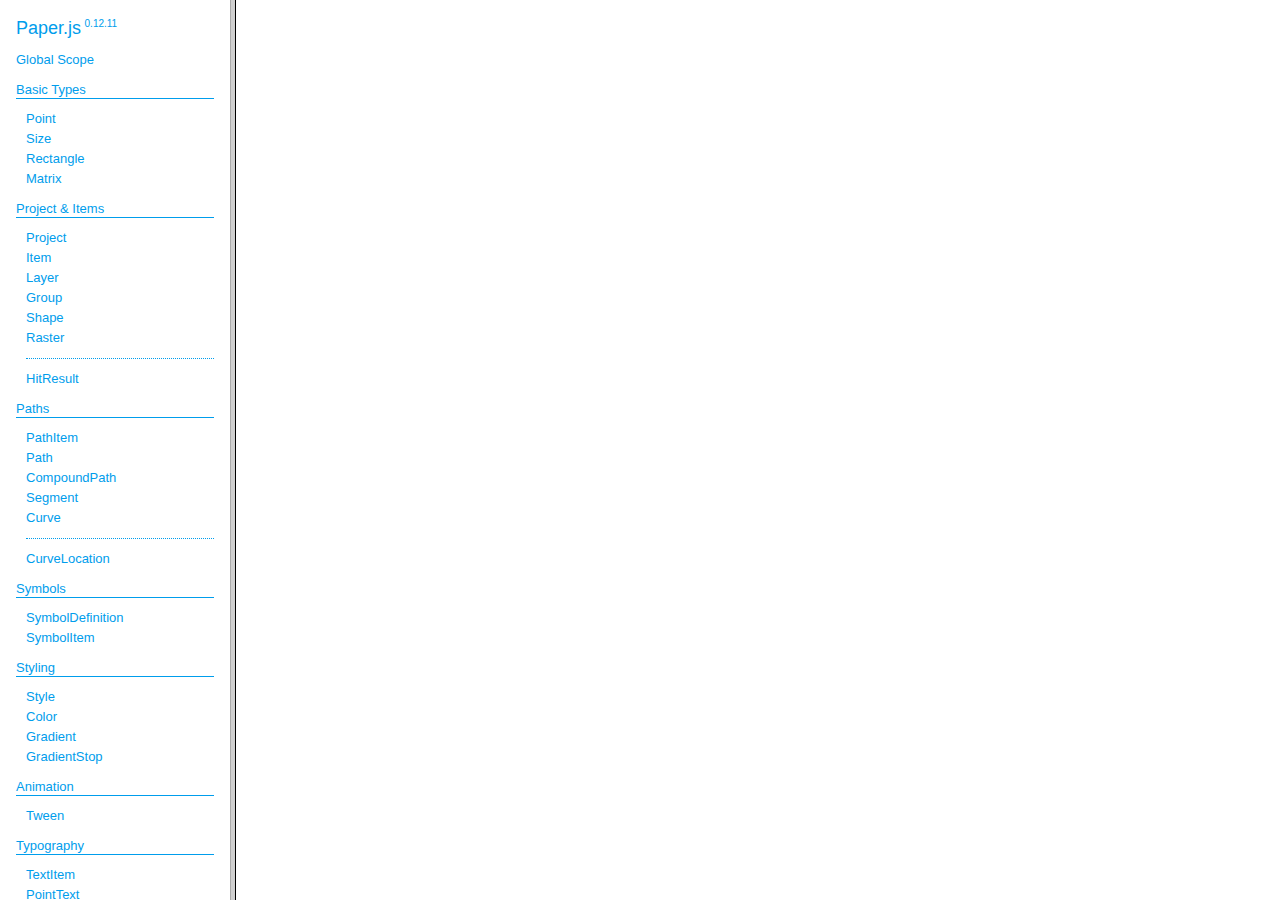
<file: Web Developer Bootcamp FrontEnd/Patatap Project/Assets/js/lib/Paper/docs/index.html>
<!DOCTYPE html>
<html>
<head>
<meta charset="UTF-8">
<title>Paper.js v0.12.11</title>
</head>
<frameset cols="230,*">
<frame src="classes/index.html" name="packageListFrame" title="All Packages">
<frame src="about:blank" name="class-frame" title="Class and interface descriptions">
</frameset>
</html>
</file>
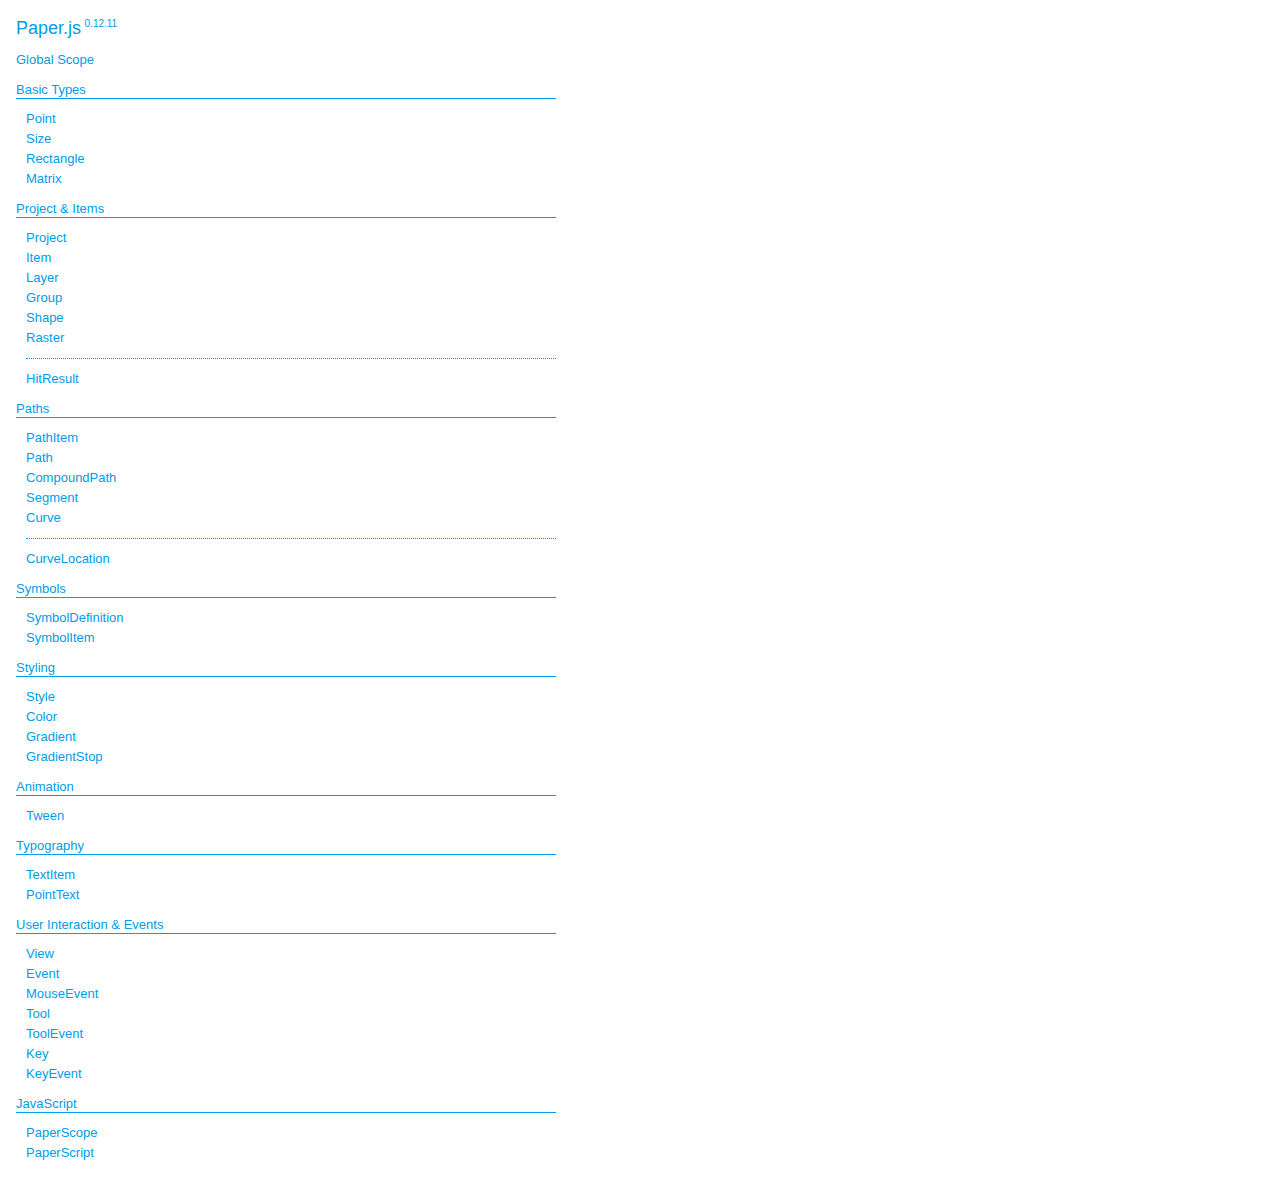
<file: Web Developer Bootcamp FrontEnd/Patatap Project/Assets/js/lib/Paper/docs/classes/index.html>
<!DOCTYPE html>
<html>
<head>
<meta charset="UTF-8">
<title>Paper.js v0.12.11</title>
<base target="class-frame">
<link href="../assets/css/docs.css" rel="stylesheet" type="text/css">
</head>
<body class="reference">
<div class="reference-index">
<h1>Paper.js<span class="version">0.12.11</span></h1>
<ul class="reference-classes"><li><a href="../classes/global.html">Global Scope</a></li>
<li>
<h2>Basic Types</h2>
<ul>
<li><a href="../classes/Point.html">Point</a></li>
<li><a href="../classes/Size.html">Size</a></li>
<li><a href="../classes/Rectangle.html">Rectangle</a></li>
<li><a href="../classes/Matrix.html">Matrix</a></li>
</ul>
<li>
<h2>Project & Items</h2>
<ul>
<li><a href="../classes/Project.html">Project</a></li>
<li><a href="../classes/Item.html">Item</a></li>
<li><a href="../classes/Layer.html">Layer</a></li>
<li><a href="../classes/Group.html">Group</a></li>
<li><a href="../classes/Shape.html">Shape</a></li>
<li><a href="../classes/Raster.html">Raster</a></li>
<li><hr /></li>
<li><a href="../classes/HitResult.html">HitResult</a></li>
</ul>
<li>
<h2>Paths</h2>
<ul>
<li><a href="../classes/PathItem.html">PathItem</a></li>
<li><a href="../classes/Path.html">Path</a></li>
<li><a href="../classes/CompoundPath.html">CompoundPath</a></li>
<li><a href="../classes/Segment.html">Segment</a></li>
<li><a href="../classes/Curve.html">Curve</a></li>
<li><hr /></li>
<li><a href="../classes/CurveLocation.html">CurveLocation</a></li>
</ul>
<li>
<h2>Symbols</h2>
<ul>
<li><a href="../classes/SymbolDefinition.html">SymbolDefinition</a></li>
<li><a href="../classes/SymbolItem.html">SymbolItem</a></li>
</ul>
<li>
<h2>Styling</h2>
<ul>
<li><a href="../classes/Style.html">Style</a></li>
<li><a href="../classes/Color.html">Color</a></li>
<li><a href="../classes/Gradient.html">Gradient</a></li>
<li><a href="../classes/GradientStop.html">GradientStop</a></li>
</ul>
<li>
<h2>Animation</h2>
<ul>
<li><a href="../classes/Tween.html">Tween</a></li>
</ul>
<li>
<h2>Typography</h2>
<ul>
<li><a href="../classes/TextItem.html">TextItem</a></li>
<li><a href="../classes/PointText.html">PointText</a></li>
</ul>
<li>
<h2>User Interaction & Events</h2>
<ul>
<li><a href="../classes/View.html">View</a></li>
<li><a href="../classes/Event.html">Event</a></li>
<li><a href="../classes/MouseEvent.html">MouseEvent</a></li>
<li><a href="../classes/Tool.html">Tool</a></li>
<li><a href="../classes/ToolEvent.html">ToolEvent</a></li>
<li><a href="../classes/Key.html">Key</a></li>
<li><a href="../classes/KeyEvent.html">KeyEvent</a></li>
</ul>
<li>
<h2>JavaScript</h2>
<ul>
<li><a href="../classes/PaperScope.html">PaperScope</a></li>
<li><a href="../classes/PaperScript.html">PaperScript</a></li>
</ul>
</ul>
</body>
</html>
</file>
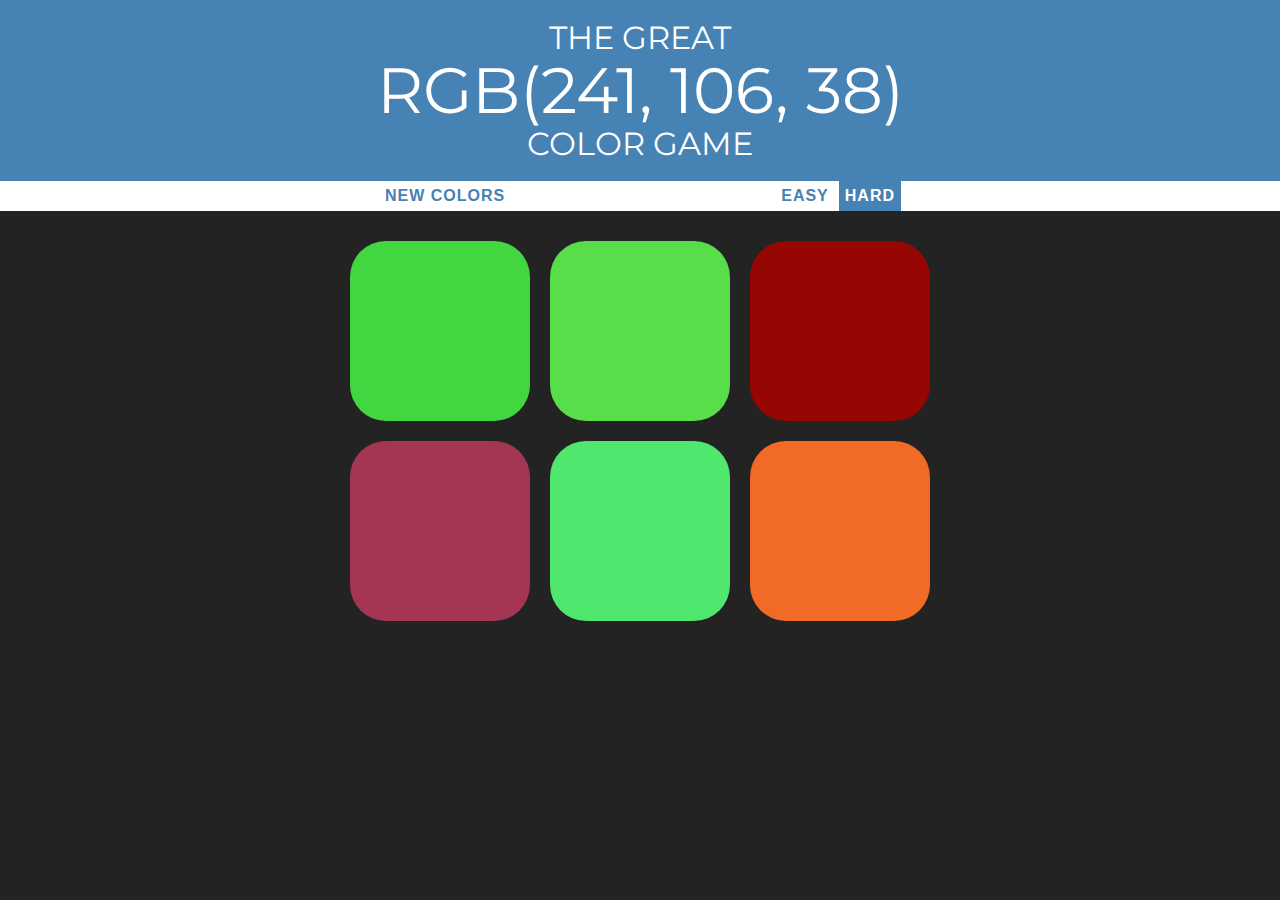
<file: Web Developer Bootcamp FrontEnd/Color Game/colorGame.html>
<!DOCTYPE html>
<html>
<head>
	<title>The RGB Color Game</title>
	<link rel="stylesheet" type="text/css" href="colorgame.css">
	<link href="https://fonts.googleapis.com/css2?family=Montserrat&display=swap" rel="stylesheet">
</head>
<body>

	<h1>The Great 
		<br>
		<span id = "colorDisplay">RGB</span> 
		<br>
		Color Game
	</h1>

	<div id = "stripe">
		<button id = "reset">New Colors</button>
		<span id = "message"></span>
		<button class = "mode">Easy</button>
		<button class = "mode selected">Hard</button>

	<div>

	<!--square container-->
	<div id = "container">
		<div class = "square"></div>
		<div class = "square"></div>
		<div class = "square"></div>
		<div class = "square"></div>
		<div class = "square"></div>
		<div class = "square"></div>
	</div>

<script type="text/javascript" src="reformatColorgame.js"></script>
</body>
</html>
</file>
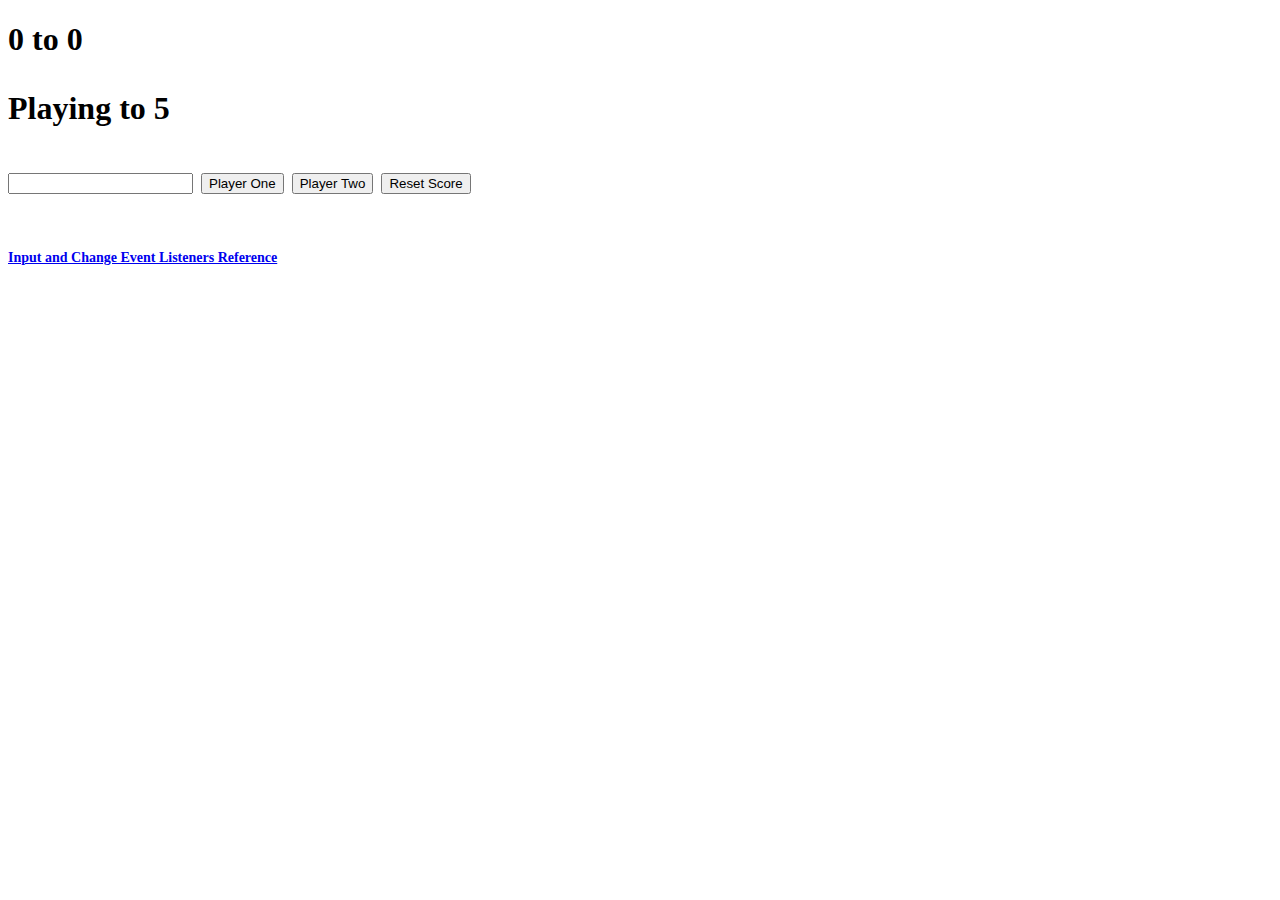
<file: Web Developer Bootcamp FrontEnd/ScoreKeeper/scoreKeeper.html>
<!DOCTYPE html>
<html>
<head>
	<title>ScoreKeeper</title>
	<link rel="stylesheet" type="text/css" href="scoreKeeper.css">
	<!--switch to this style on a win -->
		

</head>
<body>

	<h1><span id = "p1Display">0</span> to <span id = "p2Display">0</span><h1>

	<!--span in a paragraph -->
	<p>Playing to <span>5</span></p>

	<input type = "number">
	<button id = "p1">Player One</button>
	<button id = "p2">Player Two</button>
	<button id = "p3">Reset Score</button>

	<br><br>
	<a class = "small-size" href= "https://stackoverflow.com/a/17047607/3176573">Input and Change Event Listeners Reference</a>

<script type="text/javascript" src ="scoreKeeper.js"></script>
</body>
</html>
</file>
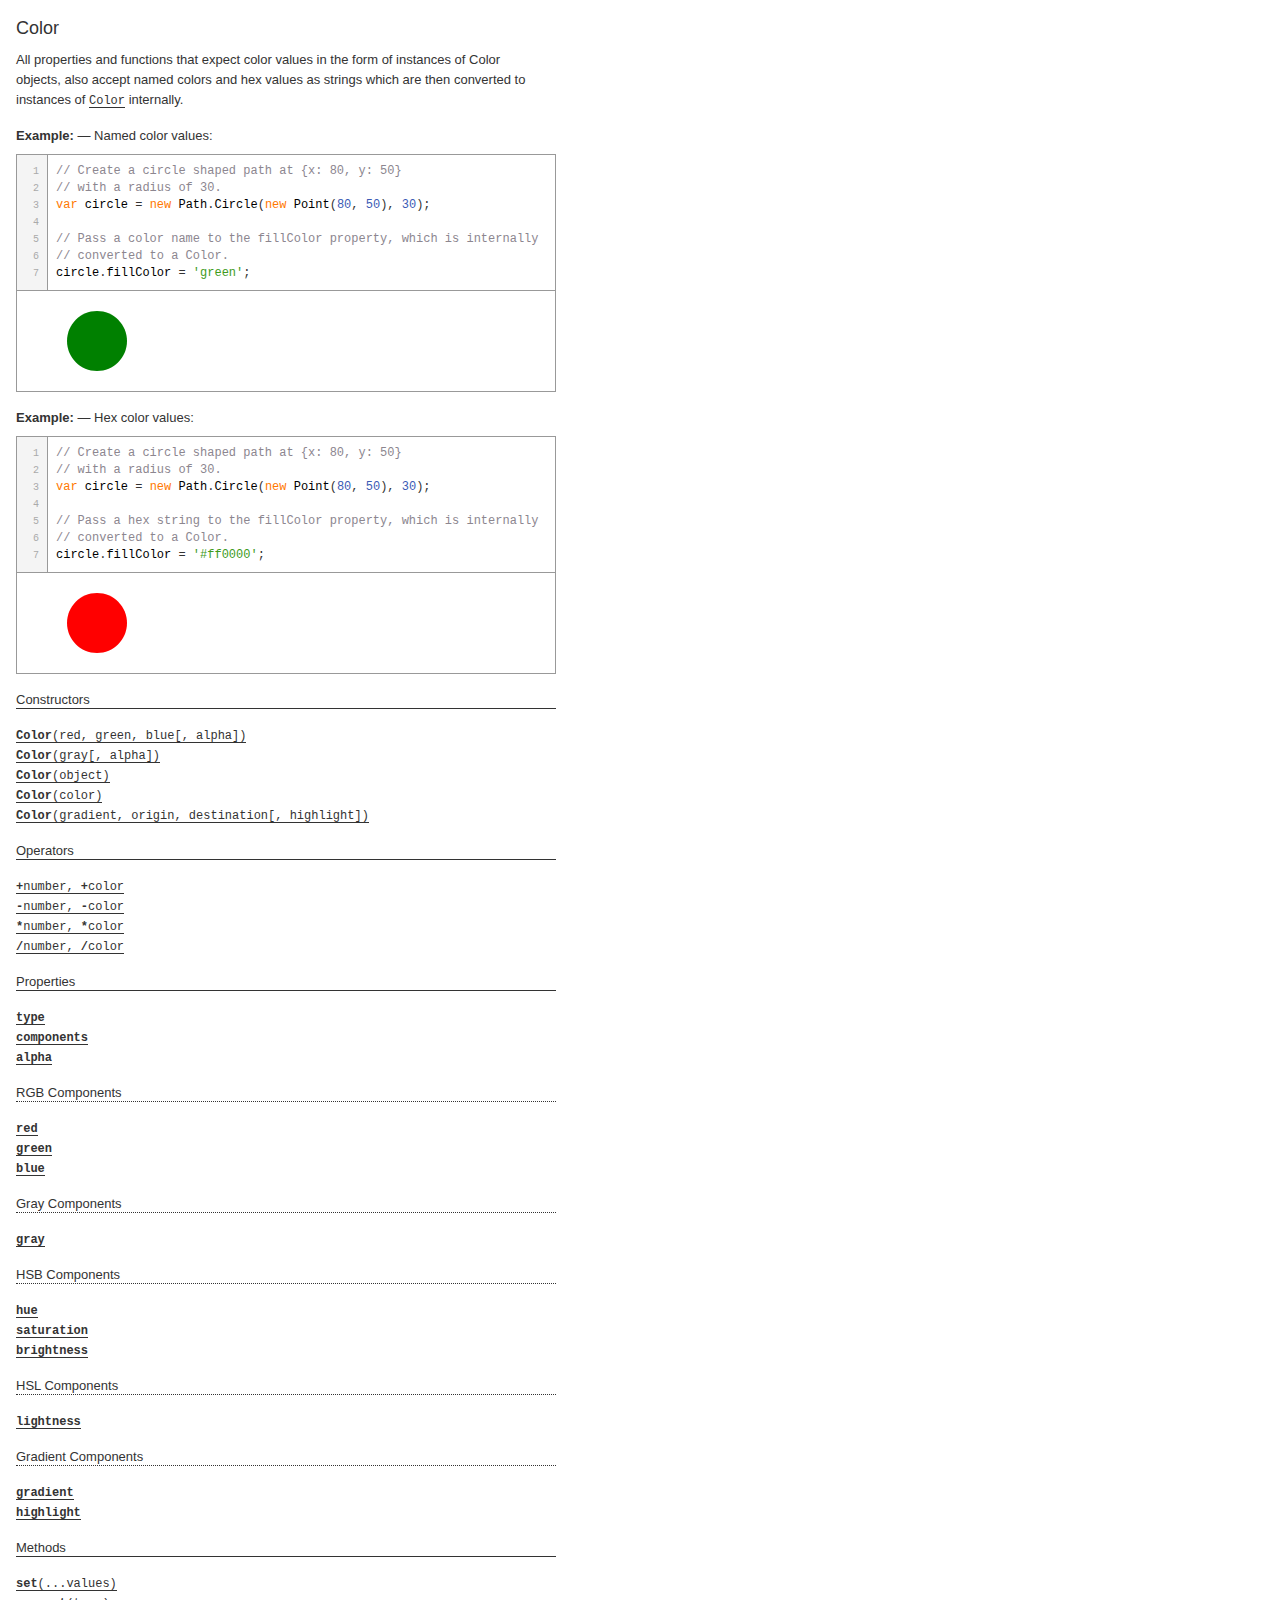
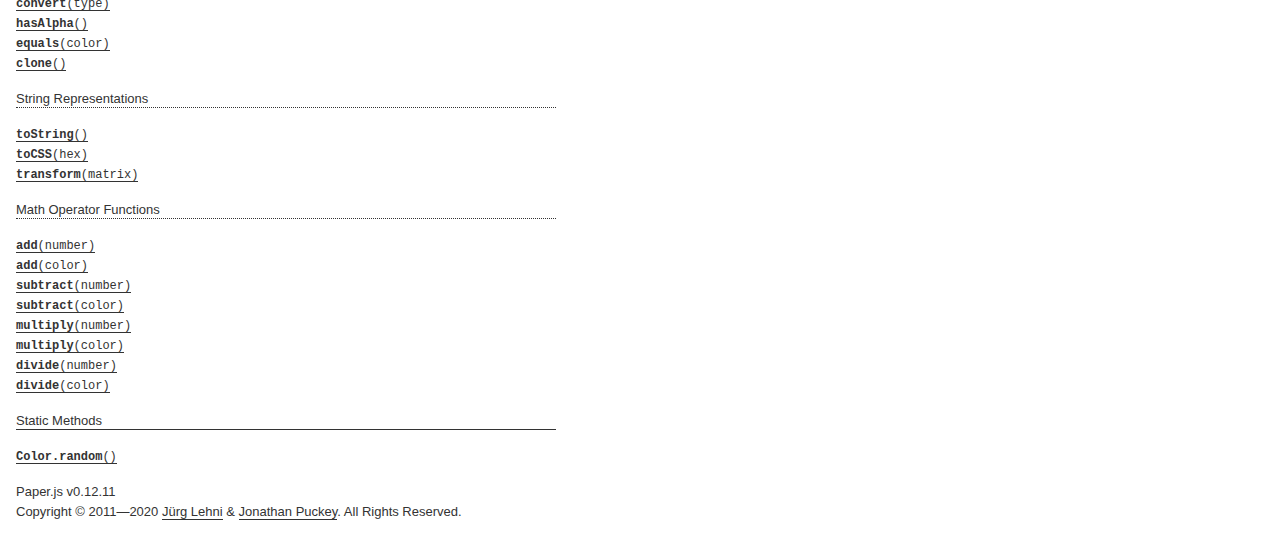
<file: Web Developer Bootcamp FrontEnd/Patatap Project/Assets/js/lib/Paper/docs/classes/Color.html>
<!DOCTYPE html>
<html>
<head>
<meta charset="UTF-8">
<title>Color</title>
<base target="class-frame">
<link href="../assets/css/docs.css" rel="stylesheet" type="text/css">
<script src="../assets/js/paper.js"></script>
<script src="../assets/js/jquery.js"></script>
<script src="../assets/js/codemirror.js"></script>
<script src="../assets/js/docs.js"></script>
</head>
<body>
<article class="reference"> 
<div class="reference-class">
<h1>Color</h1>

<p>All properties and functions that expect color values in the form of instances of Color objects, also accept named colors and hex values as strings which are then converted to instances of <a href="../classes/Color.html"><tt>Color</tt></a> internally.</p>
<h4>Example:<span class="description">Named color values:</span></h4>

<div class="paperscript split">

<div class="buttons">
<div class="button run">Run</div>
</div>

<script type="text/paperscript" canvas="canvas-0">
// Create a circle shaped path at {x: 80, y: 50}
// with a radius of 30.
var circle = new Path.Circle(new Point(80, 50), 30);

// Pass a color name to the fillColor property, which is internally
// converted to a Color.
circle.fillColor = 'green';
</script>
<div class="canvas"><canvas width="516" height="100" id="canvas-0"></canvas></div>
</div>


<h4>Example:<span class="description">Hex color values:</span></h4>

<div class="paperscript split">

<div class="buttons">
<div class="button run">Run</div>
</div>

<script type="text/paperscript" canvas="canvas-1">
// Create a circle shaped path at {x: 80, y: 50}
// with a radius of 30.
var circle = new Path.Circle(new Point(80, 50), 30);

// Pass a hex string to the fillColor property, which is internally
// converted to a Color.
circle.fillColor = '#ff0000';
</script>
<div class="canvas"><canvas width="516" height="100" id="canvas-1"></canvas></div>
</div>


</div>

<!-- =============================== constructors ========================== -->
<div class="reference-members">
	<h2>Constructors</h2>
	
		
<div id="color-red-green-blue" class="member">
<div class="member-link">
<a name="color-red-green-blue" href="#color-red-green-blue"><tt><b>Color</b>(red, green, blue[, alpha])</tt></a>
</div>
<div class="member-description hidden">
<div class="member-text">
    <p>Creates a RGB Color object.</p>
    
    
<ul class="member-list">
	<h4>Parameters:</h4>
	
	<li>
<tt>red:</tt> 
<tt>Number</tt>
&mdash;&nbsp;the amount of red in the color as a value between  <code>0</code> and <code>1</code>

</li>
	
	<li>
<tt>green:</tt> 
<tt>Number</tt>
&mdash;&nbsp;the amount of green in the color as a value  between <code>0</code> and <code>1</code>

</li>
	
	<li>
<tt>blue:</tt> 
<tt>Number</tt>
&mdash;&nbsp;the amount of blue in the color as a value  between <code>0</code> and <code>1</code>

</li>
	
	<li>
<tt>alpha:</tt> 
<tt>Number</tt>
&mdash;&nbsp;the alpha of the color as a value between <code>0</code>  and <code>1</code>
&mdash;&nbsp;optional
</li>
	
</ul>

    
	<ul class="member-list">
		<h4>Returns:</h4>
		
			<li>
<tt><a href="../classes/Color.html"><tt>Color</tt></a></tt>
</li>

		
	</ul>



    
    <h4>Example:<span class="description">Creating a RGB Color:</span></h4>

<div class="paperscript split">

<div class="buttons">
<div class="button run">Run</div>
</div>

<script type="text/paperscript" canvas="canvas-2">
// Create a circle shaped path at {x: 80, y: 50}
// with a radius of 30:
var circle = new Path.Circle(new Point(80, 50), 30);

// 100% red, 0% blue, 50% blue:
circle.fillColor = new Color(1, 0, 0.5);
</script>
<div class="canvas"><canvas width="516" height="100" id="canvas-2"></canvas></div>
</div>


</div>
</div>
</div>
	
		
<div id="color-gray" class="member">
<div class="member-link">
<a name="color-gray" href="#color-gray"><tt><b>Color</b>(gray[, alpha])</tt></a>
</div>
<div class="member-description hidden">
<div class="member-text">
    <p>Creates a gray Color object.</p>
    
    
<ul class="member-list">
	<h4>Parameters:</h4>
	
	<li>
<tt>gray:</tt> 
<tt>Number</tt>
&mdash;&nbsp;the amount of gray in the color as a value  between <code>0</code> and <code>1</code>

</li>
	
	<li>
<tt>alpha:</tt> 
<tt>Number</tt>
&mdash;&nbsp;the alpha of the color as a value between <code>0</code>  and <code>1</code>
&mdash;&nbsp;optional
</li>
	
</ul>

    
	<ul class="member-list">
		<h4>Returns:</h4>
		
			<li>
<tt><a href="../classes/Color.html"><tt>Color</tt></a></tt>
</li>

		
	</ul>



    
    <h4>Example:<span class="description">Creating a gray Color:</span></h4>

<div class="paperscript split">

<div class="buttons">
<div class="button run">Run</div>
</div>

<script type="text/paperscript" canvas="canvas-3">
// Create a circle shaped path at {x: 80, y: 50}
// with a radius of 30:
var circle = new Path.Circle(new Point(80, 50), 30);

// Create a GrayColor with 50% gray:
circle.fillColor = new Color(0.5);
</script>
<div class="canvas"><canvas width="516" height="100" id="canvas-3"></canvas></div>
</div>


</div>
</div>
</div>
	
		
<div id="color-object" class="member">
<div class="member-link">
<a name="color-object" href="#color-object"><tt><b>Color</b>(object)</tt></a>
</div>
<div class="member-description hidden">
<div class="member-text">
    <p>Creates a HSB, HSL or gradient Color object from the properties of the provided object:</p>
    <ul class="member-list">
<h4>Options:</h4>
<li><tt>hsb.hue: <tt>Number</tt></tt> &mdash; the hue of the color as a value in degrees  between <code>0</code> and <code>360</code></li>
<li><tt>hsb.saturation: <tt>Number</tt></tt> &mdash; the saturation of the color as a  value between <code>0</code> and <code>1</code></li>
<li><tt>hsb.brightness: <tt>Number</tt></tt> &mdash; the brightness of the color as a  value between <code>0</code> and <code>1</code></li>
<li><tt>hsb.alpha: <tt>Number</tt></tt> &mdash; the alpha of the color as a value between  <code>0</code> and <code>1</code></li>
<li><tt>hsl.hue: <tt>Number</tt></tt> &mdash; the hue of the color as a value in degrees  between <code>0</code> and <code>360</code></li>
<li><tt>hsl.saturation: <tt>Number</tt></tt> &mdash; the saturation of the color as a  value between <code>0</code> and <code>1</code></li>
<li><tt>hsl.lightness: <tt>Number</tt></tt> &mdash; the lightness of the color as a value  between <code>0</code> and <code>1</code><br></li>
<li><tt>hsl.alpha: <tt>Number</tt></tt> &mdash; the alpha of the color as a value between  <code>0</code> and <code>1</code></li>
<li><tt>gradient.gradient: <a href="../classes/Gradient.html"><tt>Gradient</tt></a></tt> &mdash; the gradient object that  describes the color stops and type of gradient to be used</li>
<li><tt>gradient.origin: <a href="../classes/Point.html"><tt>Point</tt></a></tt> &mdash; the origin point of the gradient</li>
<li><tt>gradient.destination: <a href="../classes/Point.html"><tt>Point</tt></a></tt> &mdash; the destination point of the  gradient</li>
<li><tt>gradient.stops: Array of <a href="../classes/GradientStop.html"><tt>GradientStop</tt></a> objects</tt> &mdash; the gradient stops describing  the gradient, as an alternative to providing a gradient object</li>
<li><tt>gradient.radial: <tt>Boolean</tt></tt> &mdash; controls whether the gradient is  radial, as an alternative to providing a gradient object</li>
</ul>
    
<ul class="member-list">
	<h4>Parameters:</h4>
	
	<li>
<tt>object:</tt> 
<tt>Object</tt>
&mdash;&nbsp;an object describing the components and properties of the color

</li>
	
</ul>

    
	<ul class="member-list">
		<h4>Returns:</h4>
		
			<li>
<tt><a href="../classes/Color.html"><tt>Color</tt></a></tt>
</li>

		
	</ul>



    
    <h4>Example:<span class="description">Creating a HSB Color:</span></h4>

<div class="paperscript split">

<div class="buttons">
<div class="button run">Run</div>
</div>

<script type="text/paperscript" canvas="canvas-4">
// Create a circle shaped path at {x: 80, y: 50}
// with a radius of 30:
var circle = new Path.Circle(new Point(80, 50), 30);

// Create an HSB Color with a hue of 90 degrees, a saturation
// 100% and a brightness of 100%:
circle.fillColor = { hue: 90, saturation: 1, brightness: 1 };
</script>
<div class="canvas"><canvas width="516" height="100" id="canvas-4"></canvas></div>
</div>


<h4>Example:<span class="description">Creating a HSL Color:</span></h4>

<div class="paperscript split">

<div class="buttons">
<div class="button run">Run</div>
</div>

<script type="text/paperscript" canvas="canvas-5">
// Create a circle shaped path at {x: 80, y: 50}
// with a radius of 30:
var circle = new Path.Circle(new Point(80, 50), 30);

// Create an HSL Color with a hue of 90 degrees, a saturation
// 100% and a lightness of 50%:
circle.fillColor = { hue: 90, saturation: 1, lightness: 0.5 };
</script>
<div class="canvas"><canvas width="516" height="100" id="canvas-5"></canvas></div>
</div>


<h4>Example:<span class="description">Creating a gradient color from an object literal:</span></h4>

<div class="paperscript split">

<div class="buttons">
<div class="button run">Run</div>
</div>

<script type="text/paperscript" canvas="canvas-6">
// Define two points which we will be using to construct
// the path and to position the gradient color:
var topLeft = view.center - [80, 80];
var bottomRight = view.center + [80, 80];

var path = new Path.Rectangle({
 topLeft: topLeft,
 bottomRight: bottomRight,
 // Fill the path with a gradient of three color stops
 // that runs between the two points we defined earlier:
 fillColor: {
     stops: ['yellow', 'red', 'blue'],
     origin: topLeft,
     destination: bottomRight
 }
});
</script>
<div class="canvas"><canvas width="516" height="200" id="canvas-6"></canvas></div>
</div>


</div>
</div>
</div>
	
		
<div id="color-color" class="member">
<div class="member-link">
<a name="color-color" href="#color-color"><tt><b>Color</b>(color)</tt></a>
</div>
<div class="member-description hidden">
<div class="member-text">
    <p>Creates a Color object from a CSS string. All common CSS color string formats are supported: - Named colors (e.g. <code>&#39;red&#39;</code>, <code>&#39;fuchsia&#39;</code>, …) - Hex strings (<code>&#39;#ffff00&#39;</code>, <code>&#39;#ff0&#39;</code>, …) - RGB strings (<code>&#39;rgb(255, 128, 0)&#39;</code>, <code>&#39;rgba(255, 128, 0, 0.5)&#39;</code>, …) - HSL strings (<code>&#39;hsl(180deg, 20%, 50%)&#39;</code>,  <code>&#39;hsla(3.14rad, 20%, 50%, 0.5)&#39;</code>, …)</p>
    
    
<ul class="member-list">
	<h4>Parameters:</h4>
	
	<li>
<tt>color:</tt> 
<tt>String</tt>
&mdash;&nbsp;the color&rsquo;s CSS string representation

</li>
	
</ul>

    
	<ul class="member-list">
		<h4>Returns:</h4>
		
			<li>
<tt><a href="../classes/Color.html"><tt>Color</tt></a></tt>
</li>

		
	</ul>



    
    <h4>Example:</h4>

<div class="paperscript split">

<div class="buttons">
<div class="button run">Run</div>
</div>

<script type="text/paperscript" canvas="canvas-7">
var circle = new Path.Circle({
    center: [80, 50],
    radius: 30,
    fillColor: new Color('rgba(255, 255, 0, 0.5)')
});
</script>
<div class="canvas"><canvas width="516" height="100" id="canvas-7"></canvas></div>
</div>


</div>
</div>
</div>
	
		
<div id="color-gradient-origin-destination" class="member">
<div class="member-link">
<a name="color-gradient-origin-destination" href="#color-gradient-origin-destination"><tt><b>Color</b>(gradient, origin, destination[, highlight])</tt></a>
</div>
<div class="member-description hidden">
<div class="member-text">
    <p>Creates a gradient Color object.</p>
    
    
<ul class="member-list">
	<h4>Parameters:</h4>
	
	<li>
<tt>gradient:</tt> 
<a href="../classes/Gradient.html"><tt>Gradient</tt></a>


</li>
	
	<li>
<tt>origin:</tt> 
<a href="../classes/Point.html"><tt>Point</tt></a>


</li>
	
	<li>
<tt>destination:</tt> 
<a href="../classes/Point.html"><tt>Point</tt></a>


</li>
	
	<li>
<tt>highlight:</tt> 
<a href="../classes/Point.html"><tt>Point</tt></a>

&mdash;&nbsp;optional
</li>
	
</ul>

    
	<ul class="member-list">
		<h4>Returns:</h4>
		
			<li>
<tt><a href="../classes/Color.html"><tt>Color</tt></a></tt>
</li>

		
	</ul>



    
    <h4>Example:<span class="description">Applying a linear gradient color containing evenly distributed color stops:</span></h4>

<div class="paperscript split">

<div class="buttons">
<div class="button run">Run</div>
</div>

<script type="text/paperscript" canvas="canvas-8">
// Define two points which we will be using to construct
// the path and to position the gradient color:
var topLeft = view.center - [80, 80];
var bottomRight = view.center + [80, 80];

// Create a rectangle shaped path between
// the topLeft and bottomRight points:
var path = new Path.Rectangle(topLeft, bottomRight);

// Create the gradient, passing it an array of colors to be converted
// to evenly distributed color stops:
var gradient = new Gradient(['yellow', 'red', 'blue']);

// Have the gradient color run between the topLeft and
// bottomRight points we defined earlier:
var gradientColor = new Color(gradient, topLeft, bottomRight);

// Set the fill color of the path to the gradient color:
path.fillColor = gradientColor;
</script>
<div class="canvas"><canvas width="516" height="200" id="canvas-8"></canvas></div>
</div>


<h4>Example:<span class="description">Applying a radial gradient color containing unevenly distributed color stops:</span></h4>

<div class="paperscript split">

<div class="buttons">
<div class="button run">Run</div>
</div>

<script type="text/paperscript" canvas="canvas-9">
// Create a circle shaped path at the center of the view
// with a radius of 80:
var path = new Path.Circle({
    center: view.center,
    radius: 80
});

// The stops array: yellow mixes with red between 0 and 15%,
// 15% to 30% is pure red, red mixes with black between 30% to 100%:
var stops = [
    ['yellow', 0],
    ['red', 0.15],
    ['red', 0.3],
    ['black', 0.9]
];

// Create a radial gradient using the color stops array:
var gradient = new Gradient(stops, true);

// We will use the center point of the circle shaped path as
// the origin point for our gradient color
var from = path.position;

// The destination point of the gradient color will be the
// center point of the path + 80pt in horizontal direction:
var to = path.position + [80, 0];

// Create the gradient color:
var gradientColor = new Color(gradient, from, to);

// Set the fill color of the path to the gradient color:
path.fillColor = gradientColor;
</script>
<div class="canvas"><canvas width="516" height="200" id="canvas-9"></canvas></div>
</div>


</div>
</div>
</div>
	
</div>



<!-- ================================ operators ============================ -->
	<div class="reference-members">
		<h2>Operators</h2>
		
			<div id="add" class="member">
<div class="member-link">
<a name="add" href="#add"><tt><tt><b>+</b>number</tt>, <tt><b>+</b>color</tt></tt></a>
</div>
<div class="member-description hidden">


	<div class="member-text">
		<p>Returns the addition of the supplied value to both coordinates of the color as a new color. The object itself is not modified!</p>
		
<ul class="member-list">
	<h4>Parameters:</h4>
	
	<li>
<tt>number:</tt> 
<tt>Number</tt>
&mdash;&nbsp;the number to add

</li>
	
</ul>

		
	<ul class="member-list">
		<h4>Returns:</h4>
		
			<li>
<tt><a href="../classes/Color.html"><tt>Color</tt></a></tt>&nbsp;&mdash;&nbsp;the addition of the color and the value as a new color
</li>

		
	</ul>



		
		<h4>Example:</h4>


<pre><code>var color = new Color(0.5, 1, 1);
var result = color + 1;
console.log(result); // { red: 1, blue: 1, green: 1 }</code></pre>

	</div>



	<div class="member-text">
		<p>Returns the addition of the supplied color to the color as a new color. The object itself is not modified!</p>
		
<ul class="member-list">
	<h4>Parameters:</h4>
	
	<li>
<tt>color:</tt> 
<a href="../classes/Color.html"><tt>Color</tt></a>
&mdash;&nbsp;the color to add

</li>
	
</ul>

		
	<ul class="member-list">
		<h4>Returns:</h4>
		
			<li>
<tt><a href="../classes/Color.html"><tt>Color</tt></a></tt>&nbsp;&mdash;&nbsp;the addition of the two colors as a new color
</li>

		
	</ul>



		
		<h4>Example:</h4>


<pre><code>var color1 = new Color(0, 1, 1);
var color2 = new Color(1, 0, 0);
var result = color1 + color2;
console.log(result); // { red: 1, blue: 1, green: 1 }</code></pre>

	</div>


</div>
</div>

		
			<div id="subtract" class="member">
<div class="member-link">
<a name="subtract" href="#subtract"><tt><tt><b>-</b>number</tt>, <tt><b>-</b>color</tt></tt></a>
</div>
<div class="member-description hidden">


	<div class="member-text">
		<p>Returns the subtraction of the supplied value to both coordinates of the color as a new color. The object itself is not modified!</p>
		
<ul class="member-list">
	<h4>Parameters:</h4>
	
	<li>
<tt>number:</tt> 
<tt>Number</tt>
&mdash;&nbsp;the number to subtract

</li>
	
</ul>

		
	<ul class="member-list">
		<h4>Returns:</h4>
		
			<li>
<tt><a href="../classes/Color.html"><tt>Color</tt></a></tt>&nbsp;&mdash;&nbsp;the subtraction of the color and the value as a new color
</li>

		
	</ul>



		
		<h4>Example:</h4>


<pre><code>var color = new Color(0.5, 1, 1);
var result = color - 1;
console.log(result); // { red: 0, blue: 0, green: 0 }</code></pre>

	</div>



	<div class="member-text">
		<p>Returns the subtraction of the supplied color to the color as a new color. The object itself is not modified!</p>
		
<ul class="member-list">
	<h4>Parameters:</h4>
	
	<li>
<tt>color:</tt> 
<a href="../classes/Color.html"><tt>Color</tt></a>
&mdash;&nbsp;the color to subtract

</li>
	
</ul>

		
	<ul class="member-list">
		<h4>Returns:</h4>
		
			<li>
<tt><a href="../classes/Color.html"><tt>Color</tt></a></tt>&nbsp;&mdash;&nbsp;the subtraction of the two colors as a new color
</li>

		
	</ul>



		
		<h4>Example:</h4>


<pre><code>var color1 = new Color(0, 1, 1);
var color2 = new Color(1, 0, 0);
var result = color1 - color2;
console.log(result); // { red: 0, blue: 1, green: 1 }</code></pre>

	</div>


</div>
</div>

		
			<div id="multiply" class="member">
<div class="member-link">
<a name="multiply" href="#multiply"><tt><tt><b>*</b>number</tt>, <tt><b>*</b>color</tt></tt></a>
</div>
<div class="member-description hidden">


	<div class="member-text">
		<p>Returns the multiplication of the supplied value to both coordinates of the color as a new color. The object itself is not modified!</p>
		
<ul class="member-list">
	<h4>Parameters:</h4>
	
	<li>
<tt>number:</tt> 
<tt>Number</tt>
&mdash;&nbsp;the number to multiply

</li>
	
</ul>

		
	<ul class="member-list">
		<h4>Returns:</h4>
		
			<li>
<tt><a href="../classes/Color.html"><tt>Color</tt></a></tt>&nbsp;&mdash;&nbsp;the multiplication of the color and the value as a new color
</li>

		
	</ul>



		
		<h4>Example:</h4>


<pre><code>var color = new Color(0.5, 1, 1);
var result = color * 0.5;
console.log(result); // { red: 0.25, blue: 0.5, green: 0.5 }</code></pre>

	</div>



	<div class="member-text">
		<p>Returns the multiplication of the supplied color to the color as a new color. The object itself is not modified!</p>
		
<ul class="member-list">
	<h4>Parameters:</h4>
	
	<li>
<tt>color:</tt> 
<a href="../classes/Color.html"><tt>Color</tt></a>
&mdash;&nbsp;the color to multiply

</li>
	
</ul>

		
	<ul class="member-list">
		<h4>Returns:</h4>
		
			<li>
<tt><a href="../classes/Color.html"><tt>Color</tt></a></tt>&nbsp;&mdash;&nbsp;the multiplication of the two colors as a new color
</li>

		
	</ul>



		
		<h4>Example:</h4>


<pre><code>var color1 = new Color(0, 1, 1);
var color2 = new Color(0.5, 0, 0.5);
var result = color1 * color2;
console.log(result); // { red: 0, blue: 0, green: 0.5 }</code></pre>

	</div>


</div>
</div>

		
			<div id="divide" class="member">
<div class="member-link">
<a name="divide" href="#divide"><tt><tt><b>/</b>number</tt>, <tt><b>/</b>color</tt></tt></a>
</div>
<div class="member-description hidden">


	<div class="member-text">
		<p>Returns the division of the supplied value to both coordinates of the color as a new color. The object itself is not modified!</p>
		
<ul class="member-list">
	<h4>Parameters:</h4>
	
	<li>
<tt>number:</tt> 
<tt>Number</tt>
&mdash;&nbsp;the number to divide

</li>
	
</ul>

		
	<ul class="member-list">
		<h4>Returns:</h4>
		
			<li>
<tt><a href="../classes/Color.html"><tt>Color</tt></a></tt>&nbsp;&mdash;&nbsp;the division of the color and the value as a new color
</li>

		
	</ul>



		
		<h4>Example:</h4>


<pre><code>var color = new Color(0.5, 1, 1);
var result = color / 2;
console.log(result); // { red: 0.25, blue: 0.5, green: 0.5 }</code></pre>

	</div>



	<div class="member-text">
		<p>Returns the division of the supplied color to the color as a new color. The object itself is not modified!</p>
		
<ul class="member-list">
	<h4>Parameters:</h4>
	
	<li>
<tt>color:</tt> 
<a href="../classes/Color.html"><tt>Color</tt></a>
&mdash;&nbsp;the color to divide

</li>
	
</ul>

		
	<ul class="member-list">
		<h4>Returns:</h4>
		
			<li>
<tt><a href="../classes/Color.html"><tt>Color</tt></a></tt>&nbsp;&mdash;&nbsp;the division of the two colors as a new color
</li>

		
	</ul>



		
		<h4>Example:</h4>


<pre><code>var color1 = new Color(0, 1, 1);
var color2 = new Color(0.5, 0, 0.5);
var result = color1 / color2;
console.log(result); // { red: 0, blue: 0, green: 1 }</code></pre>

	</div>


</div>
</div>

		
	</div>



<!-- ================================ properties =========================== -->
	<div class="reference-members">
		<h2>Properties</h2>
		
			
<div id="type" class="member">
<div class="member-link">
<a name="type" href="#type"><tt><b>type</b></tt></a>
</div>
<div class="member-description hidden">

<div class="member-text">
	<p>The type of the color as a string.</p>
	
	
	
	<ul class="member-list">
		<h4>Type:</h4>
		<li>
			<tt>String</tt>
		</li>
	</ul>
    
	
	<h4>Example:</h4>


<pre><code>var color = new Color(1, 0, 0);
console.log(color.type); // 'rgb'</code></pre>

</div>

</div>
</div>
		
			
<div id="components" class="member">
<div class="member-link">
<a name="components" href="#components"><tt><b>components</b></tt></a>
</div>
<div class="member-description hidden">

<div class="member-text">
	<p>The color components that define the color, including the alpha value if defined.</p>
	
		<p>Read only.</p>
	
	
	
	<ul class="member-list">
		<h4>Type:</h4>
		<li>
			Array of <tt>Numbers</tt>
		</li>
	</ul>
    
	
	
</div>

</div>
</div>
		
			
<div id="alpha" class="member">
<div class="member-link">
<a name="alpha" href="#alpha"><tt><b>alpha</b></tt></a>
</div>
<div class="member-description hidden">

<div class="member-text">
	<p>The color&rsquo;s alpha value as a number between <code>0</code> and <code>1</code>. All colors of the different subclasses support alpha values.</p>
	
	
	
		<ul class="member-list">
			<h4>Default:</h4>
			<li><tt>1</tt></li>
		</ul>
	
	<ul class="member-list">
		<h4>Type:</h4>
		<li>
			<tt>Number</tt>
		</li>
	</ul>
    
	
	<h4>Example:<span class="description">A filled path with a half transparent stroke:</span></h4>

<div class="paperscript split">

<div class="buttons">
<div class="button run">Run</div>
</div>

<script type="text/paperscript" canvas="canvas-10">
var circle = new Path.Circle(new Point(80, 50), 30);

// Fill the circle with red and give it a 20pt green stroke:
circle.style = {
 fillColor: 'red',
 strokeColor: 'green',
 strokeWidth: 20
};

// Make the stroke half transparent:
circle.strokeColor.alpha = 0.5;
</script>
<div class="canvas"><canvas width="516" height="100" id="canvas-10"></canvas></div>
</div>


</div>

</div>
</div>
		
			
	<h3>RGB Components</h3>

<div id="red" class="member">
<div class="member-link">
<a name="red" href="#red"><tt><b>red</b></tt></a>
</div>
<div class="member-description hidden">

<div class="member-text">
	<p>The amount of red in the color as a value between <code>0</code> and <code>1</code>.</p>
	
	
	
	<ul class="member-list">
		<h4>Type:</h4>
		<li>
			<tt>Number</tt>
		</li>
	</ul>
    
	
	<h4>Example:<span class="description">Changing the amount of red in a color:</span></h4>

<div class="paperscript split">

<div class="buttons">
<div class="button run">Run</div>
</div>

<script type="text/paperscript" canvas="canvas-11">
var circle = new Path.Circle(new Point(80, 50), 30);
circle.fillColor = 'blue';

// Blue + red = purple:
circle.fillColor.red = 1;
</script>
<div class="canvas"><canvas width="516" height="100" id="canvas-11"></canvas></div>
</div>


</div>

</div>
</div>
		
			
<div id="green" class="member">
<div class="member-link">
<a name="green" href="#green"><tt><b>green</b></tt></a>
</div>
<div class="member-description hidden">

<div class="member-text">
	<p>The amount of green in the color as a value between <code>0</code> and <code>1</code>.</p>
	
	
	
	<ul class="member-list">
		<h4>Type:</h4>
		<li>
			<tt>Number</tt>
		</li>
	</ul>
    
	
	<h4>Example:<span class="description">Changing the amount of green in a color:</span></h4>

<div class="paperscript split">

<div class="buttons">
<div class="button run">Run</div>
</div>

<script type="text/paperscript" canvas="canvas-12">
var circle = new Path.Circle(new Point(80, 50), 30);

// First we set the fill color to red:
circle.fillColor = 'red';

// Red + green = yellow:
circle.fillColor.green = 1;
</script>
<div class="canvas"><canvas width="516" height="100" id="canvas-12"></canvas></div>
</div>


</div>

</div>
</div>
		
			
<div id="blue" class="member">
<div class="member-link">
<a name="blue" href="#blue"><tt><b>blue</b></tt></a>
</div>
<div class="member-description hidden">

<div class="member-text">
	<p>The amount of blue in the color as a value between <code>0</code> and <code>1</code>.</p>
	
	
	
	<ul class="member-list">
		<h4>Type:</h4>
		<li>
			<tt>Number</tt>
		</li>
	</ul>
    
	
	<h4>Example:<span class="description">Changing the amount of blue in a color:</span></h4>

<div class="paperscript split">

<div class="buttons">
<div class="button run">Run</div>
</div>

<script type="text/paperscript" canvas="canvas-13">
var circle = new Path.Circle(new Point(80, 50), 30);

// First we set the fill color to red:
circle.fillColor = 'red';

// Red + blue = purple:
circle.fillColor.blue = 1;
</script>
<div class="canvas"><canvas width="516" height="100" id="canvas-13"></canvas></div>
</div>


</div>

</div>
</div>
		
			
	<h3>Gray Components</h3>

<div id="gray" class="member">
<div class="member-link">
<a name="gray" href="#gray"><tt><b>gray</b></tt></a>
</div>
<div class="member-description hidden">

<div class="member-text">
	<p>The amount of gray in the color as a value between <code>0</code> and <code>1</code>.</p>
	
	
	
	<ul class="member-list">
		<h4>Type:</h4>
		<li>
			<tt>Number</tt>
		</li>
	</ul>
    
	
	
</div>

</div>
</div>
		
			
	<h3>HSB Components</h3>

<div id="hue" class="member">
<div class="member-link">
<a name="hue" href="#hue"><tt><b>hue</b></tt></a>
</div>
<div class="member-description hidden">

<div class="member-text">
	<p>The hue of the color as a value in degrees between <code>0</code> and <code>360</code>.</p>
	
	
	
	<ul class="member-list">
		<h4>Type:</h4>
		<li>
			<tt>Number</tt>
		</li>
	</ul>
    
	
	<h4>Example:<span class="description">Changing the hue of a color:</span></h4>

<div class="paperscript split">

<div class="buttons">
<div class="button run">Run</div>
</div>

<script type="text/paperscript" canvas="canvas-14">
var circle = new Path.Circle(new Point(80, 50), 30);
circle.fillColor = 'red';
circle.fillColor.hue += 30;
</script>
<div class="canvas"><canvas width="516" height="100" id="canvas-14"></canvas></div>
</div>


<h4>Example:<span class="description">Hue cycling:</span></h4>

<div class="paperscript split">

<div class="buttons">
<div class="button run">Run</div>
</div>

<script type="text/paperscript" canvas="canvas-15">
// Create a rectangle shaped path, using the dimensions
// of the view:
var path = new Path.Rectangle(view.bounds);
path.fillColor = 'red';

function onFrame(event) {
 path.fillColor.hue += 0.5;
}
</script>
<div class="canvas"><canvas width="516" height="100" id="canvas-15"></canvas></div>
</div>


</div>

</div>
</div>
		
			
<div id="saturation" class="member">
<div class="member-link">
<a name="saturation" href="#saturation"><tt><b>saturation</b></tt></a>
</div>
<div class="member-description hidden">

<div class="member-text">
	<p>The saturation of the color as a value between <code>0</code> and <code>1</code>.</p>
	
	
	
	<ul class="member-list">
		<h4>Type:</h4>
		<li>
			<tt>Number</tt>
		</li>
	</ul>
    
	
	
</div>

</div>
</div>
		
			
<div id="brightness" class="member">
<div class="member-link">
<a name="brightness" href="#brightness"><tt><b>brightness</b></tt></a>
</div>
<div class="member-description hidden">

<div class="member-text">
	<p>The brightness of the color as a value between <code>0</code> and <code>1</code>.</p>
	
	
	
	<ul class="member-list">
		<h4>Type:</h4>
		<li>
			<tt>Number</tt>
		</li>
	</ul>
    
	
	
</div>

</div>
</div>
		
			
	<h3>HSL Components</h3>

<div id="lightness" class="member">
<div class="member-link">
<a name="lightness" href="#lightness"><tt><b>lightness</b></tt></a>
</div>
<div class="member-description hidden">

<div class="member-text">
	<p>The lightness of the color as a value between <code>0</code> and <code>1</code>.</p>
<p>Note that all other components are shared with HSB.</p>
	
	
	
	<ul class="member-list">
		<h4>Type:</h4>
		<li>
			<tt>Number</tt>
		</li>
	</ul>
    
	
	
</div>

</div>
</div>
		
			
	<h3>Gradient Components</h3>

<div id="gradient" class="member">
<div class="member-link">
<a name="gradient" href="#gradient"><tt><b>gradient</b></tt></a>
</div>
<div class="member-description hidden">

<div class="member-text">
	<p>The gradient object describing the type of gradient and the stops.</p>
	
	
	
	<ul class="member-list">
		<h4>Type:</h4>
		<li>
			<a href="../classes/Gradient.html"><tt>Gradient</tt></a>
		</li>
	</ul>
    
	
	
</div>

</div>
</div>
		
			
<div id="highlight" class="member">
<div class="member-link">
<a name="highlight" href="#highlight"><tt><b>highlight</b></tt></a>
</div>
<div class="member-description hidden">

<div class="member-text">
	<p>The highlight point of the gradient.</p>
	
	
	
	<ul class="member-list">
		<h4>Type:</h4>
		<li>
			<a href="../classes/Point.html"><tt>Point</tt></a>
		</li>
	</ul>
    
	
	<h4>Example:<span class="description">Create a circle shaped path at the center of the view, using 40% of the height of the view as its radius and fill it with a radial gradient color:</span></h4>

<div class="paperscript split">

<div class="buttons">
<div class="button run">Run</div>
</div>

<script type="text/paperscript" canvas="canvas-16">
var path = new Path.Circle({
 center: view.center,
 radius: view.bounds.height * 0.4
});

path.fillColor = {
 gradient: {
     stops: ['yellow', 'red', 'black'],
     radial: true
 },
 origin: path.position,
 destination: path.bounds.rightCenter
};

function onMouseMove(event) {
 // Set the origin highlight of the path's gradient color
 // to the position of the mouse:
 path.fillColor.highlight = event.point;
}
</script>
<div class="canvas"><canvas width="516" height="300" id="canvas-16"></canvas></div>
</div>


</div>

</div>
</div>
		
	</div>





<!-- ============================== methods ================================ -->
	<div class="reference-members">
		<h2>Methods</h2>
		
	
<div id="set-values" class="member">
<div class="member-link">
<a name="set-values" href="#set-values"><tt><b>set</b>(...values)</tt></a>
</div>
<div class="member-description hidden">
<div class="member-text">
	<p>Sets the color to the passed values. Note that any sequence of parameters that is supported by the various <a href="../classes/Color.html"><tt>Color</tt></a>() constructors also work for calls of <code>set()</code>.</p>
    
	
<ul class="member-list">
	<h4>Parameters:</h4>
	
	<li>
<tt>values:</tt> 
<tt>any value</tt>


</li>
	
</ul>

	
	<ul class="member-list">
		<h4>Returns:</h4>
		
			<li>
<tt><a href="../classes/Color.html"><tt>Color</tt></a></tt>
</li>

		
	</ul>



	
	
</div>
</div>
</div>

	
<div id="convert-type" class="member">
<div class="member-link">
<a name="convert-type" href="#convert-type"><tt><b>convert</b>(type)</tt></a>
</div>
<div class="member-description hidden">
<div class="member-text">
	<p>Converts the color to another type.</p>
    
	
<ul class="member-list">
	<h4>Parameters:</h4>
	
	<li>
<tt>type:</tt> 
<tt>String</tt>
&mdash;&nbsp;the color type to convert to. Possible values: <tt>&lsquo;rgb&rsquo;</tt>, <tt>&lsquo;gray&rsquo;</tt>, <tt>&lsquo;hsb&rsquo;</tt>, <tt>&lsquo;hsl&rsquo;</tt>

</li>
	
</ul>

	
	<ul class="member-list">
		<h4>Returns:</h4>
		
			<li>
<tt><a href="../classes/Color.html"><tt>Color</tt></a></tt>&nbsp;&mdash;&nbsp;the converted color as a new instance
</li>

		
	</ul>



	
	
</div>
</div>
</div>

	
<div id="hasalpha" class="member">
<div class="member-link">
<a name="hasalpha" href="#hasalpha"><tt><b>hasAlpha</b>()</tt></a>
</div>
<div class="member-description hidden">
<div class="member-text">
	<p>Checks if the color has an alpha value.</p>
    
	
	
	<ul class="member-list">
		<h4>Returns:</h4>
		
			<li>
<tt><tt>Boolean</tt></tt>&nbsp;&mdash;&nbsp;<tt>true</tt> if the color has an alpha value, <tt>false</tt> otherwise
</li>

		
	</ul>



	
	
</div>
</div>
</div>

	
<div id="equals-color" class="member">
<div class="member-link">
<a name="equals-color" href="#equals-color"><tt><b>equals</b>(color)</tt></a>
</div>
<div class="member-description hidden">
<div class="member-text">
	<p>Checks if the component color values of the color are the same as those of the supplied one.</p>
    
	
<ul class="member-list">
	<h4>Parameters:</h4>
	
	<li>
<tt>color:</tt> 
<a href="../classes/Color.html"><tt>Color</tt></a>
&mdash;&nbsp;the color to compare with

</li>
	
</ul>

	
	<ul class="member-list">
		<h4>Returns:</h4>
		
			<li>
<tt><tt>Boolean</tt></tt>&nbsp;&mdash;&nbsp;<tt>true</tt> if the colors are the same, <tt>false</tt> otherwise
</li>

		
	</ul>



	
	
</div>
</div>
</div>

	
<div id="clone" class="member">
<div class="member-link">
<a name="clone" href="#clone"><tt><b>clone</b>()</tt></a>
</div>
<div class="member-description hidden">
<div class="member-text">
	
    
	
	
	<ul class="member-list">
		<h4>Returns:</h4>
		
			<li>
<tt><a href="../classes/Color.html"><tt>Color</tt></a></tt>&nbsp;&mdash;&nbsp;a copy of the color object
</li>

		
	</ul>



	
	
</div>
</div>
</div>

	
<h3>String Representations</h3>

<div id="tostring" class="member">
<div class="member-link">
<a name="tostring" href="#tostring"><tt><b>toString</b>()</tt></a>
</div>
<div class="member-description hidden">
<div class="member-text">
	
    
	
	
	<ul class="member-list">
		<h4>Returns:</h4>
		
			<li>
<tt><tt>String</tt></tt>&nbsp;&mdash;&nbsp;a string representation of the color
</li>

		
	</ul>



	
	
</div>
</div>
</div>

	
<div id="tocss-hex" class="member">
<div class="member-link">
<a name="tocss-hex" href="#tocss-hex"><tt><b>toCSS</b>(hex)</tt></a>
</div>
<div class="member-description hidden">
<div class="member-text">
	<p>Returns the color as a CSS string.</p>
    
	
<ul class="member-list">
	<h4>Parameters:</h4>
	
	<li>
<tt>hex:</tt> 
<tt>Boolean</tt>
&mdash;&nbsp;whether to return the color in hexadecimal representation or as a CSS RGB / RGBA string.

</li>
	
</ul>

	
	<ul class="member-list">
		<h4>Returns:</h4>
		
			<li>
<tt><tt>String</tt></tt>&nbsp;&mdash;&nbsp;a CSS string representation of the color
</li>

		
	</ul>



	
	
</div>
</div>
</div>

	
<div id="transform-matrix" class="member">
<div class="member-link">
<a name="transform-matrix" href="#transform-matrix"><tt><b>transform</b>(matrix)</tt></a>
</div>
<div class="member-description hidden">
<div class="member-text">
	<p>Transform the gradient color by the specified matrix.</p>
    
	
<ul class="member-list">
	<h4>Parameters:</h4>
	
	<li>
<tt>matrix:</tt> 
<a href="../classes/Matrix.html"><tt>Matrix</tt></a>
&mdash;&nbsp;the matrix to transform the gradient color by

</li>
	
</ul>

	


	
	
</div>
</div>
</div>


		
			<h3>Math Operator Functions</h3>
			
				
	
<div id="add-number" class="member">
<div class="member-link">
<a name="add-number" href="#add-number"><tt><b>add</b>(number)</tt></a>
</div>
<div class="member-description hidden">
<div class="member-text">
	<p>Returns the addition of the supplied value to both coordinates of the color as a new color. The object itself is not modified!</p>
    
	
<ul class="member-list">
	<h4>Parameters:</h4>
	
	<li>
<tt>number:</tt> 
<tt>Number</tt>
&mdash;&nbsp;the number to add

</li>
	
</ul>

	
	<ul class="member-list">
		<h4>Returns:</h4>
		
			<li>
<tt><a href="../classes/Color.html"><tt>Color</tt></a></tt>&nbsp;&mdash;&nbsp;the addition of the color and the value as a new color
</li>

		
	</ul>



	
	<h4>Example:</h4>


<pre><code>var color = new Color(0.5, 1, 1);
var result = color + 1;
console.log(result); // { red: 1, blue: 1, green: 1 }</code></pre>

</div>
</div>
</div>

	
<div id="add-color" class="member">
<div class="member-link">
<a name="add-color" href="#add-color"><tt><b>add</b>(color)</tt></a>
</div>
<div class="member-description hidden">
<div class="member-text">
	<p>Returns the addition of the supplied color to the color as a new color. The object itself is not modified!</p>
    
	
<ul class="member-list">
	<h4>Parameters:</h4>
	
	<li>
<tt>color:</tt> 
<a href="../classes/Color.html"><tt>Color</tt></a>
&mdash;&nbsp;the color to add

</li>
	
</ul>

	
	<ul class="member-list">
		<h4>Returns:</h4>
		
			<li>
<tt><a href="../classes/Color.html"><tt>Color</tt></a></tt>&nbsp;&mdash;&nbsp;the addition of the two colors as a new color
</li>

		
	</ul>



	
	<h4>Example:</h4>


<pre><code>var color1 = new Color(0, 1, 1);
var color2 = new Color(1, 0, 0);
var result = color1 + color2;
console.log(result); // { red: 1, blue: 1, green: 1 }</code></pre>

</div>
</div>
</div>


			
				
	
<div id="subtract-number" class="member">
<div class="member-link">
<a name="subtract-number" href="#subtract-number"><tt><b>subtract</b>(number)</tt></a>
</div>
<div class="member-description hidden">
<div class="member-text">
	<p>Returns the subtraction of the supplied value to both coordinates of the color as a new color. The object itself is not modified!</p>
    
	
<ul class="member-list">
	<h4>Parameters:</h4>
	
	<li>
<tt>number:</tt> 
<tt>Number</tt>
&mdash;&nbsp;the number to subtract

</li>
	
</ul>

	
	<ul class="member-list">
		<h4>Returns:</h4>
		
			<li>
<tt><a href="../classes/Color.html"><tt>Color</tt></a></tt>&nbsp;&mdash;&nbsp;the subtraction of the color and the value as a new color
</li>

		
	</ul>



	
	<h4>Example:</h4>


<pre><code>var color = new Color(0.5, 1, 1);
var result = color - 1;
console.log(result); // { red: 0, blue: 0, green: 0 }</code></pre>

</div>
</div>
</div>

	
<div id="subtract-color" class="member">
<div class="member-link">
<a name="subtract-color" href="#subtract-color"><tt><b>subtract</b>(color)</tt></a>
</div>
<div class="member-description hidden">
<div class="member-text">
	<p>Returns the subtraction of the supplied color to the color as a new color. The object itself is not modified!</p>
    
	
<ul class="member-list">
	<h4>Parameters:</h4>
	
	<li>
<tt>color:</tt> 
<a href="../classes/Color.html"><tt>Color</tt></a>
&mdash;&nbsp;the color to subtract

</li>
	
</ul>

	
	<ul class="member-list">
		<h4>Returns:</h4>
		
			<li>
<tt><a href="../classes/Color.html"><tt>Color</tt></a></tt>&nbsp;&mdash;&nbsp;the subtraction of the two colors as a new color
</li>

		
	</ul>



	
	<h4>Example:</h4>


<pre><code>var color1 = new Color(0, 1, 1);
var color2 = new Color(1, 0, 0);
var result = color1 - color2;
console.log(result); // { red: 0, blue: 1, green: 1 }</code></pre>

</div>
</div>
</div>


			
				
	
<div id="multiply-number" class="member">
<div class="member-link">
<a name="multiply-number" href="#multiply-number"><tt><b>multiply</b>(number)</tt></a>
</div>
<div class="member-description hidden">
<div class="member-text">
	<p>Returns the multiplication of the supplied value to both coordinates of the color as a new color. The object itself is not modified!</p>
    
	
<ul class="member-list">
	<h4>Parameters:</h4>
	
	<li>
<tt>number:</tt> 
<tt>Number</tt>
&mdash;&nbsp;the number to multiply

</li>
	
</ul>

	
	<ul class="member-list">
		<h4>Returns:</h4>
		
			<li>
<tt><a href="../classes/Color.html"><tt>Color</tt></a></tt>&nbsp;&mdash;&nbsp;the multiplication of the color and the value as a new color
</li>

		
	</ul>



	
	<h4>Example:</h4>


<pre><code>var color = new Color(0.5, 1, 1);
var result = color * 0.5;
console.log(result); // { red: 0.25, blue: 0.5, green: 0.5 }</code></pre>

</div>
</div>
</div>

	
<div id="multiply-color" class="member">
<div class="member-link">
<a name="multiply-color" href="#multiply-color"><tt><b>multiply</b>(color)</tt></a>
</div>
<div class="member-description hidden">
<div class="member-text">
	<p>Returns the multiplication of the supplied color to the color as a new color. The object itself is not modified!</p>
    
	
<ul class="member-list">
	<h4>Parameters:</h4>
	
	<li>
<tt>color:</tt> 
<a href="../classes/Color.html"><tt>Color</tt></a>
&mdash;&nbsp;the color to multiply

</li>
	
</ul>

	
	<ul class="member-list">
		<h4>Returns:</h4>
		
			<li>
<tt><a href="../classes/Color.html"><tt>Color</tt></a></tt>&nbsp;&mdash;&nbsp;the multiplication of the two colors as a new color
</li>

		
	</ul>



	
	<h4>Example:</h4>


<pre><code>var color1 = new Color(0, 1, 1);
var color2 = new Color(0.5, 0, 0.5);
var result = color1 * color2;
console.log(result); // { red: 0, blue: 0, green: 0.5 }</code></pre>

</div>
</div>
</div>


			
				
	
<div id="divide-number" class="member">
<div class="member-link">
<a name="divide-number" href="#divide-number"><tt><b>divide</b>(number)</tt></a>
</div>
<div class="member-description hidden">
<div class="member-text">
	<p>Returns the division of the supplied value to both coordinates of the color as a new color. The object itself is not modified!</p>
    
	
<ul class="member-list">
	<h4>Parameters:</h4>
	
	<li>
<tt>number:</tt> 
<tt>Number</tt>
&mdash;&nbsp;the number to divide

</li>
	
</ul>

	
	<ul class="member-list">
		<h4>Returns:</h4>
		
			<li>
<tt><a href="../classes/Color.html"><tt>Color</tt></a></tt>&nbsp;&mdash;&nbsp;the division of the color and the value as a new color
</li>

		
	</ul>



	
	<h4>Example:</h4>


<pre><code>var color = new Color(0.5, 1, 1);
var result = color / 2;
console.log(result); // { red: 0.25, blue: 0.5, green: 0.5 }</code></pre>

</div>
</div>
</div>

	
<div id="divide-color" class="member">
<div class="member-link">
<a name="divide-color" href="#divide-color"><tt><b>divide</b>(color)</tt></a>
</div>
<div class="member-description hidden">
<div class="member-text">
	<p>Returns the division of the supplied color to the color as a new color. The object itself is not modified!</p>
    
	
<ul class="member-list">
	<h4>Parameters:</h4>
	
	<li>
<tt>color:</tt> 
<a href="../classes/Color.html"><tt>Color</tt></a>
&mdash;&nbsp;the color to divide

</li>
	
</ul>

	
	<ul class="member-list">
		<h4>Returns:</h4>
		
			<li>
<tt><a href="../classes/Color.html"><tt>Color</tt></a></tt>&nbsp;&mdash;&nbsp;the division of the two colors as a new color
</li>

		
	</ul>



	
	<h4>Example:</h4>


<pre><code>var color1 = new Color(0, 1, 1);
var color2 = new Color(0.5, 0, 0.5);
var result = color1 / color2;
console.log(result); // { red: 0, blue: 0, green: 1 }</code></pre>

</div>
</div>
</div>


			
		
	</div>


	<div class="reference-members">
		<h2>Static Methods</h2>
		
			
<div id="random" class="member">
<div class="member-link">
<a name="random" href="#random"><tt><b>Color.random</b>()</tt></a>
</div>
<div class="member-description hidden">
<div class="member-text">
	<p>Returns a color object with random <a href="../classes/Color.html#red"><tt>red</tt></a>, <a href="../classes/Color.html#green"><tt>green</tt></a> and <a href="../classes/Color.html#blue"><tt>blue</tt></a> values between <code>0</code> and <code>1</code>.</p>
    
	
	
	<ul class="member-list">
		<h4>Returns:</h4>
		
			<li>
<tt><a href="../classes/Color.html"><tt>Color</tt></a></tt>&nbsp;&mdash;&nbsp;the newly created color object
</li>

		
	</ul>



	
	<h4>Example:</h4>

<div class="paperscript split">

<div class="buttons">
<div class="button run">Run</div>
</div>

<script type="text/paperscript" canvas="canvas-17">
var circle = new Path.Circle(view.center, 50);
// Set a random color as circle fill color.
circle.fillColor = Color.random();
</script>
<div class="canvas"><canvas width="516" height="100" id="canvas-17"></canvas></div>
</div>


</div>
</div>
</div>
		
	</div>



<!-- =========================== copyright notice ========================== -->
<p class="footer">
Paper.js v0.12.11<br>
Copyright &#169; 2011—2020 <a href="http://www.lehni.org" target="_blank">J&uuml;rg Lehni</a> &amp; <a href="http://www.jonathanpuckey.com" target="_blank">Jonathan Puckey</a>. All Rights Reserved.</p>
<div class="content-end"></div>


</article>
</body>
</file>
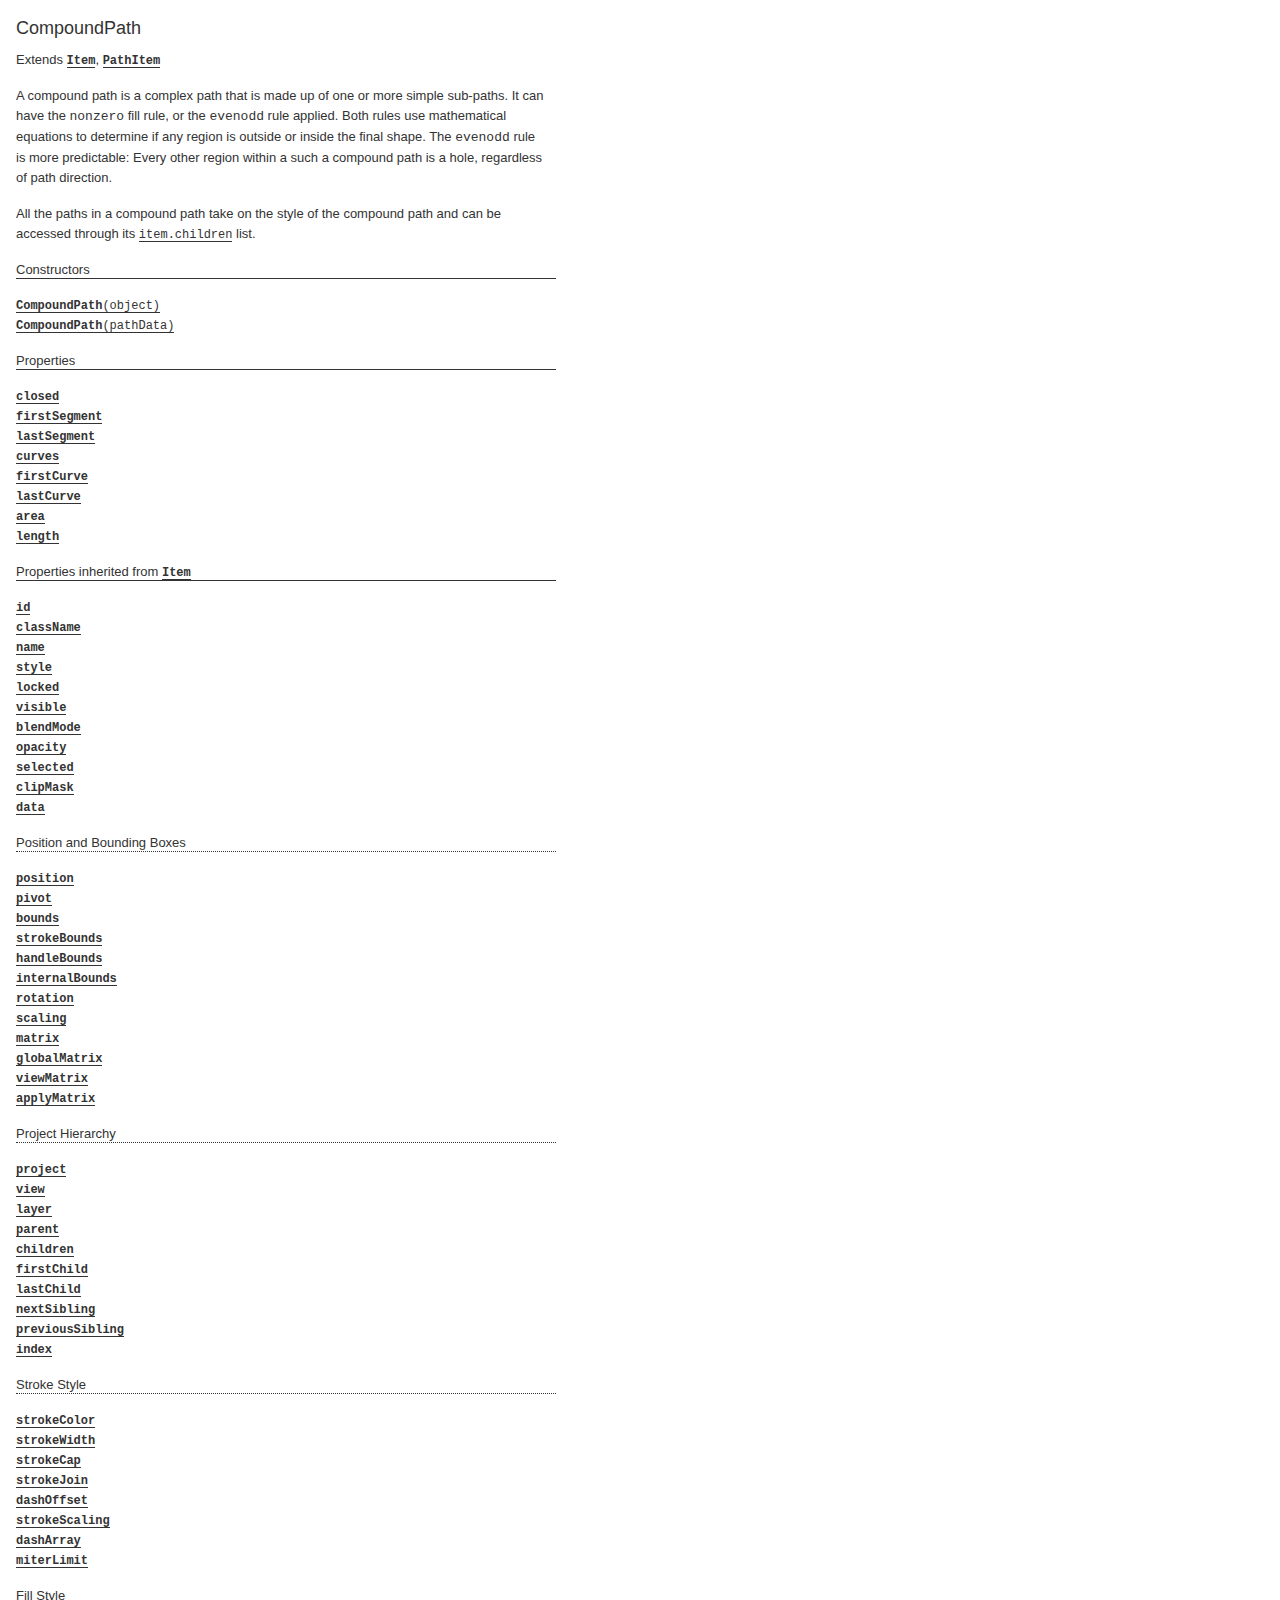
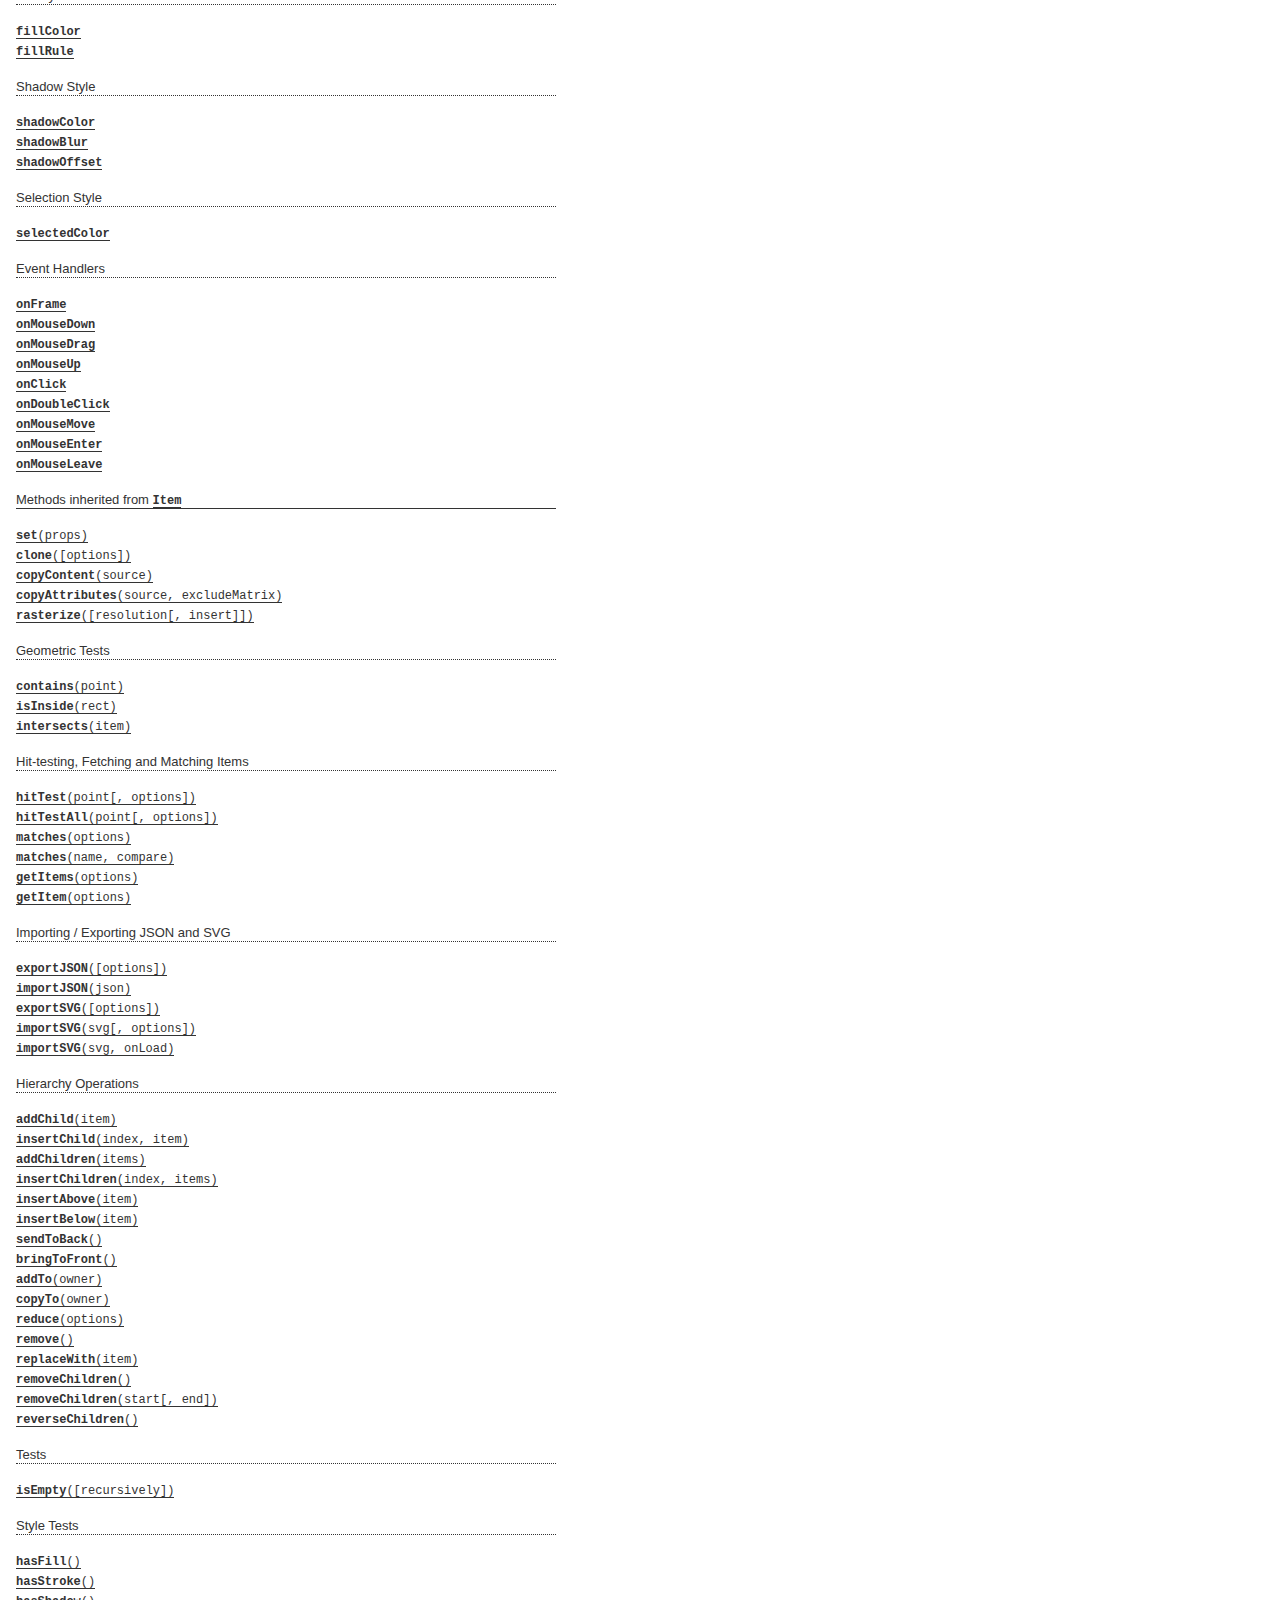
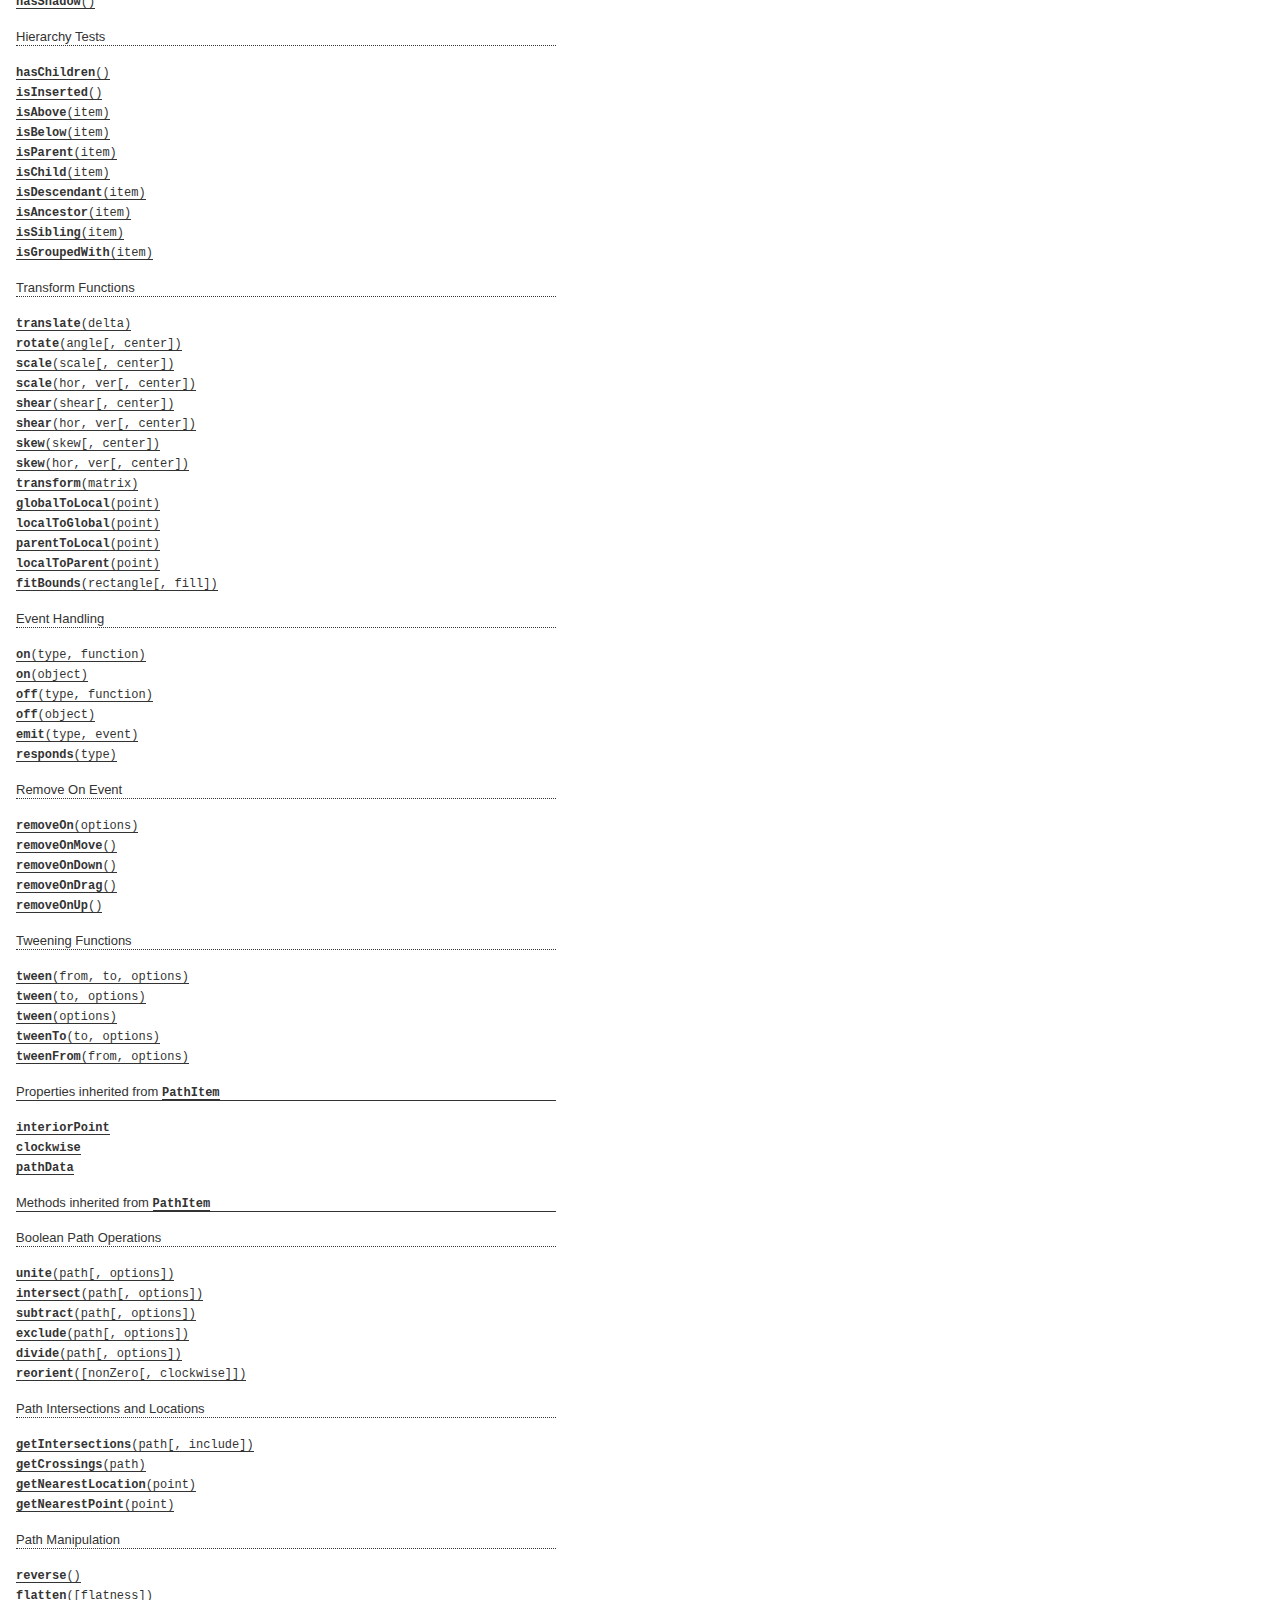
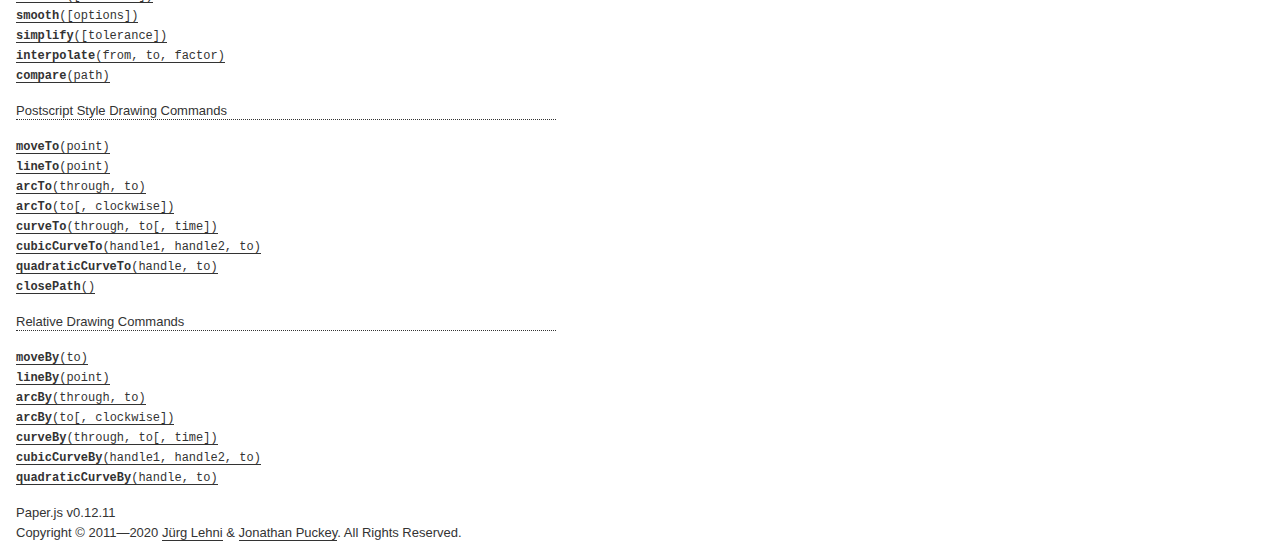
<file: Web Developer Bootcamp FrontEnd/Patatap Project/Assets/js/lib/Paper/docs/classes/CompoundPath.html>
<!DOCTYPE html>
<html>
<head>
<meta charset="UTF-8">
<title>CompoundPath</title>
<base target="class-frame">
<link href="../assets/css/docs.css" rel="stylesheet" type="text/css">
<script src="../assets/js/paper.js"></script>
<script src="../assets/js/jquery.js"></script>
<script src="../assets/js/codemirror.js"></script>
<script src="../assets/js/docs.js"></script>
</head>
<body>
<article class="reference"> 
<div class="reference-class">
<h1>CompoundPath</h1>

<p> Extends <b><a href="../classes/Item.html"><tt>Item</tt></a></b>, <b><a href="../classes/PathItem.html"><tt>PathItem</tt></a></b></p>

<p>A compound path is a complex path that is made up of one or more simple sub-paths. It can have the <code>nonzero</code> fill rule, or the <code>evenodd</code> rule applied. Both rules use mathematical equations to determine if any region is outside or inside the final shape. The <code>evenodd</code> rule is more predictable: Every other region within a such a compound path is a hole, regardless of path direction.</p>
<p>All the paths in a compound path take on the style of the compound path and can be accessed through its <a href="../classes/Item.html#children"><tt>item.children</tt></a> list.</p>

</div>

<!-- =============================== constructors ========================== -->
<div class="reference-members">
	<h2>Constructors</h2>
	
		
<div id="compoundpath-object" class="member">
<div class="member-link">
<a name="compoundpath-object" href="#compoundpath-object"><tt><b>CompoundPath</b>(object)</tt></a>
</div>
<div class="member-description hidden">
<div class="member-text">
    <p>Creates a new compound path item from an object description and places it at the top of the active layer.</p>
    
    
<ul class="member-list">
	<h4>Parameters:</h4>
	
	<li>
<tt>object:</tt> 
<tt>Object</tt>
&mdash;&nbsp;an object containing properties to be set on the  path

</li>
	
</ul>

    
	<ul class="member-list">
		<h4>Returns:</h4>
		
			<li>
<tt><a href="../classes/CompoundPath.html"><tt>CompoundPath</tt></a></tt>&nbsp;&mdash;&nbsp;the newly created path
</li>

		
	</ul>



    
    <h4>Example:</h4>

<div class="paperscript split">

<div class="buttons">
<div class="button run">Run</div>
</div>

<script type="text/paperscript" canvas="canvas-0">
var path = new CompoundPath({
    children: [
        new Path.Circle({
            center: new Point(50, 50),
            radius: 30
        }),
        new Path.Circle({
            center: new Point(50, 50),
            radius: 10
        })
    ],
    fillColor: 'black',
    selected: true
});
</script>
<div class="canvas"><canvas width="516" height="100" id="canvas-0"></canvas></div>
</div>


</div>
</div>
</div>
	
		
<div id="compoundpath-pathData" class="member">
<div class="member-link">
<a name="compoundpath-pathData" href="#compoundpath-pathData"><tt><b>CompoundPath</b>(pathData)</tt></a>
</div>
<div class="member-description hidden">
<div class="member-text">
    <p>Creates a new compound path item from SVG path-data and places it at the top of the active layer.</p>
    
    
<ul class="member-list">
	<h4>Parameters:</h4>
	
	<li>
<tt>pathData:</tt> 
<tt>String</tt>
&mdash;&nbsp;the SVG path-data that describes the geometry of this path

</li>
	
</ul>

    
	<ul class="member-list">
		<h4>Returns:</h4>
		
			<li>
<tt><a href="../classes/CompoundPath.html"><tt>CompoundPath</tt></a></tt>&nbsp;&mdash;&nbsp;the newly created path
</li>

		
	</ul>



    
    <h4>Example:</h4>

<div class="paperscript split">

<div class="buttons">
<div class="button run">Run</div>
</div>

<script type="text/paperscript" canvas="canvas-1">
var pathData = 'M20,50c0,-16.56854 13.43146,-30 30,-30c16.56854,0 30,13.43146 30,30c0,16.56854 -13.43146,30 -30,30c-16.56854,0 -30,-13.43146 -30,-30z M50,60c5.52285,0 10,-4.47715 10,-10c0,-5.52285 -4.47715,-10 -10,-10c-5.52285,0 -10,4.47715 -10,10c0,5.52285 4.47715,10 10,10z';
var path = new CompoundPath(pathData);
path.fillColor = 'black';
</script>
<div class="canvas"><canvas width="516" height="100" id="canvas-1"></canvas></div>
</div>


</div>
</div>
</div>
	
</div>





<!-- ================================ properties =========================== -->
	<div class="reference-members">
		<h2>Properties</h2>
		
			
<div id="closed" class="member">
<div class="member-link">
<a name="closed" href="#closed"><tt><b>closed</b></tt></a>
</div>
<div class="member-description hidden">

<div class="member-text">
	<p>Specifies whether the compound-path is fully closed, meaning all its contained sub-paths are closed path.</p>
	
	
	
	<ul class="member-list">
		<h4>Type:</h4>
		<li>
			<tt>Boolean</tt>
		</li>
	</ul>
    
	
	<ul class="member-list">
		<h4>See also:</h4>
		
			<li><tt><a href="../classes/Path.html#closed"><tt>path.closed</tt></a></tt></li>
		
	</ul>

	
</div>

</div>
</div>
		
			
<div id="firstsegment" class="member">
<div class="member-link">
<a name="firstsegment" href="#firstsegment"><tt><b>firstSegment</b></tt></a>
</div>
<div class="member-description hidden">

<div class="member-text">
	<p>The first Segment contained within the compound-path, a short-cut to calling <a href="../classes/Path.html#firstsegment"><tt>path.firstSegment</tt></a> on <a href="../classes/Item.html#firstchild"><tt>item.firstChild</tt></a>.</p>
	
		<p>Read only.</p>
	
	
	
	<ul class="member-list">
		<h4>Type:</h4>
		<li>
			<a href="../classes/Segment.html"><tt>Segment</tt></a>
		</li>
	</ul>
    
	
	
</div>

</div>
</div>
		
			
<div id="lastsegment" class="member">
<div class="member-link">
<a name="lastsegment" href="#lastsegment"><tt><b>lastSegment</b></tt></a>
</div>
<div class="member-description hidden">

<div class="member-text">
	<p>The last Segment contained within the compound-path, a short-cut to calling <a href="../classes/Path.html#lastsegment"><tt>path.lastSegment</tt></a> on <a href="../classes/Item.html#lastchild"><tt>item.lastChild</tt></a>.</p>
	
		<p>Read only.</p>
	
	
	
	<ul class="member-list">
		<h4>Type:</h4>
		<li>
			<a href="../classes/Segment.html"><tt>Segment</tt></a>
		</li>
	</ul>
    
	
	
</div>

</div>
</div>
		
			
<div id="curves" class="member">
<div class="member-link">
<a name="curves" href="#curves"><tt><b>curves</b></tt></a>
</div>
<div class="member-description hidden">

<div class="member-text">
	<p>All the curves contained within the compound-path, from all its child <a href="../classes/Path.html"><tt>Path</tt></a> items.</p>
	
		<p>Read only.</p>
	
	
	
	<ul class="member-list">
		<h4>Type:</h4>
		<li>
			Array of <a href="../classes/Curve.html"><tt>Curve</tt></a> objects
		</li>
	</ul>
    
	
	
</div>

</div>
</div>
		
			
<div id="firstcurve" class="member">
<div class="member-link">
<a name="firstcurve" href="#firstcurve"><tt><b>firstCurve</b></tt></a>
</div>
<div class="member-description hidden">

<div class="member-text">
	<p>The first Curve contained within the compound-path, a short-cut to calling <a href="../classes/Path.html#firstcurve"><tt>path.firstCurve</tt></a> on <a href="../classes/Item.html#firstchild"><tt>item.firstChild</tt></a>.</p>
	
		<p>Read only.</p>
	
	
	
	<ul class="member-list">
		<h4>Type:</h4>
		<li>
			<a href="../classes/Curve.html"><tt>Curve</tt></a>
		</li>
	</ul>
    
	
	
</div>

</div>
</div>
		
			
<div id="lastcurve" class="member">
<div class="member-link">
<a name="lastcurve" href="#lastcurve"><tt><b>lastCurve</b></tt></a>
</div>
<div class="member-description hidden">

<div class="member-text">
	<p>The last Curve contained within the compound-path, a short-cut to calling <a href="../classes/Path.html#lastcurve"><tt>path.lastCurve</tt></a> on <a href="../classes/Item.html#lastchild"><tt>item.lastChild</tt></a>.</p>
	
		<p>Read only.</p>
	
	
	
	<ul class="member-list">
		<h4>Type:</h4>
		<li>
			<a href="../classes/Curve.html"><tt>Curve</tt></a>
		</li>
	</ul>
    
	
	
</div>

</div>
</div>
		
			
<div id="area" class="member">
<div class="member-link">
<a name="area" href="#area"><tt><b>area</b></tt></a>
</div>
<div class="member-description hidden">

<div class="member-text">
	<p>The area that the compound-path&rsquo;s geometry is covering, calculated by getting the <a href="../classes/Path.html#area"><tt>path.area</tt></a> of each sub-path and it adding up. Note that self-intersecting paths and sub-paths of different orientation can result in areas that cancel each other out.</p>
	
		<p>Read only.</p>
	
	
	
	<ul class="member-list">
		<h4>Type:</h4>
		<li>
			<tt>Number</tt>
		</li>
	</ul>
    
	
	
</div>

</div>
</div>
		
			
<div id="length" class="member">
<div class="member-link">
<a name="length" href="#length"><tt><b>length</b></tt></a>
</div>
<div class="member-description hidden">

<div class="member-text">
	<p>The total length of all sub-paths in this compound-path, calculated by getting the <a href="../classes/Path.html#length"><tt>path.length</tt></a> of each sub-path and it adding up.</p>
	
		<p>Read only.</p>
	
	
	
	<ul class="member-list">
		<h4>Type:</h4>
		<li>
			<tt>Number</tt>
		</li>
	</ul>
    
	
	
</div>

</div>
</div>
		
	</div>








<!-- =========================== inherited properties ====================== -->
<div class="reference-members"><h2>Properties inherited from <a href="../classes/Item.html"><tt>Item</tt></a></h2>

	
<div id="id" class="member">
<div class="member-link">
<a name="id" href="#id"><tt><b>id</b></tt></a>
</div>
<div class="member-description hidden">

<div class="member-text">
	<p>The unique id of the item.</p>
	
		<p>Read only.</p>
	
	
	
	<ul class="member-list">
		<h4>Type:</h4>
		<li>
			<tt>Number</tt>
		</li>
	</ul>
    
	
	
</div>

</div>
</div>

	
<div id="classname" class="member">
<div class="member-link">
<a name="classname" href="#classname"><tt><b>className</b></tt></a>
</div>
<div class="member-description hidden">

<div class="member-text">
	<p>The class name of the item as a string.</p>
	
	
		<ul class="member-list">
			<h4>Values:</h4>
			<li><tt>'Group'</tt>, <tt>'Layer'</tt>, <tt>'Path'</tt>, <tt>'CompoundPath'</tt>, <tt>'Shape'</tt>, <tt>'Raster'</tt>, <tt>'SymbolItem'</tt>, <tt>'PointText'</tt></li>
		</ul>
	
	
	<ul class="member-list">
		<h4>Type:</h4>
		<li>
			<tt>String</tt>
		</li>
	</ul>
    
	
	
</div>

</div>
</div>

	
<div id="name" class="member">
<div class="member-link">
<a name="name" href="#name"><tt><b>name</b></tt></a>
</div>
<div class="member-description hidden">

<div class="member-text">
	<p>The name of the item. If the item has a name, it can be accessed by name through its parent&rsquo;s children list.</p>
	
	
	
	<ul class="member-list">
		<h4>Type:</h4>
		<li>
			<tt>String</tt>
		</li>
	</ul>
    
	
	<h4>Example:</h4>

<div class="paperscript split">

<div class="buttons">
<div class="button run">Run</div>
</div>

<script type="text/paperscript" canvas="canvas-2">
var path = new Path.Circle({
    center: [80, 50],
    radius: 35
});
// Set the name of the path:
path.name = 'example';

// Create a group and add path to it as a child:
var group = new Group();
group.addChild(path);

// The path can be accessed by name:
group.children['example'].fillColor = 'red';
</script>
<div class="canvas"><canvas width="516" height="100" id="canvas-2"></canvas></div>
</div>


</div>

</div>
</div>

	
<div id="style" class="member">
<div class="member-link">
<a name="style" href="#style"><tt><b>style</b></tt></a>
</div>
<div class="member-description hidden">

<div class="member-text">
	<p>The path style of the item.</p>
	
	
	
	<ul class="member-list">
		<h4>Type:</h4>
		<li>
			<a href="../classes/Style.html"><tt>Style</tt></a>
		</li>
	</ul>
    
	
	<h4>Example:<span class="description">Applying several styles to an item in one go, by passing an object to its style property:</span></h4>

<div class="paperscript split">

<div class="buttons">
<div class="button run">Run</div>
</div>

<script type="text/paperscript" canvas="canvas-3">
var circle = new Path.Circle({
    center: [80, 50],
    radius: 30
});
circle.style = {
    fillColor: 'blue',
    strokeColor: 'red',
    strokeWidth: 5
};
</script>
<div class="canvas"><canvas width="516" height="100" id="canvas-3"></canvas></div>
</div>


<h4>Example:<span class="description">Copying the style of another item:</span></h4>

<div class="paperscript split">

<div class="buttons">
<div class="button run">Run</div>
</div>

<script type="text/paperscript" canvas="canvas-4">
var path = new Path.Circle({
    center: [50, 50],
    radius: 30,
    fillColor: 'red'
});

var path2 = new Path.Circle({
    center: new Point(180, 50),
    radius: 20
});

// Copy the path style of path:
path2.style = path.style;
</script>
<div class="canvas"><canvas width="516" height="100" id="canvas-4"></canvas></div>
</div>


<h4>Example:<span class="description">Applying the same style object to multiple items:</span></h4>

<div class="paperscript split">

<div class="buttons">
<div class="button run">Run</div>
</div>

<script type="text/paperscript" canvas="canvas-5">
var myStyle = {
    fillColor: 'red',
    strokeColor: 'blue',
    strokeWidth: 4
};

var path = new Path.Circle({
    center: [50, 50],
    radius: 30
});
path.style = myStyle;

var path2 = new Path.Circle({
    center: new Point(150, 50),
    radius: 20
});
path2.style = myStyle;
</script>
<div class="canvas"><canvas width="516" height="100" id="canvas-5"></canvas></div>
</div>


</div>

</div>
</div>

	
<div id="locked" class="member">
<div class="member-link">
<a name="locked" href="#locked"><tt><b>locked</b></tt></a>
</div>
<div class="member-description hidden">

<div class="member-text">
	<p>Specifies whether the item is locked. When set to <code>true</code>, item interactions with the mouse are disabled.</p>
	
	
	
		<ul class="member-list">
			<h4>Default:</h4>
			<li><tt>false</tt></li>
		</ul>
	
	<ul class="member-list">
		<h4>Type:</h4>
		<li>
			<tt>Boolean</tt>
		</li>
	</ul>
    
	
	<h4>Example:</h4>

<div class="paperscript split">

<div class="buttons">
<div class="button run">Run</div>
</div>

<script type="text/paperscript" canvas="canvas-6">
var unlockedItem = new Path.Circle({
    center: view.center - [35, 0],
    radius: 30,
    fillColor: 'springgreen',
    onMouseDown: function() {
        this.fillColor = Color.random();
    }
});

var lockedItem = new Path.Circle({
    center: view.center + [35, 0],
    radius: 30,
    fillColor: 'crimson',
    locked: true,
    // This event won't be triggered because the item is locked.
    onMouseDown: function() {
        this.fillColor = Color.random();
    }
});

new PointText({
    content: 'Click on both circles to see which one is locked.',
    point: view.center - [0, 35],
    justification: 'center'
});
</script>
<div class="canvas"><canvas width="516" height="100" id="canvas-6"></canvas></div>
</div>


</div>

</div>
</div>

	
<div id="visible" class="member">
<div class="member-link">
<a name="visible" href="#visible"><tt><b>visible</b></tt></a>
</div>
<div class="member-description hidden">

<div class="member-text">
	<p>Specifies whether the item is visible. When set to <code>false</code>, the item won&rsquo;t be drawn.</p>
	
	
	
		<ul class="member-list">
			<h4>Default:</h4>
			<li><tt>true</tt></li>
		</ul>
	
	<ul class="member-list">
		<h4>Type:</h4>
		<li>
			<tt>Boolean</tt>
		</li>
	</ul>
    
	
	<h4>Example:<span class="description">Hiding an item:</span></h4>

<div class="paperscript split">

<div class="buttons">
<div class="button run">Run</div>
</div>

<script type="text/paperscript" canvas="canvas-7">
var path = new Path.Circle({
    center: [50, 50],
    radius: 20,
    fillColor: 'red'
});

// Hide the path:
path.visible = false;
</script>
<div class="canvas"><canvas width="516" height="100" id="canvas-7"></canvas></div>
</div>


</div>

</div>
</div>

	
<div id="blendmode" class="member">
<div class="member-link">
<a name="blendmode" href="#blendmode"><tt><b>blendMode</b></tt></a>
</div>
<div class="member-description hidden">

<div class="member-text">
	<p>The blend mode with which the item is composited onto the canvas. Both the standard canvas compositing modes, as well as the new CSS blend modes are supported. If blend-modes cannot be rendered natively, they are emulated. Be aware that emulation can have an impact on performance.</p>
	
	
		<ul class="member-list">
			<h4>Values:</h4>
			<li><tt>'normal'</tt>, <tt>'multiply'</tt>, <tt>'screen'</tt>, <tt>'overlay'</tt>, <tt>'soft-light'</tt>, <tt>'hard-
    light'</tt>, <tt>'color-dodge'</tt>, <tt>'color-burn'</tt>, <tt>'darken'</tt>, <tt>'lighten'</tt>, <tt>'difference'</tt>, <tt>'exclusion'</tt>, <tt>'hue'</tt>, <tt>'saturation'</tt>, <tt>'luminosity'</tt>, <tt>'color'</tt>, <tt>'add'</tt>, <tt>'subtract'</tt>, <tt>'average'</tt>, <tt>'pin-light'</tt>, <tt>'negation'</tt>, <tt>'source-over'</tt>, <tt>'source-in'</tt>, <tt>'source-out'</tt>, <tt>'source-atop'</tt>, <tt>'destination-over'</tt>, <tt>'destination-in'</tt>, <tt>'destination-out'</tt>, <tt>'destination-atop'</tt>, <tt>'lighter'</tt>, <tt>'darker'</tt>, <tt>'copy'</tt>, <tt>'xor'</tt></li>
		</ul>
	
	
		<ul class="member-list">
			<h4>Default:</h4>
			<li><tt>'normal'</tt></li>
		</ul>
	
	<ul class="member-list">
		<h4>Type:</h4>
		<li>
			<tt>String</tt>
		</li>
	</ul>
    
	
	<h4>Example:<span class="description">Setting an item's blend mode:</span></h4>

<div class="paperscript split">

<div class="buttons">
<div class="button run">Run</div>
</div>

<script type="text/paperscript" canvas="canvas-8">
// Create a white rectangle in the background
// with the same dimensions as the view:
var background = new Path.Rectangle(view.bounds);
background.fillColor = 'white';

var circle = new Path.Circle({
    center: [80, 50],
    radius: 35,
    fillColor: 'red'
});

var circle2 = new Path.Circle({
    center: new Point(120, 50),
    radius: 35,
    fillColor: 'blue'
});

// Set the blend mode of circle2:
circle2.blendMode = 'multiply';
</script>
<div class="canvas"><canvas width="516" height="100" id="canvas-8"></canvas></div>
</div>


</div>

</div>
</div>

	
<div id="opacity" class="member">
<div class="member-link">
<a name="opacity" href="#opacity"><tt><b>opacity</b></tt></a>
</div>
<div class="member-description hidden">

<div class="member-text">
	<p>The opacity of the item as a value between <code>0</code> and <code>1</code>.</p>
	
	
	
		<ul class="member-list">
			<h4>Default:</h4>
			<li><tt>1</tt></li>
		</ul>
	
	<ul class="member-list">
		<h4>Type:</h4>
		<li>
			<tt>Number</tt>
		</li>
	</ul>
    
	
	<h4>Example:<span class="description">Making an item 50% transparent:</span></h4>

<div class="paperscript split">

<div class="buttons">
<div class="button run">Run</div>
</div>

<script type="text/paperscript" canvas="canvas-9">
var circle = new Path.Circle({
    center: [80, 50],
    radius: 35,
    fillColor: 'red'
});

var circle2 = new Path.Circle({
    center: new Point(120, 50),
    radius: 35,
    fillColor: 'blue',
    strokeColor: 'green',
    strokeWidth: 10
});

// Make circle2 50% transparent:
circle2.opacity = 0.5;
</script>
<div class="canvas"><canvas width="516" height="100" id="canvas-9"></canvas></div>
</div>


</div>

</div>
</div>

	
<div id="selected" class="member">
<div class="member-link">
<a name="selected" href="#selected"><tt><b>selected</b></tt></a>
</div>
<div class="member-description hidden">

<div class="member-text">
	<p>Specifies whether the item is selected. This will also return <code>true</code> for <a href="../classes/Group.html"><tt>Group</tt></a> items if they are partially selected, e.g. groups containing selected or partially selected paths.</p>
<p>Paper.js draws the visual outlines of selected items on top of your project. This can be useful for debugging, as it allows you to see the construction of paths, position of path curves, individual segment points and bounding boxes of symbol and raster items.</p>
	
	
	
		<ul class="member-list">
			<h4>Default:</h4>
			<li><tt>false</tt></li>
		</ul>
	
	<ul class="member-list">
		<h4>Type:</h4>
		<li>
			<tt>Boolean</tt>
		</li>
	</ul>
    
	
	<ul class="member-list">
		<h4>See also:</h4>
		
			<li><tt><a href="../classes/Project.html#selecteditems"><tt>project.selectedItems</tt></a></tt></li>
		
			<li><tt><a href="../classes/Segment.html#selected"><tt>segment.selected</tt></a></tt></li>
		
			<li><tt><a href="../classes/Curve.html#selected"><tt>curve.selected</tt></a></tt></li>
		
			<li><tt><a href="../classes/Point.html#selected"><tt>point.selected</tt></a></tt></li>
		
	</ul>

	<h4>Example:<span class="description">Selecting an item:</span></h4>

<div class="paperscript split">

<div class="buttons">
<div class="button run">Run</div>
</div>

<script type="text/paperscript" canvas="canvas-10">
var path = new Path.Circle({
    center: [80, 50],
    radius: 35
});
path.selected = true; // Select the path
</script>
<div class="canvas"><canvas width="516" height="100" id="canvas-10"></canvas></div>
</div>


</div>

</div>
</div>

	
<div id="clipmask" class="member">
<div class="member-link">
<a name="clipmask" href="#clipmask"><tt><b>clipMask</b></tt></a>
</div>
<div class="member-description hidden">

<div class="member-text">
	<p>Specifies whether the item defines a clip mask. This can only be set on paths and compound paths, and only if the item is already contained within a clipping group.</p>
	
	
	
		<ul class="member-list">
			<h4>Default:</h4>
			<li><tt>false</tt></li>
		</ul>
	
	<ul class="member-list">
		<h4>Type:</h4>
		<li>
			<tt>Boolean</tt>
		</li>
	</ul>
    
	
	
</div>

</div>
</div>

	
<div id="data" class="member">
<div class="member-link">
<a name="data" href="#data"><tt><b>data</b></tt></a>
</div>
<div class="member-description hidden">

<div class="member-text">
	<p>A plain javascript object which can be used to store arbitrary data on the item.</p>
	
	
	
	<ul class="member-list">
		<h4>Type:</h4>
		<li>
			<tt>Object</tt>
		</li>
	</ul>
    
	
	<h4>Example:</h4>


<pre><code>var path = new Path();
path.data.remember = 'milk';</code></pre>

<h4>Example:</h4>


<pre><code>var path = new Path();
path.data.malcolm = new Point(20, 30);
console.log(path.data.malcolm.x); // 20</code></pre>

<h4>Example:</h4>


<pre><code>var path = new Path();
path.data = {
    home: 'Omicron Theta',
    found: 2338,
    pets: ['Spot']
};
console.log(path.data.pets.length); // 1</code></pre>

<h4>Example:</h4>


<pre><code>var path = new Path({
    data: {
        home: 'Omicron Theta',
        found: 2338,
        pets: ['Spot']
    }
});
console.log(path.data.pets.length); // 1</code></pre>

</div>

</div>
</div>

	
	<h3>Position and Bounding Boxes</h3>

<div id="position" class="member">
<div class="member-link">
<a name="position" href="#position"><tt><b>position</b></tt></a>
</div>
<div class="member-description hidden">

<div class="member-text">
	<p>The item&rsquo;s position within the parent item&rsquo;s coordinate system. By default, this is the <a href="../classes/Rectangle.html#center"><tt>rectangle.center</tt></a> of the item&rsquo;s <a href="../classes/Item.html#bounds"><tt>bounds</tt></a> rectangle.</p>
	
	
	
	<ul class="member-list">
		<h4>Type:</h4>
		<li>
			<a href="../classes/Point.html"><tt>Point</tt></a>
		</li>
	</ul>
    
	
	<h4>Example:<span class="description">Changing the position of a path:</span></h4>

<div class="paperscript split">

<div class="buttons">
<div class="button run">Run</div>
</div>

<script type="text/paperscript" canvas="canvas-11">
// Create a circle at position { x: 10, y: 10 }
var circle = new Path.Circle({
    center: new Point(10, 10),
    radius: 10,
    fillColor: 'red'
});

// Move the circle to { x: 20, y: 20 }
circle.position = new Point(20, 20);

// Move the circle 100 points to the right and 50 points down
circle.position += new Point(100, 50);
</script>
<div class="canvas"><canvas width="516" height="100" id="canvas-11"></canvas></div>
</div>


<h4>Example:<span class="description">Changing the x coordinate of an item's position:</span></h4>

<div class="paperscript split">

<div class="buttons">
<div class="button run">Run</div>
</div>

<script type="text/paperscript" canvas="canvas-12">
// Create a circle at position { x: 20, y: 20 }
var circle = new Path.Circle({
    center: new Point(20, 20),
    radius: 10,
    fillColor: 'red'
});

// Move the circle 100 points to the right
circle.position.x += 100;
</script>
<div class="canvas"><canvas width="516" height="100" id="canvas-12"></canvas></div>
</div>


</div>

</div>
</div>

	
<div id="pivot" class="member">
<div class="member-link">
<a name="pivot" href="#pivot"><tt><b>pivot</b></tt></a>
</div>
<div class="member-description hidden">

<div class="member-text">
	<p>The item&rsquo;s pivot point specified in the item coordinate system, defining the point around which all transformations are hinging. This is also the reference point for <a href="../classes/Item.html#position"><tt>position</tt></a>. By default, it is set to <code>null</code>, meaning the <a href="../classes/Rectangle.html#center"><tt>rectangle.center</tt></a> of the item&rsquo;s <a href="../classes/Item.html#bounds"><tt>bounds</tt></a> rectangle is used as pivot.</p>
	
	
	
		<ul class="member-list">
			<h4>Default:</h4>
			<li><tt>null</tt></li>
		</ul>
	
	<ul class="member-list">
		<h4>Type:</h4>
		<li>
			<a href="../classes/Point.html"><tt>Point</tt></a>
		</li>
	</ul>
    
	
	
</div>

</div>
</div>

	
<div id="bounds" class="member">
<div class="member-link">
<a name="bounds" href="#bounds"><tt><b>bounds</b></tt></a>
</div>
<div class="member-description hidden">

<div class="member-text">
	<p>The bounding rectangle of the item excluding stroke width.</p>
	
	
	
	<ul class="member-list">
		<h4>Type:</h4>
		<li>
			<a href="../classes/Rectangle.html"><tt>Rectangle</tt></a>
		</li>
	</ul>
    
	
	
</div>

</div>
</div>

	
<div id="strokebounds" class="member">
<div class="member-link">
<a name="strokebounds" href="#strokebounds"><tt><b>strokeBounds</b></tt></a>
</div>
<div class="member-description hidden">

<div class="member-text">
	<p>The bounding rectangle of the item including stroke width.</p>
	
	
	
	<ul class="member-list">
		<h4>Type:</h4>
		<li>
			<a href="../classes/Rectangle.html"><tt>Rectangle</tt></a>
		</li>
	</ul>
    
	
	
</div>

</div>
</div>

	
<div id="handlebounds" class="member">
<div class="member-link">
<a name="handlebounds" href="#handlebounds"><tt><b>handleBounds</b></tt></a>
</div>
<div class="member-description hidden">

<div class="member-text">
	<p>The bounding rectangle of the item including handles.</p>
	
	
	
	<ul class="member-list">
		<h4>Type:</h4>
		<li>
			<a href="../classes/Rectangle.html"><tt>Rectangle</tt></a>
		</li>
	</ul>
    
	
	
</div>

</div>
</div>

	
<div id="internalbounds" class="member">
<div class="member-link">
<a name="internalbounds" href="#internalbounds"><tt><b>internalBounds</b></tt></a>
</div>
<div class="member-description hidden">

<div class="member-text">
	<p>The bounding rectangle of the item without any matrix transformations.</p>
<p>Typical use case would be drawing a frame around the object where you want to draw something of the same size, position, rotation, and scaling, like a selection frame.</p>
	
	
	
	<ul class="member-list">
		<h4>Type:</h4>
		<li>
			<a href="../classes/Rectangle.html"><tt>Rectangle</tt></a>
		</li>
	</ul>
    
	
	
</div>

</div>
</div>

	
<div id="rotation" class="member">
<div class="member-link">
<a name="rotation" href="#rotation"><tt><b>rotation</b></tt></a>
</div>
<div class="member-description hidden">

<div class="member-text">
	<p>The current rotation angle of the item, as described by its <a href="../classes/Item.html#matrix"><tt>matrix</tt></a>. Please note that this only returns meaningful values for items with <a href="../classes/Item.html#applymatrix"><tt>applyMatrix</tt></a> set to <code>false</code>, meaning they do not directly bake transformations into their content.</p>
	
	
	
	<ul class="member-list">
		<h4>Type:</h4>
		<li>
			<tt>Number</tt>
		</li>
	</ul>
    
	
	
</div>

</div>
</div>

	
<div id="scaling" class="member">
<div class="member-link">
<a name="scaling" href="#scaling"><tt><b>scaling</b></tt></a>
</div>
<div class="member-description hidden">

<div class="member-text">
	<p>The current scale factor of the item, as described by its <a href="../classes/Item.html#matrix"><tt>matrix</tt></a>. Please note that this only returns meaningful values for items with <a href="../classes/Item.html#applymatrix"><tt>applyMatrix</tt></a> set to <code>false</code>, meaning they do not directly bake transformations into their content.</p>
	
	
	
	<ul class="member-list">
		<h4>Type:</h4>
		<li>
			<a href="../classes/Point.html"><tt>Point</tt></a>
		</li>
	</ul>
    
	
	
</div>

</div>
</div>

	
<div id="matrix" class="member">
<div class="member-link">
<a name="matrix" href="#matrix"><tt><b>matrix</b></tt></a>
</div>
<div class="member-description hidden">

<div class="member-text">
	<p>The item&rsquo;s transformation matrix, defining position and dimensions in relation to its parent item in which it is contained.</p>
	
	
	
	<ul class="member-list">
		<h4>Type:</h4>
		<li>
			<a href="../classes/Matrix.html"><tt>Matrix</tt></a>
		</li>
	</ul>
    
	
	
</div>

</div>
</div>

	
<div id="globalmatrix" class="member">
<div class="member-link">
<a name="globalmatrix" href="#globalmatrix"><tt><b>globalMatrix</b></tt></a>
</div>
<div class="member-description hidden">

<div class="member-text">
	<p>The item&rsquo;s global transformation matrix in relation to the global project coordinate space. Note that the view&rsquo;s transformations resulting from zooming and panning are not factored in.</p>
	
		<p>Read only.</p>
	
	
	
	<ul class="member-list">
		<h4>Type:</h4>
		<li>
			<a href="../classes/Matrix.html"><tt>Matrix</tt></a>
		</li>
	</ul>
    
	
	
</div>

</div>
</div>

	
<div id="viewmatrix" class="member">
<div class="member-link">
<a name="viewmatrix" href="#viewmatrix"><tt><b>viewMatrix</b></tt></a>
</div>
<div class="member-description hidden">

<div class="member-text">
	<p>The item&rsquo;s global matrix in relation to the view coordinate space. This means that the view&rsquo;s transformations resulting from zooming and panning are factored in.</p>
	
		<p>Read only.</p>
	
	
	
	<ul class="member-list">
		<h4>Type:</h4>
		<li>
			<a href="../classes/Matrix.html"><tt>Matrix</tt></a>
		</li>
	</ul>
    
	
	
</div>

</div>
</div>

	
<div id="applymatrix" class="member">
<div class="member-link">
<a name="applymatrix" href="#applymatrix"><tt><b>applyMatrix</b></tt></a>
</div>
<div class="member-description hidden">

<div class="member-text">
	<p>Controls whether the transformations applied to the item (e.g. through <a href="../classes/Item.html#transform-matrix"><tt>transform(matrix)</tt></a>, <a href="../classes/Item.html#rotate-angle"><tt>rotate(angle)</tt></a>, <a href="../classes/Item.html#scale-scale"><tt>scale(scale)</tt></a>, etc.) are stored in its <a href="../classes/Item.html#matrix"><tt>matrix</tt></a> property, or whether they are directly applied to its contents or children (passed on to the segments in <a href="../classes/Path.html"><tt>Path</tt></a> items, the children of <a href="../classes/Group.html"><tt>Group</tt></a> items, etc.).</p>
	
	
	
		<ul class="member-list">
			<h4>Default:</h4>
			<li><tt>true</tt></li>
		</ul>
	
	<ul class="member-list">
		<h4>Type:</h4>
		<li>
			<tt>Boolean</tt>
		</li>
	</ul>
    
	
	
</div>

</div>
</div>

	
	<h3>Project Hierarchy</h3>

<div id="project" class="member">
<div class="member-link">
<a name="project" href="#project"><tt><b>project</b></tt></a>
</div>
<div class="member-description hidden">

<div class="member-text">
	<p>The project that this item belongs to.</p>
	
		<p>Read only.</p>
	
	
	
	<ul class="member-list">
		<h4>Type:</h4>
		<li>
			<a href="../classes/Project.html"><tt>Project</tt></a>
		</li>
	</ul>
    
	
	
</div>

</div>
</div>

	
<div id="view" class="member">
<div class="member-link">
<a name="view" href="#view"><tt><b>view</b></tt></a>
</div>
<div class="member-description hidden">

<div class="member-text">
	<p>The view that this item belongs to.</p>
	
		<p>Read only.</p>
	
	
	
	<ul class="member-list">
		<h4>Type:</h4>
		<li>
			<a href="../classes/View.html"><tt>View</tt></a>
		</li>
	</ul>
    
	
	
</div>

</div>
</div>

	
<div id="layer" class="member">
<div class="member-link">
<a name="layer" href="#layer"><tt><b>layer</b></tt></a>
</div>
<div class="member-description hidden">

<div class="member-text">
	<p>The layer that this item is contained within.</p>
	
		<p>Read only.</p>
	
	
	
	<ul class="member-list">
		<h4>Type:</h4>
		<li>
			<a href="../classes/Layer.html"><tt>Layer</tt></a>
		</li>
	</ul>
    
	
	
</div>

</div>
</div>

	
<div id="parent" class="member">
<div class="member-link">
<a name="parent" href="#parent"><tt><b>parent</b></tt></a>
</div>
<div class="member-description hidden">

<div class="member-text">
	<p>The item that this item is contained within.</p>
	
	
	
	<ul class="member-list">
		<h4>Type:</h4>
		<li>
			<a href="../classes/Item.html"><tt>Item</tt></a>
		</li>
	</ul>
    
	
	<h4>Example:</h4>


<pre><code>var path = new Path();

// New items are placed in the active layer:
console.log(path.parent == project.activeLayer); // true

var group = new Group();
group.addChild(path);

// Now the parent of the path has become the group:
console.log(path.parent == group); // true</code></pre>

<h4>Example:<span class="description">Setting the parent of the item to another item</span></h4>


<pre><code>var path = new Path();

// New items are placed in the active layer:
console.log(path.parent == project.activeLayer); // true

var group = new Group();
path.parent = group;

// Now the parent of the path has become the group:
console.log(path.parent == group); // true

// The path is now contained in the children list of group:
console.log(group.children[0] == path); // true</code></pre>

<h4>Example:<span class="description">Setting the parent of an item in the constructor</span></h4>


<pre><code>var group = new Group();

var path = new Path({
    parent: group
});

// The parent of the path is the group:
console.log(path.parent == group); // true

// The path is contained in the children list of group:
console.log(group.children[0] == path); // true</code></pre>

</div>

</div>
</div>

	
<div id="children" class="member">
<div class="member-link">
<a name="children" href="#children"><tt><b>children</b></tt></a>
</div>
<div class="member-description hidden">

<div class="member-text">
	<p>The children items contained within this item. Items that define a <a href="../classes/Item.html#name"><tt>name</tt></a> can also be accessed by name.</p>
<p><b>Please note:</b> The children array should not be modified directly using array functions. To remove single items from the children list, use <a href="../classes/Item.html#remove"><tt>item.remove</tt></a>(), to remove all items from the children list, use <a href="../classes/Item.html#removechildren"><tt>item.removeChildren</tt></a>(). To add items to the children list, use <a href="../classes/Item.html#addchild-item"><tt>item.addChild(item)</tt></a> or <a href="../classes/Item.html#insertchild-index-item"><tt>item.insertChild(index, item)</tt></a>.</p>
	
	
	
	<ul class="member-list">
		<h4>Type:</h4>
		<li>
			Array of <a href="../classes/Item.html"><tt>Item</tt></a> objects
		</li>
	</ul>
    
	
	<h4>Example:<span class="description">Accessing items in the children array:</span></h4>

<div class="paperscript split">

<div class="buttons">
<div class="button run">Run</div>
</div>

<script type="text/paperscript" canvas="canvas-13">
var path = new Path.Circle({
    center: [80, 50],
    radius: 35
});

// Create a group and move the path into it:
var group = new Group();
group.addChild(path);

// Access the path through the group's children array:
group.children[0].fillColor = 'red';
</script>
<div class="canvas"><canvas width="516" height="100" id="canvas-13"></canvas></div>
</div>


<h4>Example:<span class="description">Accessing children by name:</span></h4>

<div class="paperscript split">

<div class="buttons">
<div class="button run">Run</div>
</div>

<script type="text/paperscript" canvas="canvas-14">
var path = new Path.Circle({
    center: [80, 50],
    radius: 35
});
// Set the name of the path:
path.name = 'example';

// Create a group and move the path into it:
var group = new Group();
group.addChild(path);

// The path can be accessed by name:
group.children['example'].fillColor = 'orange';
</script>
<div class="canvas"><canvas width="516" height="100" id="canvas-14"></canvas></div>
</div>


<h4>Example:<span class="description">Passing an array of items to item.children:</span></h4>

<div class="paperscript split">

<div class="buttons">
<div class="button run">Run</div>
</div>

<script type="text/paperscript" canvas="canvas-15">
var path = new Path.Circle({
    center: [80, 50],
    radius: 35
});

var group = new Group();
group.children = [path];

// The path is the first child of the group:
group.firstChild.fillColor = 'green';
</script>
<div class="canvas"><canvas width="516" height="100" id="canvas-15"></canvas></div>
</div>


</div>

</div>
</div>

	
<div id="firstchild" class="member">
<div class="member-link">
<a name="firstchild" href="#firstchild"><tt><b>firstChild</b></tt></a>
</div>
<div class="member-description hidden">

<div class="member-text">
	<p>The first item contained within this item. This is a shortcut for accessing <code>item.children[0]</code>.</p>
	
		<p>Read only.</p>
	
	
	
	<ul class="member-list">
		<h4>Type:</h4>
		<li>
			<a href="../classes/Item.html"><tt>Item</tt></a>
		</li>
	</ul>
    
	
	
</div>

</div>
</div>

	
<div id="lastchild" class="member">
<div class="member-link">
<a name="lastchild" href="#lastchild"><tt><b>lastChild</b></tt></a>
</div>
<div class="member-description hidden">

<div class="member-text">
	<p>The last item contained within this item.This is a shortcut for accessing <code>item.children[item.children.length - 1]</code>.</p>
	
		<p>Read only.</p>
	
	
	
	<ul class="member-list">
		<h4>Type:</h4>
		<li>
			<a href="../classes/Item.html"><tt>Item</tt></a>
		</li>
	</ul>
    
	
	
</div>

</div>
</div>

	
<div id="nextsibling" class="member">
<div class="member-link">
<a name="nextsibling" href="#nextsibling"><tt><b>nextSibling</b></tt></a>
</div>
<div class="member-description hidden">

<div class="member-text">
	<p>The next item on the same level as this item.</p>
	
		<p>Read only.</p>
	
	
	
	<ul class="member-list">
		<h4>Type:</h4>
		<li>
			<a href="../classes/Item.html"><tt>Item</tt></a>
		</li>
	</ul>
    
	
	
</div>

</div>
</div>

	
<div id="previoussibling" class="member">
<div class="member-link">
<a name="previoussibling" href="#previoussibling"><tt><b>previousSibling</b></tt></a>
</div>
<div class="member-description hidden">

<div class="member-text">
	<p>The previous item on the same level as this item.</p>
	
		<p>Read only.</p>
	
	
	
	<ul class="member-list">
		<h4>Type:</h4>
		<li>
			<a href="../classes/Item.html"><tt>Item</tt></a>
		</li>
	</ul>
    
	
	
</div>

</div>
</div>

	
<div id="index" class="member">
<div class="member-link">
<a name="index" href="#index"><tt><b>index</b></tt></a>
</div>
<div class="member-description hidden">

<div class="member-text">
	<p>The index of this item within the list of its parent&rsquo;s children.</p>
	
		<p>Read only.</p>
	
	
	
	<ul class="member-list">
		<h4>Type:</h4>
		<li>
			<tt>Number</tt>
		</li>
	</ul>
    
	
	
</div>

</div>
</div>

	
	<h3>Stroke Style</h3>

<div id="strokecolor" class="member">
<div class="member-link">
<a name="strokecolor" href="#strokecolor"><tt><b>strokeColor</b></tt></a>
</div>
<div class="member-description hidden">

<div class="member-text">
	<p>The color of the stroke.</p>
	
	
	
	<ul class="member-list">
		<h4>Type:</h4>
		<li>
			<a href="../classes/Color.html"><tt>Color</tt></a>⟋<tt>null</tt>
		</li>
	</ul>
    
	
	<h4>Example:<span class="description">Setting the stroke color of a path:</span></h4>

<div class="paperscript split">

<div class="buttons">
<div class="button run">Run</div>
</div>

<script type="text/paperscript" canvas="canvas-16">
// Create a circle shaped path at { x: 80, y: 50 }
// with a radius of 35:
var circle = new Path.Circle({
    center: [80, 50],
    radius: 35
});

// Set its stroke color to RGB red:
circle.strokeColor = new Color(1, 0, 0);
</script>
<div class="canvas"><canvas width="516" height="100" id="canvas-16"></canvas></div>
</div>


</div>

</div>
</div>

	
<div id="strokewidth" class="member">
<div class="member-link">
<a name="strokewidth" href="#strokewidth"><tt><b>strokeWidth</b></tt></a>
</div>
<div class="member-description hidden">

<div class="member-text">
	<p>The width of the stroke.</p>
	
	
	
	<ul class="member-list">
		<h4>Type:</h4>
		<li>
			<tt>Number</tt>
		</li>
	</ul>
    
	
	<h4>Example:<span class="description">Setting an item's stroke width:</span></h4>

<div class="paperscript split">

<div class="buttons">
<div class="button run">Run</div>
</div>

<script type="text/paperscript" canvas="canvas-17">
// Create a circle shaped path at { x: 80, y: 50 }
// with a radius of 35:
var circle = new Path.Circle({
    center: [80, 50],
    radius: 35,
    strokeColor: 'red'
});

// Set its stroke width to 10:
circle.strokeWidth = 10;
</script>
<div class="canvas"><canvas width="516" height="100" id="canvas-17"></canvas></div>
</div>


</div>

</div>
</div>

	
<div id="strokecap" class="member">
<div class="member-link">
<a name="strokecap" href="#strokecap"><tt><b>strokeCap</b></tt></a>
</div>
<div class="member-description hidden">

<div class="member-text">
	<p>The shape to be used at the beginning and end of open <a href="../classes/Path.html"><tt>Path</tt></a> items, when they have a stroke.</p>
	
	
		<ul class="member-list">
			<h4>Values:</h4>
			<li><tt>'round'</tt>, <tt>'square'</tt>, <tt>'butt'</tt></li>
		</ul>
	
	
		<ul class="member-list">
			<h4>Default:</h4>
			<li><tt>'butt'</tt></li>
		</ul>
	
	<ul class="member-list">
		<h4>Type:</h4>
		<li>
			<tt>String</tt>
		</li>
	</ul>
    
	
	<h4>Example:<span class="description">A look at the different stroke caps:</span></h4>

<div class="paperscript split">

<div class="buttons">
<div class="button run">Run</div>
</div>

<script type="text/paperscript" canvas="canvas-18">
var line = new Path({
    segments: [[80, 50], [420, 50]],
    strokeColor: 'black',
    strokeWidth: 20,
    selected: true
});

// Set the stroke cap of the line to be round:
line.strokeCap = 'round';

// Copy the path and set its stroke cap to be square:
var line2 = line.clone();
line2.position.y += 50;
line2.strokeCap = 'square';

// Make another copy and set its stroke cap to be butt:
var line2 = line.clone();
line2.position.y += 100;
line2.strokeCap = 'butt';
</script>
<div class="canvas"><canvas width="516" height="200" id="canvas-18"></canvas></div>
</div>


</div>

</div>
</div>

	
<div id="strokejoin" class="member">
<div class="member-link">
<a name="strokejoin" href="#strokejoin"><tt><b>strokeJoin</b></tt></a>
</div>
<div class="member-description hidden">

<div class="member-text">
	<p>The shape to be used at the segments and corners of <a href="../classes/Path.html"><tt>Path</tt></a> items when they have a stroke.</p>
	
	
		<ul class="member-list">
			<h4>Values:</h4>
			<li><tt>'miter'</tt>, <tt>'round'</tt>, <tt>'bevel'</tt></li>
		</ul>
	
	
		<ul class="member-list">
			<h4>Default:</h4>
			<li><tt>'miter'</tt></li>
		</ul>
	
	<ul class="member-list">
		<h4>Type:</h4>
		<li>
			<tt>String</tt>
		</li>
	</ul>
    
	
	<h4>Example:<span class="description">A look at the different stroke joins:</span></h4>

<div class="paperscript split">

<div class="buttons">
<div class="button run">Run</div>
</div>

<script type="text/paperscript" canvas="canvas-19">
var path = new Path({
    segments: [[80, 100], [120, 40], [160, 100]],
    strokeColor: 'black',
    strokeWidth: 20,
    // Select the path, in order to see where the stroke is formed:
    selected: true
});

var path2 = path.clone();
path2.position.x += path2.bounds.width * 1.5;
path2.strokeJoin = 'round';

var path3 = path2.clone();
path3.position.x += path3.bounds.width * 1.5;
path3.strokeJoin = 'bevel';
</script>
<div class="canvas"><canvas width="516" height="120" id="canvas-19"></canvas></div>
</div>


</div>

</div>
</div>

	
<div id="dashoffset" class="member">
<div class="member-link">
<a name="dashoffset" href="#dashoffset"><tt><b>dashOffset</b></tt></a>
</div>
<div class="member-description hidden">

<div class="member-text">
	<p>The dash offset of the stroke.</p>
	
	
	
		<ul class="member-list">
			<h4>Default:</h4>
			<li><tt>0</tt></li>
		</ul>
	
	<ul class="member-list">
		<h4>Type:</h4>
		<li>
			<tt>Number</tt>
		</li>
	</ul>
    
	
	
</div>

</div>
</div>

	
<div id="strokescaling" class="member">
<div class="member-link">
<a name="strokescaling" href="#strokescaling"><tt><b>strokeScaling</b></tt></a>
</div>
<div class="member-description hidden">

<div class="member-text">
	<p>Specifies whether the stroke is to be drawn taking the current affine transformation into account (the default behavior), or whether it should appear as a non-scaling stroke.</p>
	
	
	
		<ul class="member-list">
			<h4>Default:</h4>
			<li><tt>true</tt></li>
		</ul>
	
	<ul class="member-list">
		<h4>Type:</h4>
		<li>
			<tt>Boolean</tt>
		</li>
	</ul>
    
	
	
</div>

</div>
</div>

	
<div id="dasharray" class="member">
<div class="member-link">
<a name="dasharray" href="#dasharray"><tt><b>dashArray</b></tt></a>
</div>
<div class="member-description hidden">

<div class="member-text">
	<p>Specifies an array containing the dash and gap lengths of the stroke.</p>
	
	
	
		<ul class="member-list">
			<h4>Default:</h4>
			<li><tt>[]</tt></li>
		</ul>
	
	<ul class="member-list">
		<h4>Type:</h4>
		<li>
			Array of <tt>Numbers</tt>
		</li>
	</ul>
    
	
	<h4>Example:</h4>

<div class="paperscript split">

<div class="buttons">
<div class="button run">Run</div>
</div>

<script type="text/paperscript" canvas="canvas-20">
var path = new Path.Circle({
    center: [80, 50],
    radius: 40,
    strokeWidth: 2,
    strokeColor: 'black'
});

// Set the dashed stroke to [10pt dash, 4pt gap]:
path.dashArray = [10, 4];
</script>
<div class="canvas"><canvas width="516" height="100" id="canvas-20"></canvas></div>
</div>


</div>

</div>
</div>

	
<div id="miterlimit" class="member">
<div class="member-link">
<a name="miterlimit" href="#miterlimit"><tt><b>miterLimit</b></tt></a>
</div>
<div class="member-description hidden">

<div class="member-text">
	<p>The miter limit of the stroke. When two line segments meet at a sharp angle and miter joins have been specified for <a href="../classes/Item.html#strokejoin"><tt>item.strokeJoin</tt></a>, it is possible for the miter to extend far beyond the <a href="../classes/Item.html#strokewidth"><tt>item.strokeWidth</tt></a> of the path. The miterLimit imposes a limit on the ratio of the miter length to the <a href="../classes/Item.html#strokewidth"><tt>item.strokeWidth</tt></a>.</p>
	
	
	
		<ul class="member-list">
			<h4>Default:</h4>
			<li><tt>10</tt></li>
		</ul>
	
	<ul class="member-list">
		<h4>Type:</h4>
		<li>
			<tt>Number</tt>
		</li>
	</ul>
    
	
	
</div>

</div>
</div>

	
	<h3>Fill Style</h3>

<div id="fillcolor" class="member">
<div class="member-link">
<a name="fillcolor" href="#fillcolor"><tt><b>fillColor</b></tt></a>
</div>
<div class="member-description hidden">

<div class="member-text">
	<p>The fill color of the item.</p>
	
	
	
	<ul class="member-list">
		<h4>Type:</h4>
		<li>
			<a href="../classes/Color.html"><tt>Color</tt></a>⟋<tt>null</tt>
		</li>
	</ul>
    
	
	<h4>Example:<span class="description">Setting the fill color of a path to red:</span></h4>

<div class="paperscript split">

<div class="buttons">
<div class="button run">Run</div>
</div>

<script type="text/paperscript" canvas="canvas-21">
// Create a circle shaped path at { x: 80, y: 50 }
// with a radius of 35:
var circle = new Path.Circle({
    center: [80, 50],
    radius: 35
});

// Set the fill color of the circle to RGB red:
circle.fillColor = new Color(1, 0, 0);
</script>
<div class="canvas"><canvas width="516" height="100" id="canvas-21"></canvas></div>
</div>


</div>

</div>
</div>

	
<div id="fillrule" class="member">
<div class="member-link">
<a name="fillrule" href="#fillrule"><tt><b>fillRule</b></tt></a>
</div>
<div class="member-description hidden">

<div class="member-text">
	<p>The fill-rule with which the shape gets filled. Please note that only modern browsers support fill-rules other than <code>&#39;nonzero&#39;</code>.</p>
	
	
		<ul class="member-list">
			<h4>Values:</h4>
			<li><tt>'nonzero'</tt>, <tt>'evenodd'</tt></li>
		</ul>
	
	
		<ul class="member-list">
			<h4>Default:</h4>
			<li><tt>'nonzero'</tt></li>
		</ul>
	
	<ul class="member-list">
		<h4>Type:</h4>
		<li>
			<tt>String</tt>
		</li>
	</ul>
    
	
	
</div>

</div>
</div>

	
	<h3>Shadow Style</h3>

<div id="shadowcolor" class="member">
<div class="member-link">
<a name="shadowcolor" href="#shadowcolor"><tt><b>shadowColor</b></tt></a>
</div>
<div class="member-description hidden">

<div class="member-text">
	<p>The shadow color.</p>
	
	
	
	<ul class="member-list">
		<h4>Type:</h4>
		<li>
			<a href="../classes/Color.html"><tt>Color</tt></a>⟋<tt>null</tt>
		</li>
	</ul>
    
	
	<h4>Example:<span class="description">Creating a circle with a black shadow:</span></h4>

<div class="paperscript split">

<div class="buttons">
<div class="button run">Run</div>
</div>

<script type="text/paperscript" canvas="canvas-22">
var circle = new Path.Circle({
    center: [80, 50],
    radius: 35,
    fillColor: 'white',
    // Set the shadow color of the circle to RGB black:
    shadowColor: new Color(0, 0, 0),
    // Set the shadow blur radius to 12:
    shadowBlur: 12,
    // Offset the shadow by { x: 5, y: 5 }
    shadowOffset: new Point(5, 5)
});
</script>
<div class="canvas"><canvas width="516" height="100" id="canvas-22"></canvas></div>
</div>


</div>

</div>
</div>

	
<div id="shadowblur" class="member">
<div class="member-link">
<a name="shadowblur" href="#shadowblur"><tt><b>shadowBlur</b></tt></a>
</div>
<div class="member-description hidden">

<div class="member-text">
	<p>The shadow&rsquo;s blur radius.</p>
	
	
	
		<ul class="member-list">
			<h4>Default:</h4>
			<li><tt>0</tt></li>
		</ul>
	
	<ul class="member-list">
		<h4>Type:</h4>
		<li>
			<tt>Number</tt>
		</li>
	</ul>
    
	
	
</div>

</div>
</div>

	
<div id="shadowoffset" class="member">
<div class="member-link">
<a name="shadowoffset" href="#shadowoffset"><tt><b>shadowOffset</b></tt></a>
</div>
<div class="member-description hidden">

<div class="member-text">
	<p>The shadow&rsquo;s offset.</p>
	
	
	
		<ul class="member-list">
			<h4>Default:</h4>
			<li><tt>0</tt></li>
		</ul>
	
	<ul class="member-list">
		<h4>Type:</h4>
		<li>
			<a href="../classes/Point.html"><tt>Point</tt></a>
		</li>
	</ul>
    
	
	
</div>

</div>
</div>

	
	<h3>Selection Style</h3>

<div id="selectedcolor" class="member">
<div class="member-link">
<a name="selectedcolor" href="#selectedcolor"><tt><b>selectedColor</b></tt></a>
</div>
<div class="member-description hidden">

<div class="member-text">
	<p>The color the item is highlighted with when selected. If the item does not specify its own color, the color defined by its layer is used instead.</p>
	
	
	
	<ul class="member-list">
		<h4>Type:</h4>
		<li>
			<a href="../classes/Color.html"><tt>Color</tt></a>⟋<tt>null</tt>
		</li>
	</ul>
    
	
	
</div>

</div>
</div>

	
	<h3>Event Handlers</h3>

<div id="onframe" class="member">
<div class="member-link">
<a name="onframe" href="#onframe"><tt><b>onFrame</b></tt></a>
</div>
<div class="member-description hidden">

<div class="member-text">
	<p>Item level handler function to be called on each frame of an animation. The function receives an event object which contains information about the frame event:</p>
	
	
	
	<ul class="member-list">
		<h4>Type:</h4>
		<li>
			<tt>Function</tt>⟋<tt>null</tt>
		</li>
	</ul>
    <ul class="member-list">
<h4>Options:</h4>
<li><tt>event.count: <tt>Number</tt></tt> &mdash; the number of times the frame event was  fired</li>
<li><tt>event.time: <tt>Number</tt></tt> &mdash; the total amount of time passed since the  first frame event in seconds</li>
<li><tt>event.delta: <tt>Number</tt></tt> &mdash; the time passed in seconds since the last  frame event</li>
</ul>
	
	<ul class="member-list">
		<h4>See also:</h4>
		
			<li><tt><a href="../classes/View.html#onframe"><tt>view.onFrame</tt></a></tt></li>
		
	</ul>

	<h4>Example:<span class="description">Creating an animation:</span></h4>

<div class="paperscript split">

<div class="buttons">
<div class="button run">Run</div>
</div>

<script type="text/paperscript" canvas="canvas-23">
// Create a rectangle shaped path with its top left point at:
// {x: 50, y: 25} and a size of {width: 50, height: 50}
var path = new Path.Rectangle(new Point(50, 25), new Size(50, 50));
path.fillColor = 'black';

path.onFrame = function(event) {
    // Every frame, rotate the path by 3 degrees:
    this.rotate(3);
}
</script>
<div class="canvas"><canvas width="516" height="100" id="canvas-23"></canvas></div>
</div>


</div>

</div>
</div>

	
<div id="onmousedown" class="member">
<div class="member-link">
<a name="onmousedown" href="#onmousedown"><tt><b>onMouseDown</b></tt></a>
</div>
<div class="member-description hidden">

<div class="member-text">
	<p>The function to be called when the mouse button is pushed down on the item. The function receives a <a href="../classes/MouseEvent.html"><tt>MouseEvent</tt></a> object which contains information about the mouse event. Note that such mouse events bubble up the scene graph hierarchy and will reach the view, unless they are stopped with <a href="../classes/Event.html#stoppropagation"><tt>event.stopPropagation</tt></a>() or by returning <code>false</code> from the handler.</p>
	
	
	
	<ul class="member-list">
		<h4>Type:</h4>
		<li>
			<tt>Function</tt>⟋<tt>null</tt>
		</li>
	</ul>
    
	
	<ul class="member-list">
		<h4>See also:</h4>
		
			<li><tt><a href="../classes/View.html#onmousedown"><tt>view.onMouseDown</tt></a></tt></li>
		
	</ul>

	<h4>Example:<span class="description">Press the mouse button down on the circle shaped path, to make it red:</span></h4>

<div class="paperscript split">

<div class="buttons">
<div class="button run">Run</div>
</div>

<script type="text/paperscript" canvas="canvas-24">
// Create a circle shaped path at the center of the view:
var path = new Path.Circle({
    center: view.center,
    radius: 25,
    fillColor: 'black'
});

// When the mouse is pressed on the item,
// set its fill color to red:
path.onMouseDown = function(event) {
    this.fillColor = 'red';
}
</script>
<div class="canvas"><canvas width="516" height="100" id="canvas-24"></canvas></div>
</div>


<h4>Example:<span class="description">Press the mouse on the circle shaped paths to remove them:</span></h4>

<div class="paperscript split">

<div class="buttons">
<div class="button run">Run</div>
</div>

<script type="text/paperscript" canvas="canvas-25">
// Loop 30 times:
for (var i = 0; i < 30; i++) {
    // Create a circle shaped path at a random position
    // in the view:
    var path = new Path.Circle({
        center: Point.random() * view.size,
        radius: 25,
        fillColor: 'black',
        strokeColor: 'white'
    });

    // When the mouse is pressed on the item, remove it:
    path.onMouseDown = function(event) {
        this.remove();
    }
}
</script>
<div class="canvas"><canvas width="516" height="100" id="canvas-25"></canvas></div>
</div>


</div>

</div>
</div>

	
<div id="onmousedrag" class="member">
<div class="member-link">
<a name="onmousedrag" href="#onmousedrag"><tt><b>onMouseDrag</b></tt></a>
</div>
<div class="member-description hidden">

<div class="member-text">
	<p>The function to be called when the mouse position changes while the mouse is being dragged over the item. The function receives a <a href="../classes/MouseEvent.html"><tt>MouseEvent</tt></a> object which contains information about the mouse event. Note that such mouse events bubble up the scene graph hierarchy and will reach the view, unless they are stopped with <a href="../classes/Event.html#stoppropagation"><tt>event.stopPropagation</tt></a>() or by returning <code>false</code> from the handler.</p>
	
	
	
	<ul class="member-list">
		<h4>Type:</h4>
		<li>
			<tt>Function</tt>⟋<tt>null</tt>
		</li>
	</ul>
    
	
	<ul class="member-list">
		<h4>See also:</h4>
		
			<li><tt><a href="../classes/View.html#onmousedrag"><tt>view.onMouseDrag</tt></a></tt></li>
		
	</ul>

	<h4>Example:<span class="description">Press and drag the mouse on the blue circle to move it:</span></h4>

<div class="paperscript split">

<div class="buttons">
<div class="button run">Run</div>
</div>

<script type="text/paperscript" canvas="canvas-26">
// Create a circle shaped path at the center of the view:
var path = new Path.Circle({
    center: view.center,
    radius: 50,
    fillColor: 'blue'
});

// Install a drag event handler that moves the path along.
path.onMouseDrag = function(event) {
    path.position += event.delta;
}
</script>
<div class="canvas"><canvas width="516" height="240" id="canvas-26"></canvas></div>
</div>


</div>

</div>
</div>

	
<div id="onmouseup" class="member">
<div class="member-link">
<a name="onmouseup" href="#onmouseup"><tt><b>onMouseUp</b></tt></a>
</div>
<div class="member-description hidden">

<div class="member-text">
	<p>The function to be called when the mouse button is released over the item. The function receives a <a href="../classes/MouseEvent.html"><tt>MouseEvent</tt></a> object which contains information about the mouse event. Note that such mouse events bubble up the scene graph hierarchy and will reach the view, unless they are stopped with <a href="../classes/Event.html#stoppropagation"><tt>event.stopPropagation</tt></a>() or by returning <code>false</code> from the handler.</p>
	
	
	
	<ul class="member-list">
		<h4>Type:</h4>
		<li>
			<tt>Function</tt>⟋<tt>null</tt>
		</li>
	</ul>
    
	
	<ul class="member-list">
		<h4>See also:</h4>
		
			<li><tt><a href="../classes/View.html#onmouseup"><tt>view.onMouseUp</tt></a></tt></li>
		
	</ul>

	<h4>Example:<span class="description">Release the mouse button over the circle shaped path, to make it red:</span></h4>

<div class="paperscript split">

<div class="buttons">
<div class="button run">Run</div>
</div>

<script type="text/paperscript" canvas="canvas-27">
// Create a circle shaped path at the center of the view:
var path = new Path.Circle({
    center: view.center,
    radius: 25,
    fillColor: 'black'
});

// When the mouse is released over the item,
// set its fill color to red:
path.onMouseUp = function(event) {
    this.fillColor = 'red';
}
</script>
<div class="canvas"><canvas width="516" height="100" id="canvas-27"></canvas></div>
</div>


</div>

</div>
</div>

	
<div id="onclick" class="member">
<div class="member-link">
<a name="onclick" href="#onclick"><tt><b>onClick</b></tt></a>
</div>
<div class="member-description hidden">

<div class="member-text">
	<p>The function to be called when the mouse clicks on the item. The function receives a <a href="../classes/MouseEvent.html"><tt>MouseEvent</tt></a> object which contains information about the mouse event. Note that such mouse events bubble up the scene graph hierarchy and will reach the view, unless they are stopped with <a href="../classes/Event.html#stoppropagation"><tt>event.stopPropagation</tt></a>() or by returning <code>false</code> from the handler.</p>
	
	
	
	<ul class="member-list">
		<h4>Type:</h4>
		<li>
			<tt>Function</tt>⟋<tt>null</tt>
		</li>
	</ul>
    
	
	<ul class="member-list">
		<h4>See also:</h4>
		
			<li><tt><a href="../classes/View.html#onclick"><tt>view.onClick</tt></a></tt></li>
		
	</ul>

	<h4>Example:<span class="description">Click on the circle shaped path, to make it red:</span></h4>

<div class="paperscript split">

<div class="buttons">
<div class="button run">Run</div>
</div>

<script type="text/paperscript" canvas="canvas-28">
// Create a circle shaped path at the center of the view:
var path = new Path.Circle({
    center: view.center,
    radius: 25,
    fillColor: 'black'
});

// When the mouse is clicked on the item,
// set its fill color to red:
path.onClick = function(event) {
    this.fillColor = 'red';
}
</script>
<div class="canvas"><canvas width="516" height="100" id="canvas-28"></canvas></div>
</div>


<h4>Example:<span class="description">Click on the circle shaped paths to remove them:</span></h4>

<div class="paperscript split">

<div class="buttons">
<div class="button run">Run</div>
</div>

<script type="text/paperscript" canvas="canvas-29">
// Loop 30 times:
for (var i = 0; i < 30; i++) {
    // Create a circle shaped path at a random position
    // in the view:
    var path = new Path.Circle({
        center: Point.random() * view.size,
        radius: 25,
        fillColor: 'black',
        strokeColor: 'white'
    });

    // When the mouse clicks on the item, remove it:
    path.onClick = function(event) {
        this.remove();
    }
}
</script>
<div class="canvas"><canvas width="516" height="100" id="canvas-29"></canvas></div>
</div>


</div>

</div>
</div>

	
<div id="ondoubleclick" class="member">
<div class="member-link">
<a name="ondoubleclick" href="#ondoubleclick"><tt><b>onDoubleClick</b></tt></a>
</div>
<div class="member-description hidden">

<div class="member-text">
	<p>The function to be called when the mouse double clicks on the item. The function receives a <a href="../classes/MouseEvent.html"><tt>MouseEvent</tt></a> object which contains information about the mouse event. Note that such mouse events bubble up the scene graph hierarchy and will reach the view, unless they are stopped with <a href="../classes/Event.html#stoppropagation"><tt>event.stopPropagation</tt></a>() or by returning <code>false</code> from the handler.</p>
	
	
	
	<ul class="member-list">
		<h4>Type:</h4>
		<li>
			<tt>Function</tt>⟋<tt>null</tt>
		</li>
	</ul>
    
	
	<ul class="member-list">
		<h4>See also:</h4>
		
			<li><tt><a href="../classes/View.html#ondoubleclick"><tt>view.onDoubleClick</tt></a></tt></li>
		
	</ul>

	<h4>Example:<span class="description">Double click on the circle shaped path, to make it red:</span></h4>

<div class="paperscript split">

<div class="buttons">
<div class="button run">Run</div>
</div>

<script type="text/paperscript" canvas="canvas-30">
// Create a circle shaped path at the center of the view:
var path = new Path.Circle({
    center: view.center,
    radius: 25,
    fillColor: 'black'
});

// When the mouse is double clicked on the item,
// set its fill color to red:
path.onDoubleClick = function(event) {
    this.fillColor = 'red';
}
</script>
<div class="canvas"><canvas width="516" height="100" id="canvas-30"></canvas></div>
</div>


<h4>Example:<span class="description">Double click on the circle shaped paths to remove them:</span></h4>

<div class="paperscript split">

<div class="buttons">
<div class="button run">Run</div>
</div>

<script type="text/paperscript" canvas="canvas-31">
// Loop 30 times:
for (var i = 0; i < 30; i++) {
    // Create a circle shaped path at a random position
    // in the view:
    var path = new Path.Circle({
        center: Point.random() * view.size,
        radius: 25,
        fillColor: 'black',
        strokeColor: 'white'
    });

    // When the mouse is double clicked on the item, remove it:
    path.onDoubleClick = function(event) {
        this.remove();
    }
}
</script>
<div class="canvas"><canvas width="516" height="100" id="canvas-31"></canvas></div>
</div>


</div>

</div>
</div>

	
<div id="onmousemove" class="member">
<div class="member-link">
<a name="onmousemove" href="#onmousemove"><tt><b>onMouseMove</b></tt></a>
</div>
<div class="member-description hidden">

<div class="member-text">
	<p>The function to be called repeatedly while the mouse moves over the item. The function receives a <a href="../classes/MouseEvent.html"><tt>MouseEvent</tt></a> object which contains information about the mouse event. Note that such mouse events bubble up the scene graph hierarchy and will reach the view, unless they are stopped with <a href="../classes/Event.html#stoppropagation"><tt>event.stopPropagation</tt></a>() or by returning <code>false</code> from the handler.</p>
	
	
	
	<ul class="member-list">
		<h4>Type:</h4>
		<li>
			<tt>Function</tt>⟋<tt>null</tt>
		</li>
	</ul>
    
	
	<ul class="member-list">
		<h4>See also:</h4>
		
			<li><tt><a href="../classes/View.html#onmousemove"><tt>view.onMouseMove</tt></a></tt></li>
		
	</ul>

	<h4>Example:<span class="description">Move over the circle shaped path, to change its opacity:</span></h4>

<div class="paperscript split">

<div class="buttons">
<div class="button run">Run</div>
</div>

<script type="text/paperscript" canvas="canvas-32">
// Create a circle shaped path at the center of the view:
    var path = new Path.Circle({
    center: view.center,
    radius: 25,
    fillColor: 'black'
    });

// When the mouse moves on top of the item, set its opacity
// to a random value between 0 and 1:
path.onMouseMove = function(event) {
    this.opacity = Math.random();
}
</script>
<div class="canvas"><canvas width="516" height="100" id="canvas-32"></canvas></div>
</div>


</div>

</div>
</div>

	
<div id="onmouseenter" class="member">
<div class="member-link">
<a name="onmouseenter" href="#onmouseenter"><tt><b>onMouseEnter</b></tt></a>
</div>
<div class="member-description hidden">

<div class="member-text">
	<p>The function to be called when the mouse moves over the item. This function will only be called again, once the mouse moved outside of the item first. The function receives a <a href="../classes/MouseEvent.html"><tt>MouseEvent</tt></a> object which contains information about the mouse event. Note that such mouse events bubble up the scene graph hierarchy and will reach the view, unless they are stopped with <a href="../classes/Event.html#stoppropagation"><tt>event.stopPropagation</tt></a>() or by returning <code>false</code> from the handler.</p>
	
	
	
	<ul class="member-list">
		<h4>Type:</h4>
		<li>
			<tt>Function</tt>⟋<tt>null</tt>
		</li>
	</ul>
    
	
	<ul class="member-list">
		<h4>See also:</h4>
		
			<li><tt><a href="../classes/View.html#onmouseenter"><tt>view.onMouseEnter</tt></a></tt></li>
		
	</ul>

	<h4>Example:<span class="description">When you move the mouse over the item, its fill color is set to red. When you move the mouse outside again, its fill color is set back to black.</span></h4>

<div class="paperscript split">

<div class="buttons">
<div class="button run">Run</div>
</div>

<script type="text/paperscript" canvas="canvas-33">
// Create a circle shaped path at the center of the view:
var path = new Path.Circle({
    center: view.center,
    radius: 25,
    fillColor: 'black'
});

// When the mouse enters the item, set its fill color to red:
path.onMouseEnter = function(event) {
    this.fillColor = 'red';
}

// When the mouse leaves the item, set its fill color to black:
path.onMouseLeave = function(event) {
    this.fillColor = 'black';
}
</script>
<div class="canvas"><canvas width="516" height="100" id="canvas-33"></canvas></div>
</div>


<h4>Example:<span class="description">When you click the mouse, you create new circle shaped items. When you move the mouse over the item, its fill color is set to red. When you move the mouse outside again, its fill color is set back to black.</span></h4>

<div class="paperscript split">

<div class="buttons">
<div class="button run">Run</div>
</div>

<script type="text/paperscript" canvas="canvas-34">
function enter(event) {
    this.fillColor = 'red';
}

function leave(event) {
    this.fillColor = 'black';
}

// When the mouse is pressed:
function onMouseDown(event) {
    // Create a circle shaped path at the position of the mouse:
    var path = new Path.Circle(event.point, 25);
    path.fillColor = 'black';

    // When the mouse enters the item, set its fill color to red:
    path.onMouseEnter = enter;

    // When the mouse leaves the item, set its fill color to black:
    path.onMouseLeave = leave;
}
</script>
<div class="canvas"><canvas width="516" height="100" id="canvas-34"></canvas></div>
</div>


</div>

</div>
</div>

	
<div id="onmouseleave" class="member">
<div class="member-link">
<a name="onmouseleave" href="#onmouseleave"><tt><b>onMouseLeave</b></tt></a>
</div>
<div class="member-description hidden">

<div class="member-text">
	<p>The function to be called when the mouse moves out of the item. The function receives a <a href="../classes/MouseEvent.html"><tt>MouseEvent</tt></a> object which contains information about the mouse event. Note that such mouse events bubble up the scene graph hierarchy and will reach the view, unless they are stopped with <a href="../classes/Event.html#stoppropagation"><tt>event.stopPropagation</tt></a>() or by returning <code>false</code> from the handler.</p>
	
	
	
	<ul class="member-list">
		<h4>Type:</h4>
		<li>
			<tt>Function</tt>⟋<tt>null</tt>
		</li>
	</ul>
    
	
	<ul class="member-list">
		<h4>See also:</h4>
		
			<li><tt><a href="../classes/View.html#onmouseleave"><tt>view.onMouseLeave</tt></a></tt></li>
		
	</ul>

	<h4>Example:<span class="description">Move the mouse over the circle shaped path and then move it out of it again to set its fill color to red:</span></h4>

<div class="paperscript split">

<div class="buttons">
<div class="button run">Run</div>
</div>

<script type="text/paperscript" canvas="canvas-35">
// Create a circle shaped path at the center of the view:
var path = new Path.Circle({
    center: view.center,
    radius: 25,
    fillColor: 'black'
});

// When the mouse leaves the item, set its fill color to red:
path.onMouseLeave = function(event) {
    this.fillColor = 'red';
}
</script>
<div class="canvas"><canvas width="516" height="100" id="canvas-35"></canvas></div>
</div>


</div>

</div>
</div>

</div>


<!-- =========================== inherited methods ========================= -->
<div class="reference-members"><h2>Methods inherited from <a href="../classes/Item.html"><tt>Item</tt></a></h2>

	
<div id="set-props" class="member">
<div class="member-link">
<a name="set-props" href="#set-props"><tt><b>set</b>(props)</tt></a>
</div>
<div class="member-description hidden">
<div class="member-text">
	<p>Sets the properties of the passed object literal on this item to the values defined in the object literal, if the item has property of the given name (or a setter defined for it).</p>
    
	
<ul class="member-list">
	<h4>Parameters:</h4>
	
	<li>
<tt>props:</tt> 
<tt>Object</tt>


</li>
	
</ul>

	
	<ul class="member-list">
		<h4>Returns:</h4>
		
			<li>
<tt><a href="../classes/Item.html"><tt>Item</tt></a></tt>&nbsp;&mdash;&nbsp;the item itself
</li>

		
	</ul>



	
	<h4>Example:<span class="description">Setting properties through an object literal</span></h4>

<div class="paperscript split">

<div class="buttons">
<div class="button run">Run</div>
</div>

<script type="text/paperscript" canvas="canvas-36">
var circle = new Path.Circle({
    center: [80, 50],
    radius: 35
});

circle.set({
    strokeColor: 'red',
    strokeWidth: 10,
    fillColor: 'black',
    selected: true
});
</script>
<div class="canvas"><canvas width="516" height="100" id="canvas-36"></canvas></div>
</div>


</div>
</div>
</div>

	
<div id="clone" class="member">
<div class="member-link">
<a name="clone" href="#clone"><tt><b>clone</b>([options])</tt></a>
</div>
<div class="member-description hidden">
<div class="member-text">
	<p>Clones the item within the same project and places the copy above the item.</p>
    <ul class="member-list">
<h4>Options:</h4>
<li><tt>insert: undefined</tt> &mdash; specifies whether the copy should be  inserted into the scene graph. When set to <code>true</code>, it is inserted  above the original &mdash;&nbsp;default: <tt>true</tt></li>
<li><tt>deep: undefined</tt> &mdash; specifies whether the item&rsquo;s children should also be  cloned &mdash;&nbsp;default: <tt>true</tt></li>
</ul>
	
<ul class="member-list">
	<h4>Parameters:</h4>
	
	<li>
<tt>options:</tt> 
<tt>Object</tt>

&mdash;&nbsp;optional, default: <tt>{ insert: true, deep: true }</tt>
</li>
	
</ul>

	
	<ul class="member-list">
		<h4>Returns:</h4>
		
			<li>
<tt><a href="../classes/Item.html"><tt>Item</tt></a></tt>&nbsp;&mdash;&nbsp;the newly cloned item
</li>

		
	</ul>



	
	<h4>Example:<span class="description">Cloning items:</span></h4>

<div class="paperscript split">

<div class="buttons">
<div class="button run">Run</div>
</div>

<script type="text/paperscript" canvas="canvas-37">
var circle = new Path.Circle({
    center: [50, 50],
    radius: 10,
    fillColor: 'red'
});

// Make 20 copies of the circle:
for (var i = 0; i < 20; i++) {
    var copy = circle.clone();

    // Distribute the copies horizontally, so we can see them:
    copy.position.x += i * copy.bounds.width;
}
</script>
<div class="canvas"><canvas width="516" height="100" id="canvas-37"></canvas></div>
</div>


</div>
</div>
</div>

	
<div id="copycontent-source" class="member">
<div class="member-link">
<a name="copycontent-source" href="#copycontent-source"><tt><b>copyContent</b>(source)</tt></a>
</div>
<div class="member-description hidden">
<div class="member-text">
	<p>Copies the content of the specified item over to this item.</p>
    
	
<ul class="member-list">
	<h4>Parameters:</h4>
	
	<li>
<tt>source:</tt> 
<a href="../classes/Item.html"><tt>Item</tt></a>
&mdash;&nbsp;the item to copy the content from

</li>
	
</ul>

	


	
	
</div>
</div>
</div>

	
<div id="copyattributes-source-excludeMatrix" class="member">
<div class="member-link">
<a name="copyattributes-source-excludeMatrix" href="#copyattributes-source-excludeMatrix"><tt><b>copyAttributes</b>(source, excludeMatrix)</tt></a>
</div>
<div class="member-description hidden">
<div class="member-text">
	<p>Copies all attributes of the specified item over to this item. This includes its style, visibility, matrix, pivot, blend-mode, opacity, selection state, data, name, etc.</p>
    
	
<ul class="member-list">
	<h4>Parameters:</h4>
	
	<li>
<tt>source:</tt> 
<a href="../classes/Item.html"><tt>Item</tt></a>
&mdash;&nbsp;the item to copy the attributes from

</li>
	
	<li>
<tt>excludeMatrix:</tt> 
<tt>Boolean</tt>
&mdash;&nbsp;whether to exclude the transformation matrix when copying all attributes

</li>
	
</ul>

	


	
	
</div>
</div>
</div>

	
<div id="rasterize" class="member">
<div class="member-link">
<a name="rasterize" href="#rasterize"><tt><b>rasterize</b>([resolution[, insert]])</tt></a>
</div>
<div class="member-description hidden">
<div class="member-text">
	<p>Rasterizes the item into a newly created Raster object. The item itself is not removed after rasterization.</p>
    
	
<ul class="member-list">
	<h4>Parameters:</h4>
	
	<li>
<tt>resolution:</tt> 
<tt>Number</tt>
&mdash;&nbsp;the resolution of the raster  in pixels per inch (DPI). If not specified, the value of  <code>view.resolution</code> is used.
&mdash;&nbsp;optional, default: <tt>view.resolution</tt>
</li>
	
	<li>
<tt>insert:</tt> 
<tt>Boolean</tt>
&mdash;&nbsp;specifies whether the raster should be  inserted into the scene graph. When set to <code>true</code>, it is inserted  above the original
&mdash;&nbsp;optional, default: <tt>true</tt>
</li>
	
</ul>

	
	<ul class="member-list">
		<h4>Returns:</h4>
		
			<li>
<tt><a href="../classes/Raster.html"><tt>Raster</tt></a></tt>&nbsp;&mdash;&nbsp;the newly created raster item
</li>

		
	</ul>



	
	<h4>Example:<span class="description">Rasterizing an item:</span></h4>

<div class="paperscript split">

<div class="buttons">
<div class="button run">Run</div>
</div>

<script type="text/paperscript" canvas="canvas-38">
var circle = new Path.Circle({
    center: [50, 50],
    radius: 5,
    fillColor: 'red'
});

// Create a rasterized version of the path:
var raster = circle.rasterize();

// Move it 100pt to the right:
raster.position.x += 100;

// Scale the path and the raster by 300%, so we can compare them:
circle.scale(5);
raster.scale(5);
</script>
<div class="canvas"><canvas width="516" height="100" id="canvas-38"></canvas></div>
</div>


</div>
</div>
</div>

	
<h3>Geometric Tests</h3>

<div id="contains-point" class="member">
<div class="member-link">
<a name="contains-point" href="#contains-point"><tt><b>contains</b>(point)</tt></a>
</div>
<div class="member-description hidden">
<div class="member-text">
	<p>Checks whether the item&rsquo;s geometry contains the given point.</p>
    
	
<ul class="member-list">
	<h4>Parameters:</h4>
	
	<li>
<tt>point:</tt> 
<a href="../classes/Point.html"><tt>Point</tt></a>
&mdash;&nbsp;the point to check for

</li>
	
</ul>

	
	<ul class="member-list">
		<h4>Returns:</h4>
		
			<li>
<tt><tt>Boolean</tt></tt>
</li>

		
	</ul>



	
	<h4>Example:<span class="description">Click within and outside the star below Create a star shaped path:</span></h4>

<div class="paperscript split">

<div class="buttons">
<div class="button run">Run</div>
</div>

<script type="text/paperscript" canvas="canvas-39">
var path = new Path.Star({
    center: [50, 50],
    points: 12,
    radius1: 20,
    radius2: 40,
    fillColor: 'black'
});

// Whenever the user presses the mouse:
function onMouseDown(event) {
    // If the position of the mouse is within the path,
    // set its fill color to red, otherwise set it to
    // black:
    if (path.contains(event.point)) {
        path.fillColor = 'red';
    } else {
        path.fillColor = 'black';
    }
}
</script>
<div class="canvas"><canvas width="516" height="100" id="canvas-39"></canvas></div>
</div>


</div>
</div>
</div>

	
<div id="isinside-rect" class="member">
<div class="member-link">
<a name="isinside-rect" href="#isinside-rect"><tt><b>isInside</b>(rect)</tt></a>
</div>
<div class="member-description hidden">
<div class="member-text">
	
    
	
<ul class="member-list">
	<h4>Parameters:</h4>
	
	<li>
<tt>rect:</tt> 
<a href="../classes/Rectangle.html"><tt>Rectangle</tt></a>
&mdash;&nbsp;the rectangle to check against

</li>
	
</ul>

	
	<ul class="member-list">
		<h4>Returns:</h4>
		
			<li>
<tt><tt>Boolean</tt></tt>
</li>

		
	</ul>



	
	
</div>
</div>
</div>

	
<div id="intersects-item" class="member">
<div class="member-link">
<a name="intersects-item" href="#intersects-item"><tt><b>intersects</b>(item)</tt></a>
</div>
<div class="member-description hidden">
<div class="member-text">
	
    
	
<ul class="member-list">
	<h4>Parameters:</h4>
	
	<li>
<tt>item:</tt> 
<a href="../classes/Item.html"><tt>Item</tt></a>
&mdash;&nbsp;the item to check against

</li>
	
</ul>

	
	<ul class="member-list">
		<h4>Returns:</h4>
		
			<li>
<tt><tt>Boolean</tt></tt>
</li>

		
	</ul>



	
	
</div>
</div>
</div>

	
<h3>Hit-testing, Fetching and Matching Items</h3>

<div id="hittest-point" class="member">
<div class="member-link">
<a name="hittest-point" href="#hittest-point"><tt><b>hitTest</b>(point[, options])</tt></a>
</div>
<div class="member-description hidden">
<div class="member-text">
	<p>Performs a hit-test on the item and its children (if it is a <a href="../classes/Group.html"><tt>Group</tt></a> or <a href="../classes/Layer.html"><tt>Layer</tt></a>) at the location of the specified point, returning the first found hit.</p>
<p>The options object allows you to control the specifics of the hit- test and may contain a combination of the following values:</p>
    <ul class="member-list">
<h4>Options:</h4>
<li><tt>options.tolerance: <tt>Number</tt></tt> &mdash; the tolerance of the hit-test &mdash;&nbsp;default: <tt><a href="../classes/PaperScope.html#settings"><tt>paperScope.settings</tt></a>.hitTolerance</tt></li>
<li><tt>options.class: <tt>Function</tt></tt> &mdash; only hit-test against a specific item  class, or any of its sub-classes, by providing the constructor  function against which an <code>instanceof</code> check is performed:  <tt>Group</tt>, <tt>Layer</tt>, <tt>Path</tt>, <tt>CompoundPath</tt>, <tt>Shape</tt>, <tt>Raster</tt>, <tt>SymbolItem</tt>, <tt>PointText</tt>, &hellip;</li>
<li><tt>options.match: <tt>Function</tt></tt> &mdash; a match function to be called for each  found hit result: Return <code>true</code> to return the result, <code>false</code> to keep  searching</li>
<li><tt>options.fill: <tt>Boolean</tt></tt> &mdash; hit-test the fill of items &mdash;&nbsp;default: <tt>true</tt></li>
<li><tt>options.stroke: <tt>Boolean</tt></tt> &mdash; hit-test the stroke of path  items, taking into account the setting of stroke color and width &mdash;&nbsp;default: <tt>true</tt></li>
<li><tt>options.segments: <tt>Boolean</tt></tt> &mdash; hit-test for <a href="../classes/Segment.html#point"><tt>segment.point</tt></a> of <a href="../classes/Path.html"><tt>Path</tt></a> items &mdash;&nbsp;default: <tt>true</tt></li>
<li><tt>options.curves: <tt>Boolean</tt></tt> &mdash; hit-test the curves of path items,  without taking the stroke color or width into account</li>
<li><tt>options.handles: <tt>Boolean</tt></tt> &mdash; hit-test for the handles (<a href="../classes/Segment.html#handlein"><tt>segment.handleIn</tt></a> / <a href="../classes/Segment.html#handleout"><tt>segment.handleOut</tt></a>) of path segments.</li>
<li><tt>options.ends: <tt>Boolean</tt></tt> &mdash; only hit-test for the first or last  segment points of open path items</li>
<li><tt>options.position: <tt>Boolean</tt></tt> &mdash; hit-test the <a href="../classes/Item.html#position"><tt>item.position</tt></a> of  of items, which depends on the setting of <a href="../classes/Item.html#pivot"><tt>item.pivot</tt></a></li>
<li><tt>options.center: <tt>Boolean</tt></tt> &mdash; hit-test the <a href="../classes/Rectangle.html#center"><tt>rectangle.center</tt></a> of  the bounding rectangle of items (<a href="../classes/Item.html#bounds"><tt>item.bounds</tt></a>)</li>
<li><tt>options.bounds: <tt>Boolean</tt></tt> &mdash; hit-test the corners and side-centers of  the bounding rectangle of items (<a href="../classes/Item.html#bounds"><tt>item.bounds</tt></a>)</li>
<li><tt>options.guides: <tt>Boolean</tt></tt> &mdash; hit-test items that have <tt>Item#guide</tt> set to <code>true</code></li>
<li><tt>options.selected: <tt>Boolean</tt></tt> &mdash; only hit selected items</li>
</ul>
	
<ul class="member-list">
	<h4>Parameters:</h4>
	
	<li>
<tt>point:</tt> 
<a href="../classes/Point.html"><tt>Point</tt></a>
&mdash;&nbsp;the point where the hit-test should be performed  (in global coordinates system).

</li>
	
	<li>
<tt>options:</tt> 
<tt>Object</tt>

&mdash;&nbsp;optional, default: <tt>{ fill: true, stroke: true, segments: true,  tolerance: settings.hitTolerance }</tt>
</li>
	
</ul>

	
	<ul class="member-list">
		<h4>Returns:</h4>
		
			<li>
<tt><a href="../classes/HitResult.html"><tt>HitResult</tt></a></tt>&nbsp;&mdash;&nbsp;a hit result object describing what exactly was hit  or <code>null</code> if nothing was hit
</li>

		
	</ul>



	
	
</div>
</div>
</div>

	
<div id="hittestall-point" class="member">
<div class="member-link">
<a name="hittestall-point" href="#hittestall-point"><tt><b>hitTestAll</b>(point[, options])</tt></a>
</div>
<div class="member-description hidden">
<div class="member-text">
	<p>Performs a hit-test on the item and its children (if it is a <a href="../classes/Group.html"><tt>Group</tt></a> or <a href="../classes/Layer.html"><tt>Layer</tt></a>) at the location of the specified point, returning all found hits.</p>
<p>The options object allows you to control the specifics of the hit- test. See <a href="../classes/Item.html#hittest-point"><tt>hitTest(point[, options])</tt></a> for a list of all options.</p>
    
	
<ul class="member-list">
	<h4>Parameters:</h4>
	
	<li>
<tt>point:</tt> 
<a href="../classes/Point.html"><tt>Point</tt></a>
&mdash;&nbsp;the point where the hit-test should be performed  (in global coordinates system).

</li>
	
	<li>
<tt>options:</tt> 
<tt>Object</tt>

&mdash;&nbsp;optional, default: <tt>{ fill: true, stroke: true, segments: true,  tolerance: settings.hitTolerance }</tt>
</li>
	
</ul>

	
	<ul class="member-list">
		<h4>Returns:</h4>
		
			<li>
<tt>Array of <a href="../classes/HitResult.html"><tt>HitResult</tt></a> objects</tt>&nbsp;&mdash;&nbsp;hit result objects for all hits, describing what  exactly was hit or <code>null</code> if nothing was hit
</li>

		
	</ul>



	
	<ul class="member-list">
		<h4>See also:</h4>
		
			<li><tt><a href="../classes/Item.html#hittest-point"><tt>hitTest(point[, options])</tt></a>;</tt></li>
		
	</ul>

	
</div>
</div>
</div>

	
<div id="matches-options" class="member">
<div class="member-link">
<a name="matches-options" href="#matches-options"><tt><b>matches</b>(options)</tt></a>
</div>
<div class="member-description hidden">
<div class="member-text">
	<p>Checks whether the item matches the criteria described by the given object, by iterating over all of its properties and matching against their values through <a href="../classes/Item.html#matches-name-compare"><tt>matches(name, compare)</tt></a>.</p>
<p>See <a href="../classes/Project.html#getitems-options"><tt>project.getItems(options)</tt></a> for a selection of illustrated examples.</p>
    
	
<ul class="member-list">
	<h4>Parameters:</h4>
	
	<li>
<tt>options:</tt> 
<tt>Object</tt>⟋<tt>Function</tt>
&mdash;&nbsp;the criteria to match against

</li>
	
</ul>

	
	<ul class="member-list">
		<h4>Returns:</h4>
		
			<li>
<tt><tt>Boolean</tt></tt>&nbsp;&mdash;&nbsp;<tt>true</tt> if the item matches all the criteria, <tt>false</tt> otherwise
</li>

		
	</ul>



	
	<ul class="member-list">
		<h4>See also:</h4>
		
			<li><tt><a href="../classes/Item.html#getitems-options"><tt>getItems(options)</tt></a></tt></li>
		
	</ul>

	
</div>
</div>
</div>

	
<div id="matches-name-compare" class="member">
<div class="member-link">
<a name="matches-name-compare" href="#matches-name-compare"><tt><b>matches</b>(name, compare)</tt></a>
</div>
<div class="member-description hidden">
<div class="member-text">
	<p>Checks whether the item matches the given criteria. Extended matching is possible by providing a compare function or a regular expression. Matching points, colors only work as a comparison of the full object, not partial matching (e.g. only providing the x-coordinate to match all points with that x-value). Partial matching does work for <a href="../classes/Item.html#data"><tt>item.data</tt></a>.</p>
<p>See <a href="../classes/Project.html#getitems-options"><tt>project.getItems(options)</tt></a> for a selection of illustrated examples.</p>
    
	
<ul class="member-list">
	<h4>Parameters:</h4>
	
	<li>
<tt>name:</tt> 
<tt>String</tt>
&mdash;&nbsp;the name of the state to match against

</li>
	
	<li>
<tt>compare:</tt> 
<tt>Object</tt>
&mdash;&nbsp;the value, function or regular expression to compare against

</li>
	
</ul>

	
	<ul class="member-list">
		<h4>Returns:</h4>
		
			<li>
<tt><tt>Boolean</tt></tt>&nbsp;&mdash;&nbsp;<tt>true</tt> if the item matches the state, <tt>false</tt> otherwise
</li>

		
	</ul>



	
	<ul class="member-list">
		<h4>See also:</h4>
		
			<li><tt><a href="../classes/Item.html#getitems-options"><tt>getItems(options)</tt></a></tt></li>
		
	</ul>

	
</div>
</div>
</div>

	
<div id="getitems-options" class="member">
<div class="member-link">
<a name="getitems-options" href="#getitems-options"><tt><b>getItems</b>(options)</tt></a>
</div>
<div class="member-description hidden">
<div class="member-text">
	<p>Fetch the descendants (children or children of children) of this item that match the properties in the specified object. Extended matching is possible by providing a compare function or regular expression. Matching points, colors only work as a comparison of the full object, not partial matching (e.g. only providing the x- coordinate to match all points with that x-value). Partial matching does work for <a href="../classes/Item.html#data"><tt>item.data</tt></a>.</p>
<p>Matching items against a rectangular area is also possible, by setting either <code>options.inside</code> or <code>options.overlapping</code> to a rectangle describing the area in which the items either have to be fully or partly contained.</p>
<p>See <a href="../classes/Project.html#getitems-options"><tt>project.getItems(options)</tt></a> for a selection of illustrated examples.</p>
    <ul class="member-list">
<h4>Options:</h4>
<li><tt>options.recursive: <tt>Boolean</tt></tt> &mdash; whether to loop recursively  through all children, or stop at the current level &mdash;&nbsp;default: <tt>true</tt></li>
<li><tt>options.match: <tt>Function</tt></tt> &mdash; a match function to be called for each  item, allowing the definition of more flexible item checks that are  not bound to properties. If no other match properties are defined,  this function can also be passed instead of the <code>options</code> object</li>
<li><tt>options.class: <tt>Function</tt></tt> &mdash; the constructor function of the item  type to match against</li>
<li><tt>options.inside: <a href="../classes/Rectangle.html"><tt>Rectangle</tt></a></tt> &mdash; the rectangle in which the items need  to be fully contained</li>
<li><tt>options.overlapping: <a href="../classes/Rectangle.html"><tt>Rectangle</tt></a></tt> &mdash; the rectangle with which the  items need to at least partly overlap</li>
</ul>
	
<ul class="member-list">
	<h4>Parameters:</h4>
	
	<li>
<tt>options:</tt> 
<tt>Object</tt>⟋<tt>Function</tt>
&mdash;&nbsp;the criteria to match against

</li>
	
</ul>

	
	<ul class="member-list">
		<h4>Returns:</h4>
		
			<li>
<tt>Array of <a href="../classes/Item.html"><tt>Item</tt></a> objects</tt>&nbsp;&mdash;&nbsp;the list of matching descendant items
</li>

		
	</ul>



	
	<ul class="member-list">
		<h4>See also:</h4>
		
			<li><tt><a href="../classes/Item.html#matches-options"><tt>matches(options)</tt></a></tt></li>
		
	</ul>

	
</div>
</div>
</div>

	
<div id="getitem-options" class="member">
<div class="member-link">
<a name="getitem-options" href="#getitem-options"><tt><b>getItem</b>(options)</tt></a>
</div>
<div class="member-description hidden">
<div class="member-text">
	<p>Fetch the first descendant (child or child of child) of this item that matches the properties in the specified object. Extended matching is possible by providing a compare function or regular expression. Matching points, colors only work as a comparison of the full object, not partial matching (e.g. only providing the x- coordinate to match all points with that x-value). Partial matching does work for <a href="../classes/Item.html#data"><tt>item.data</tt></a>. See <a href="../classes/Project.html#getitems-match"><tt>project.getItems(match)</tt></a> for a selection of illustrated examples.</p>
    
	
<ul class="member-list">
	<h4>Parameters:</h4>
	
	<li>
<tt>options:</tt> 
<tt>Object</tt>⟋<tt>Function</tt>
&mdash;&nbsp;the criteria to match against

</li>
	
</ul>

	
	<ul class="member-list">
		<h4>Returns:</h4>
		
			<li>
<tt><a href="../classes/Item.html"><tt>Item</tt></a></tt>&nbsp;&mdash;&nbsp;the first descendant item matching the given criteria
</li>

		
	</ul>



	
	<ul class="member-list">
		<h4>See also:</h4>
		
			<li><tt><a href="../classes/Item.html#getitems-options"><tt>getItems(options)</tt></a></tt></li>
		
	</ul>

	
</div>
</div>
</div>

	
<h3>Importing / Exporting JSON and SVG</h3>

<div id="exportjson" class="member">
<div class="member-link">
<a name="exportjson" href="#exportjson"><tt><b>exportJSON</b>([options])</tt></a>
</div>
<div class="member-description hidden">
<div class="member-text">
	<p>Exports (serializes) the item with its content and child items to a JSON data string.</p>
    <ul class="member-list">
<h4>Options:</h4>
<li><tt>options.asString: <tt>Boolean</tt></tt> &mdash; whether the JSON is returned as  a <code>Object</code> or a <code>String</code> &mdash;&nbsp;default: <tt>true</tt></li>
<li><tt>options.precision: <tt>Number</tt></tt> &mdash; the amount of fractional digits in  numbers used in JSON data &mdash;&nbsp;default: <tt>5</tt></li>
</ul>
	
<ul class="member-list">
	<h4>Parameters:</h4>
	
	<li>
<tt>options:</tt> 
<tt>Object</tt>
&mdash;&nbsp;the serialization options
&mdash;&nbsp;optional
</li>
	
</ul>

	
	<ul class="member-list">
		<h4>Returns:</h4>
		
			<li>
<tt><tt>String</tt></tt>&nbsp;&mdash;&nbsp;the exported JSON data
</li>

		
	</ul>



	
	
</div>
</div>
</div>

	
<div id="importjson-json" class="member">
<div class="member-link">
<a name="importjson-json" href="#importjson-json"><tt><b>importJSON</b>(json)</tt></a>
</div>
<div class="member-description hidden">
<div class="member-text">
	<p>Imports (deserializes) the stored JSON data into this item. If the data describes an item of the same class or a parent class of the item, the data is imported into the item itself. If not, the imported item is added to this item&rsquo;s <a href="../classes/Item.html#children"><tt>item.children</tt></a> list. Note that not all type of items can have children.</p>
    
	
<ul class="member-list">
	<h4>Parameters:</h4>
	
	<li>
<tt>json:</tt> 
<tt>String</tt>
&mdash;&nbsp;the JSON data to import from

</li>
	
</ul>

	
	<ul class="member-list">
		<h4>Returns:</h4>
		
			<li>
<tt><a href="../classes/Item.html"><tt>Item</tt></a></tt>
</li>

		
	</ul>



	
	
</div>
</div>
</div>

	
<div id="exportsvg" class="member">
<div class="member-link">
<a name="exportsvg" href="#exportsvg"><tt><b>exportSVG</b>([options])</tt></a>
</div>
<div class="member-description hidden">
<div class="member-text">
	<p>Exports the item with its content and child items as an SVG DOM.</p>
    <ul class="member-list">
<h4>Options:</h4>
<li><tt>options.bounds: <tt>String</tt>⟋<a href="../classes/Rectangle.html"><tt>Rectangle</tt></a></tt> &mdash; the bounds of the area  to export, either as a string (<tt>&lsquo;view&rsquo;</tt>, <tt>content&rsquo;</tt>), or a  <a href="../classes/Rectangle.html"><tt>Rectangle</tt></a> object: <code>&#39;view&#39;</code> uses the view bounds,  <code>&#39;content&#39;</code> uses the stroke bounds of all content &mdash;&nbsp;default: <tt>&lsquo;view&rsquo;</tt></li>
<li><tt>options.matrix: <a href="../classes/Matrix.html"><tt>Matrix</tt></a></tt> &mdash; the matrix with which  to transform the exported content: If <code>options.bounds</code> is set to  <code>&#39;view&#39;</code>, <code>paper.view.matrix</code> is used, for all other settings of  <code>options.bounds</code> the identity matrix is used. &mdash;&nbsp;default: <tt>paper.view.matrix</tt></li>
<li><tt>options.asString: <tt>Boolean</tt></tt> &mdash; whether a SVG node or a  <code>String</code> is to be returned &mdash;&nbsp;default: <tt>false</tt></li>
<li><tt>options.precision: <tt>Number</tt></tt> &mdash; the amount of fractional digits in  numbers used in SVG data &mdash;&nbsp;default: <tt>5</tt></li>
<li><tt>options.matchShapes: <tt>Boolean</tt></tt> &mdash; whether path items should  tried to be converted to SVG shape items (rect, circle, ellipse,  line, polyline, polygon), if their geometries match &mdash;&nbsp;default: <tt>false</tt></li>
<li><tt>options.embedImages: <tt>Boolean</tt></tt> &mdash; whether raster images should  be embedded as base64 data inlined in the xlink:href attribute, or  kept as a link to their external URL. &mdash;&nbsp;default: <tt>true</tt></li>
</ul>
	
<ul class="member-list">
	<h4>Parameters:</h4>
	
	<li>
<tt>options:</tt> 
<tt>Object</tt>
&mdash;&nbsp;the export options
&mdash;&nbsp;optional
</li>
	
</ul>

	
	<ul class="member-list">
		<h4>Returns:</h4>
		
			<li>
<tt><tt>SVGElement</tt>⟋<tt>String</tt></tt>&nbsp;&mdash;&nbsp;the item converted to an SVG node or a <code>String</code> depending on <code>option.asString</code> value
</li>

		
	</ul>



	
	
</div>
</div>
</div>

	
<div id="importsvg-svg" class="member">
<div class="member-link">
<a name="importsvg-svg" href="#importsvg-svg"><tt><b>importSVG</b>(svg[, options])</tt></a>
</div>
<div class="member-description hidden">
<div class="member-text">
	<p>Converts the provided SVG content into Paper.js items and adds them to the this item&rsquo;s children list. Note that the item is not cleared first. You can call <a href="../classes/Item.html#removechildren"><tt>item.removeChildren</tt></a>() to do so.</p>
    <ul class="member-list">
<h4>Options:</h4>
<li><tt>options.expandShapes: <tt>Boolean</tt></tt> &mdash; whether imported shape  items should be expanded to path items &mdash;&nbsp;default: <tt>false</tt></li>
<li><tt>options.onLoad: <tt>Function</tt></tt> &mdash; the callback function to call once the  SVG content is loaded from the given URL receiving two arguments: the  converted <code>item</code> and the original <code>svg</code> data as a string. Only  required when loading from external resources.</li>
<li><tt>options.onError: <tt>Function</tt></tt> &mdash; the callback function to call if an  error occurs during loading. Only required when loading from external  resources.</li>
<li><tt>options.insert: <tt>Boolean</tt></tt> &mdash; whether the imported items should  be added to the item that <code>importSVG()</code> is called on &mdash;&nbsp;default: <tt>true</tt></li>
<li><tt>options.applyMatrix: <tt>Boolean</tt></tt> &mdash; whether the imported items should have their transformation  matrices applied to their contents or not &mdash;&nbsp;default: <tt><a href="../classes/PaperScope.html#settings"><tt>paperScope.settings</tt></a>.applyMatrix</tt></li>
</ul>
	
<ul class="member-list">
	<h4>Parameters:</h4>
	
	<li>
<tt>svg:</tt> 
<tt>SVGElement</tt>⟋<tt>String</tt>
&mdash;&nbsp;the SVG content to import, either as a SVG  DOM node, a string containing SVG content, or a string describing the  URL of the SVG file to fetch.

</li>
	
	<li>
<tt>options:</tt> 
<tt>Object</tt>
&mdash;&nbsp;the import options
&mdash;&nbsp;optional
</li>
	
</ul>

	
	<ul class="member-list">
		<h4>Returns:</h4>
		
			<li>
<tt><a href="../classes/Item.html"><tt>Item</tt></a></tt>&nbsp;&mdash;&nbsp;the newly created Paper.js item containing the converted  SVG content
</li>

		
	</ul>



	
	
</div>
</div>
</div>

	
<div id="importsvg-svg-onLoad" class="member">
<div class="member-link">
<a name="importsvg-svg-onLoad" href="#importsvg-svg-onLoad"><tt><b>importSVG</b>(svg, onLoad)</tt></a>
</div>
<div class="member-description hidden">
<div class="member-text">
	<p>Imports the provided external SVG file, converts it into Paper.js items and adds them to the this item&rsquo;s children list. Note that the item is not cleared first. You can call <a href="../classes/Item.html#removechildren"><tt>item.removeChildren</tt></a>() to do so.</p>
    
	
<ul class="member-list">
	<h4>Parameters:</h4>
	
	<li>
<tt>svg:</tt> 
<tt>SVGElement</tt>⟋<tt>String</tt>
&mdash;&nbsp;the URL of the SVG file to fetch.

</li>
	
	<li>
<tt>onLoad:</tt> 
<tt>Function</tt>
&mdash;&nbsp;the callback function to call once the SVG  content is loaded from the given URL receiving two arguments: the  converted <code>item</code> and the original <code>svg</code> data as a string. Only  required when loading from external files.

</li>
	
</ul>

	
	<ul class="member-list">
		<h4>Returns:</h4>
		
			<li>
<tt><a href="../classes/Item.html"><tt>Item</tt></a></tt>&nbsp;&mdash;&nbsp;the newly created Paper.js item containing the converted  SVG content
</li>

		
	</ul>



	
	
</div>
</div>
</div>

	
<h3>Hierarchy Operations</h3>

<div id="addchild-item" class="member">
<div class="member-link">
<a name="addchild-item" href="#addchild-item"><tt><b>addChild</b>(item)</tt></a>
</div>
<div class="member-description hidden">
<div class="member-text">
	<p>Adds the specified item as a child of this item at the end of the its <a href="../classes/Item.html#children"><tt>children</tt></a> list. You can use this function for groups, compound paths and layers.</p>
    
	
<ul class="member-list">
	<h4>Parameters:</h4>
	
	<li>
<tt>item:</tt> 
<a href="../classes/Item.html"><tt>Item</tt></a>
&mdash;&nbsp;the item to be added as a child

</li>
	
</ul>

	
	<ul class="member-list">
		<h4>Returns:</h4>
		
			<li>
<tt><a href="../classes/Item.html"><tt>Item</tt></a></tt>&nbsp;&mdash;&nbsp;the added item, or <code>null</code> if adding was not possible
</li>

		
	</ul>



	
	
</div>
</div>
</div>

	
<div id="insertchild-index-item" class="member">
<div class="member-link">
<a name="insertchild-index-item" href="#insertchild-index-item"><tt><b>insertChild</b>(index, item)</tt></a>
</div>
<div class="member-description hidden">
<div class="member-text">
	<p>Inserts the specified item as a child of this item at the specified index in its <a href="../classes/Item.html#children"><tt>children</tt></a> list. You can use this function for groups, compound paths and layers.</p>
    
	
<ul class="member-list">
	<h4>Parameters:</h4>
	
	<li>
<tt>index:</tt> 
<tt>Number</tt>
&mdash;&nbsp;the index at which to insert the item

</li>
	
	<li>
<tt>item:</tt> 
<a href="../classes/Item.html"><tt>Item</tt></a>
&mdash;&nbsp;the item to be inserted as a child

</li>
	
</ul>

	
	<ul class="member-list">
		<h4>Returns:</h4>
		
			<li>
<tt><a href="../classes/Item.html"><tt>Item</tt></a></tt>&nbsp;&mdash;&nbsp;the inserted item, or <code>null</code> if inserting was not possible
</li>

		
	</ul>



	
	
</div>
</div>
</div>

	
<div id="addchildren-items" class="member">
<div class="member-link">
<a name="addchildren-items" href="#addchildren-items"><tt><b>addChildren</b>(items)</tt></a>
</div>
<div class="member-description hidden">
<div class="member-text">
	<p>Adds the specified items as children of this item at the end of the its children list. You can use this function for groups, compound paths and layers.</p>
    
	
<ul class="member-list">
	<h4>Parameters:</h4>
	
	<li>
<tt>items:</tt> 
Array of <a href="../classes/Item.html"><tt>Item</tt></a> objects
&mdash;&nbsp;the items to be added as children

</li>
	
</ul>

	
	<ul class="member-list">
		<h4>Returns:</h4>
		
			<li>
<tt>Array of <a href="../classes/Item.html"><tt>Item</tt></a> objects</tt>&nbsp;&mdash;&nbsp;the added items, or <code>null</code> if adding was not possible
</li>

		
	</ul>



	
	
</div>
</div>
</div>

	
<div id="insertchildren-index-items" class="member">
<div class="member-link">
<a name="insertchildren-index-items" href="#insertchildren-index-items"><tt><b>insertChildren</b>(index, items)</tt></a>
</div>
<div class="member-description hidden">
<div class="member-text">
	<p>Inserts the specified items as children of this item at the specified index in its <a href="../classes/Item.html#children"><tt>children</tt></a> list. You can use this function for groups, compound paths and layers.</p>
    
	
<ul class="member-list">
	<h4>Parameters:</h4>
	
	<li>
<tt>index:</tt> 
<tt>Number</tt>


</li>
	
	<li>
<tt>items:</tt> 
Array of <a href="../classes/Item.html"><tt>Item</tt></a> objects
&mdash;&nbsp;the items to be appended as children

</li>
	
</ul>

	
	<ul class="member-list">
		<h4>Returns:</h4>
		
			<li>
<tt>Array of <a href="../classes/Item.html"><tt>Item</tt></a> objects</tt>&nbsp;&mdash;&nbsp;the inserted items, or <code>null</code> if inserted was not  possible
</li>

		
	</ul>



	
	
</div>
</div>
</div>

	
<div id="insertabove-item" class="member">
<div class="member-link">
<a name="insertabove-item" href="#insertabove-item"><tt><b>insertAbove</b>(item)</tt></a>
</div>
<div class="member-description hidden">
<div class="member-text">
	<p>Inserts this item above the specified item.</p>
    
	
<ul class="member-list">
	<h4>Parameters:</h4>
	
	<li>
<tt>item:</tt> 
<a href="../classes/Item.html"><tt>Item</tt></a>
&mdash;&nbsp;the item above which it should be inserted

</li>
	
</ul>

	
	<ul class="member-list">
		<h4>Returns:</h4>
		
			<li>
<tt><a href="../classes/Item.html"><tt>Item</tt></a></tt>&nbsp;&mdash;&nbsp;the inserted item, or <code>null</code> if inserting was not possible
</li>

		
	</ul>



	
	
</div>
</div>
</div>

	
<div id="insertbelow-item" class="member">
<div class="member-link">
<a name="insertbelow-item" href="#insertbelow-item"><tt><b>insertBelow</b>(item)</tt></a>
</div>
<div class="member-description hidden">
<div class="member-text">
	<p>Inserts this item below the specified item.</p>
    
	
<ul class="member-list">
	<h4>Parameters:</h4>
	
	<li>
<tt>item:</tt> 
<a href="../classes/Item.html"><tt>Item</tt></a>
&mdash;&nbsp;the item below which it should be inserted

</li>
	
</ul>

	
	<ul class="member-list">
		<h4>Returns:</h4>
		
			<li>
<tt><a href="../classes/Item.html"><tt>Item</tt></a></tt>&nbsp;&mdash;&nbsp;the inserted item, or <code>null</code> if inserting was not possible
</li>

		
	</ul>



	
	
</div>
</div>
</div>

	
<div id="sendtoback" class="member">
<div class="member-link">
<a name="sendtoback" href="#sendtoback"><tt><b>sendToBack</b>()</tt></a>
</div>
<div class="member-description hidden">
<div class="member-text">
	<p>Sends this item to the back of all other items within the same parent.</p>
    
	
	


	
	
</div>
</div>
</div>

	
<div id="bringtofront" class="member">
<div class="member-link">
<a name="bringtofront" href="#bringtofront"><tt><b>bringToFront</b>()</tt></a>
</div>
<div class="member-description hidden">
<div class="member-text">
	<p>Brings this item to the front of all other items within the same parent.</p>
    
	
	


	
	
</div>
</div>
</div>

	
<div id="addto-owner" class="member">
<div class="member-link">
<a name="addto-owner" href="#addto-owner"><tt><b>addTo</b>(owner)</tt></a>
</div>
<div class="member-description hidden">
<div class="member-text">
	<p>Adds it to the specified owner, which can be either a <a href="../classes/Item.html"><tt>Item</tt></a> or a <a href="../classes/Project.html"><tt>Project</tt></a>.</p>
    
	
<ul class="member-list">
	<h4>Parameters:</h4>
	
	<li>
<tt>owner:</tt> 
<a href="../classes/Project.html"><tt>Project</tt></a>⟋<a href="../classes/Layer.html"><tt>Layer</tt></a>⟋<a href="../classes/Group.html"><tt>Group</tt></a>⟋<a href="../classes/CompoundPath.html"><tt>CompoundPath</tt></a>
&mdash;&nbsp;the item or project to add the item to

</li>
	
</ul>

	
	<ul class="member-list">
		<h4>Returns:</h4>
		
			<li>
<tt><a href="../classes/Item.html"><tt>Item</tt></a></tt>&nbsp;&mdash;&nbsp;the item itself, if it was successfully added
</li>

		
	</ul>



	
	
</div>
</div>
</div>

	
<div id="copyto-owner" class="member">
<div class="member-link">
<a name="copyto-owner" href="#copyto-owner"><tt><b>copyTo</b>(owner)</tt></a>
</div>
<div class="member-description hidden">
<div class="member-text">
	<p>Clones the item and adds it to the specified owner, which can be either a <a href="../classes/Item.html"><tt>Item</tt></a> or a <a href="../classes/Project.html"><tt>Project</tt></a>.</p>
    
	
<ul class="member-list">
	<h4>Parameters:</h4>
	
	<li>
<tt>owner:</tt> 
<a href="../classes/Project.html"><tt>Project</tt></a>⟋<a href="../classes/Layer.html"><tt>Layer</tt></a>⟋<a href="../classes/Group.html"><tt>Group</tt></a>⟋<a href="../classes/CompoundPath.html"><tt>CompoundPath</tt></a>
&mdash;&nbsp;the item or project to copy the item to

</li>
	
</ul>

	
	<ul class="member-list">
		<h4>Returns:</h4>
		
			<li>
<tt><a href="../classes/Item.html"><tt>Item</tt></a></tt>&nbsp;&mdash;&nbsp;the new copy of the item, if it was successfully added
</li>

		
	</ul>



	
	
</div>
</div>
</div>

	
<div id="reduce-options" class="member">
<div class="member-link">
<a name="reduce-options" href="#reduce-options"><tt><b>reduce</b>(options)</tt></a>
</div>
<div class="member-description hidden">
<div class="member-text">
	<p>If this is a group, layer or compound-path with only one child-item, the child-item is moved outside and the parent is erased. Otherwise, the item itself is returned unmodified.</p>
    
	
<ul class="member-list">
	<h4>Parameters:</h4>
	
	<li>
<tt>options:</tt> 



</li>
	
</ul>

	
	<ul class="member-list">
		<h4>Returns:</h4>
		
			<li>
<tt><a href="../classes/Item.html"><tt>Item</tt></a></tt>&nbsp;&mdash;&nbsp;the reduced item
</li>

		
	</ul>



	
	
</div>
</div>
</div>

	
<div id="remove" class="member">
<div class="member-link">
<a name="remove" href="#remove"><tt><b>remove</b>()</tt></a>
</div>
<div class="member-description hidden">
<div class="member-text">
	<p>Removes the item and all its children from the project. The item is not destroyed and can be inserted again after removal.</p>
    
	
	
	<ul class="member-list">
		<h4>Returns:</h4>
		
			<li>
<tt><tt>Boolean</tt></tt>&nbsp;&mdash;&nbsp;<tt>true</tt> if the item was removed, <tt>false</tt> otherwise
</li>

		
	</ul>



	
	
</div>
</div>
</div>

	
<div id="replacewith-item" class="member">
<div class="member-link">
<a name="replacewith-item" href="#replacewith-item"><tt><b>replaceWith</b>(item)</tt></a>
</div>
<div class="member-description hidden">
<div class="member-text">
	<p>Replaces this item with the provided new item which will takes its place in the project hierarchy instead.</p>
    
	
<ul class="member-list">
	<h4>Parameters:</h4>
	
	<li>
<tt>item:</tt> 
<a href="../classes/Item.html"><tt>Item</tt></a>
&mdash;&nbsp;the item that will replace this item

</li>
	
</ul>

	
	<ul class="member-list">
		<h4>Returns:</h4>
		
			<li>
<tt><tt>Boolean</tt></tt>&nbsp;&mdash;&nbsp;<tt>true</tt> if the item was replaced, <tt>false</tt> otherwise
</li>

		
	</ul>



	
	
</div>
</div>
</div>

	
<div id="removechildren" class="member">
<div class="member-link">
<a name="removechildren" href="#removechildren"><tt><b>removeChildren</b>()</tt></a>
</div>
<div class="member-description hidden">
<div class="member-text">
	<p>Removes all of the item&rsquo;s <a href="../classes/Item.html#children"><tt>children</tt></a> (if any).</p>
    
	
	
	<ul class="member-list">
		<h4>Returns:</h4>
		
			<li>
<tt>Array of <a href="../classes/Item.html"><tt>Item</tt></a> objects</tt>&nbsp;&mdash;&nbsp;an array containing the removed items
</li>

		
	</ul>



	
	
</div>
</div>
</div>

	
<div id="removechildren-start" class="member">
<div class="member-link">
<a name="removechildren-start" href="#removechildren-start"><tt><b>removeChildren</b>(start[, end])</tt></a>
</div>
<div class="member-description hidden">
<div class="member-text">
	<p>Removes the children from the specified <code>start</code> index to and excluding the <code>end</code> index from the parent&rsquo;s <a href="../classes/Item.html#children"><tt>children</tt></a> array.</p>
    
	
<ul class="member-list">
	<h4>Parameters:</h4>
	
	<li>
<tt>start:</tt> 
<tt>Number</tt>
&mdash;&nbsp;the beginning index, inclusive

</li>
	
	<li>
<tt>end:</tt> 
<tt>Number</tt>
&mdash;&nbsp;the ending index, exclusive
&mdash;&nbsp;optional, default: <tt>children.length</tt>
</li>
	
</ul>

	
	<ul class="member-list">
		<h4>Returns:</h4>
		
			<li>
<tt>Array of <a href="../classes/Item.html"><tt>Item</tt></a> objects</tt>&nbsp;&mdash;&nbsp;an array containing the removed items
</li>

		
	</ul>



	
	
</div>
</div>
</div>

	
<div id="reversechildren" class="member">
<div class="member-link">
<a name="reversechildren" href="#reversechildren"><tt><b>reverseChildren</b>()</tt></a>
</div>
<div class="member-description hidden">
<div class="member-text">
	<p>Reverses the order of the item&rsquo;s children</p>
    
	
	


	
	
</div>
</div>
</div>

	
<h3>Tests</h3>

<div id="isempty" class="member">
<div class="member-link">
<a name="isempty" href="#isempty"><tt><b>isEmpty</b>([recursively])</tt></a>
</div>
<div class="member-description hidden">
<div class="member-text">
	<p>Specifies whether the item has any content or not. The meaning of what content is differs from type to type. For example, a <a href="../classes/Group.html"><tt>Group</tt></a> with no children, a <a href="../classes/TextItem.html"><tt>TextItem</tt></a> with no text content and a <a href="../classes/Path.html"><tt>Path</tt></a> with no segments all are considered empty.</p>
    
	
<ul class="member-list">
	<h4>Parameters:</h4>
	
	<li>
<tt>recursively:</tt> 
<tt>Boolean</tt>
&mdash;&nbsp;whether an item with children should be considered empty if all its descendants are empty
&mdash;&nbsp;optional, default: <tt>false</tt>
</li>
	
</ul>

	
	<ul class="member-list">
		<h4>Returns:</h4>
		
			<li>
<tt><tt>Boolean</tt></tt>
</li>

		
	</ul>



	
	
</div>
</div>
</div>

	
<h3>Style Tests</h3>

<div id="hasfill" class="member">
<div class="member-link">
<a name="hasfill" href="#hasfill"><tt><b>hasFill</b>()</tt></a>
</div>
<div class="member-description hidden">
<div class="member-text">
	<p>Checks whether the item has a fill.</p>
    
	
	
	<ul class="member-list">
		<h4>Returns:</h4>
		
			<li>
<tt><tt>Boolean</tt></tt>&nbsp;&mdash;&nbsp;<tt>true</tt> if the item has a fill, <tt>false</tt> otherwise
</li>

		
	</ul>



	
	
</div>
</div>
</div>

	
<div id="hasstroke" class="member">
<div class="member-link">
<a name="hasstroke" href="#hasstroke"><tt><b>hasStroke</b>()</tt></a>
</div>
<div class="member-description hidden">
<div class="member-text">
	<p>Checks whether the item has a stroke.</p>
    
	
	
	<ul class="member-list">
		<h4>Returns:</h4>
		
			<li>
<tt><tt>Boolean</tt></tt>&nbsp;&mdash;&nbsp;<tt>true</tt> if the item has a stroke, <tt>false</tt> otherwise
</li>

		
	</ul>



	
	
</div>
</div>
</div>

	
<div id="hasshadow" class="member">
<div class="member-link">
<a name="hasshadow" href="#hasshadow"><tt><b>hasShadow</b>()</tt></a>
</div>
<div class="member-description hidden">
<div class="member-text">
	<p>Checks whether the item has a shadow.</p>
    
	
	
	<ul class="member-list">
		<h4>Returns:</h4>
		
			<li>
<tt><tt>Boolean</tt></tt>&nbsp;&mdash;&nbsp;<tt>true</tt> if the item has a shadow, <tt>false</tt> otherwise
</li>

		
	</ul>



	
	
</div>
</div>
</div>

	
<h3>Hierarchy Tests</h3>

<div id="haschildren" class="member">
<div class="member-link">
<a name="haschildren" href="#haschildren"><tt><b>hasChildren</b>()</tt></a>
</div>
<div class="member-description hidden">
<div class="member-text">
	<p>Checks if the item contains any children items.</p>
    
	
	
	<ul class="member-list">
		<h4>Returns:</h4>
		
			<li>
<tt><tt>Boolean</tt></tt>&nbsp;&mdash;&nbsp;<tt>true</tt> it has one or more children, <tt>false</tt> otherwise
</li>

		
	</ul>



	
	
</div>
</div>
</div>

	
<div id="isinserted" class="member">
<div class="member-link">
<a name="isinserted" href="#isinserted"><tt><b>isInserted</b>()</tt></a>
</div>
<div class="member-description hidden">
<div class="member-text">
	<p>Checks whether the item and all its parents are inserted into scene graph or not.</p>
    
	
	
	<ul class="member-list">
		<h4>Returns:</h4>
		
			<li>
<tt><tt>Boolean</tt></tt>&nbsp;&mdash;&nbsp;<tt>true</tt> if the item is inserted into the scene graph, <tt>false</tt> otherwise
</li>

		
	</ul>



	
	
</div>
</div>
</div>

	
<div id="isabove-item" class="member">
<div class="member-link">
<a name="isabove-item" href="#isabove-item"><tt><b>isAbove</b>(item)</tt></a>
</div>
<div class="member-description hidden">
<div class="member-text">
	<p>Checks if this item is above the specified item in the stacking order of the project.</p>
    
	
<ul class="member-list">
	<h4>Parameters:</h4>
	
	<li>
<tt>item:</tt> 
<a href="../classes/Item.html"><tt>Item</tt></a>
&mdash;&nbsp;the item to check against

</li>
	
</ul>

	
	<ul class="member-list">
		<h4>Returns:</h4>
		
			<li>
<tt><tt>Boolean</tt></tt>&nbsp;&mdash;&nbsp;<tt>true</tt> if it is above the specified item, <tt>false</tt> otherwise
</li>

		
	</ul>



	
	
</div>
</div>
</div>

	
<div id="isbelow-item" class="member">
<div class="member-link">
<a name="isbelow-item" href="#isbelow-item"><tt><b>isBelow</b>(item)</tt></a>
</div>
<div class="member-description hidden">
<div class="member-text">
	<p>Checks if the item is below the specified item in the stacking order of the project.</p>
    
	
<ul class="member-list">
	<h4>Parameters:</h4>
	
	<li>
<tt>item:</tt> 
<a href="../classes/Item.html"><tt>Item</tt></a>
&mdash;&nbsp;the item to check against

</li>
	
</ul>

	
	<ul class="member-list">
		<h4>Returns:</h4>
		
			<li>
<tt><tt>Boolean</tt></tt>&nbsp;&mdash;&nbsp;<tt>true</tt> if it is below the specified item, <tt>false</tt> otherwise
</li>

		
	</ul>



	
	
</div>
</div>
</div>

	
<div id="isparent-item" class="member">
<div class="member-link">
<a name="isparent-item" href="#isparent-item"><tt><b>isParent</b>(item)</tt></a>
</div>
<div class="member-description hidden">
<div class="member-text">
	<p>Checks whether the specified item is the parent of the item.</p>
    
	
<ul class="member-list">
	<h4>Parameters:</h4>
	
	<li>
<tt>item:</tt> 
<a href="../classes/Item.html"><tt>Item</tt></a>
&mdash;&nbsp;the item to check against

</li>
	
</ul>

	
	<ul class="member-list">
		<h4>Returns:</h4>
		
			<li>
<tt><tt>Boolean</tt></tt>&nbsp;&mdash;&nbsp;<tt>true</tt> if it is the parent of the item, <tt>false</tt> otherwise
</li>

		
	</ul>



	
	
</div>
</div>
</div>

	
<div id="ischild-item" class="member">
<div class="member-link">
<a name="ischild-item" href="#ischild-item"><tt><b>isChild</b>(item)</tt></a>
</div>
<div class="member-description hidden">
<div class="member-text">
	<p>Checks whether the specified item is a child of the item.</p>
    
	
<ul class="member-list">
	<h4>Parameters:</h4>
	
	<li>
<tt>item:</tt> 
<a href="../classes/Item.html"><tt>Item</tt></a>
&mdash;&nbsp;the item to check against

</li>
	
</ul>

	
	<ul class="member-list">
		<h4>Returns:</h4>
		
			<li>
<tt><tt>Boolean</tt></tt>&nbsp;&mdash;&nbsp;<tt>true</tt> it is a child of the item, <tt>false</tt> otherwise
</li>

		
	</ul>



	
	
</div>
</div>
</div>

	
<div id="isdescendant-item" class="member">
<div class="member-link">
<a name="isdescendant-item" href="#isdescendant-item"><tt><b>isDescendant</b>(item)</tt></a>
</div>
<div class="member-description hidden">
<div class="member-text">
	<p>Checks if the item is contained within the specified item.</p>
    
	
<ul class="member-list">
	<h4>Parameters:</h4>
	
	<li>
<tt>item:</tt> 
<a href="../classes/Item.html"><tt>Item</tt></a>
&mdash;&nbsp;the item to check against

</li>
	
</ul>

	
	<ul class="member-list">
		<h4>Returns:</h4>
		
			<li>
<tt><tt>Boolean</tt></tt>&nbsp;&mdash;&nbsp;<tt>true</tt> if it is inside the specified item, <tt>false</tt> otherwise
</li>

		
	</ul>



	
	
</div>
</div>
</div>

	
<div id="isancestor-item" class="member">
<div class="member-link">
<a name="isancestor-item" href="#isancestor-item"><tt><b>isAncestor</b>(item)</tt></a>
</div>
<div class="member-description hidden">
<div class="member-text">
	<p>Checks if the item is an ancestor of the specified item.</p>
    
	
<ul class="member-list">
	<h4>Parameters:</h4>
	
	<li>
<tt>item:</tt> 
<a href="../classes/Item.html"><tt>Item</tt></a>
&mdash;&nbsp;the item to check against

</li>
	
</ul>

	
	<ul class="member-list">
		<h4>Returns:</h4>
		
			<li>
<tt><tt>Boolean</tt></tt>&nbsp;&mdash;&nbsp;<tt>true</tt> if the item is an ancestor of the specified item, <tt>false</tt> otherwise
</li>

		
	</ul>



	
	
</div>
</div>
</div>

	
<div id="issibling-item" class="member">
<div class="member-link">
<a name="issibling-item" href="#issibling-item"><tt><b>isSibling</b>(item)</tt></a>
</div>
<div class="member-description hidden">
<div class="member-text">
	<p>Checks if the item is an a sibling of the specified item.</p>
    
	
<ul class="member-list">
	<h4>Parameters:</h4>
	
	<li>
<tt>item:</tt> 
<a href="../classes/Item.html"><tt>Item</tt></a>
&mdash;&nbsp;the item to check against

</li>
	
</ul>

	
	<ul class="member-list">
		<h4>Returns:</h4>
		
			<li>
<tt><tt>Boolean</tt></tt>&nbsp;&mdash;&nbsp;<tt>true</tt> if the item is aa sibling of the specified item, <tt>false</tt> otherwise
</li>

		
	</ul>



	
	
</div>
</div>
</div>

	
<div id="isgroupedwith-item" class="member">
<div class="member-link">
<a name="isgroupedwith-item" href="#isgroupedwith-item"><tt><b>isGroupedWith</b>(item)</tt></a>
</div>
<div class="member-description hidden">
<div class="member-text">
	<p>Checks whether the item is grouped with the specified item.</p>
    
	
<ul class="member-list">
	<h4>Parameters:</h4>
	
	<li>
<tt>item:</tt> 
<a href="../classes/Item.html"><tt>Item</tt></a>


</li>
	
</ul>

	
	<ul class="member-list">
		<h4>Returns:</h4>
		
			<li>
<tt><tt>Boolean</tt></tt>&nbsp;&mdash;&nbsp;<tt>true</tt> if the items are grouped together, <tt>false</tt> otherwise
</li>

		
	</ul>



	
	
</div>
</div>
</div>

	
<h3>Transform Functions</h3>

<div id="translate-delta" class="member">
<div class="member-link">
<a name="translate-delta" href="#translate-delta"><tt><b>translate</b>(delta)</tt></a>
</div>
<div class="member-description hidden">
<div class="member-text">
	<p>Translates (moves) the item by the given offset views.</p>
    
	
<ul class="member-list">
	<h4>Parameters:</h4>
	
	<li>
<tt>delta:</tt> 
<a href="../classes/Point.html"><tt>Point</tt></a>
&mdash;&nbsp;the offset to translate the item by

</li>
	
</ul>

	


	
	
</div>
</div>
</div>

	
<div id="rotate-angle" class="member">
<div class="member-link">
<a name="rotate-angle" href="#rotate-angle"><tt><b>rotate</b>(angle[, center])</tt></a>
</div>
<div class="member-description hidden">
<div class="member-text">
	<p>Rotates the item by a given angle around the given center point.</p>
<p>Angles are oriented clockwise and measured in degrees.</p>
    
	
<ul class="member-list">
	<h4>Parameters:</h4>
	
	<li>
<tt>angle:</tt> 
<tt>Number</tt>
&mdash;&nbsp;the rotation angle

</li>
	
	<li>
<tt>center:</tt> 
<a href="../classes/Point.html"><tt>Point</tt></a>

&mdash;&nbsp;optional, default: <tt><a href="../classes/Item.html#position"><tt>item.position</tt></a></tt>
</li>
	
</ul>

	


	
	<ul class="member-list">
		<h4>See also:</h4>
		
			<li><tt><a href="../classes/Matrix.html#rotate-angle"><tt>matrix.rotate(angle[, center])</tt></a></tt></li>
		
	</ul>

	<h4>Example:<span class="description">Rotating an item:</span></h4>

<div class="paperscript split">

<div class="buttons">
<div class="button run">Run</div>
</div>

<script type="text/paperscript" canvas="canvas-40">
// Create a rectangle shaped path with its top left
// point at {x: 80, y: 25} and a size of {width: 50, height: 50}:
var path = new Path.Rectangle(new Point(80, 25), new Size(50, 50));
path.fillColor = 'black';

// Rotate the path by 30 degrees:
path.rotate(30);
</script>
<div class="canvas"><canvas width="516" height="100" id="canvas-40"></canvas></div>
</div>


<h4>Example:<span class="description">Rotating an item around a specific point:</span></h4>

<div class="paperscript split">

<div class="buttons">
<div class="button run">Run</div>
</div>

<script type="text/paperscript" canvas="canvas-41">
// Create a rectangle shaped path with its top left
// point at {x: 175, y: 50} and a size of {width: 100, height: 100}:
var topLeft = new Point(175, 50);
var size = new Size(100, 100);
var path = new Path.Rectangle(topLeft, size);
path.fillColor = 'black';

// Draw a circle shaped path in the center of the view,
// to show the rotation point:
var circle = new Path.Circle({
    center: view.center,
    radius: 5,
    fillColor: 'white'
});

// Each frame rotate the path 3 degrees around the center point
// of the view:
function onFrame(event) {
    path.rotate(3, view.center);
}
</script>
<div class="canvas"><canvas width="516" height="200" id="canvas-41"></canvas></div>
</div>


</div>
</div>
</div>

	
<div id="scale-scale" class="member">
<div class="member-link">
<a name="scale-scale" href="#scale-scale"><tt><b>scale</b>(scale[, center])</tt></a>
</div>
<div class="member-description hidden">
<div class="member-text">
	<p>Scales the item by the given value from its center point, or optionally from a supplied point.</p>
    
	
<ul class="member-list">
	<h4>Parameters:</h4>
	
	<li>
<tt>scale:</tt> 
<tt>Number</tt>
&mdash;&nbsp;the scale factor

</li>
	
	<li>
<tt>center:</tt> 
<a href="../classes/Point.html"><tt>Point</tt></a>

&mdash;&nbsp;optional, default: <tt><a href="../classes/Item.html#position"><tt>item.position</tt></a></tt>
</li>
	
</ul>

	


	
	<h4>Example:<span class="description">Scaling an item from its center point:</span></h4>

<div class="paperscript split">

<div class="buttons">
<div class="button run">Run</div>
</div>

<script type="text/paperscript" canvas="canvas-42">
// Create a circle shaped path at { x: 80, y: 50 }
// with a radius of 20:
var circle = new Path.Circle({
    center: [80, 50],
    radius: 20,
    fillColor: 'red'
});

// Scale the path by 150% from its center point
circle.scale(1.5);
</script>
<div class="canvas"><canvas width="516" height="100" id="canvas-42"></canvas></div>
</div>


<h4>Example:<span class="description">Scaling an item from a specific point:</span></h4>

<div class="paperscript split">

<div class="buttons">
<div class="button run">Run</div>
</div>

<script type="text/paperscript" canvas="canvas-43">
// Create a circle shaped path at { x: 80, y: 50 }
// with a radius of 20:
var circle = new Path.Circle({
    center: [80, 50],
    radius: 20,
    fillColor: 'red'
});

// Scale the path 150% from its bottom left corner
circle.scale(1.5, circle.bounds.bottomLeft);
</script>
<div class="canvas"><canvas width="516" height="100" id="canvas-43"></canvas></div>
</div>


</div>
</div>
</div>

	
<div id="scale-hor-ver" class="member">
<div class="member-link">
<a name="scale-hor-ver" href="#scale-hor-ver"><tt><b>scale</b>(hor, ver[, center])</tt></a>
</div>
<div class="member-description hidden">
<div class="member-text">
	<p>Scales the item by the given values from its center point, or optionally from a supplied point.</p>
    
	
<ul class="member-list">
	<h4>Parameters:</h4>
	
	<li>
<tt>hor:</tt> 
<tt>Number</tt>
&mdash;&nbsp;the horizontal scale factor

</li>
	
	<li>
<tt>ver:</tt> 
<tt>Number</tt>
&mdash;&nbsp;the vertical scale factor

</li>
	
	<li>
<tt>center:</tt> 
<a href="../classes/Point.html"><tt>Point</tt></a>

&mdash;&nbsp;optional, default: <tt><a href="../classes/Item.html#position"><tt>item.position</tt></a></tt>
</li>
	
</ul>

	


	
	<h4>Example:<span class="description">Scaling an item horizontally by 300%:</span></h4>

<div class="paperscript split">

<div class="buttons">
<div class="button run">Run</div>
</div>

<script type="text/paperscript" canvas="canvas-44">
// Create a circle shaped path at { x: 100, y: 50 }
// with a radius of 20:
var circle = new Path.Circle({
    center: [100, 50],
    radius: 20,
    fillColor: 'red'
});

// Scale the path horizontally by 300%
circle.scale(3, 1);
</script>
<div class="canvas"><canvas width="516" height="100" id="canvas-44"></canvas></div>
</div>


</div>
</div>
</div>

	
<div id="shear-shear" class="member">
<div class="member-link">
<a name="shear-shear" href="#shear-shear"><tt><b>shear</b>(shear[, center])</tt></a>
</div>
<div class="member-description hidden">
<div class="member-text">
	<p>Shears the item by the given value from its center point, or optionally by a supplied point.</p>
    
	
<ul class="member-list">
	<h4>Parameters:</h4>
	
	<li>
<tt>shear:</tt> 
<a href="../classes/Point.html"><tt>Point</tt></a>
&mdash;&nbsp;the horizontal and vertical shear factors as a point

</li>
	
	<li>
<tt>center:</tt> 
<a href="../classes/Point.html"><tt>Point</tt></a>

&mdash;&nbsp;optional, default: <tt><a href="../classes/Item.html#position"><tt>item.position</tt></a></tt>
</li>
	
</ul>

	


	
	<ul class="member-list">
		<h4>See also:</h4>
		
			<li><tt><a href="../classes/Matrix.html#shear-shear"><tt>matrix.shear(shear[, center])</tt></a></tt></li>
		
	</ul>

	
</div>
</div>
</div>

	
<div id="shear-hor-ver" class="member">
<div class="member-link">
<a name="shear-hor-ver" href="#shear-hor-ver"><tt><b>shear</b>(hor, ver[, center])</tt></a>
</div>
<div class="member-description hidden">
<div class="member-text">
	<p>Shears the item by the given values from its center point, or optionally by a supplied point.</p>
    
	
<ul class="member-list">
	<h4>Parameters:</h4>
	
	<li>
<tt>hor:</tt> 
<tt>Number</tt>
&mdash;&nbsp;the horizontal shear factor

</li>
	
	<li>
<tt>ver:</tt> 
<tt>Number</tt>
&mdash;&nbsp;the vertical shear factor

</li>
	
	<li>
<tt>center:</tt> 
<a href="../classes/Point.html"><tt>Point</tt></a>

&mdash;&nbsp;optional, default: <tt><a href="../classes/Item.html#position"><tt>item.position</tt></a></tt>
</li>
	
</ul>

	


	
	<ul class="member-list">
		<h4>See also:</h4>
		
			<li><tt><a href="../classes/Matrix.html#shear-hor-ver"><tt>matrix.shear(hor, ver[, center])</tt></a></tt></li>
		
	</ul>

	
</div>
</div>
</div>

	
<div id="skew-skew" class="member">
<div class="member-link">
<a name="skew-skew" href="#skew-skew"><tt><b>skew</b>(skew[, center])</tt></a>
</div>
<div class="member-description hidden">
<div class="member-text">
	<p>Skews the item by the given angles from its center point, or optionally by a supplied point.</p>
    
	
<ul class="member-list">
	<h4>Parameters:</h4>
	
	<li>
<tt>skew:</tt> 
<a href="../classes/Point.html"><tt>Point</tt></a>
&mdash;&nbsp;the horizontal and vertical skew angles in degrees

</li>
	
	<li>
<tt>center:</tt> 
<a href="../classes/Point.html"><tt>Point</tt></a>

&mdash;&nbsp;optional, default: <tt><a href="../classes/Item.html#position"><tt>item.position</tt></a></tt>
</li>
	
</ul>

	


	
	<ul class="member-list">
		<h4>See also:</h4>
		
			<li><tt><a href="../classes/Matrix.html#shear-skew"><tt>matrix.shear(skew[, center])</tt></a></tt></li>
		
	</ul>

	
</div>
</div>
</div>

	
<div id="skew-hor-ver" class="member">
<div class="member-link">
<a name="skew-hor-ver" href="#skew-hor-ver"><tt><b>skew</b>(hor, ver[, center])</tt></a>
</div>
<div class="member-description hidden">
<div class="member-text">
	<p>Skews the item by the given angles from its center point, or optionally by a supplied point.</p>
    
	
<ul class="member-list">
	<h4>Parameters:</h4>
	
	<li>
<tt>hor:</tt> 
<tt>Number</tt>
&mdash;&nbsp;the horizontal skew angle in degrees

</li>
	
	<li>
<tt>ver:</tt> 
<tt>Number</tt>
&mdash;&nbsp;the vertical sskew angle in degrees

</li>
	
	<li>
<tt>center:</tt> 
<a href="../classes/Point.html"><tt>Point</tt></a>

&mdash;&nbsp;optional, default: <tt><a href="../classes/Item.html#position"><tt>item.position</tt></a></tt>
</li>
	
</ul>

	


	
	<ul class="member-list">
		<h4>See also:</h4>
		
			<li><tt><a href="../classes/Matrix.html#shear-hor-ver"><tt>matrix.shear(hor, ver[, center])</tt></a></tt></li>
		
	</ul>

	
</div>
</div>
</div>

	
<div id="transform-matrix" class="member">
<div class="member-link">
<a name="transform-matrix" href="#transform-matrix"><tt><b>transform</b>(matrix)</tt></a>
</div>
<div class="member-description hidden">
<div class="member-text">
	<p>Transform the item.</p>
    
	
<ul class="member-list">
	<h4>Parameters:</h4>
	
	<li>
<tt>matrix:</tt> 
<a href="../classes/Matrix.html"><tt>Matrix</tt></a>
&mdash;&nbsp;the matrix by which the item shall be transformed

</li>
	
</ul>

	


	
	
</div>
</div>
</div>

	
<div id="globaltolocal-point" class="member">
<div class="member-link">
<a name="globaltolocal-point" href="#globaltolocal-point"><tt><b>globalToLocal</b>(point)</tt></a>
</div>
<div class="member-description hidden">
<div class="member-text">
	<p>Converts the specified point from global project coordinate space to the item&rsquo;s own local coordinate space.</p>
    
	
<ul class="member-list">
	<h4>Parameters:</h4>
	
	<li>
<tt>point:</tt> 
<a href="../classes/Point.html"><tt>Point</tt></a>
&mdash;&nbsp;the point to be transformed

</li>
	
</ul>

	
	<ul class="member-list">
		<h4>Returns:</h4>
		
			<li>
<tt><a href="../classes/Point.html"><tt>Point</tt></a></tt>&nbsp;&mdash;&nbsp;the transformed point as a new instance
</li>

		
	</ul>



	
	
</div>
</div>
</div>

	
<div id="localtoglobal-point" class="member">
<div class="member-link">
<a name="localtoglobal-point" href="#localtoglobal-point"><tt><b>localToGlobal</b>(point)</tt></a>
</div>
<div class="member-description hidden">
<div class="member-text">
	<p>Converts the specified point from the item&rsquo;s own local coordinate space to the global project coordinate space.</p>
    
	
<ul class="member-list">
	<h4>Parameters:</h4>
	
	<li>
<tt>point:</tt> 
<a href="../classes/Point.html"><tt>Point</tt></a>
&mdash;&nbsp;the point to be transformed

</li>
	
</ul>

	
	<ul class="member-list">
		<h4>Returns:</h4>
		
			<li>
<tt><a href="../classes/Point.html"><tt>Point</tt></a></tt>&nbsp;&mdash;&nbsp;the transformed point as a new instance
</li>

		
	</ul>



	
	
</div>
</div>
</div>

	
<div id="parenttolocal-point" class="member">
<div class="member-link">
<a name="parenttolocal-point" href="#parenttolocal-point"><tt><b>parentToLocal</b>(point)</tt></a>
</div>
<div class="member-description hidden">
<div class="member-text">
	<p>Converts the specified point from the parent&rsquo;s coordinate space to item&rsquo;s own local coordinate space.</p>
    
	
<ul class="member-list">
	<h4>Parameters:</h4>
	
	<li>
<tt>point:</tt> 
<a href="../classes/Point.html"><tt>Point</tt></a>
&mdash;&nbsp;the point to be transformed

</li>
	
</ul>

	
	<ul class="member-list">
		<h4>Returns:</h4>
		
			<li>
<tt><a href="../classes/Point.html"><tt>Point</tt></a></tt>&nbsp;&mdash;&nbsp;the transformed point as a new instance
</li>

		
	</ul>



	
	
</div>
</div>
</div>

	
<div id="localtoparent-point" class="member">
<div class="member-link">
<a name="localtoparent-point" href="#localtoparent-point"><tt><b>localToParent</b>(point)</tt></a>
</div>
<div class="member-description hidden">
<div class="member-text">
	<p>Converts the specified point from the item&rsquo;s own local coordinate space to the parent&rsquo;s coordinate space.</p>
    
	
<ul class="member-list">
	<h4>Parameters:</h4>
	
	<li>
<tt>point:</tt> 
<a href="../classes/Point.html"><tt>Point</tt></a>
&mdash;&nbsp;the point to be transformed

</li>
	
</ul>

	
	<ul class="member-list">
		<h4>Returns:</h4>
		
			<li>
<tt><a href="../classes/Point.html"><tt>Point</tt></a></tt>&nbsp;&mdash;&nbsp;the transformed point as a new instance
</li>

		
	</ul>



	
	
</div>
</div>
</div>

	
<div id="fitbounds-rectangle" class="member">
<div class="member-link">
<a name="fitbounds-rectangle" href="#fitbounds-rectangle"><tt><b>fitBounds</b>(rectangle[, fill])</tt></a>
</div>
<div class="member-description hidden">
<div class="member-text">
	<p>Transform the item so that its <a href="../classes/Item.html#bounds"><tt>bounds</tt></a> fit within the specified rectangle, without changing its aspect ratio.</p>
    
	
<ul class="member-list">
	<h4>Parameters:</h4>
	
	<li>
<tt>rectangle:</tt> 
<a href="../classes/Rectangle.html"><tt>Rectangle</tt></a>


</li>
	
	<li>
<tt>fill:</tt> 
<tt>Boolean</tt>

&mdash;&nbsp;optional, default: <tt>false</tt>
</li>
	
</ul>

	


	
	<h4>Example:<span class="description">Fitting an item to the bounding rectangle of another item's bounding rectangle:</span></h4>

<div class="paperscript split">

<div class="buttons">
<div class="button run">Run</div>
</div>

<script type="text/paperscript" canvas="canvas-45">
// Create a rectangle shaped path with its top left corner
// at {x: 80, y: 25} and a size of {width: 75, height: 50}:
var path = new Path.Rectangle({
    point: [80, 25],
    size: [75, 50],
    fillColor: 'black'
});

// Create a circle shaped path with its center at {x: 80, y: 50}
// and a radius of 30.
var circlePath = new Path.Circle({
    center: [80, 50],
    radius: 30,
    fillColor: 'red'
});

// Fit the circlePath to the bounding rectangle of
// the rectangular path:
circlePath.fitBounds(path.bounds);
</script>
<div class="canvas"><canvas width="516" height="100" id="canvas-45"></canvas></div>
</div>


<h4>Example:<span class="description">Fitting an item to the bounding rectangle of another item's bounding rectangle with the fill parameter set to true:</span></h4>

<div class="paperscript split">

<div class="buttons">
<div class="button run">Run</div>
</div>

<script type="text/paperscript" canvas="canvas-46">
// Create a rectangle shaped path with its top left corner
// at {x: 80, y: 25} and a size of {width: 75, height: 50}:
var path = new Path.Rectangle({
    point: [80, 25],
    size: [75, 50],
    fillColor: 'black'
});

// Create a circle shaped path with its center at {x: 80, y: 50}
// and a radius of 30.
var circlePath = new Path.Circle({
    center: [80, 50],
    radius: 30,
    fillColor: 'red'
});

// Fit the circlePath to the bounding rectangle of
// the rectangular path:
circlePath.fitBounds(path.bounds, true);
</script>
<div class="canvas"><canvas width="516" height="100" id="canvas-46"></canvas></div>
</div>


<h4>Example:<span class="description">Fitting an item to the bounding rectangle of the view</span></h4>

<div class="paperscript split">

<div class="buttons">
<div class="button run">Run</div>
</div>

<script type="text/paperscript" canvas="canvas-47">
var path = new Path.Circle({
    center: [80, 50],
    radius: 30,
    fillColor: 'red'
});

// Fit the path to the bounding rectangle of the view:
path.fitBounds(view.bounds);
</script>
<div class="canvas"><canvas width="516" height="200" id="canvas-47"></canvas></div>
</div>


</div>
</div>
</div>

	
<h3>Event Handling</h3>

<div id="on-type-function" class="member">
<div class="member-link">
<a name="on-type-function" href="#on-type-function"><tt><b>on</b>(type, function)</tt></a>
</div>
<div class="member-description hidden">
<div class="member-text">
	<p>Attaches an event handler to the item.</p>
    
	
<ul class="member-list">
	<h4>Parameters:</h4>
	
	<li>
<tt>type:</tt> 
<tt>String</tt>
&mdash;&nbsp;the type of event: <tt>&lsquo;frame&rsquo;</tt>, <tt>mousedown&rsquo;</tt>, <tt>&lsquo;mouseup&rsquo;</tt>, <tt>&lsquo;mousedrag&rsquo;</tt>, <tt>&lsquo;click&rsquo;</tt>, <tt>&lsquo;doubleclick&rsquo;</tt>, <tt>&lsquo;mousemove&rsquo;</tt>, <tt>&lsquo;mouseenter&rsquo;</tt>, <tt>&lsquo;mouseleave&rsquo;</tt>

</li>
	
	<li>
<tt>function:</tt> 
<tt>Function</tt>
&mdash;&nbsp;the function to be called when the event  occurs, receiving a <a href="../classes/MouseEvent.html"><tt>MouseEvent</tt></a> or <a href="../classes/Event.html"><tt>Event</tt></a> object as its  sole argument

</li>
	
</ul>

	
	<ul class="member-list">
		<h4>Returns:</h4>
		
			<li>
<tt><a href="../classes/Item.html"><tt>Item</tt></a></tt>&nbsp;&mdash;&nbsp;this item itself, so calls can be chained
</li>

		
	</ul>



	
	<h4>Example:<span class="description">Change the fill color of the path to red when the mouse enters its shape and back to black again, when it leaves its shape.</span></h4>

<div class="paperscript split">

<div class="buttons">
<div class="button run">Run</div>
</div>

<script type="text/paperscript" canvas="canvas-48">
// Create a circle shaped path at the center of the view:
var path = new Path.Circle({
    center: view.center,
    radius: 25,
    fillColor: 'black'
});

// When the mouse enters the item, set its fill color to red:
path.on('mouseenter', function() {
    this.fillColor = 'red';
});

// When the mouse leaves the item, set its fill color to black:
path.on('mouseleave', function() {
    this.fillColor = 'black';
});
</script>
<div class="canvas"><canvas width="516" height="100" id="canvas-48"></canvas></div>
</div>


</div>
</div>
</div>

	
<div id="on-object" class="member">
<div class="member-link">
<a name="on-object" href="#on-object"><tt><b>on</b>(object)</tt></a>
</div>
<div class="member-description hidden">
<div class="member-text">
	<p>Attaches one or more event handlers to the item.</p>
    
	
<ul class="member-list">
	<h4>Parameters:</h4>
	
	<li>
<tt>object:</tt> 
<tt>Object</tt>
&mdash;&nbsp;an object containing one or more of the following  properties: <tt>frame</tt>, <tt>mousedown</tt>, <tt>mouseup</tt>, <tt>mousedrag</tt>, <tt>click</tt>, <tt>doubleclick</tt>, <tt>mousemove</tt>, <tt>mouseenter</tt>, <tt>mouseleave</tt>

</li>
	
</ul>

	
	<ul class="member-list">
		<h4>Returns:</h4>
		
			<li>
<tt><a href="../classes/Item.html"><tt>Item</tt></a></tt>&nbsp;&mdash;&nbsp;this item itself, so calls can be chained
</li>

		
	</ul>



	
	<h4>Example:<span class="description">Change the fill color of the path to red when the mouse enters its shape and back to black again, when it leaves its shape.</span></h4>

<div class="paperscript split">

<div class="buttons">
<div class="button run">Run</div>
</div>

<script type="text/paperscript" canvas="canvas-49">
// Create a circle shaped path at the center of the view:
var path = new Path.Circle({
    center: view.center,
    radius: 25
});
path.fillColor = 'black';

// When the mouse enters the item, set its fill color to red:
path.on({
    mouseenter: function(event) {
        this.fillColor = 'red';
    },
    mouseleave: function(event) {
        this.fillColor = 'black';
    }
});
</script>
<div class="canvas"><canvas width="516" height="100" id="canvas-49"></canvas></div>
</div>


<h4>Example:<span class="description">When you click the mouse, you create new circle shaped items. When you move the mouse over the item, its fill color is set to red. When you move the mouse outside again, its fill color is set black.</span></h4>

<div class="paperscript split">

<div class="buttons">
<div class="button run">Run</div>
</div>

<script type="text/paperscript" canvas="canvas-50">
var pathHandlers = {
    mouseenter: function(event) {
        this.fillColor = 'red';
    },
    mouseleave: function(event) {
        this.fillColor = 'black';
    }
}

// When the mouse is pressed:
function onMouseDown(event) {
    // Create a circle shaped path at the position of the mouse:
    var path = new Path.Circle({
        center: event.point,
        radius: 25,
        fillColor: 'black'
    });

    // Attach the handers inside the object literal to the path:
    path.on(pathHandlers);
}
</script>
<div class="canvas"><canvas width="516" height="100" id="canvas-50"></canvas></div>
</div>


</div>
</div>
</div>

	
<div id="off-type-function" class="member">
<div class="member-link">
<a name="off-type-function" href="#off-type-function"><tt><b>off</b>(type, function)</tt></a>
</div>
<div class="member-description hidden">
<div class="member-text">
	<p>Detach an event handler from the item.</p>
    
	
<ul class="member-list">
	<h4>Parameters:</h4>
	
	<li>
<tt>type:</tt> 
<tt>String</tt>
&mdash;&nbsp;the type of event: <tt>&lsquo;frame&rsquo;</tt>, <tt>mousedown&rsquo;</tt>, <tt>&lsquo;mouseup&rsquo;</tt>, <tt>&lsquo;mousedrag&rsquo;</tt>, <tt>&lsquo;click&rsquo;</tt>, <tt>&lsquo;doubleclick&rsquo;</tt>, <tt>&lsquo;mousemove&rsquo;</tt>, <tt>&lsquo;mouseenter&rsquo;</tt>, <tt>&lsquo;mouseleave&rsquo;</tt>

</li>
	
	<li>
<tt>function:</tt> 
<tt>Function</tt>
&mdash;&nbsp;the function to be detached

</li>
	
</ul>

	
	<ul class="member-list">
		<h4>Returns:</h4>
		
			<li>
<tt><a href="../classes/Item.html"><tt>Item</tt></a></tt>&nbsp;&mdash;&nbsp;this item itself, so calls can be chained
</li>

		
	</ul>



	
	
</div>
</div>
</div>

	
<div id="off-object" class="member">
<div class="member-link">
<a name="off-object" href="#off-object"><tt><b>off</b>(object)</tt></a>
</div>
<div class="member-description hidden">
<div class="member-text">
	<p>Detach one or more event handlers to the item.</p>
    
	
<ul class="member-list">
	<h4>Parameters:</h4>
	
	<li>
<tt>object:</tt> 
<tt>Object</tt>
&mdash;&nbsp;an object containing one or more of the following  properties: <tt>frame</tt>, <tt>mousedown</tt>, <tt>mouseup</tt>, <tt>mousedrag</tt>, <tt>click</tt>, <tt>doubleclick</tt>, <tt>mousemove</tt>, <tt>mouseenter</tt>, <tt>mouseleave</tt>

</li>
	
</ul>

	
	<ul class="member-list">
		<h4>Returns:</h4>
		
			<li>
<tt><a href="../classes/Item.html"><tt>Item</tt></a></tt>&nbsp;&mdash;&nbsp;this item itself, so calls can be chained
</li>

		
	</ul>



	
	
</div>
</div>
</div>

	
<div id="emit-type-event" class="member">
<div class="member-link">
<a name="emit-type-event" href="#emit-type-event"><tt><b>emit</b>(type, event)</tt></a>
</div>
<div class="member-description hidden">
<div class="member-text">
	<p>Emit an event on the item.</p>
    
	
<ul class="member-list">
	<h4>Parameters:</h4>
	
	<li>
<tt>type:</tt> 
<tt>String</tt>
&mdash;&nbsp;the type of event: <tt>&lsquo;frame&rsquo;</tt>, <tt>mousedown&rsquo;</tt>, <tt>&lsquo;mouseup&rsquo;</tt>, <tt>&lsquo;mousedrag&rsquo;</tt>, <tt>&lsquo;click&rsquo;</tt>, <tt>&lsquo;doubleclick&rsquo;</tt>, <tt>&lsquo;mousemove&rsquo;</tt>, <tt>&lsquo;mouseenter&rsquo;</tt>, <tt>&lsquo;mouseleave&rsquo;</tt>

</li>
	
	<li>
<tt>event:</tt> 
<tt>Object</tt>
&mdash;&nbsp;an object literal containing properties describing the event

</li>
	
</ul>

	
	<ul class="member-list">
		<h4>Returns:</h4>
		
			<li>
<tt><tt>Boolean</tt></tt>&nbsp;&mdash;&nbsp;<tt>true</tt> if the event had listeners, <tt>false</tt> otherwise
</li>

		
	</ul>



	
	
</div>
</div>
</div>

	
<div id="responds-type" class="member">
<div class="member-link">
<a name="responds-type" href="#responds-type"><tt><b>responds</b>(type)</tt></a>
</div>
<div class="member-description hidden">
<div class="member-text">
	<p>Check if the item has one or more event handlers of the specified type.</p>
    
	
<ul class="member-list">
	<h4>Parameters:</h4>
	
	<li>
<tt>type:</tt> 
<tt>String</tt>
&mdash;&nbsp;the type of event: <tt>&lsquo;frame&rsquo;</tt>, <tt>mousedown&rsquo;</tt>, <tt>&lsquo;mouseup&rsquo;</tt>, <tt>&lsquo;mousedrag&rsquo;</tt>, <tt>&lsquo;click&rsquo;</tt>, <tt>&lsquo;doubleclick&rsquo;</tt>, <tt>&lsquo;mousemove&rsquo;</tt>, <tt>&lsquo;mouseenter&rsquo;</tt>, <tt>&lsquo;mouseleave&rsquo;</tt>

</li>
	
</ul>

	
	<ul class="member-list">
		<h4>Returns:</h4>
		
			<li>
<tt><tt>Boolean</tt></tt>&nbsp;&mdash;&nbsp;<tt>true</tt> if the item has one or more event handlers of the specified type, <tt>false</tt> otherwise
</li>

		
	</ul>



	
	
</div>
</div>
</div>

	
<h3>Remove On Event</h3>

<div id="removeon-options" class="member">
<div class="member-link">
<a name="removeon-options" href="#removeon-options"><tt><b>removeOn</b>(options)</tt></a>
</div>
<div class="member-description hidden">
<div class="member-text">
	<p>Removes the item when the events specified in the passed options object occur.</p>
    <ul class="member-list">
<h4>Options:</h4>
<li><tt>options.move: undefined</tt> &mdash; {Boolean) remove the item when the next <a href="../classes/Tool.html#onmousemove"><tt>tool.onMouseMove</tt></a> event is fired.</li>
<li><tt>options.drag: undefined</tt> &mdash; {Boolena) remove the item when the next <a href="../classes/Tool.html#onmousedrag"><tt>tool.onMouseDrag</tt></a> event is fired.</li>
<li><tt>options.down: undefined</tt> &mdash; {Boolean) remove the item when the next <a href="../classes/Tool.html#onmousedown"><tt>tool.onMouseDown</tt></a> event is fired.</li>
<li><tt>options.up: undefined</tt> &mdash; {Boolean) remove the item when the next <a href="../classes/Tool.html#onmouseup"><tt>tool.onMouseUp</tt></a> event is fired.</li>
</ul>
	
<ul class="member-list">
	<h4>Parameters:</h4>
	
	<li>
<tt>options:</tt> 
<tt>Object</tt>


</li>
	
</ul>

	


	
	<h4>Example:<span class="description">Click and drag below:</span></h4>

<div class="paperscript split">

<div class="buttons">
<div class="button run">Run</div>
</div>

<script type="text/paperscript" canvas="canvas-51">
function onMouseDrag(event) {
    // Create a circle shaped path at the mouse position,
    // with a radius of 10:
    var path = new Path.Circle({
        center: event.point,
        radius: 10,
        fillColor: 'black'
    });

    // Remove the path on the next onMouseDrag or onMouseDown event:
    path.removeOn({
        drag: true,
        down: true
    });
}
</script>
<div class="canvas"><canvas width="516" height="200" id="canvas-51"></canvas></div>
</div>


</div>
</div>
</div>

	
<div id="removeonmove" class="member">
<div class="member-link">
<a name="removeonmove" href="#removeonmove"><tt><b>removeOnMove</b>()</tt></a>
</div>
<div class="member-description hidden">
<div class="member-text">
	<p>Removes the item when the next <a href="../classes/Tool.html#onmousemove"><tt>tool.onMouseMove</tt></a> event is fired.</p>
    
	
	


	
	<h4>Example:<span class="description">Move your mouse below:</span></h4>

<div class="paperscript split">

<div class="buttons">
<div class="button run">Run</div>
</div>

<script type="text/paperscript" canvas="canvas-52">
function onMouseMove(event) {
    // Create a circle shaped path at the mouse position,
    // with a radius of 10:
    var path = new Path.Circle({
        center: event.point,
        radius: 10,
        fillColor: 'black'
    });

    // On the next move event, automatically remove the path:
    path.removeOnMove();
}
</script>
<div class="canvas"><canvas width="516" height="200" id="canvas-52"></canvas></div>
</div>


</div>
</div>
</div>

	
<div id="removeondown" class="member">
<div class="member-link">
<a name="removeondown" href="#removeondown"><tt><b>removeOnDown</b>()</tt></a>
</div>
<div class="member-description hidden">
<div class="member-text">
	<p>Removes the item when the next <a href="../classes/Tool.html#onmousedown"><tt>tool.onMouseDown</tt></a> event is fired.</p>
    
	
	


	
	<h4>Example:<span class="description">Click a few times below:</span></h4>

<div class="paperscript split">

<div class="buttons">
<div class="button run">Run</div>
</div>

<script type="text/paperscript" canvas="canvas-53">
function onMouseDown(event) {
    // Create a circle shaped path at the mouse position,
    // with a radius of 10:
    var path = new Path.Circle({
        center: event.point,
        radius: 10,
        fillColor: 'black'
    });

    // Remove the path, next time the mouse is pressed:
    path.removeOnDown();
}
</script>
<div class="canvas"><canvas width="516" height="200" id="canvas-53"></canvas></div>
</div>


</div>
</div>
</div>

	
<div id="removeondrag" class="member">
<div class="member-link">
<a name="removeondrag" href="#removeondrag"><tt><b>removeOnDrag</b>()</tt></a>
</div>
<div class="member-description hidden">
<div class="member-text">
	<p>Removes the item when the next <a href="../classes/Tool.html#onmousedrag"><tt>tool.onMouseDrag</tt></a> event is fired.</p>
    
	
	


	
	<h4>Example:<span class="description">Click and drag below:</span></h4>

<div class="paperscript split">

<div class="buttons">
<div class="button run">Run</div>
</div>

<script type="text/paperscript" canvas="canvas-54">
function onMouseDrag(event) {
    // Create a circle shaped path at the mouse position,
    // with a radius of 10:
    var path = new Path.Circle({
        center: event.point,
        radius: 10,
        fillColor: 'black'
    });

    // On the next drag event, automatically remove the path:
    path.removeOnDrag();
}
</script>
<div class="canvas"><canvas width="516" height="200" id="canvas-54"></canvas></div>
</div>


</div>
</div>
</div>

	
<div id="removeonup" class="member">
<div class="member-link">
<a name="removeonup" href="#removeonup"><tt><b>removeOnUp</b>()</tt></a>
</div>
<div class="member-description hidden">
<div class="member-text">
	<p>Removes the item when the next <a href="../classes/Tool.html#onmouseup"><tt>tool.onMouseUp</tt></a> event is fired.</p>
    
	
	


	
	<h4>Example:<span class="description">Click a few times below:</span></h4>

<div class="paperscript split">

<div class="buttons">
<div class="button run">Run</div>
</div>

<script type="text/paperscript" canvas="canvas-55">
function onMouseDown(event) {
    // Create a circle shaped path at the mouse position,
    // with a radius of 10:
    var path = new Path.Circle({
        center: event.point,
        radius: 10,
        fillColor: 'black'
    });

    // Remove the path, when the mouse is released:
    path.removeOnUp();
}
</script>
<div class="canvas"><canvas width="516" height="200" id="canvas-55"></canvas></div>
</div>


</div>
</div>
</div>

	
<h3>Tweening Functions</h3>

<div id="tween-from-to-options" class="member">
<div class="member-link">
<a name="tween-from-to-options" href="#tween-from-to-options"><tt><b>tween</b>(from, to, options)</tt></a>
</div>
<div class="member-description hidden">
<div class="member-text">
	<p>Tween item between two states.</p>
    <ul class="member-list">
<h4>Options:</h4>
<li><tt>options.duration: <tt>Number</tt></tt> &mdash; the duration of the tweening</li>
<li><tt>options.easing: <tt>Function</tt>⟋<tt>String</tt></tt> &mdash; an easing function or the type of the easing: <tt>&lsquo;linear&rsquo; &lsquo;easeInQuad&rsquo; &lsquo;easeOutQuad&rsquo; &lsquo;easeInOutQuad&rsquo; &lsquo;easeInCubic&rsquo; &lsquo;easeOutCubic&rsquo; &lsquo;easeInOutCubic&rsquo; &lsquo;easeInQuart&rsquo; &lsquo;easeOutQuart&rsquo; &lsquo;easeInOutQuart&rsquo; &lsquo;easeInQuint&rsquo; &lsquo;easeOutQuint&rsquo; &lsquo;easeInOutQuint&rsquo;</tt> &mdash;&nbsp;default: <tt>&lsquo;linear&rsquo;</tt></li>
<li><tt>options.start: <tt>Boolean</tt></tt> &mdash; whether to start tweening automatically &mdash;&nbsp;default: <tt>true</tt></li>
</ul>
	
<ul class="member-list">
	<h4>Parameters:</h4>
	
	<li>
<tt>from:</tt> 
<tt>Object</tt>
&mdash;&nbsp;the state at the start of the tweening

</li>
	
	<li>
<tt>to:</tt> 
<tt>Object</tt>
&mdash;&nbsp;the state at the end of the tweening

</li>
	
	<li>
<tt>options:</tt> 
<tt>Object</tt>⟋<tt>Number</tt>
&mdash;&nbsp;the options or the duration

</li>
	
</ul>

	
	<ul class="member-list">
		<h4>Returns:</h4>
		
			<li>
<tt><a href="../classes/Tween.html"><tt>Tween</tt></a></tt>
</li>

		
	</ul>



	
	<h4>Example:<span class="description">Tween fillColor:</span></h4>

<div class="paperscript split">

<div class="buttons">
<div class="button run">Run</div>
</div>

<script type="text/paperscript" canvas="canvas-56">
var path = new Path.Circle({
    radius: view.bounds.height * 0.4,
    center: view.center
});
path.tween(
    { fillColor: 'blue' },
    { fillColor: 'red' },
    3000
);
</script>
<div class="canvas"><canvas width="516" height="100" id="canvas-56"></canvas></div>
</div>


<h4>Example:<span class="description">Tween rotation:</span></h4>

<div class="paperscript split">

<div class="buttons">
<div class="button run">Run</div>
</div>

<script type="text/paperscript" canvas="canvas-57">
var path = new Shape.Rectangle({
    fillColor: 'red',
    center: [50, view.center.y],
    size: [60, 60]
});
path.tween({
    rotation: 180,
    'position.x': view.bounds.width - 50,
    'fillColor.hue': '+= 90'
}, {
    easing: 'easeInOutCubic',
    duration: 2000
});
</script>
<div class="canvas"><canvas width="516" height="100" id="canvas-57"></canvas></div>
</div>


</div>
</div>
</div>

	
<div id="tween-to-options" class="member">
<div class="member-link">
<a name="tween-to-options" href="#tween-to-options"><tt><b>tween</b>(to, options)</tt></a>
</div>
<div class="member-description hidden">
<div class="member-text">
	<p>Tween item to a state.</p>
    
	
<ul class="member-list">
	<h4>Parameters:</h4>
	
	<li>
<tt>to:</tt> 
<tt>Object</tt>
&mdash;&nbsp;the state at the end of the tweening

</li>
	
	<li>
<tt>options:</tt> 
<tt>Object</tt>⟋<tt>Number</tt>
&mdash;&nbsp;the options or the duration

</li>
	
</ul>

	
	<ul class="member-list">
		<h4>Returns:</h4>
		
			<li>
<tt><a href="../classes/Tween.html"><tt>Tween</tt></a></tt>
</li>

		
	</ul>



	
	<ul class="member-list">
		<h4>See also:</h4>
		
			<li><tt><a href="../classes/Item.html#tween-from-to-options"><tt>item.tween(from, to, options)</tt></a></tt></li>
		
	</ul>

	<h4>Example:<span class="description">Tween a nested property with relative values</span></h4>

<div class="paperscript split">

<div class="buttons">
<div class="button run">Run</div>
</div>

<script type="text/paperscript" canvas="canvas-58">
var path = new Path.Rectangle({
    size: [100, 100],
    position: view.center,
    fillColor: 'red',
});

var delta = { x: path.bounds.width / 2, y: 0 };

path.tween({
    'segments[1].point': ['+=', delta],
    'segments[2].point.x': '-= 50'
}, 3000);
</script>
<div class="canvas"><canvas width="516" height="200" id="canvas-58"></canvas></div>
</div>


</div>
</div>
</div>

	
<div id="tween-options" class="member">
<div class="member-link">
<a name="tween-options" href="#tween-options"><tt><b>tween</b>(options)</tt></a>
</div>
<div class="member-description hidden">
<div class="member-text">
	<p>Tween item.</p>
    
	
<ul class="member-list">
	<h4>Parameters:</h4>
	
	<li>
<tt>options:</tt> 
<tt>Object</tt>⟋<tt>Number</tt>
&mdash;&nbsp;the options or the duration

</li>
	
</ul>

	
	<ul class="member-list">
		<h4>Returns:</h4>
		
			<li>
<tt><a href="../classes/Tween.html"><tt>Tween</tt></a></tt>
</li>

		
	</ul>



	
	<ul class="member-list">
		<h4>See also:</h4>
		
			<li><tt><a href="../classes/Item.html#tween-from-to-options"><tt>item.tween(from, to, options)</tt></a></tt></li>
		
	</ul>

	<h4>Example:<span class="description">Start an empty tween and just use the update callback:</span></h4>

<div class="paperscript split">

<div class="buttons">
<div class="button run">Run</div>
</div>

<script type="text/paperscript" canvas="canvas-59">
var path = new Path.Circle({
    fillColor: 'blue',
    radius: view.bounds.height * 0.4,
    center: view.center,
});
var pathFrom = path.clone({ insert: false })
var pathTo = new Path.Rectangle({
    position: view.center,
    rectangle: path.bounds,
    insert: false
});
path.tween(2000).onUpdate = function(event) {
    path.interpolate(pathFrom, pathTo, event.factor)
};
</script>
<div class="canvas"><canvas width="516" height="100" id="canvas-59"></canvas></div>
</div>


</div>
</div>
</div>

	
<div id="tweento-to-options" class="member">
<div class="member-link">
<a name="tweento-to-options" href="#tweento-to-options"><tt><b>tweenTo</b>(to, options)</tt></a>
</div>
<div class="member-description hidden">
<div class="member-text">
	<p>Tween item to a state.</p>
    
	
<ul class="member-list">
	<h4>Parameters:</h4>
	
	<li>
<tt>to:</tt> 
<tt>Object</tt>
&mdash;&nbsp;the state at the end of the tweening

</li>
	
	<li>
<tt>options:</tt> 
<tt>Object</tt>⟋<tt>Number</tt>
&mdash;&nbsp;the options or the duration

</li>
	
</ul>

	
	<ul class="member-list">
		<h4>Returns:</h4>
		
			<li>
<tt><a href="../classes/Tween.html"><tt>Tween</tt></a></tt>
</li>

		
	</ul>



	
	<ul class="member-list">
		<h4>See also:</h4>
		
			<li><tt><a href="../classes/Item.html#tween-to-options"><tt>item.tween(to, options)</tt></a></tt></li>
		
	</ul>

	
</div>
</div>
</div>

	
<div id="tweenfrom-from-options" class="member">
<div class="member-link">
<a name="tweenfrom-from-options" href="#tweenfrom-from-options"><tt><b>tweenFrom</b>(from, options)</tt></a>
</div>
<div class="member-description hidden">
<div class="member-text">
	<p>Tween item from a state to its state before the tweening.</p>
    
	
<ul class="member-list">
	<h4>Parameters:</h4>
	
	<li>
<tt>from:</tt> 
<tt>Object</tt>
&mdash;&nbsp;the state at the start of the tweening

</li>
	
	<li>
<tt>options:</tt> 
<tt>Object</tt>⟋<tt>Number</tt>
&mdash;&nbsp;the options or the duration

</li>
	
</ul>

	
	<ul class="member-list">
		<h4>Returns:</h4>
		
			<li>
<tt><a href="../classes/Tween.html"><tt>Tween</tt></a></tt>
</li>

		
	</ul>



	
	<ul class="member-list">
		<h4>See also:</h4>
		
			<li><tt><a href="../classes/Item.html#tween-from-to-options"><tt>item.tween(from, to, options)</tt></a></tt></li>
		
	</ul>

	<h4>Example:<span class="description">Tween fillColor from red to the path's initial fillColor:</span></h4>

<div class="paperscript split">

<div class="buttons">
<div class="button run">Run</div>
</div>

<script type="text/paperscript" canvas="canvas-60">
var path = new Path.Circle({
    fillColor: 'blue',
    radius: view.bounds.height * 0.4,
    center: view.center
});
path.tweenFrom({ fillColor: 'red' }, { duration: 1000 });
</script>
<div class="canvas"><canvas width="516" height="100" id="canvas-60"></canvas></div>
</div>


</div>
</div>
</div>

</div>



<!-- =========================== inherited properties ====================== -->
<div class="reference-members"><h2>Properties inherited from <a href="../classes/PathItem.html"><tt>PathItem</tt></a></h2>

	
<div id="interiorpoint" class="member">
<div class="member-link">
<a name="interiorpoint" href="#interiorpoint"><tt><b>interiorPoint</b></tt></a>
</div>
<div class="member-description hidden">

<div class="member-text">
	<p>Returns a point that is guaranteed to be inside the path.</p>
	
		<p>Read only.</p>
	
	
	
	<ul class="member-list">
		<h4>Type:</h4>
		<li>
			<a href="../classes/Point.html"><tt>Point</tt></a>
		</li>
	</ul>
    
	
	
</div>

</div>
</div>

	
<div id="clockwise" class="member">
<div class="member-link">
<a name="clockwise" href="#clockwise"><tt><b>clockwise</b></tt></a>
</div>
<div class="member-description hidden">

<div class="member-text">
	<p>Specifies whether the path as a whole is oriented clock-wise, by looking at the path&rsquo;s area. Note that self-intersecting paths and sub-paths of different orientation can result in areas that cancel each other out.</p>
	
	
	
	<ul class="member-list">
		<h4>Type:</h4>
		<li>
			<tt>Boolean</tt>
		</li>
	</ul>
    
	
	<ul class="member-list">
		<h4>See also:</h4>
		
			<li><tt><a href="../classes/Path.html#area"><tt>path.area</tt></a></tt></li>
		
			<li><tt><a href="../classes/CompoundPath.html#area"><tt>compoundPath.area</tt></a></tt></li>
		
	</ul>

	
</div>

</div>
</div>

	
<div id="pathdata" class="member">
<div class="member-link">
<a name="pathdata" href="#pathdata"><tt><b>pathData</b></tt></a>
</div>
<div class="member-description hidden">

<div class="member-text">
	<p>The path&rsquo;s geometry, formatted as SVG style path data.</p>
	
	
	
	<ul class="member-list">
		<h4>Type:</h4>
		<li>
			<tt>String</tt>
		</li>
	</ul>
    
	
	
</div>

</div>
</div>

</div>


<!-- =========================== inherited methods ========================= -->
<div class="reference-members"><h2>Methods inherited from <a href="../classes/PathItem.html"><tt>PathItem</tt></a></h2>

	
<h3>Boolean Path Operations</h3>

<div id="unite-path" class="member">
<div class="member-link">
<a name="unite-path" href="#unite-path"><tt><b>unite</b>(path[, options])</tt></a>
</div>
<div class="member-description hidden">
<div class="member-text">
	<p>Unites the geometry of the specified path with this path&rsquo;s geometry and returns the result as a new path item.</p>
    <ul class="member-list">
<h4>Options:</h4>
<li><tt>options.insert: <tt>Boolean</tt></tt> &mdash; whether the resulting item  should be inserted back into the scene graph, above both paths  involved in the operation &mdash;&nbsp;default: <tt>true</tt></li>
</ul>
	
<ul class="member-list">
	<h4>Parameters:</h4>
	
	<li>
<tt>path:</tt> 
<a href="../classes/PathItem.html"><tt>PathItem</tt></a>
&mdash;&nbsp;the path to unite with

</li>
	
	<li>
<tt>options:</tt> 
<tt>Object</tt>
&mdash;&nbsp;the boolean operation options
&mdash;&nbsp;optional
</li>
	
</ul>

	
	<ul class="member-list">
		<h4>Returns:</h4>
		
			<li>
<tt><a href="../classes/PathItem.html"><tt>PathItem</tt></a></tt>&nbsp;&mdash;&nbsp;the resulting path item
</li>

		
	</ul>



	
	
</div>
</div>
</div>

	
<div id="intersect-path" class="member">
<div class="member-link">
<a name="intersect-path" href="#intersect-path"><tt><b>intersect</b>(path[, options])</tt></a>
</div>
<div class="member-description hidden">
<div class="member-text">
	<p>Intersects the geometry of the specified path with this path&rsquo;s geometry and returns the result as a new path item.</p>
    <ul class="member-list">
<h4>Options:</h4>
<li><tt>options.insert: <tt>Boolean</tt></tt> &mdash; whether the resulting item  should be inserted back into the scene graph, above both paths  involved in the operation &mdash;&nbsp;default: <tt>true</tt></li>
<li><tt>options.trace: <tt>Boolean</tt></tt> &mdash; whether the tracing method is  used, treating both paths as areas when determining which parts  of the paths are to be kept in the result, or whether the first  path is only to be split at intersections, keeping the parts of  the curves that intersect with the area of the second path. &mdash;&nbsp;default: <tt>true</tt></li>
</ul>
	
<ul class="member-list">
	<h4>Parameters:</h4>
	
	<li>
<tt>path:</tt> 
<a href="../classes/PathItem.html"><tt>PathItem</tt></a>
&mdash;&nbsp;the path to intersect with

</li>
	
	<li>
<tt>options:</tt> 
<tt>Object</tt>
&mdash;&nbsp;the boolean operation options
&mdash;&nbsp;optional
</li>
	
</ul>

	
	<ul class="member-list">
		<h4>Returns:</h4>
		
			<li>
<tt><a href="../classes/PathItem.html"><tt>PathItem</tt></a></tt>&nbsp;&mdash;&nbsp;the resulting path item
</li>

		
	</ul>



	
	
</div>
</div>
</div>

	
<div id="subtract-path" class="member">
<div class="member-link">
<a name="subtract-path" href="#subtract-path"><tt><b>subtract</b>(path[, options])</tt></a>
</div>
<div class="member-description hidden">
<div class="member-text">
	<p>Subtracts the geometry of the specified path from this path&rsquo;s geometry and returns the result as a new path item.</p>
    <ul class="member-list">
<h4>Options:</h4>
<li><tt>options.insert: <tt>Boolean</tt></tt> &mdash; whether the resulting item  should be inserted back into the scene graph, above both paths  involved in the operation &mdash;&nbsp;default: <tt>true</tt></li>
<li><tt>options.trace: <tt>Boolean</tt></tt> &mdash; whether the tracing method is  used, treating both paths as areas when determining which parts  of the paths are to be kept in the result, or whether the first  path is only to be split at intersections, removing the parts of  the curves that intersect with the area of the second path. &mdash;&nbsp;default: <tt>true</tt></li>
</ul>
	
<ul class="member-list">
	<h4>Parameters:</h4>
	
	<li>
<tt>path:</tt> 
<a href="../classes/PathItem.html"><tt>PathItem</tt></a>
&mdash;&nbsp;the path to subtract

</li>
	
	<li>
<tt>options:</tt> 
<tt>Object</tt>
&mdash;&nbsp;the boolean operation options
&mdash;&nbsp;optional
</li>
	
</ul>

	
	<ul class="member-list">
		<h4>Returns:</h4>
		
			<li>
<tt><a href="../classes/PathItem.html"><tt>PathItem</tt></a></tt>&nbsp;&mdash;&nbsp;the resulting path item
</li>

		
	</ul>



	
	
</div>
</div>
</div>

	
<div id="exclude-path" class="member">
<div class="member-link">
<a name="exclude-path" href="#exclude-path"><tt><b>exclude</b>(path[, options])</tt></a>
</div>
<div class="member-description hidden">
<div class="member-text">
	<p>Excludes the intersection of the geometry of the specified path with this path&rsquo;s geometry and returns the result as a new path item.</p>
    <ul class="member-list">
<h4>Options:</h4>
<li><tt>options.insert: <tt>Boolean</tt></tt> &mdash; whether the resulting item  should be inserted back into the scene graph, above both paths  involved in the operation &mdash;&nbsp;default: <tt>true</tt></li>
</ul>
	
<ul class="member-list">
	<h4>Parameters:</h4>
	
	<li>
<tt>path:</tt> 
<a href="../classes/PathItem.html"><tt>PathItem</tt></a>
&mdash;&nbsp;the path to exclude the intersection of

</li>
	
	<li>
<tt>options:</tt> 
<tt>Object</tt>
&mdash;&nbsp;the boolean operation options
&mdash;&nbsp;optional
</li>
	
</ul>

	
	<ul class="member-list">
		<h4>Returns:</h4>
		
			<li>
<tt><a href="../classes/PathItem.html"><tt>PathItem</tt></a></tt>&nbsp;&mdash;&nbsp;the resulting path item
</li>

		
	</ul>



	
	
</div>
</div>
</div>

	
<div id="divide-path" class="member">
<div class="member-link">
<a name="divide-path" href="#divide-path"><tt><b>divide</b>(path[, options])</tt></a>
</div>
<div class="member-description hidden">
<div class="member-text">
	<p>Splits the geometry of this path along the geometry of the specified path returns the result as a new group item. This is equivalent to calling <a href="../classes/PathItem.html#subtract-path"><tt>subtract(path)</tt></a> and <a href="../classes/PathItem.html#intersect-path"><tt>intersect(path)</tt></a> and putting the results into a new group.</p>
    <ul class="member-list">
<h4>Options:</h4>
<li><tt>options.insert: <tt>Boolean</tt></tt> &mdash; whether the resulting item  should be inserted back into the scene graph, above both paths  involved in the operation &mdash;&nbsp;default: <tt>true</tt></li>
<li><tt>options.trace: <tt>Boolean</tt></tt> &mdash; whether the tracing method is  used, treating both paths as areas when determining which parts  of the paths are to be kept in the result, or whether the first  path is only to be split at intersections. &mdash;&nbsp;default: <tt>true</tt></li>
</ul>
	
<ul class="member-list">
	<h4>Parameters:</h4>
	
	<li>
<tt>path:</tt> 
<a href="../classes/PathItem.html"><tt>PathItem</tt></a>
&mdash;&nbsp;the path to divide by

</li>
	
	<li>
<tt>options:</tt> 
<tt>Object</tt>
&mdash;&nbsp;the boolean operation options
&mdash;&nbsp;optional
</li>
	
</ul>

	
	<ul class="member-list">
		<h4>Returns:</h4>
		
			<li>
<tt><a href="../classes/PathItem.html"><tt>PathItem</tt></a></tt>&nbsp;&mdash;&nbsp;the resulting path item
</li>

		
	</ul>



	
	
</div>
</div>
</div>

	
<div id="reorient" class="member">
<div class="member-link">
<a name="reorient" href="#reorient"><tt><b>reorient</b>([nonZero[, clockwise]])</tt></a>
</div>
<div class="member-description hidden">
<div class="member-text">
	<p>Fixes the orientation of the sub-paths of a compound-path, assuming that non of its sub-paths intersect, by reorienting them so that they are of different winding direction than their containing paths, except for disjoint sub-paths, i.e. islands, which are oriented so that they have the same winding direction as the the biggest path.</p>
    
	
<ul class="member-list">
	<h4>Parameters:</h4>
	
	<li>
<tt>nonZero:</tt> 
<tt>Boolean</tt>
&mdash;&nbsp;controls if the non-zero fill-rule  is to be applied, by counting the winding of each nested path and  discarding sub-paths that do not contribute to the final result
&mdash;&nbsp;optional, default: <tt>false</tt>
</li>
	
	<li>
<tt>clockwise:</tt> 
<tt>Boolean</tt>
&mdash;&nbsp;if provided, the orientation of the root  paths will be set to the orientation specified by <code>clockwise</code>,  otherwise the orientation of the largest root child is used.
&mdash;&nbsp;optional
</li>
	
</ul>

	
	<ul class="member-list">
		<h4>Returns:</h4>
		
			<li>
<tt><a href="../classes/PathItem.html"><tt>PathItem</tt></a></tt>&nbsp;&mdash;&nbsp;a reference to the item itself, reoriented
</li>

		
	</ul>



	
	
</div>
</div>
</div>

	
<h3>Path Intersections and Locations</h3>

<div id="getintersections-path" class="member">
<div class="member-link">
<a name="getintersections-path" href="#getintersections-path"><tt><b>getIntersections</b>(path[, include])</tt></a>
</div>
<div class="member-description hidden">
<div class="member-text">
	<p>Returns all intersections between two <a href="../classes/PathItem.html"><tt>PathItem</tt></a> items as an array of <a href="../classes/CurveLocation.html"><tt>CurveLocation</tt></a> objects. <a href="../classes/CompoundPath.html"><tt>CompoundPath</tt></a> items are also supported.</p>
    
	
<ul class="member-list">
	<h4>Parameters:</h4>
	
	<li>
<tt>path:</tt> 
<a href="../classes/PathItem.html"><tt>PathItem</tt></a>
&mdash;&nbsp;the other item to find the intersections with

</li>
	
	<li>
<tt>include:</tt> 
<tt>Function</tt>
&mdash;&nbsp;a callback function that can be used to  filter out undesired locations right while they are collected. When  defined, it shall return <tt>true</tt> to include a location, <tt>false</tt> otherwise.
&mdash;&nbsp;optional
</li>
	
</ul>

	
	<ul class="member-list">
		<h4>Returns:</h4>
		
			<li>
<tt>Array of <a href="../classes/CurveLocation.html"><tt>CurveLocation</tt></a> objects</tt>&nbsp;&mdash;&nbsp;the locations of all intersection between the  paths
</li>

		
	</ul>



	
	<ul class="member-list">
		<h4>See also:</h4>
		
			<li><tt><a href="../classes/PathItem.html#getcrossings-path"><tt>getCrossings(path)</tt></a></tt></li>
		
	</ul>

	<h4>Example:<span class="description">Finding the intersections between two paths</span></h4>

<div class="paperscript split">

<div class="buttons">
<div class="button run">Run</div>
</div>

<script type="text/paperscript" canvas="canvas-61">
var path = new Path.Rectangle(new Point(30, 25), new Size(50, 50));
path.strokeColor = 'black';

var secondPath = path.clone();
var intersectionGroup = new Group();

function onFrame(event) {
    secondPath.rotate(1);

    var intersections = path.getIntersections(secondPath);
    intersectionGroup.removeChildren();

    for (var i = 0; i < intersections.length; i++) {
        var intersectionPath = new Path.Circle({
            center: intersections[i].point,
            radius: 4,
            fillColor: 'red',
            parent: intersectionGroup
        });
    }
}
</script>
<div class="canvas"><canvas width="516" height="100" id="canvas-61"></canvas></div>
</div>


</div>
</div>
</div>

	
<div id="getcrossings-path" class="member">
<div class="member-link">
<a name="getcrossings-path" href="#getcrossings-path"><tt><b>getCrossings</b>(path)</tt></a>
</div>
<div class="member-description hidden">
<div class="member-text">
	<p>Returns all crossings between two <a href="../classes/PathItem.html"><tt>PathItem</tt></a> items as an array of <a href="../classes/CurveLocation.html"><tt>CurveLocation</tt></a> objects. <a href="../classes/CompoundPath.html"><tt>CompoundPath</tt></a> items are also supported. Crossings are intersections where the paths actually are crossing each other, as opposed to simply touching.</p>
    
	
<ul class="member-list">
	<h4>Parameters:</h4>
	
	<li>
<tt>path:</tt> 
<a href="../classes/PathItem.html"><tt>PathItem</tt></a>
&mdash;&nbsp;the other item to find the crossings with

</li>
	
</ul>

	
	<ul class="member-list">
		<h4>Returns:</h4>
		
			<li>
<tt>Array of <a href="../classes/CurveLocation.html"><tt>CurveLocation</tt></a> objects</tt>&nbsp;&mdash;&nbsp;the locations of all crossings between the  paths
</li>

		
	</ul>



	
	<ul class="member-list">
		<h4>See also:</h4>
		
			<li><tt><a href="../classes/PathItem.html#getintersections-path"><tt>getIntersections(path)</tt></a></tt></li>
		
	</ul>

	
</div>
</div>
</div>

	
<div id="getnearestlocation-point" class="member">
<div class="member-link">
<a name="getnearestlocation-point" href="#getnearestlocation-point"><tt><b>getNearestLocation</b>(point)</tt></a>
</div>
<div class="member-description hidden">
<div class="member-text">
	<p>Returns the nearest location on the path item to the specified point.</p>
    
	
<ul class="member-list">
	<h4>Parameters:</h4>
	
	<li>
<tt>point:</tt> 
<a href="../classes/Point.html"><tt>Point</tt></a>
&mdash;&nbsp;the point for which we search the nearest location

</li>
	
</ul>

	
	<ul class="member-list">
		<h4>Returns:</h4>
		
			<li>
<tt><a href="../classes/CurveLocation.html"><tt>CurveLocation</tt></a></tt>&nbsp;&mdash;&nbsp;the location on the path that&rsquo;s the closest to the specified point
</li>

		
	</ul>



	
	
</div>
</div>
</div>

	
<div id="getnearestpoint-point" class="member">
<div class="member-link">
<a name="getnearestpoint-point" href="#getnearestpoint-point"><tt><b>getNearestPoint</b>(point)</tt></a>
</div>
<div class="member-description hidden">
<div class="member-text">
	<p>Returns the nearest point on the path item to the specified point.</p>
    
	
<ul class="member-list">
	<h4>Parameters:</h4>
	
	<li>
<tt>point:</tt> 
<a href="../classes/Point.html"><tt>Point</tt></a>
&mdash;&nbsp;the point for which we search the nearest point

</li>
	
</ul>

	
	<ul class="member-list">
		<h4>Returns:</h4>
		
			<li>
<tt><a href="../classes/Point.html"><tt>Point</tt></a></tt>&nbsp;&mdash;&nbsp;the point on the path that&rsquo;s the closest to the specified point
</li>

		
	</ul>



	
	<h4>Example:</h4>

<div class="paperscript split">

<div class="buttons">
<div class="button run">Run</div>
</div>

<script type="text/paperscript" canvas="canvas-62">
var star = new Path.Star({
    center: view.center,
    points: 10,
    radius1: 30,
    radius2: 60,
    strokeColor: 'black'
});

var circle = new Path.Circle({
    center: view.center,
    radius: 3,
    fillColor: 'red'
});

function onMouseMove(event) {
    // Get the nearest point from the mouse position
    // to the star shaped path:
    var nearestPoint = star.getNearestPoint(event.point);

    // Move the red circle to the nearest point:
    circle.position = nearestPoint;
}
</script>
<div class="canvas"><canvas width="516" height="200" id="canvas-62"></canvas></div>
</div>


</div>
</div>
</div>

	
<h3>Path Manipulation</h3>

<div id="reverse" class="member">
<div class="member-link">
<a name="reverse" href="#reverse"><tt><b>reverse</b>()</tt></a>
</div>
<div class="member-description hidden">
<div class="member-text">
	<p>Reverses the orientation of the path item. When called on <a href="../classes/CompoundPath.html"><tt>CompoundPath</tt></a> items, each of the nested paths is reversed. On <a href="../classes/Path.html"><tt>Path</tt></a> items, the sequence of <a href="../classes/Path.html#segments"><tt>path.segments</tt></a> is reversed.</p>
    
	
	


	
	
</div>
</div>
</div>

	
<div id="flatten" class="member">
<div class="member-link">
<a name="flatten" href="#flatten"><tt><b>flatten</b>([flatness])</tt></a>
</div>
<div class="member-description hidden">
<div class="member-text">
	<p>Flattens the curves in path items to a sequence of straight lines, by subdividing them enough times until the specified maximum error is met.</p>
    
	
<ul class="member-list">
	<h4>Parameters:</h4>
	
	<li>
<tt>flatness:</tt> 
<tt>Number</tt>
&mdash;&nbsp;the maximum error between the flattened  lines and the original curves
&mdash;&nbsp;optional, default: <tt>0.25</tt>
</li>
	
</ul>

	


	
	<h4>Example:<span class="description">Flattening a circle shaped path:</span></h4>

<div class="paperscript split">

<div class="buttons">
<div class="button run">Run</div>
</div>

<script type="text/paperscript" canvas="canvas-63">
// Create a circle shaped path at { x: 80, y: 50 }
// with a radius of 35:
var path = new Path.Circle({
    center: [80, 50],
    radius: 35
});

// Select the path, so we can inspect its segments:
path.selected = true;

// Create a copy of the path and move it by 150 points:
var copy = path.clone();
copy.position.x += 150;

// Flatten the copied path, with a maximum error of 4 points:
copy.flatten(4);
</script>
<div class="canvas"><canvas width="516" height="100" id="canvas-63"></canvas></div>
</div>


</div>
</div>
</div>

	
<div id="smooth" class="member">
<div class="member-link">
<a name="smooth" href="#smooth"><tt><b>smooth</b>([options])</tt></a>
</div>
<div class="member-description hidden">
<div class="member-text">
	<p>Smooths the path item without changing the amount of segments in the path or moving the segments&rsquo; locations, by smoothing and adjusting the angle and length of the segments&rsquo; handles based on the position and distance of neighboring segments.</p>
<p>Smoothing works both for open paths and closed paths, and can be applied to the full path, as well as a sub-range of it. If a range is defined using the <code>options.from</code> and <code>options.to</code> properties, only the curve handles inside that range are touched. If one or both limits of the range are specified in negative indices, the indices are wrapped around the end of the curve. That way, a smoothing range in a close path can even wrap around the connection between the last and the first segment.</p>
<p>Four different smoothing methods are available:</p>
<ul>
  <li>
    <p><code>&#39;continuous&#39;</code> smooths the path item by adjusting its curve handles so that the first and second derivatives of all involved curves are continuous across their boundaries.</p>
    <p>This method tends to result in the smoothest results, but does not allow for further parametrization of the handles.</p>
  </li>
  <li>
  <p><code>&#39;asymmetric&#39;</code> is based on the same principle as <code>&#39;continuous&#39;</code> but uses different factors so that the result is asymmetric. This used to the only method available until v0.10.0, and is currently still the default when no method is specified, for reasons of backward compatibility. It will eventually be removed.</p></li>
  <li>
    <p><code>&#39;catmull-rom&#39;</code> uses the Catmull-Rom spline to smooth the segment.</p>
    <p>The optionally passed factor controls the knot parametrization of the algorithm:</p>
    <ul>
      <li><code>0.0</code>: the standard, uniform Catmull-Rom spline</li>
      <li><code>0.5</code>: the centripetal Catmull-Rom spline, guaranteeing no self-intersections</li>
      <li><code>1.0</code>: the chordal Catmull-Rom spline</li>
    </ul>
  </li>
  <li>
    <p><code>&#39;geometric&#39;</code> use a simple heuristic and empiric geometric method to smooth the segment&rsquo;s handles. The handles were weighted, meaning that big differences in distances between the segments will lead to probably undesired results.</p>
    <p>The optionally passed factor defines the tension parameter (<code>0…1</code>), controlling the amount of smoothing as a factor by which to scale each handle.</p>
  </li>
</ul>
    <ul class="member-list">
<h4>Options:</h4>
<li><tt>options.type: <tt>String</tt></tt> &mdash; the type of smoothing  method: <tt>&lsquo;continuous&rsquo;</tt>, <tt>&lsquo;asymmetric&rsquo;</tt>, <tt>&lsquo;catmull-rom&rsquo;</tt>, <tt>&lsquo;geometric&rsquo;</tt> &mdash;&nbsp;default: <tt>&lsquo;asymmetric&rsquo;</tt></li>
<li><tt>options.factor: <tt>Number</tt></tt> &mdash; the factor parameterizing the smoothing  method — default: <code>0.5</code> for <code>&#39;catmull-rom&#39;</code>, <code>0.4</code> for <code>&#39;geometric&#39;</code></li>
<li><tt>options.from: <tt>Number</tt>⟋<a href="../classes/Segment.html"><tt>Segment</tt></a>⟋<a href="../classes/Curve.html"><tt>Curve</tt></a></tt> &mdash; the segment or curve at which  to start smoothing, if not the full path shall be smoothed  (inclusive). This can either be a segment index, or a segment or  curve object that is part of the path. If the passed number is  negative, the index is wrapped around the end of the path.</li>
<li><tt>options.to: <tt>Number</tt>⟋<a href="../classes/Segment.html"><tt>Segment</tt></a>⟋<a href="../classes/Curve.html"><tt>Curve</tt></a></tt> &mdash; the segment or curve to which  the handles of the path shall be processed (inclusive). This can  either be a segment index, or a segment or curve object that is part  of the path. If the passed number is negative, the index is wrapped  around the end of the path.</li>
</ul>
	
<ul class="member-list">
	<h4>Parameters:</h4>
	
	<li>
<tt>options:</tt> 
<tt>Object</tt>
&mdash;&nbsp;the smoothing options
&mdash;&nbsp;optional
</li>
	
</ul>

	


	
	<ul class="member-list">
		<h4>See also:</h4>
		
			<li><tt><a href="../classes/Segment.html#smooth"><tt>segment.smooth([options])</tt></a></tt></li>
		
	</ul>

	<h4>Example:<span class="description">Smoothing a closed shape:</span></h4>

<div class="paperscript split">

<div class="buttons">
<div class="button run">Run</div>
</div>

<script type="text/paperscript" canvas="canvas-64">
// Create a rectangular path with its top-left point at
// {x: 30, y: 25} and a size of {width: 50, height: 50}:
var path = new Path.Rectangle({
    point: [30, 25],
    size: [50, 50],
    strokeColor: 'black',
});

// Select the path, so we can see its handles:
path.fullySelected = true;

// Create a copy of the path and move it 100 to the right:
var copy = path.clone();
copy.position.x += 100;

// Smooth the segments of the copy:
copy.smooth({ type: 'continuous' });
</script>
<div class="canvas"><canvas width="516" height="100" id="canvas-64"></canvas></div>
</div>


<h4>Example:</h4>

<div class="paperscript split">

<div class="buttons">
<div class="button run">Run</div>
</div>

<script type="text/paperscript" canvas="canvas-65">
var path = new Path();
path.strokeColor = 'black';

path.add(new Point(30, 50));

var y = 5;
var x = 3;

for (var i = 0; i < 28; i++) {
    y *= -1.1;
    x *= 1.1;
    path.lineBy(x, y);
}

// Create a copy of the path and move it 100 down:
var copy = path.clone();
copy.position.y += 120;

// Select the path, so we can see its handles:
copy.fullySelected = true;

// Smooth the path using centripetal Catmull-Rom splines:
copy.smooth({ type: 'catmull-rom', factor: 0.5 });
</script>
<div class="canvas"><canvas width="516" height="220" id="canvas-65"></canvas></div>
</div>


<h4>Example:<span class="description">Smoothing ranges of paths, using segments, curves or indices:</span></h4>

<div class="paperscript split">

<div class="buttons">
<div class="button run">Run</div>
</div>

<script type="text/paperscript" canvas="canvas-66">
// Create 5 rectangles, next to each other:
var paths = [];
for (var i = 0; i < 5; i++) {
    paths.push(new Path.Rectangle({
        point: [30 + i * 100, 30],
        size: [50, 50],
        fullySelected: true
    }));
}
// Smooth a range, using segments:
paths[1].smooth({
    type: 'continuous',
    from: paths[1].segments[0],
    to: paths[1].segments[2]
});

// Smooth a range, using curves:
paths[2].smooth({
    type: 'continuous',
    from: paths[2].curves[0],
    to: paths[2].curves[1]
});

// Smooth a range, using indices:
paths[3].smooth({ type: 'continuous', from: 0, to: 2 });

// Smooth a range, using negative indices:
paths[4].smooth({ type: 'continuous', from: -1, to: 1 });
</script>
<div class="canvas"><canvas width="516" height="110" id="canvas-66"></canvas></div>
</div>


</div>
</div>
</div>

	
<div id="simplify" class="member">
<div class="member-link">
<a name="simplify" href="#simplify"><tt><b>simplify</b>([tolerance])</tt></a>
</div>
<div class="member-description hidden">
<div class="member-text">
	<p>Fits a sequence of as few curves as possible through the path&rsquo;s anchor points, ignoring the path items&rsquo;s curve-handles, with an allowed maximum error. When called on <a href="../classes/CompoundPath.html"><tt>CompoundPath</tt></a> items, each of the nested paths is simplified. On <a href="../classes/Path.html"><tt>Path</tt></a> items, the <a href="../classes/Path.html#segments"><tt>path.segments</tt></a> array is processed and replaced by the resulting sequence of fitted curves.</p>
<p>This method can be used to process and simplify the point data received from a mouse or touch device.</p>
    
	
<ul class="member-list">
	<h4>Parameters:</h4>
	
	<li>
<tt>tolerance:</tt> 
<tt>Number</tt>
&mdash;&nbsp;the allowed maximum error when fitting  the curves through the segment points
&mdash;&nbsp;optional, default: <tt>2.5</tt>
</li>
	
</ul>

	
	<ul class="member-list">
		<h4>Returns:</h4>
		
			<li>
<tt><tt>Boolean</tt></tt>&nbsp;&mdash;&nbsp;<tt>true</tt> if the method was capable of fitting curves  through the path&rsquo;s segment points, <tt>false</tt> otherwise
</li>

		
	</ul>



	
	<h4>Example:<span class="description">Click and drag below to draw to draw a line, when you release the mouse, the is made smooth using path.simplify():</span></h4>

<div class="paperscript split">

<div class="buttons">
<div class="button run">Run</div>
</div>

<script type="text/paperscript" canvas="canvas-67">
var path;
function onMouseDown(event) {
    // If we already made a path before, deselect it:
    if (path) {
        path.selected = false;
    }

    // Create a new path and add the position of the mouse
    // as its first segment. Select it, so we can see the
    // segment points:
    path = new Path({
        segments: [event.point],
        strokeColor: 'black',
        selected: true
    });
}

function onMouseDrag(event) {
    // On every drag event, add a segment to the path
    // at the position of the mouse:
    path.add(event.point);
}

function onMouseUp(event) {
    // When the mouse is released, simplify the path:
    path.simplify();
    path.selected = true;
}
</script>
<div class="canvas"><canvas width="516" height="300" id="canvas-67"></canvas></div>
</div>


</div>
</div>
</div>

	
<div id="interpolate-from-to-factor" class="member">
<div class="member-link">
<a name="interpolate-from-to-factor" href="#interpolate-from-to-factor"><tt><b>interpolate</b>(from, to, factor)</tt></a>
</div>
<div class="member-description hidden">
<div class="member-text">
	<p>Interpolates between the two specified path items and uses the result as the geometry for this path item. The number of children and segments in the two paths involved in the operation should be the same.</p>
    
	
<ul class="member-list">
	<h4>Parameters:</h4>
	
	<li>
<tt>from:</tt> 
<a href="../classes/PathItem.html"><tt>PathItem</tt></a>
&mdash;&nbsp;the path item defining the geometry when <code>factor</code>  is <code>0</code>

</li>
	
	<li>
<tt>to:</tt> 
<a href="../classes/PathItem.html"><tt>PathItem</tt></a>
&mdash;&nbsp;the path item defining the geometry when <code>factor</code>  is <code>1</code>

</li>
	
	<li>
<tt>factor:</tt> 
<tt>Number</tt>
&mdash;&nbsp;the interpolation coefficient, typically between  <code>0</code> and <code>1</code>, but extrapolation is possible too

</li>
	
</ul>

	


	
	
</div>
</div>
</div>

	
<div id="compare-path" class="member">
<div class="member-link">
<a name="compare-path" href="#compare-path"><tt><b>compare</b>(path)</tt></a>
</div>
<div class="member-description hidden">
<div class="member-text">
	<p>Compares the geometry of two paths to see if they describe the same shape, detecting cases where paths start in different segments or even use different amounts of curves to describe the same shape, as long as their orientation is the same, and their segments and handles really result in the same visual appearance of curves.</p>
    
	
<ul class="member-list">
	<h4>Parameters:</h4>
	
	<li>
<tt>path:</tt> 
<a href="../classes/PathItem.html"><tt>PathItem</tt></a>
&mdash;&nbsp;the path to compare this path&rsquo;s geometry with

</li>
	
</ul>

	
	<ul class="member-list">
		<h4>Returns:</h4>
		
			<li>
<tt><tt>Boolean</tt></tt>&nbsp;&mdash;&nbsp;<tt>true</tt> if two paths describe the same shape, <tt>false</tt> otherwise
</li>

		
	</ul>



	
	
</div>
</div>
</div>

	
<h3>Postscript Style Drawing Commands</h3>

<div id="moveto-point" class="member">
<div class="member-link">
<a name="moveto-point" href="#moveto-point"><tt><b>moveTo</b>(point)</tt></a>
</div>
<div class="member-description hidden">
<div class="member-text">
	<p>On a normal empty <a href="../classes/Path.html"><tt>Path</tt></a>, the point is simply added as the path&rsquo;s first segment. If called on a <a href="../classes/CompoundPath.html"><tt>CompoundPath</tt></a>, a new <a href="../classes/Path.html"><tt>Path</tt></a> is created as a child and the point is added as its first segment.</p>
    
	
<ul class="member-list">
	<h4>Parameters:</h4>
	
	<li>
<tt>point:</tt> 
<a href="../classes/Point.html"><tt>Point</tt></a>
&mdash;&nbsp;the point in which to start the path

</li>
	
</ul>

	


	
	
</div>
</div>
</div>

	
<div id="lineto-point" class="member">
<div class="member-link">
<a name="lineto-point" href="#lineto-point"><tt><b>lineTo</b>(point)</tt></a>
</div>
<div class="member-description hidden">
<div class="member-text">
	<p>Adds a straight curve to the path, from the the last segment in the path to the specified point.</p>
    
	
<ul class="member-list">
	<h4>Parameters:</h4>
	
	<li>
<tt>point:</tt> 
<a href="../classes/Point.html"><tt>Point</tt></a>
&mdash;&nbsp;the destination point of the newly added straight  curve

</li>
	
</ul>

	


	
	
</div>
</div>
</div>

	
<div id="arcto-through-to" class="member">
<div class="member-link">
<a name="arcto-through-to" href="#arcto-through-to"><tt><b>arcTo</b>(through, to)</tt></a>
</div>
<div class="member-description hidden">
<div class="member-text">
	<p>Adds an arc from the position of the last segment in the path, passing through the specified <code>through</code> point, to the specified <code>to</code> point, by adding one or more segments to the path.</p>
    
	
<ul class="member-list">
	<h4>Parameters:</h4>
	
	<li>
<tt>through:</tt> 
<a href="../classes/Point.html"><tt>Point</tt></a>
&mdash;&nbsp;the point where the arc should pass through

</li>
	
	<li>
<tt>to:</tt> 
<a href="../classes/Point.html"><tt>Point</tt></a>
&mdash;&nbsp;the point where the arc should end

</li>
	
</ul>

	


	
	<h4>Example:</h4>

<div class="paperscript split">

<div class="buttons">
<div class="button run">Run</div>
</div>

<script type="text/paperscript" canvas="canvas-68">
var path = new Path();
path.strokeColor = 'black';

var firstPoint = new Point(30, 75);
path.add(firstPoint);

// The point through which we will create the arc:
var throughPoint = new Point(40, 40);

// The point at which the arc will end:
var toPoint = new Point(130, 75);

// Draw an arc through 'throughPoint' to 'toPoint'
path.arcTo(throughPoint, toPoint);

// Add a red circle shaped path at the position of 'throughPoint':
var circle = new Path.Circle(throughPoint, 3);
circle.fillColor = 'red';
</script>
<div class="canvas"><canvas width="516" height="100" id="canvas-68"></canvas></div>
</div>


<h4>Example:<span class="description">Interactive example. Click and drag in the view below:</span></h4>

<div class="paperscript split">

<div class="buttons">
<div class="button run">Run</div>
</div>

<script type="text/paperscript" canvas="canvas-69">
var myPath;
function onMouseDrag(event) {
    // If we created a path before, remove it:
    if (myPath) {
        myPath.remove();
    }

    // Create a new path and add a segment point to it
    // at {x: 150, y: 150):
    myPath = new Path();
    myPath.add(150, 150);

    // Draw an arc through the position of the mouse to 'toPoint'
    var toPoint = new Point(350, 150);
    myPath.arcTo(event.point, toPoint);

    // Select the path, so we can see its segments:
    myPath.selected = true;
}

// When the mouse is released, deselect the path
// and fill it with black.
function onMouseUp(event) {
    myPath.selected = false;
    myPath.fillColor = 'black';
}
</script>
<div class="canvas"><canvas width="516" height="300" id="canvas-69"></canvas></div>
</div>


</div>
</div>
</div>

	
<div id="arcto-to" class="member">
<div class="member-link">
<a name="arcto-to" href="#arcto-to"><tt><b>arcTo</b>(to[, clockwise])</tt></a>
</div>
<div class="member-description hidden">
<div class="member-text">
	<p>Adds an arc from the position of the last segment in the path to the specified point, by adding one or more segments to the path.</p>
    
	
<ul class="member-list">
	<h4>Parameters:</h4>
	
	<li>
<tt>to:</tt> 
<a href="../classes/Point.html"><tt>Point</tt></a>
&mdash;&nbsp;the point where the arc should end

</li>
	
	<li>
<tt>clockwise:</tt> 
<tt>Boolean</tt>
&mdash;&nbsp;specifies whether the arc should be  drawn in clockwise direction
&mdash;&nbsp;optional, default: <tt>true</tt>
</li>
	
</ul>

	


	
	<h4>Example:</h4>

<div class="paperscript split">

<div class="buttons">
<div class="button run">Run</div>
</div>

<script type="text/paperscript" canvas="canvas-70">
var path = new Path();
path.strokeColor = 'black';

path.add(new Point(30, 75));
path.arcTo(new Point(130, 75));

var path2 = new Path();
path2.strokeColor = 'red';
path2.add(new Point(180, 25));

// To draw an arc in anticlockwise direction,
// we pass `false` as the second argument to arcTo:
path2.arcTo(new Point(280, 25), false);
</script>
<div class="canvas"><canvas width="516" height="100" id="canvas-70"></canvas></div>
</div>


<h4>Example:<span class="description">Interactive example. Click and drag in the view below:</span></h4>

<div class="paperscript split">

<div class="buttons">
<div class="button run">Run</div>
</div>

<script type="text/paperscript" canvas="canvas-71">
var myPath;

// The mouse has to move at least 20 points before
// the next mouse drag event is fired:
tool.minDistance = 20;

// When the user clicks, create a new path and add
// the current mouse position to it as its first segment:
function onMouseDown(event) {
    myPath = new Path();
    myPath.strokeColor = 'black';
    myPath.add(event.point);
}

// On each mouse drag event, draw an arc to the current
// position of the mouse:
function onMouseDrag(event) {
    myPath.arcTo(event.point);
}
</script>
<div class="canvas"><canvas width="516" height="300" id="canvas-71"></canvas></div>
</div>


</div>
</div>
</div>

	
<div id="curveto-through-to" class="member">
<div class="member-link">
<a name="curveto-through-to" href="#curveto-through-to"><tt><b>curveTo</b>(through, to[, time])</tt></a>
</div>
<div class="member-description hidden">
<div class="member-text">
	<p>Adds a curve from the last segment in the path through the specified <code>through</code> point, to the specified destination point by adding one segment to the path.</p>
    
	
<ul class="member-list">
	<h4>Parameters:</h4>
	
	<li>
<tt>through:</tt> 
<a href="../classes/Point.html"><tt>Point</tt></a>
&mdash;&nbsp;the point through which the curve should pass

</li>
	
	<li>
<tt>to:</tt> 
<a href="../classes/Point.html"><tt>Point</tt></a>
&mdash;&nbsp;the destination point of the newly added curve

</li>
	
	<li>
<tt>time:</tt> 
<tt>Number</tt>
&mdash;&nbsp;the curve-time parameter at which the  <code>through</code> point is to be located
&mdash;&nbsp;optional, default: <tt>0.5</tt>
</li>
	
</ul>

	


	
	<h4>Example:<span class="description">Interactive example. Move your mouse around the view below:</span></h4>

<div class="paperscript split">

<div class="buttons">
<div class="button run">Run</div>
</div>

<script type="text/paperscript" canvas="canvas-72">
var myPath;
function onMouseMove(event) {
    // If we created a path before, remove it:
    if (myPath) {
        myPath.remove();
    }

    // Create a new path and add a segment point to it
    // at {x: 150, y: 150):
    myPath = new Path();
    myPath.add(150, 150);

    // Draw a curve through the position of the mouse to 'toPoint'
    var toPoint = new Point(350, 150);
    myPath.curveTo(event.point, toPoint);

    // Select the path, so we can see its segments:
    myPath.selected = true;
}
</script>
<div class="canvas"><canvas width="516" height="300" id="canvas-72"></canvas></div>
</div>


</div>
</div>
</div>

	
<div id="cubiccurveto-handle1-handle2-to" class="member">
<div class="member-link">
<a name="cubiccurveto-handle1-handle2-to" href="#cubiccurveto-handle1-handle2-to"><tt><b>cubicCurveTo</b>(handle1, handle2, to)</tt></a>
</div>
<div class="member-description hidden">
<div class="member-text">
	<p>Adds a cubic bezier curve to the path, from the last segment to the specified destination point, with the curve itself defined by two specified handles.</p>
    
	
<ul class="member-list">
	<h4>Parameters:</h4>
	
	<li>
<tt>handle1:</tt> 
<a href="../classes/Point.html"><tt>Point</tt></a>
&mdash;&nbsp;the location of the first handle of the newly  added curve in absolute coordinates, out of which the relative values  for <a href="../classes/Segment.html#handleout"><tt>segment.handleOut</tt></a> of its first segment are calculated

</li>
	
	<li>
<tt>handle2:</tt> 
<a href="../classes/Point.html"><tt>Point</tt></a>
&mdash;&nbsp;the location of the second handle of the newly  added curve in absolute coordinates, out of which the relative values  for <a href="../classes/Segment.html#handlein"><tt>segment.handleIn</tt></a> of its second segment are calculated

</li>
	
	<li>
<tt>to:</tt> 
<a href="../classes/Point.html"><tt>Point</tt></a>
&mdash;&nbsp;the destination point of the newly added curve

</li>
	
</ul>

	


	
	
</div>
</div>
</div>

	
<div id="quadraticcurveto-handle-to" class="member">
<div class="member-link">
<a name="quadraticcurveto-handle-to" href="#quadraticcurveto-handle-to"><tt><b>quadraticCurveTo</b>(handle, to)</tt></a>
</div>
<div class="member-description hidden">
<div class="member-text">
	<p>Adds a quadratic bezier curve to the path, from the last segment to the specified destination point, with the curve itself defined by the specified handle.</p>
<p>Note that Paper.js only stores cubic curves, so the handle is actually converted.</p>
    
	
<ul class="member-list">
	<h4>Parameters:</h4>
	
	<li>
<tt>handle:</tt> 
<a href="../classes/Point.html"><tt>Point</tt></a>
&mdash;&nbsp;the location of the handle of the newly added  quadratic curve in absolute coordinates, out of which the relative  values for <a href="../classes/Segment.html#handleout"><tt>segment.handleOut</tt></a> of the resulting cubic curve&rsquo;s  first segment and <a href="../classes/Segment.html#handlein"><tt>segment.handleIn</tt></a> of its second segment are  calculated

</li>
	
	<li>
<tt>to:</tt> 
<a href="../classes/Point.html"><tt>Point</tt></a>
&mdash;&nbsp;the destination point of the newly added curve

</li>
	
</ul>

	


	
	
</div>
</div>
</div>

	
<div id="closepath" class="member">
<div class="member-link">
<a name="closepath" href="#closepath"><tt><b>closePath</b>()</tt></a>
</div>
<div class="member-description hidden">
<div class="member-text">
	<p>Closes the path. When closed, Paper.js connects the first and last segment of the path with an additional curve. The difference to setting <a href="../classes/Path.html#closed"><tt>path.closed</tt></a> to <code>true</code> is that this will also merge the first segment with the last if they lie in the same location.</p>
    
	
	


	
	<ul class="member-list">
		<h4>See also:</h4>
		
			<li><tt><a href="../classes/Path.html#closed"><tt>path.closed</tt></a></tt></li>
		
	</ul>

	
</div>
</div>
</div>

	
<h3>Relative Drawing Commands</h3>

<div id="moveby-to" class="member">
<div class="member-link">
<a name="moveby-to" href="#moveby-to"><tt><b>moveBy</b>(to)</tt></a>
</div>
<div class="member-description hidden">
<div class="member-text">
	<p>If called on a <a href="../classes/CompoundPath.html"><tt>CompoundPath</tt></a>, a new <a href="../classes/Path.html"><tt>Path</tt></a> is created as a child and a point is added as its first segment relative to the position of the last segment of the current path.</p>
    
	
<ul class="member-list">
	<h4>Parameters:</h4>
	
	<li>
<tt>to:</tt> 
<a href="../classes/Point.html"><tt>Point</tt></a>


</li>
	
</ul>

	


	
	
</div>
</div>
</div>

	
<div id="lineby-point" class="member">
<div class="member-link">
<a name="lineby-point" href="#lineby-point"><tt><b>lineBy</b>(point)</tt></a>
</div>
<div class="member-description hidden">
<div class="member-text">
	<p>Adds a straight curve to the path, from the the last segment in the path to the <code>to</code> vector specified relatively to it.</p>
    
	
<ul class="member-list">
	<h4>Parameters:</h4>
	
	<li>
<tt>point:</tt> 
<a href="../classes/Point.html"><tt>Point</tt></a>
&mdash;&nbsp;the vector describing the destination of the newly  added straight curve

</li>
	
</ul>

	


	
	<h4>Example:</h4>

<div class="paperscript split">

<div class="buttons">
<div class="button run">Run</div>
</div>

<script type="text/paperscript" canvas="canvas-73">
var path = new Path();
path.strokeColor = 'black';

// Add a segment at {x: 50, y: 50}
path.add(25, 25);

// Add a segment relative to the last segment of the path.
// 50 in x direction and 0 in y direction, becomes {x: 75, y: 25}
path.lineBy(50, 0);

// 0 in x direction and 50 in y direction, becomes {x: 75, y: 75}
path.lineBy(0, 50);
</script>
<div class="canvas"><canvas width="516" height="100" id="canvas-73"></canvas></div>
</div>


<h4>Example:<span class="description">Drawing a spiral using lineBy:</span></h4>

<div class="paperscript split">

<div class="buttons">
<div class="button run">Run</div>
</div>

<script type="text/paperscript" canvas="canvas-74">
var path = new Path();
path.strokeColor = 'black';

// Add the first segment at {x: 50, y: 50}
path.add(view.center);

// Loop 500 times:
for (var i = 0; i < 500; i++) {
    // Create a vector with an ever increasing length
    // and an angle in increments of 45 degrees
    var vector = new Point({
        angle: i * 45,
        length: i / 2
    });
    // Add the vector relatively to the last segment point:
    path.lineBy(vector);
}

// Smooth the handles of the path:
path.smooth();

// Uncomment the following line and click on 'run' to see
// the construction of the path:
// path.selected = true;
</script>
<div class="canvas"><canvas width="516" height="300" id="canvas-74"></canvas></div>
</div>


</div>
</div>
</div>

	
<div id="arcby-through-to" class="member">
<div class="member-link">
<a name="arcby-through-to" href="#arcby-through-to"><tt><b>arcBy</b>(through, to)</tt></a>
</div>
<div class="member-description hidden">
<div class="member-text">
	<p>Adds an arc from the position of the last segment in the path, passing through the specified <code>through</code> vector, to the specified <code>to</code> vector, all specified relatively to it by these given vectors, by adding one or more segments to the path.</p>
    
	
<ul class="member-list">
	<h4>Parameters:</h4>
	
	<li>
<tt>through:</tt> 
<a href="../classes/Point.html"><tt>Point</tt></a>
&mdash;&nbsp;the vector where the arc should pass through

</li>
	
	<li>
<tt>to:</tt> 
<a href="../classes/Point.html"><tt>Point</tt></a>
&mdash;&nbsp;the vector where the arc should end

</li>
	
</ul>

	


	
	
</div>
</div>
</div>

	
<div id="arcby-to" class="member">
<div class="member-link">
<a name="arcby-to" href="#arcby-to"><tt><b>arcBy</b>(to[, clockwise])</tt></a>
</div>
<div class="member-description hidden">
<div class="member-text">
	<p>Adds an arc from the position of the last segment in the path to the <code>to</code> vector specified relatively to it, by adding one or more segments to the path.</p>
    
	
<ul class="member-list">
	<h4>Parameters:</h4>
	
	<li>
<tt>to:</tt> 
<a href="../classes/Point.html"><tt>Point</tt></a>
&mdash;&nbsp;the vector where the arc should end

</li>
	
	<li>
<tt>clockwise:</tt> 
<tt>Boolean</tt>
&mdash;&nbsp;specifies whether the arc should be  drawn in clockwise direction
&mdash;&nbsp;optional, default: <tt>true</tt>
</li>
	
</ul>

	


	
	
</div>
</div>
</div>

	
<div id="curveby-through-to" class="member">
<div class="member-link">
<a name="curveby-through-to" href="#curveby-through-to"><tt><b>curveBy</b>(through, to[, time])</tt></a>
</div>
<div class="member-description hidden">
<div class="member-text">
	<p>Adds a curve from the last segment in the path through the specified <code>through</code> vector, to the specified <code>to</code> vector, all specified relatively to it by these given vectors, by adding one segment to the path.</p>
    
	
<ul class="member-list">
	<h4>Parameters:</h4>
	
	<li>
<tt>through:</tt> 
<a href="../classes/Point.html"><tt>Point</tt></a>
&mdash;&nbsp;the vector through which the curve should pass

</li>
	
	<li>
<tt>to:</tt> 
<a href="../classes/Point.html"><tt>Point</tt></a>
&mdash;&nbsp;the destination vector of the newly added curve

</li>
	
	<li>
<tt>time:</tt> 
<tt>Number</tt>
&mdash;&nbsp;the curve-time parameter at which the  <code>through</code> point is to be located
&mdash;&nbsp;optional, default: <tt>0.5</tt>
</li>
	
</ul>

	


	
	
</div>
</div>
</div>

	
<div id="cubiccurveby-handle1-handle2-to" class="member">
<div class="member-link">
<a name="cubiccurveby-handle1-handle2-to" href="#cubiccurveby-handle1-handle2-to"><tt><b>cubicCurveBy</b>(handle1, handle2, to)</tt></a>
</div>
<div class="member-description hidden">
<div class="member-text">
	<p>Adds a cubic bezier curve to the path, from the last segment to the to the specified <code>to</code> vector, with the curve itself defined by two specified handles.</p>
    
	
<ul class="member-list">
	<h4>Parameters:</h4>
	
	<li>
<tt>handle1:</tt> 
<a href="../classes/Point.html"><tt>Point</tt></a>
&mdash;&nbsp;the location of the first handle of the newly  added curve

</li>
	
	<li>
<tt>handle2:</tt> 
<a href="../classes/Point.html"><tt>Point</tt></a>
&mdash;&nbsp;the location of the second handle of the newly  added curve

</li>
	
	<li>
<tt>to:</tt> 
<a href="../classes/Point.html"><tt>Point</tt></a>
&mdash;&nbsp;the destination point of the newly added curve

</li>
	
</ul>

	


	
	
</div>
</div>
</div>

	
<div id="quadraticcurveby-handle-to" class="member">
<div class="member-link">
<a name="quadraticcurveby-handle-to" href="#quadraticcurveby-handle-to"><tt><b>quadraticCurveBy</b>(handle, to)</tt></a>
</div>
<div class="member-description hidden">
<div class="member-text">
	<p>Adds a quadratic bezier curve to the path, from the last segment to the specified destination point, with the curve itself defined by the specified handle.</p>
<p>Note that Paper.js only stores cubic curves, so the handle is actually converted.</p>
    
	
<ul class="member-list">
	<h4>Parameters:</h4>
	
	<li>
<tt>handle:</tt> 
<a href="../classes/Point.html"><tt>Point</tt></a>
&mdash;&nbsp;the handle of the newly added quadratic curve out  of which the values for <a href="../classes/Segment.html#handleout"><tt>segment.handleOut</tt></a> of the resulting  cubic curve&rsquo;s first segment and <a href="../classes/Segment.html#handlein"><tt>segment.handleIn</tt></a> of its  second segment are calculated

</li>
	
	<li>
<tt>to:</tt> 
<a href="../classes/Point.html"><tt>Point</tt></a>
&mdash;&nbsp;the destination point of the newly added curve

</li>
	
</ul>

	


	
	
</div>
</div>
</div>

</div>



<!-- =========================== copyright notice ========================== -->
<p class="footer">
Paper.js v0.12.11<br>
Copyright &#169; 2011—2020 <a href="http://www.lehni.org" target="_blank">J&uuml;rg Lehni</a> &amp; <a href="http://www.jonathanpuckey.com" target="_blank">Jonathan Puckey</a>. All Rights Reserved.</p>
<div class="content-end"></div>


</article>
</body>
</file>
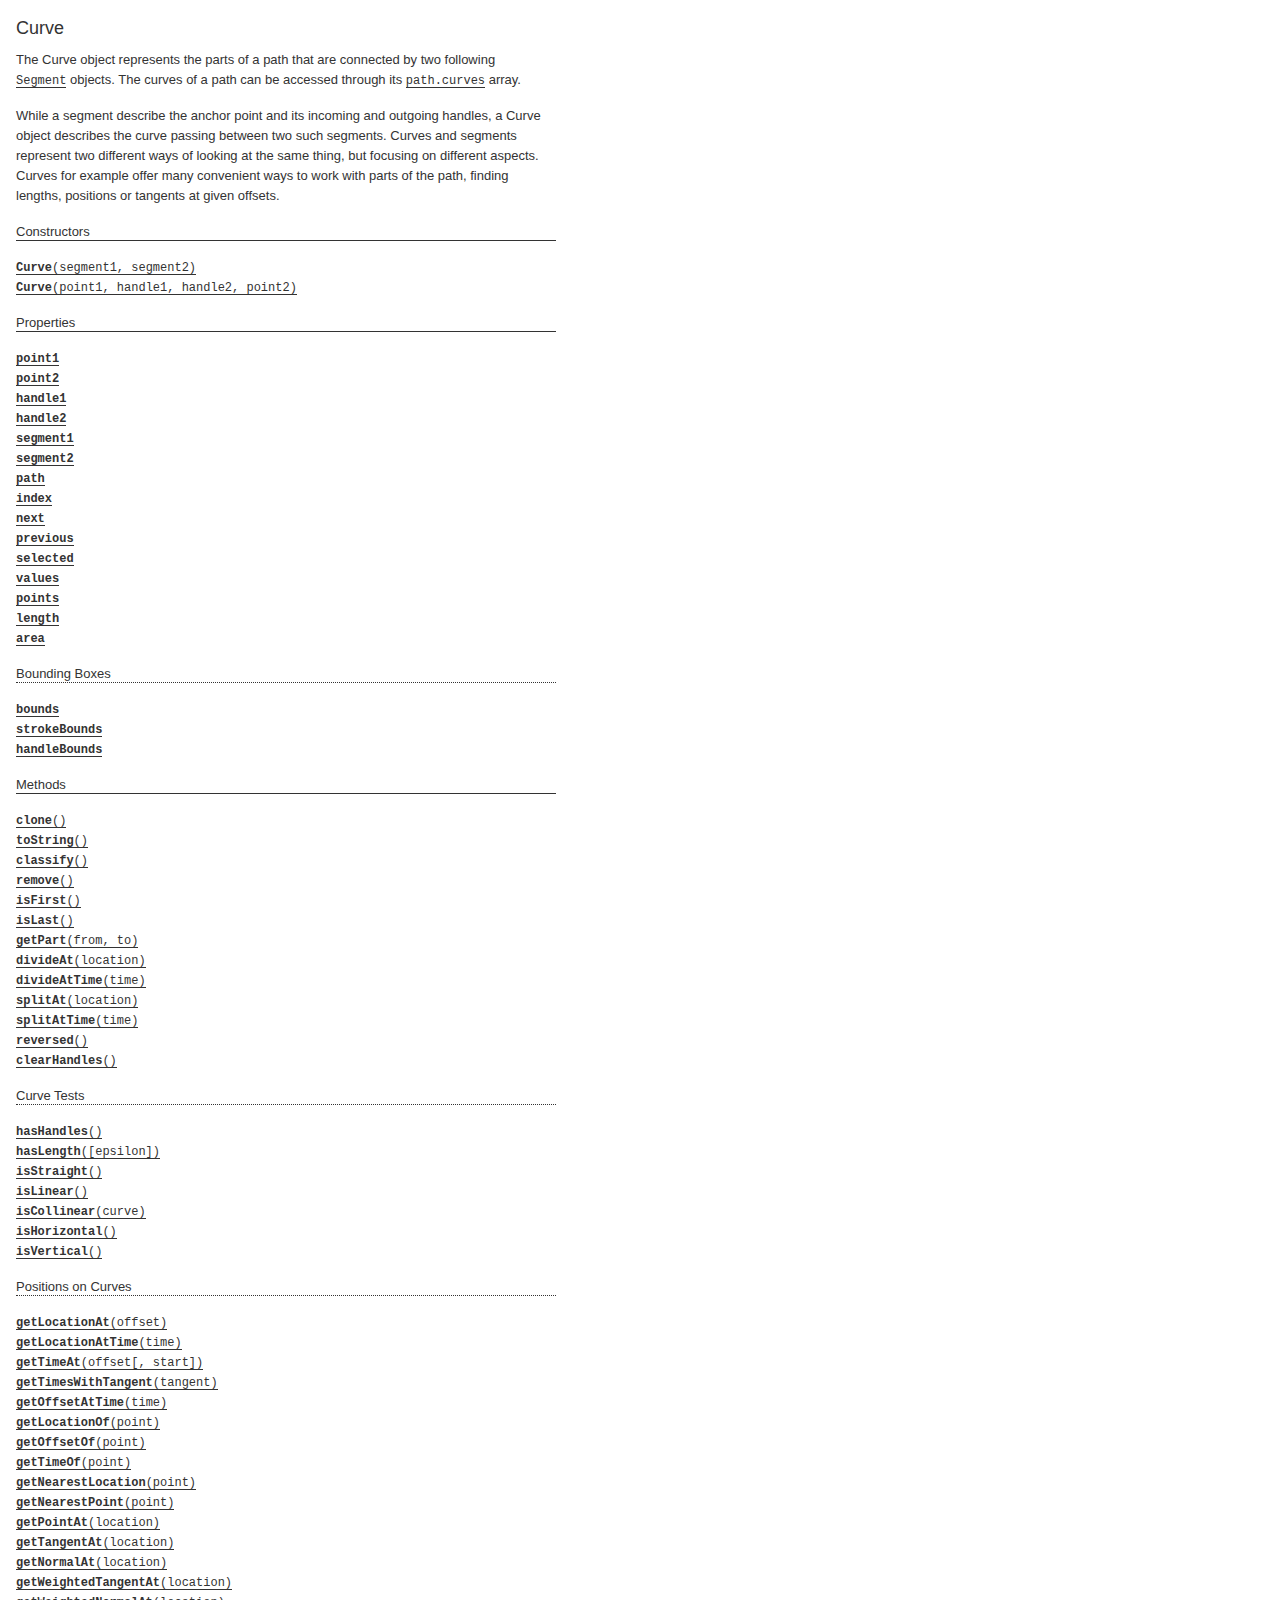
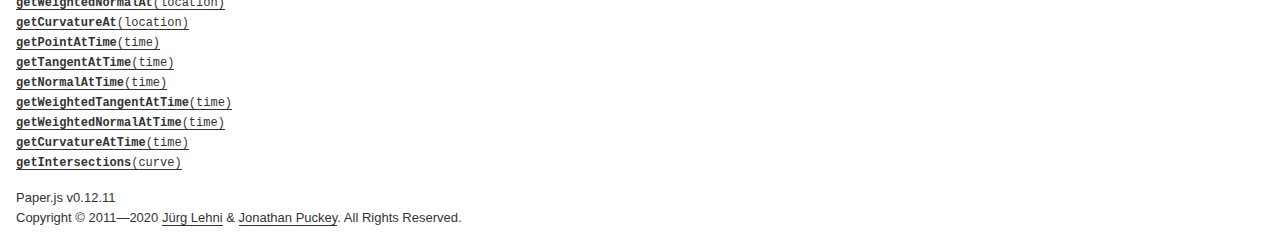
<file: Web Developer Bootcamp FrontEnd/Patatap Project/Assets/js/lib/Paper/docs/classes/Curve.html>
<!DOCTYPE html>
<html>
<head>
<meta charset="UTF-8">
<title>Curve</title>
<base target="class-frame">
<link href="../assets/css/docs.css" rel="stylesheet" type="text/css">
<script src="../assets/js/paper.js"></script>
<script src="../assets/js/jquery.js"></script>
<script src="../assets/js/codemirror.js"></script>
<script src="../assets/js/docs.js"></script>
</head>
<body>
<article class="reference"> 
<div class="reference-class">
<h1>Curve</h1>

<p>The Curve object represents the parts of a path that are connected by two following <a href="../classes/Segment.html"><tt>Segment</tt></a> objects. The curves of a path can be accessed through its <a href="../classes/Path.html#curves"><tt>path.curves</tt></a> array.</p>
<p>While a segment describe the anchor point and its incoming and outgoing handles, a Curve object describes the curve passing between two such segments. Curves and segments represent two different ways of looking at the same thing, but focusing on different aspects. Curves for example offer many convenient ways to work with parts of the path, finding lengths, positions or tangents at given offsets.</p>

</div>

<!-- =============================== constructors ========================== -->
<div class="reference-members">
	<h2>Constructors</h2>
	
		
<div id="curve-segment1-segment2" class="member">
<div class="member-link">
<a name="curve-segment1-segment2" href="#curve-segment1-segment2"><tt><b>Curve</b>(segment1, segment2)</tt></a>
</div>
<div class="member-description hidden">
<div class="member-text">
    <p>Creates a new curve object.</p>
    
    
<ul class="member-list">
	<h4>Parameters:</h4>
	
	<li>
<tt>segment1:</tt> 
<a href="../classes/Segment.html"><tt>Segment</tt></a>


</li>
	
	<li>
<tt>segment2:</tt> 
<a href="../classes/Segment.html"><tt>Segment</tt></a>


</li>
	
</ul>

    
	<ul class="member-list">
		<h4>Returns:</h4>
		
			<li>
<tt><a href="../classes/Curve.html"><tt>Curve</tt></a></tt>
</li>

		
	</ul>



    
    
</div>
</div>
</div>
	
		
<div id="curve-point1-handle1-handle2-point2" class="member">
<div class="member-link">
<a name="curve-point1-handle1-handle2-point2" href="#curve-point1-handle1-handle2-point2"><tt><b>Curve</b>(point1, handle1, handle2, point2)</tt></a>
</div>
<div class="member-description hidden">
<div class="member-text">
    <p>Creates a new curve object.</p>
    
    
<ul class="member-list">
	<h4>Parameters:</h4>
	
	<li>
<tt>point1:</tt> 
<a href="../classes/Point.html"><tt>Point</tt></a>


</li>
	
	<li>
<tt>handle1:</tt> 
<a href="../classes/Point.html"><tt>Point</tt></a>


</li>
	
	<li>
<tt>handle2:</tt> 
<a href="../classes/Point.html"><tt>Point</tt></a>


</li>
	
	<li>
<tt>point2:</tt> 
<a href="../classes/Point.html"><tt>Point</tt></a>


</li>
	
</ul>

    
	<ul class="member-list">
		<h4>Returns:</h4>
		
			<li>
<tt><a href="../classes/Curve.html"><tt>Curve</tt></a></tt>
</li>

		
	</ul>



    
    
</div>
</div>
</div>
	
</div>





<!-- ================================ properties =========================== -->
	<div class="reference-members">
		<h2>Properties</h2>
		
			
<div id="point1" class="member">
<div class="member-link">
<a name="point1" href="#point1"><tt><b>point1</b></tt></a>
</div>
<div class="member-description hidden">

<div class="member-text">
	<p>The first anchor point of the curve.</p>
	
	
	
	<ul class="member-list">
		<h4>Type:</h4>
		<li>
			<a href="../classes/Point.html"><tt>Point</tt></a>
		</li>
	</ul>
    
	
	
</div>

</div>
</div>
		
			
<div id="point2" class="member">
<div class="member-link">
<a name="point2" href="#point2"><tt><b>point2</b></tt></a>
</div>
<div class="member-description hidden">

<div class="member-text">
	<p>The second anchor point of the curve.</p>
	
	
	
	<ul class="member-list">
		<h4>Type:</h4>
		<li>
			<a href="../classes/Point.html"><tt>Point</tt></a>
		</li>
	</ul>
    
	
	
</div>

</div>
</div>
		
			
<div id="handle1" class="member">
<div class="member-link">
<a name="handle1" href="#handle1"><tt><b>handle1</b></tt></a>
</div>
<div class="member-description hidden">

<div class="member-text">
	<p>The handle point that describes the tangent in the first anchor point.</p>
	
	
	
	<ul class="member-list">
		<h4>Type:</h4>
		<li>
			<a href="../classes/Point.html"><tt>Point</tt></a>
		</li>
	</ul>
    
	
	
</div>

</div>
</div>
		
			
<div id="handle2" class="member">
<div class="member-link">
<a name="handle2" href="#handle2"><tt><b>handle2</b></tt></a>
</div>
<div class="member-description hidden">

<div class="member-text">
	<p>The handle point that describes the tangent in the second anchor point.</p>
	
	
	
	<ul class="member-list">
		<h4>Type:</h4>
		<li>
			<a href="../classes/Point.html"><tt>Point</tt></a>
		</li>
	</ul>
    
	
	
</div>

</div>
</div>
		
			
<div id="segment1" class="member">
<div class="member-link">
<a name="segment1" href="#segment1"><tt><b>segment1</b></tt></a>
</div>
<div class="member-description hidden">

<div class="member-text">
	<p>The first segment of the curve.</p>
	
		<p>Read only.</p>
	
	
	
	<ul class="member-list">
		<h4>Type:</h4>
		<li>
			<a href="../classes/Segment.html"><tt>Segment</tt></a>
		</li>
	</ul>
    
	
	
</div>

</div>
</div>
		
			
<div id="segment2" class="member">
<div class="member-link">
<a name="segment2" href="#segment2"><tt><b>segment2</b></tt></a>
</div>
<div class="member-description hidden">

<div class="member-text">
	<p>The second segment of the curve.</p>
	
		<p>Read only.</p>
	
	
	
	<ul class="member-list">
		<h4>Type:</h4>
		<li>
			<a href="../classes/Segment.html"><tt>Segment</tt></a>
		</li>
	</ul>
    
	
	
</div>

</div>
</div>
		
			
<div id="path" class="member">
<div class="member-link">
<a name="path" href="#path"><tt><b>path</b></tt></a>
</div>
<div class="member-description hidden">

<div class="member-text">
	<p>The path that the curve belongs to.</p>
	
		<p>Read only.</p>
	
	
	
	<ul class="member-list">
		<h4>Type:</h4>
		<li>
			<a href="../classes/Path.html"><tt>Path</tt></a>
		</li>
	</ul>
    
	
	
</div>

</div>
</div>
		
			
<div id="index" class="member">
<div class="member-link">
<a name="index" href="#index"><tt><b>index</b></tt></a>
</div>
<div class="member-description hidden">

<div class="member-text">
	<p>The index of the curve in the <a href="../classes/Path.html#curves"><tt>path.curves</tt></a> array.</p>
	
		<p>Read only.</p>
	
	
	
	<ul class="member-list">
		<h4>Type:</h4>
		<li>
			<tt>Number</tt>
		</li>
	</ul>
    
	
	
</div>

</div>
</div>
		
			
<div id="next" class="member">
<div class="member-link">
<a name="next" href="#next"><tt><b>next</b></tt></a>
</div>
<div class="member-description hidden">

<div class="member-text">
	<p>The next curve in the <a href="../classes/Path.html#curves"><tt>path.curves</tt></a> array that the curve belongs to.</p>
	
		<p>Read only.</p>
	
	
	
	<ul class="member-list">
		<h4>Type:</h4>
		<li>
			<a href="../classes/Curve.html"><tt>Curve</tt></a>
		</li>
	</ul>
    
	
	
</div>

</div>
</div>
		
			
<div id="previous" class="member">
<div class="member-link">
<a name="previous" href="#previous"><tt><b>previous</b></tt></a>
</div>
<div class="member-description hidden">

<div class="member-text">
	<p>The previous curve in the <a href="../classes/Path.html#curves"><tt>path.curves</tt></a> array that the curve belongs to.</p>
	
		<p>Read only.</p>
	
	
	
	<ul class="member-list">
		<h4>Type:</h4>
		<li>
			<a href="../classes/Curve.html"><tt>Curve</tt></a>
		</li>
	</ul>
    
	
	
</div>

</div>
</div>
		
			
<div id="selected" class="member">
<div class="member-link">
<a name="selected" href="#selected"><tt><b>selected</b></tt></a>
</div>
<div class="member-description hidden">

<div class="member-text">
	<p>Specifies whether the points and handles of the curve are selected.</p>
	
	
	
	<ul class="member-list">
		<h4>Type:</h4>
		<li>
			<tt>Boolean</tt>
		</li>
	</ul>
    
	
	
</div>

</div>
</div>
		
			
<div id="values-matrix" class="member">
<div class="member-link">
<a name="values-matrix" href="#values-matrix"><tt><b>values</b></tt></a>
</div>
<div class="member-description hidden">

<div class="member-text">
	<p>An array of 8 float values, describing this curve&rsquo;s geometry in four absolute x/y pairs (point1, handle1, handle2, point2). This format is used internally for efficient processing of curve geometries, e.g. when calculating intersections or bounds.</p>
<p>Note that the handles are converted to absolute coordinates.</p>
	
		<p>Read only.</p>
	
	
	
	<ul class="member-list">
		<h4>Type:</h4>
		<li>
			Array of <tt>Numbers</tt>
		</li>
	</ul>
    
	
	
</div>

</div>
</div>
		
			
<div id="points" class="member">
<div class="member-link">
<a name="points" href="#points"><tt><b>points</b></tt></a>
</div>
<div class="member-description hidden">

<div class="member-text">
	<p>An array of 4 point objects, describing this curve&rsquo;s geometry in absolute coordinates (point1, handle1, handle2, point2).</p>
<p>Note that the handles are converted to absolute coordinates.</p>
	
		<p>Read only.</p>
	
	
	
	<ul class="member-list">
		<h4>Type:</h4>
		<li>
			Array of <a href="../classes/Point.html"><tt>Point</tt></a> objects
		</li>
	</ul>
    
	
	
</div>

</div>
</div>
		
			
<div id="length" class="member">
<div class="member-link">
<a name="length" href="#length"><tt><b>length</b></tt></a>
</div>
<div class="member-description hidden">

<div class="member-text">
	<p>The approximated length of the curve.</p>
	
		<p>Read only.</p>
	
	
	
	<ul class="member-list">
		<h4>Type:</h4>
		<li>
			<tt>Number</tt>
		</li>
	</ul>
    
	
	
</div>

</div>
</div>
		
			
<div id="area" class="member">
<div class="member-link">
<a name="area" href="#area"><tt><b>area</b></tt></a>
</div>
<div class="member-description hidden">

<div class="member-text">
	<p>The area that the curve&rsquo;s geometry is covering.</p>
	
		<p>Read only.</p>
	
	
	
	<ul class="member-list">
		<h4>Type:</h4>
		<li>
			<tt>Number</tt>
		</li>
	</ul>
    
	
	
</div>

</div>
</div>
		
			
	<h3>Bounding Boxes</h3>

<div id="bounds" class="member">
<div class="member-link">
<a name="bounds" href="#bounds"><tt><b>bounds</b></tt></a>
</div>
<div class="member-description hidden">

<div class="member-text">
	<p>The bounding rectangle of the curve excluding stroke width.</p>
	
	
	
	<ul class="member-list">
		<h4>Type:</h4>
		<li>
			<a href="../classes/Rectangle.html"><tt>Rectangle</tt></a>
		</li>
	</ul>
    
	
	
</div>

</div>
</div>
		
			
<div id="strokebounds" class="member">
<div class="member-link">
<a name="strokebounds" href="#strokebounds"><tt><b>strokeBounds</b></tt></a>
</div>
<div class="member-description hidden">

<div class="member-text">
	<p>The bounding rectangle of the curve including stroke width.</p>
	
	
	
	<ul class="member-list">
		<h4>Type:</h4>
		<li>
			<a href="../classes/Rectangle.html"><tt>Rectangle</tt></a>
		</li>
	</ul>
    
	
	
</div>

</div>
</div>
		
			
<div id="handlebounds" class="member">
<div class="member-link">
<a name="handlebounds" href="#handlebounds"><tt><b>handleBounds</b></tt></a>
</div>
<div class="member-description hidden">

<div class="member-text">
	<p>The bounding rectangle of the curve including handles.</p>
	
	
	
	<ul class="member-list">
		<h4>Type:</h4>
		<li>
			<a href="../classes/Rectangle.html"><tt>Rectangle</tt></a>
		</li>
	</ul>
    
	
	
</div>

</div>
</div>
		
	</div>





<!-- ============================== methods ================================ -->
	<div class="reference-members">
		<h2>Methods</h2>
		
	
<div id="clone" class="member">
<div class="member-link">
<a name="clone" href="#clone"><tt><b>clone</b>()</tt></a>
</div>
<div class="member-description hidden">
<div class="member-text">
	<p>Returns a copy of the curve.</p>
    
	
	
	<ul class="member-list">
		<h4>Returns:</h4>
		
			<li>
<tt><a href="../classes/Curve.html"><tt>Curve</tt></a></tt>
</li>

		
	</ul>



	
	
</div>
</div>
</div>

	
<div id="tostring" class="member">
<div class="member-link">
<a name="tostring" href="#tostring"><tt><b>toString</b>()</tt></a>
</div>
<div class="member-description hidden">
<div class="member-text">
	
    
	
	
	<ul class="member-list">
		<h4>Returns:</h4>
		
			<li>
<tt><tt>String</tt></tt>&nbsp;&mdash;&nbsp;a string representation of the curve
</li>

		
	</ul>



	
	
</div>
</div>
</div>

	
<div id="classify" class="member">
<div class="member-link">
<a name="classify" href="#classify"><tt><b>classify</b>()</tt></a>
</div>
<div class="member-description hidden">
<div class="member-text">
	<p>Determines the type of cubic Bézier curve via discriminant classification, as well as the curve-time parameters of the associated points of inflection, loops, cusps, etc.</p>
    
	
	
	<ul class="member-list">
		<h4>Returns:</h4>
		
			<li>
<tt><tt>Object</tt></tt>&nbsp;&mdash;&nbsp;the curve classification information as an object, see  options
</li>

		
	</ul>

<ul class="member-list">
<li><tt>info.type: <tt>String</tt></tt> &mdash; the type of Bézier curve, possible values are:  <tt>&lsquo;line&rsquo;</tt>, <tt>&lsquo;quadratic&rsquo;</tt>, <tt>&lsquo;serpentine&rsquo;</tt>, <tt>&lsquo;cusp&rsquo;</tt>, <tt>&lsquo;loop&rsquo;</tt>, <tt>&lsquo;arch&rsquo;</tt></li>
<li><tt>info.roots: Array of <tt>Numbers</tt></tt> &mdash; the curve-time parameters of the  associated points of inflection for serpentine curves, loops, cusps,  etc</li>
</ul>

	
	
</div>
</div>
</div>

	
<div id="remove" class="member">
<div class="member-link">
<a name="remove" href="#remove"><tt><b>remove</b>()</tt></a>
</div>
<div class="member-description hidden">
<div class="member-text">
	<p>Removes the curve from the path that it belongs to, by removing its second segment and merging its handle with the first segment.</p>
    
	
	
	<ul class="member-list">
		<h4>Returns:</h4>
		
			<li>
<tt><tt>Boolean</tt></tt>&nbsp;&mdash;&nbsp;<tt>true</tt> if the curve was removed, <tt>false</tt> otherwise
</li>

		
	</ul>



	
	
</div>
</div>
</div>

	
<div id="isfirst" class="member">
<div class="member-link">
<a name="isfirst" href="#isfirst"><tt><b>isFirst</b>()</tt></a>
</div>
<div class="member-description hidden">
<div class="member-text">
	<p>Checks if the this is the first curve in the <a href="../classes/Path.html#curves"><tt>path.curves</tt></a> array.</p>
    
	
	
	<ul class="member-list">
		<h4>Returns:</h4>
		
			<li>
<tt><tt>Boolean</tt></tt>&nbsp;&mdash;&nbsp;<tt>true</tt> if this is the first curve, <tt>false</tt> otherwise
</li>

		
	</ul>



	
	
</div>
</div>
</div>

	
<div id="islast" class="member">
<div class="member-link">
<a name="islast" href="#islast"><tt><b>isLast</b>()</tt></a>
</div>
<div class="member-description hidden">
<div class="member-text">
	<p>Checks if the this is the last curve in the <a href="../classes/Path.html#curves"><tt>path.curves</tt></a> array.</p>
    
	
	
	<ul class="member-list">
		<h4>Returns:</h4>
		
			<li>
<tt><tt>Boolean</tt></tt>&nbsp;&mdash;&nbsp;<tt>true</tt> if this is the last curve, <tt>false</tt> otherwise
</li>

		
	</ul>



	
	
</div>
</div>
</div>

	
<div id="getpart-from-to" class="member">
<div class="member-link">
<a name="getpart-from-to" href="#getpart-from-to"><tt><b>getPart</b>(from, to)</tt></a>
</div>
<div class="member-description hidden">
<div class="member-text">
	<p>Creates a new curve as a sub-curve from this curve, its range defined by the given curve-time parameters. If <code>from</code> is larger than <code>to</code>, then the resulting curve will have its direction reversed.</p>
    
	
<ul class="member-list">
	<h4>Parameters:</h4>
	
	<li>
<tt>from:</tt> 
<tt>Number</tt>
&mdash;&nbsp;the curve-time parameter at which the sub-curve starts

</li>
	
	<li>
<tt>to:</tt> 
<tt>Number</tt>
&mdash;&nbsp;the curve-time parameter at which the sub-curve ends

</li>
	
</ul>

	
	<ul class="member-list">
		<h4>Returns:</h4>
		
			<li>
<tt><a href="../classes/Curve.html"><tt>Curve</tt></a></tt>&nbsp;&mdash;&nbsp;the newly create sub-curve
</li>

		
	</ul>



	
	
</div>
</div>
</div>

	
<div id="divideat-location" class="member">
<div class="member-link">
<a name="divideat-location" href="#divideat-location"><tt><b>divideAt</b>(location)</tt></a>
</div>
<div class="member-description hidden">
<div class="member-text">
	<p>Divides the curve into two curves at the given offset or location. The curve itself is modified and becomes the first part, the second part is returned as a new curve. If the curve belongs to a path item, a new segment is inserted into the path at the given location, and the second part becomes a part of the path as well.</p>
    
	
<ul class="member-list">
	<h4>Parameters:</h4>
	
	<li>
<tt>location:</tt> 
<tt>Number</tt>⟋<a href="../classes/CurveLocation.html"><tt>CurveLocation</tt></a>
&mdash;&nbsp;the offset or location on the  curve at which to divide

</li>
	
</ul>

	
	<ul class="member-list">
		<h4>Returns:</h4>
		
			<li>
<tt><a href="../classes/Curve.html"><tt>Curve</tt></a></tt>&nbsp;&mdash;&nbsp;the second part of the divided curve if the location is  valid, {code null} otherwise
</li>

		
	</ul>



	
	<ul class="member-list">
		<h4>See also:</h4>
		
			<li><tt><a href="../classes/Curve.html#divideattime-time"><tt>divideAtTime(time)</tt></a></tt></li>
		
	</ul>

	
</div>
</div>
</div>

	
<div id="divideattime-time" class="member">
<div class="member-link">
<a name="divideattime-time" href="#divideattime-time"><tt><b>divideAtTime</b>(time)</tt></a>
</div>
<div class="member-description hidden">
<div class="member-text">
	<p>Divides the curve into two curves at the given curve-time parameter. The curve itself is modified and becomes the first part, the second part is returned as a new curve. If the modified curve belongs to a path item, the second part is also added to the path.</p>
    
	
<ul class="member-list">
	<h4>Parameters:</h4>
	
	<li>
<tt>time:</tt> 
<tt>Number</tt>
&mdash;&nbsp;the curve-time parameter on the curve at which to  divide

</li>
	
</ul>

	
	<ul class="member-list">
		<h4>Returns:</h4>
		
			<li>
<tt><a href="../classes/Curve.html"><tt>Curve</tt></a></tt>&nbsp;&mdash;&nbsp;the second part of the divided curve, if the offset is  within the valid range, {code null} otherwise.
</li>

		
	</ul>



	
	<ul class="member-list">
		<h4>See also:</h4>
		
			<li><tt><a href="../classes/Curve.html#divideat-offset"><tt>divideAt(offset)</tt></a></tt></li>
		
	</ul>

	
</div>
</div>
</div>

	
<div id="splitat-location" class="member">
<div class="member-link">
<a name="splitat-location" href="#splitat-location"><tt><b>splitAt</b>(location)</tt></a>
</div>
<div class="member-description hidden">
<div class="member-text">
	<p>Splits the path this curve belongs to at the given offset. After splitting, the path will be open. If the path was open already, splitting will result in two paths.</p>
    
	
<ul class="member-list">
	<h4>Parameters:</h4>
	
	<li>
<tt>location:</tt> 
<tt>Number</tt>⟋<a href="../classes/CurveLocation.html"><tt>CurveLocation</tt></a>
&mdash;&nbsp;the offset or location on the  curve at which to split

</li>
	
</ul>

	
	<ul class="member-list">
		<h4>Returns:</h4>
		
			<li>
<tt><a href="../classes/Path.html"><tt>Path</tt></a></tt>&nbsp;&mdash;&nbsp;the newly created path after splitting, if any
</li>

		
	</ul>



	
	<ul class="member-list">
		<h4>See also:</h4>
		
			<li><tt><a href="../classes/Path.html#splitat-offset"><tt>path.splitAt(offset)</tt></a></tt></li>
		
	</ul>

	
</div>
</div>
</div>

	
<div id="splitattime-time" class="member">
<div class="member-link">
<a name="splitattime-time" href="#splitattime-time"><tt><b>splitAtTime</b>(time)</tt></a>
</div>
<div class="member-description hidden">
<div class="member-text">
	<p>Splits the path this curve belongs to at the given offset. After splitting, the path will be open. If the path was open already, splitting will result in two paths.</p>
    
	
<ul class="member-list">
	<h4>Parameters:</h4>
	
	<li>
<tt>time:</tt> 
<tt>Number</tt>
&mdash;&nbsp;the curve-time parameter on the curve at which to  split

</li>
	
</ul>

	
	<ul class="member-list">
		<h4>Returns:</h4>
		
			<li>
<tt><a href="../classes/Path.html"><tt>Path</tt></a></tt>&nbsp;&mdash;&nbsp;the newly created path after splitting, if any
</li>

		
	</ul>



	
	<ul class="member-list">
		<h4>See also:</h4>
		
			<li><tt><a href="../classes/Path.html#splitat-offset"><tt>path.splitAt(offset)</tt></a></tt></li>
		
	</ul>

	
</div>
</div>
</div>

	
<div id="reversed" class="member">
<div class="member-link">
<a name="reversed" href="#reversed"><tt><b>reversed</b>()</tt></a>
</div>
<div class="member-description hidden">
<div class="member-text">
	<p>Returns a reversed version of the curve, without modifying the curve itself.</p>
    
	
	
	<ul class="member-list">
		<h4>Returns:</h4>
		
			<li>
<tt><a href="../classes/Curve.html"><tt>Curve</tt></a></tt>&nbsp;&mdash;&nbsp;a reversed version of the curve
</li>

		
	</ul>



	
	
</div>
</div>
</div>

	
<div id="clearhandles" class="member">
<div class="member-link">
<a name="clearhandles" href="#clearhandles"><tt><b>clearHandles</b>()</tt></a>
</div>
<div class="member-description hidden">
<div class="member-text">
	<p>Clears the curve&rsquo;s handles by setting their coordinates to zero, turning the curve into a straight line.</p>
    
	
	


	
	
</div>
</div>
</div>

	
<h3>Curve Tests</h3>

<div id="hashandles" class="member">
<div class="member-link">
<a name="hashandles" href="#hashandles"><tt><b>hasHandles</b>()</tt></a>
</div>
<div class="member-description hidden">
<div class="member-text">
	<p>Checks if this curve has any curve handles set.</p>
    
	
	
	<ul class="member-list">
		<h4>Returns:</h4>
		
			<li>
<tt><tt>Boolean</tt></tt>&nbsp;&mdash;&nbsp;<tt>true</tt> if the curve has handles set, <tt>false</tt> otherwise
</li>

		
	</ul>



	
	<ul class="member-list">
		<h4>See also:</h4>
		
			<li><tt><a href="../classes/Curve.html#handle1"><tt>curve.handle1</tt></a></tt></li>
		
			<li><tt><a href="../classes/Curve.html#handle2"><tt>curve.handle2</tt></a></tt></li>
		
			<li><tt><a href="../classes/Segment.html#hashandles"><tt>segment.hasHandles</tt></a>()</tt></li>
		
			<li><tt><a href="../classes/Path.html#hashandles"><tt>path.hasHandles</tt></a>()</tt></li>
		
	</ul>

	
</div>
</div>
</div>

	
<div id="haslength" class="member">
<div class="member-link">
<a name="haslength" href="#haslength"><tt><b>hasLength</b>([epsilon])</tt></a>
</div>
<div class="member-description hidden">
<div class="member-text">
	<p>Checks if this curve has any length.</p>
    
	
<ul class="member-list">
	<h4>Parameters:</h4>
	
	<li>
<tt>epsilon:</tt> 
<tt>Number</tt>
&mdash;&nbsp;the epsilon against which to compare the  curve&rsquo;s length
&mdash;&nbsp;optional, default: <tt>0</tt>
</li>
	
</ul>

	
	<ul class="member-list">
		<h4>Returns:</h4>
		
			<li>
<tt><tt>Boolean</tt></tt>&nbsp;&mdash;&nbsp;<tt>true</tt> if the curve is longer than the given epsilon, <tt>false</tt> otherwise
</li>

		
	</ul>



	
	
</div>
</div>
</div>

	
<div id="isstraight" class="member">
<div class="member-link">
<a name="isstraight" href="#isstraight"><tt><b>isStraight</b>()</tt></a>
</div>
<div class="member-description hidden">
<div class="member-text">
	<p>Checks if this curve appears as a straight line. This can mean that it has no handles defined, or that the handles run collinear with the line that connects the curve&rsquo;s start and end point, not falling outside of the line.</p>
    
	
	
	<ul class="member-list">
		<h4>Returns:</h4>
		
			<li>
<tt><tt>Boolean</tt></tt>&nbsp;&mdash;&nbsp;<tt>true</tt> if the curve is straight, <tt>false</tt> otherwise
</li>

		
	</ul>



	
	
</div>
</div>
</div>

	
<div id="islinear" class="member">
<div class="member-link">
<a name="islinear" href="#islinear"><tt><b>isLinear</b>()</tt></a>
</div>
<div class="member-description hidden">
<div class="member-text">
	<p>Checks if this curve is parametrically linear, meaning that it is straight and its handles are positioned at 1/3 and 2/3 of the total length of the curve.</p>
    
	
	
	<ul class="member-list">
		<h4>Returns:</h4>
		
			<li>
<tt><tt>Boolean</tt></tt>&nbsp;&mdash;&nbsp;<tt>true</tt> if the curve is parametrically linear, <tt>false</tt> otherwise
</li>

		
	</ul>



	
	
</div>
</div>
</div>

	
<div id="iscollinear-curve" class="member">
<div class="member-link">
<a name="iscollinear-curve" href="#iscollinear-curve"><tt><b>isCollinear</b>(curve)</tt></a>
</div>
<div class="member-description hidden">
<div class="member-text">
	<p>Checks if the the two curves describe straight lines that are collinear, meaning they run in parallel.</p>
    
	
<ul class="member-list">
	<h4>Parameters:</h4>
	
	<li>
<tt>curve:</tt> 
<a href="../classes/Curve.html"><tt>Curve</tt></a>
&mdash;&nbsp;the other curve to check against

</li>
	
</ul>

	
	<ul class="member-list">
		<h4>Returns:</h4>
		
			<li>
<tt><tt>Boolean</tt></tt>&nbsp;&mdash;&nbsp;<tt>true</tt> if the two lines are collinear, <tt>false</tt> otherwise
</li>

		
	</ul>



	
	
</div>
</div>
</div>

	
<div id="ishorizontal" class="member">
<div class="member-link">
<a name="ishorizontal" href="#ishorizontal"><tt><b>isHorizontal</b>()</tt></a>
</div>
<div class="member-description hidden">
<div class="member-text">
	<p>Checks if the curve is a straight horizontal line.</p>
    
	
	
	<ul class="member-list">
		<h4>Returns:</h4>
		
			<li>
<tt><tt>Boolean</tt></tt>&nbsp;&mdash;&nbsp;<tt>true</tt> if the line is horizontal, <tt>false</tt> otherwise
</li>

		
	</ul>



	
	
</div>
</div>
</div>

	
<div id="isvertical" class="member">
<div class="member-link">
<a name="isvertical" href="#isvertical"><tt><b>isVertical</b>()</tt></a>
</div>
<div class="member-description hidden">
<div class="member-text">
	<p>Checks if the curve is a straight vertical line.</p>
    
	
	
	<ul class="member-list">
		<h4>Returns:</h4>
		
			<li>
<tt><tt>Boolean</tt></tt>&nbsp;&mdash;&nbsp;<tt>true</tt> if the line is vertical, <tt>false</tt> otherwise
</li>

		
	</ul>



	
	
</div>
</div>
</div>

	
<h3>Positions on Curves</h3>

<div id="getlocationat-offset" class="member">
<div class="member-link">
<a name="getlocationat-offset" href="#getlocationat-offset"><tt><b>getLocationAt</b>(offset)</tt></a>
</div>
<div class="member-description hidden">
<div class="member-text">
	<p>Calculates the curve location at the specified offset on the curve.</p>
    
	
<ul class="member-list">
	<h4>Parameters:</h4>
	
	<li>
<tt>offset:</tt> 
<tt>Number</tt>
&mdash;&nbsp;the offset on the curve

</li>
	
</ul>

	
	<ul class="member-list">
		<h4>Returns:</h4>
		
			<li>
<tt><a href="../classes/CurveLocation.html"><tt>CurveLocation</tt></a></tt>&nbsp;&mdash;&nbsp;the curve location at the specified the offset
</li>

		
	</ul>



	
	
</div>
</div>
</div>

	
<div id="getlocationattime-time" class="member">
<div class="member-link">
<a name="getlocationattime-time" href="#getlocationattime-time"><tt><b>getLocationAtTime</b>(time)</tt></a>
</div>
<div class="member-description hidden">
<div class="member-text">
	<p>Calculates the curve location at the specified curve-time parameter on the curve.</p>
    
	
<ul class="member-list">
	<h4>Parameters:</h4>
	
	<li>
<tt>time:</tt> 
<tt>Number</tt>
&mdash;&nbsp;the curve-time parameter on the curve

</li>
	
</ul>

	
	<ul class="member-list">
		<h4>Returns:</h4>
		
			<li>
<tt><a href="../classes/CurveLocation.html"><tt>CurveLocation</tt></a></tt>&nbsp;&mdash;&nbsp;the curve location at the specified the location
</li>

		
	</ul>



	
	
</div>
</div>
</div>

	
<div id="gettimeat-offset" class="member">
<div class="member-link">
<a name="gettimeat-offset" href="#gettimeat-offset"><tt><b>getTimeAt</b>(offset[, start])</tt></a>
</div>
<div class="member-description hidden">
<div class="member-text">
	<p>Calculates the curve-time parameter of the specified offset on the path, relative to the provided start parameter. If offset is a negative value, the parameter is searched to the left of the start parameter. If no start parameter is provided, a default of <code>0</code> for positive values of <code>offset</code> and <code>1</code> for negative values of <code>offset</code>.</p>
    
	
<ul class="member-list">
	<h4>Parameters:</h4>
	
	<li>
<tt>offset:</tt> 
<tt>Number</tt>
&mdash;&nbsp;the offset at which to find the curve-time, in  curve length units

</li>
	
	<li>
<tt>start:</tt> 
<tt>Number</tt>
&mdash;&nbsp;the curve-time in relation to which the offset is  determined
&mdash;&nbsp;optional
</li>
	
</ul>

	
	<ul class="member-list">
		<h4>Returns:</h4>
		
			<li>
<tt><tt>Number</tt></tt>&nbsp;&mdash;&nbsp;the curve-time parameter at the specified location
</li>

		
	</ul>



	
	
</div>
</div>
</div>

	
<div id="gettimeswithtangent-tangent" class="member">
<div class="member-link">
<a name="gettimeswithtangent-tangent" href="#gettimeswithtangent-tangent"><tt><b>getTimesWithTangent</b>(tangent)</tt></a>
</div>
<div class="member-description hidden">
<div class="member-text">
	<p>Calculates the curve-time parameters where the curve is tangential to provided tangent. Note that tangents at the start or end are included.</p>
    
	
<ul class="member-list">
	<h4>Parameters:</h4>
	
	<li>
<tt>tangent:</tt> 
<a href="../classes/Point.html"><tt>Point</tt></a>
&mdash;&nbsp;the tangent to which the curve must be tangential

</li>
	
</ul>

	
	<ul class="member-list">
		<h4>Returns:</h4>
		
			<li>
<tt>Array of <tt>Numbers</tt></tt>&nbsp;&mdash;&nbsp;at most two curve-time parameters, where the curve is tangential to the given tangent
</li>

		
	</ul>



	
	
</div>
</div>
</div>

	
<div id="getoffsetattime-time" class="member">
<div class="member-link">
<a name="getoffsetattime-time" href="#getoffsetattime-time"><tt><b>getOffsetAtTime</b>(time)</tt></a>
</div>
<div class="member-description hidden">
<div class="member-text">
	<p>Calculates the curve offset at the specified curve-time parameter on the curve.</p>
    
	
<ul class="member-list">
	<h4>Parameters:</h4>
	
	<li>
<tt>time:</tt> 
<tt>Number</tt>
&mdash;&nbsp;the curve-time parameter on the curve

</li>
	
</ul>

	
	<ul class="member-list">
		<h4>Returns:</h4>
		
			<li>
<tt><tt>Number</tt></tt>&nbsp;&mdash;&nbsp;the curve offset at the specified the location
</li>

		
	</ul>



	
	
</div>
</div>
</div>

	
<div id="getlocationof-point" class="member">
<div class="member-link">
<a name="getlocationof-point" href="#getlocationof-point"><tt><b>getLocationOf</b>(point)</tt></a>
</div>
<div class="member-description hidden">
<div class="member-text">
	<p>Returns the curve location of the specified point if it lies on the curve, <code>null</code> otherwise.</p>
    
	
<ul class="member-list">
	<h4>Parameters:</h4>
	
	<li>
<tt>point:</tt> 
<a href="../classes/Point.html"><tt>Point</tt></a>
&mdash;&nbsp;the point on the curve

</li>
	
</ul>

	
	<ul class="member-list">
		<h4>Returns:</h4>
		
			<li>
<tt><a href="../classes/CurveLocation.html"><tt>CurveLocation</tt></a></tt>&nbsp;&mdash;&nbsp;the curve location of the specified point
</li>

		
	</ul>



	
	
</div>
</div>
</div>

	
<div id="getoffsetof-point" class="member">
<div class="member-link">
<a name="getoffsetof-point" href="#getoffsetof-point"><tt><b>getOffsetOf</b>(point)</tt></a>
</div>
<div class="member-description hidden">
<div class="member-text">
	<p>Returns the length of the path from its beginning up to up to the specified point if it lies on the path, <code>null</code> otherwise.</p>
    
	
<ul class="member-list">
	<h4>Parameters:</h4>
	
	<li>
<tt>point:</tt> 
<a href="../classes/Point.html"><tt>Point</tt></a>
&mdash;&nbsp;the point on the path

</li>
	
</ul>

	
	<ul class="member-list">
		<h4>Returns:</h4>
		
			<li>
<tt><tt>Number</tt></tt>&nbsp;&mdash;&nbsp;the length of the path up to the specified point
</li>

		
	</ul>



	
	
</div>
</div>
</div>

	
<div id="gettimeof-point" class="member">
<div class="member-link">
<a name="gettimeof-point" href="#gettimeof-point"><tt><b>getTimeOf</b>(point)</tt></a>
</div>
<div class="member-description hidden">
<div class="member-text">
	<p>Returns the curve-time parameter of the specified point if it lies on the curve, <code>null</code> otherwise. Note that if there is more than one possible solution in a self-intersecting curve, the first found result is returned.</p>
    
	
<ul class="member-list">
	<h4>Parameters:</h4>
	
	<li>
<tt>point:</tt> 
<a href="../classes/Point.html"><tt>Point</tt></a>
&mdash;&nbsp;the point on the curve

</li>
	
</ul>

	
	<ul class="member-list">
		<h4>Returns:</h4>
		
			<li>
<tt><tt>Number</tt></tt>&nbsp;&mdash;&nbsp;the curve-time parameter of the specified point
</li>

		
	</ul>



	
	
</div>
</div>
</div>

	
<div id="getnearestlocation-point" class="member">
<div class="member-link">
<a name="getnearestlocation-point" href="#getnearestlocation-point"><tt><b>getNearestLocation</b>(point)</tt></a>
</div>
<div class="member-description hidden">
<div class="member-text">
	<p>Returns the nearest location on the curve to the specified point.</p>
    
	
<ul class="member-list">
	<h4>Parameters:</h4>
	
	<li>
<tt>point:</tt> 
<a href="../classes/Point.html"><tt>Point</tt></a>
&mdash;&nbsp;the point for which we search the nearest location

</li>
	
</ul>

	
	<ul class="member-list">
		<h4>Returns:</h4>
		
			<li>
<tt><a href="../classes/CurveLocation.html"><tt>CurveLocation</tt></a></tt>&nbsp;&mdash;&nbsp;the location on the curve that&rsquo;s the closest to the specified point
</li>

		
	</ul>



	
	
</div>
</div>
</div>

	
<div id="getnearestpoint-point" class="member">
<div class="member-link">
<a name="getnearestpoint-point" href="#getnearestpoint-point"><tt><b>getNearestPoint</b>(point)</tt></a>
</div>
<div class="member-description hidden">
<div class="member-text">
	<p>Returns the nearest point on the curve to the specified point.</p>
    
	
<ul class="member-list">
	<h4>Parameters:</h4>
	
	<li>
<tt>point:</tt> 
<a href="../classes/Point.html"><tt>Point</tt></a>
&mdash;&nbsp;the point for which we search the nearest point

</li>
	
</ul>

	
	<ul class="member-list">
		<h4>Returns:</h4>
		
			<li>
<tt><a href="../classes/Point.html"><tt>Point</tt></a></tt>&nbsp;&mdash;&nbsp;the point on the curve that&rsquo;s the closest to the specified point
</li>

		
	</ul>



	
	
</div>
</div>
</div>

	
<div id="getpointat-location" class="member">
<div class="member-link">
<a name="getpointat-location" href="#getpointat-location"><tt><b>getPointAt</b>(location)</tt></a>
</div>
<div class="member-description hidden">
<div class="member-text">
	<p>Calculates the point on the curve at the given location.</p>
    
	
<ul class="member-list">
	<h4>Parameters:</h4>
	
	<li>
<tt>location:</tt> 
<tt>Number</tt>⟋<a href="../classes/CurveLocation.html"><tt>CurveLocation</tt></a>
&mdash;&nbsp;the offset or location on the  curve

</li>
	
</ul>

	
	<ul class="member-list">
		<h4>Returns:</h4>
		
			<li>
<tt><a href="../classes/Point.html"><tt>Point</tt></a></tt>&nbsp;&mdash;&nbsp;the point on the curve at the given location
</li>

		
	</ul>



	
	
</div>
</div>
</div>

	
<div id="gettangentat-location" class="member">
<div class="member-link">
<a name="gettangentat-location" href="#gettangentat-location"><tt><b>getTangentAt</b>(location)</tt></a>
</div>
<div class="member-description hidden">
<div class="member-text">
	<p>Calculates the normalized tangent vector of the curve at the given location.</p>
    
	
<ul class="member-list">
	<h4>Parameters:</h4>
	
	<li>
<tt>location:</tt> 
<tt>Number</tt>⟋<a href="../classes/CurveLocation.html"><tt>CurveLocation</tt></a>
&mdash;&nbsp;the offset or location on the  curve

</li>
	
</ul>

	
	<ul class="member-list">
		<h4>Returns:</h4>
		
			<li>
<tt><a href="../classes/Point.html"><tt>Point</tt></a></tt>&nbsp;&mdash;&nbsp;the normalized tangent of the curve at the given location
</li>

		
	</ul>



	
	
</div>
</div>
</div>

	
<div id="getnormalat-location" class="member">
<div class="member-link">
<a name="getnormalat-location" href="#getnormalat-location"><tt><b>getNormalAt</b>(location)</tt></a>
</div>
<div class="member-description hidden">
<div class="member-text">
	<p>Calculates the normal vector of the curve at the given location.</p>
    
	
<ul class="member-list">
	<h4>Parameters:</h4>
	
	<li>
<tt>location:</tt> 
<tt>Number</tt>⟋<a href="../classes/CurveLocation.html"><tt>CurveLocation</tt></a>
&mdash;&nbsp;the offset or location on the  curve

</li>
	
</ul>

	
	<ul class="member-list">
		<h4>Returns:</h4>
		
			<li>
<tt><a href="../classes/Point.html"><tt>Point</tt></a></tt>&nbsp;&mdash;&nbsp;the normal of the curve at the given location
</li>

		
	</ul>



	
	
</div>
</div>
</div>

	
<div id="getweightedtangentat-location" class="member">
<div class="member-link">
<a name="getweightedtangentat-location" href="#getweightedtangentat-location"><tt><b>getWeightedTangentAt</b>(location)</tt></a>
</div>
<div class="member-description hidden">
<div class="member-text">
	<p>Calculates the weighted tangent vector of the curve at the given location, its length reflecting the curve velocity at that location.</p>
    
	
<ul class="member-list">
	<h4>Parameters:</h4>
	
	<li>
<tt>location:</tt> 
<tt>Number</tt>⟋<a href="../classes/CurveLocation.html"><tt>CurveLocation</tt></a>
&mdash;&nbsp;the offset or location on the  curve

</li>
	
</ul>

	
	<ul class="member-list">
		<h4>Returns:</h4>
		
			<li>
<tt><a href="../classes/Point.html"><tt>Point</tt></a></tt>&nbsp;&mdash;&nbsp;the weighted tangent of the curve at the given location
</li>

		
	</ul>



	
	
</div>
</div>
</div>

	
<div id="getweightednormalat-location" class="member">
<div class="member-link">
<a name="getweightednormalat-location" href="#getweightednormalat-location"><tt><b>getWeightedNormalAt</b>(location)</tt></a>
</div>
<div class="member-description hidden">
<div class="member-text">
	<p>Calculates the weighted normal vector of the curve at the given location, its length reflecting the curve velocity at that location.</p>
    
	
<ul class="member-list">
	<h4>Parameters:</h4>
	
	<li>
<tt>location:</tt> 
<tt>Number</tt>⟋<a href="../classes/CurveLocation.html"><tt>CurveLocation</tt></a>
&mdash;&nbsp;the offset or location on the  curve

</li>
	
</ul>

	
	<ul class="member-list">
		<h4>Returns:</h4>
		
			<li>
<tt><a href="../classes/Point.html"><tt>Point</tt></a></tt>&nbsp;&mdash;&nbsp;the weighted normal of the curve at the given location
</li>

		
	</ul>



	
	
</div>
</div>
</div>

	
<div id="getcurvatureat-location" class="member">
<div class="member-link">
<a name="getcurvatureat-location" href="#getcurvatureat-location"><tt><b>getCurvatureAt</b>(location)</tt></a>
</div>
<div class="member-description hidden">
<div class="member-text">
	<p>Calculates the curvature of the curve at the given location. Curvatures indicate how sharply a curve changes direction. A straight line has zero curvature, where as a circle has a constant curvature. The curve&rsquo;s radius at the given location is the reciprocal value of its curvature.</p>
    
	
<ul class="member-list">
	<h4>Parameters:</h4>
	
	<li>
<tt>location:</tt> 
<tt>Number</tt>⟋<a href="../classes/CurveLocation.html"><tt>CurveLocation</tt></a>
&mdash;&nbsp;the offset or location on the  curve

</li>
	
</ul>

	
	<ul class="member-list">
		<h4>Returns:</h4>
		
			<li>
<tt><tt>Number</tt></tt>&nbsp;&mdash;&nbsp;the curvature of the curve at the given location
</li>

		
	</ul>



	
	
</div>
</div>
</div>

	
<div id="getpointattime-time" class="member">
<div class="member-link">
<a name="getpointattime-time" href="#getpointattime-time"><tt><b>getPointAtTime</b>(time)</tt></a>
</div>
<div class="member-description hidden">
<div class="member-text">
	<p>Calculates the point on the curve at the given location.</p>
    
	
<ul class="member-list">
	<h4>Parameters:</h4>
	
	<li>
<tt>time:</tt> 
<tt>Number</tt>
&mdash;&nbsp;the curve-time parameter on the curve

</li>
	
</ul>

	
	<ul class="member-list">
		<h4>Returns:</h4>
		
			<li>
<tt><a href="../classes/Point.html"><tt>Point</tt></a></tt>&nbsp;&mdash;&nbsp;the point on the curve at the given location
</li>

		
	</ul>



	
	
</div>
</div>
</div>

	
<div id="gettangentattime-time" class="member">
<div class="member-link">
<a name="gettangentattime-time" href="#gettangentattime-time"><tt><b>getTangentAtTime</b>(time)</tt></a>
</div>
<div class="member-description hidden">
<div class="member-text">
	<p>Calculates the normalized tangent vector of the curve at the given location.</p>
    
	
<ul class="member-list">
	<h4>Parameters:</h4>
	
	<li>
<tt>time:</tt> 
<tt>Number</tt>
&mdash;&nbsp;the curve-time parameter on the curve

</li>
	
</ul>

	
	<ul class="member-list">
		<h4>Returns:</h4>
		
			<li>
<tt><a href="../classes/Point.html"><tt>Point</tt></a></tt>&nbsp;&mdash;&nbsp;the normalized tangent of the curve at the given location
</li>

		
	</ul>



	
	
</div>
</div>
</div>

	
<div id="getnormalattime-time" class="member">
<div class="member-link">
<a name="getnormalattime-time" href="#getnormalattime-time"><tt><b>getNormalAtTime</b>(time)</tt></a>
</div>
<div class="member-description hidden">
<div class="member-text">
	<p>Calculates the normal vector of the curve at the given location.</p>
    
	
<ul class="member-list">
	<h4>Parameters:</h4>
	
	<li>
<tt>time:</tt> 
<tt>Number</tt>
&mdash;&nbsp;the curve-time parameter on the curve

</li>
	
</ul>

	
	<ul class="member-list">
		<h4>Returns:</h4>
		
			<li>
<tt><a href="../classes/Point.html"><tt>Point</tt></a></tt>&nbsp;&mdash;&nbsp;the normal of the curve at the given location
</li>

		
	</ul>



	
	
</div>
</div>
</div>

	
<div id="getweightedtangentattime-time" class="member">
<div class="member-link">
<a name="getweightedtangentattime-time" href="#getweightedtangentattime-time"><tt><b>getWeightedTangentAtTime</b>(time)</tt></a>
</div>
<div class="member-description hidden">
<div class="member-text">
	<p>Calculates the weighted tangent vector of the curve at the given location, its length reflecting the curve velocity at that location.</p>
    
	
<ul class="member-list">
	<h4>Parameters:</h4>
	
	<li>
<tt>time:</tt> 
<tt>Number</tt>
&mdash;&nbsp;the curve-time parameter on the curve

</li>
	
</ul>

	
	<ul class="member-list">
		<h4>Returns:</h4>
		
			<li>
<tt><a href="../classes/Point.html"><tt>Point</tt></a></tt>&nbsp;&mdash;&nbsp;the weighted tangent of the curve at the given location
</li>

		
	</ul>



	
	
</div>
</div>
</div>

	
<div id="getweightednormalattime-time" class="member">
<div class="member-link">
<a name="getweightednormalattime-time" href="#getweightednormalattime-time"><tt><b>getWeightedNormalAtTime</b>(time)</tt></a>
</div>
<div class="member-description hidden">
<div class="member-text">
	<p>Calculates the weighted normal vector of the curve at the given location, its length reflecting the curve velocity at that location.</p>
    
	
<ul class="member-list">
	<h4>Parameters:</h4>
	
	<li>
<tt>time:</tt> 
<tt>Number</tt>
&mdash;&nbsp;the curve-time parameter on the curve

</li>
	
</ul>

	
	<ul class="member-list">
		<h4>Returns:</h4>
		
			<li>
<tt><a href="../classes/Point.html"><tt>Point</tt></a></tt>&nbsp;&mdash;&nbsp;the weighted normal of the curve at the given location
</li>

		
	</ul>



	
	
</div>
</div>
</div>

	
<div id="getcurvatureattime-time" class="member">
<div class="member-link">
<a name="getcurvatureattime-time" href="#getcurvatureattime-time"><tt><b>getCurvatureAtTime</b>(time)</tt></a>
</div>
<div class="member-description hidden">
<div class="member-text">
	<p>Calculates the curvature of the curve at the given location. Curvatures indicate how sharply a curve changes direction. A straight line has zero curvature, where as a circle has a constant curvature. The curve&rsquo;s radius at the given location is the reciprocal value of its curvature.</p>
    
	
<ul class="member-list">
	<h4>Parameters:</h4>
	
	<li>
<tt>time:</tt> 
<tt>Number</tt>
&mdash;&nbsp;the curve-time parameter on the curve

</li>
	
</ul>

	
	<ul class="member-list">
		<h4>Returns:</h4>
		
			<li>
<tt><tt>Number</tt></tt>&nbsp;&mdash;&nbsp;the curvature of the curve at the given location
</li>

		
	</ul>



	
	
</div>
</div>
</div>

	
<div id="getintersections-curve" class="member">
<div class="member-link">
<a name="getintersections-curve" href="#getintersections-curve"><tt><b>getIntersections</b>(curve)</tt></a>
</div>
<div class="member-description hidden">
<div class="member-text">
	<p>Returns all intersections between two <a href="../classes/Curve.html"><tt>Curve</tt></a> objects as an array of <a href="../classes/CurveLocation.html"><tt>CurveLocation</tt></a> objects.</p>
    
	
<ul class="member-list">
	<h4>Parameters:</h4>
	
	<li>
<tt>curve:</tt> 
<a href="../classes/Curve.html"><tt>Curve</tt></a>
&mdash;&nbsp;the other curve to find the intersections with  (if the curve itself or <code>null</code> is passed, the self intersection  of the curve is returned, if it exists)

</li>
	
</ul>

	
	<ul class="member-list">
		<h4>Returns:</h4>
		
			<li>
<tt>Array of <a href="../classes/CurveLocation.html"><tt>CurveLocation</tt></a> objects</tt>&nbsp;&mdash;&nbsp;the locations of all intersections between  the curves
</li>

		
	</ul>



	
	
</div>
</div>
</div>


		
	</div>




<!-- =========================== copyright notice ========================== -->
<p class="footer">
Paper.js v0.12.11<br>
Copyright &#169; 2011—2020 <a href="http://www.lehni.org" target="_blank">J&uuml;rg Lehni</a> &amp; <a href="http://www.jonathanpuckey.com" target="_blank">Jonathan Puckey</a>. All Rights Reserved.</p>
<div class="content-end"></div>


</article>
</body>
</file>
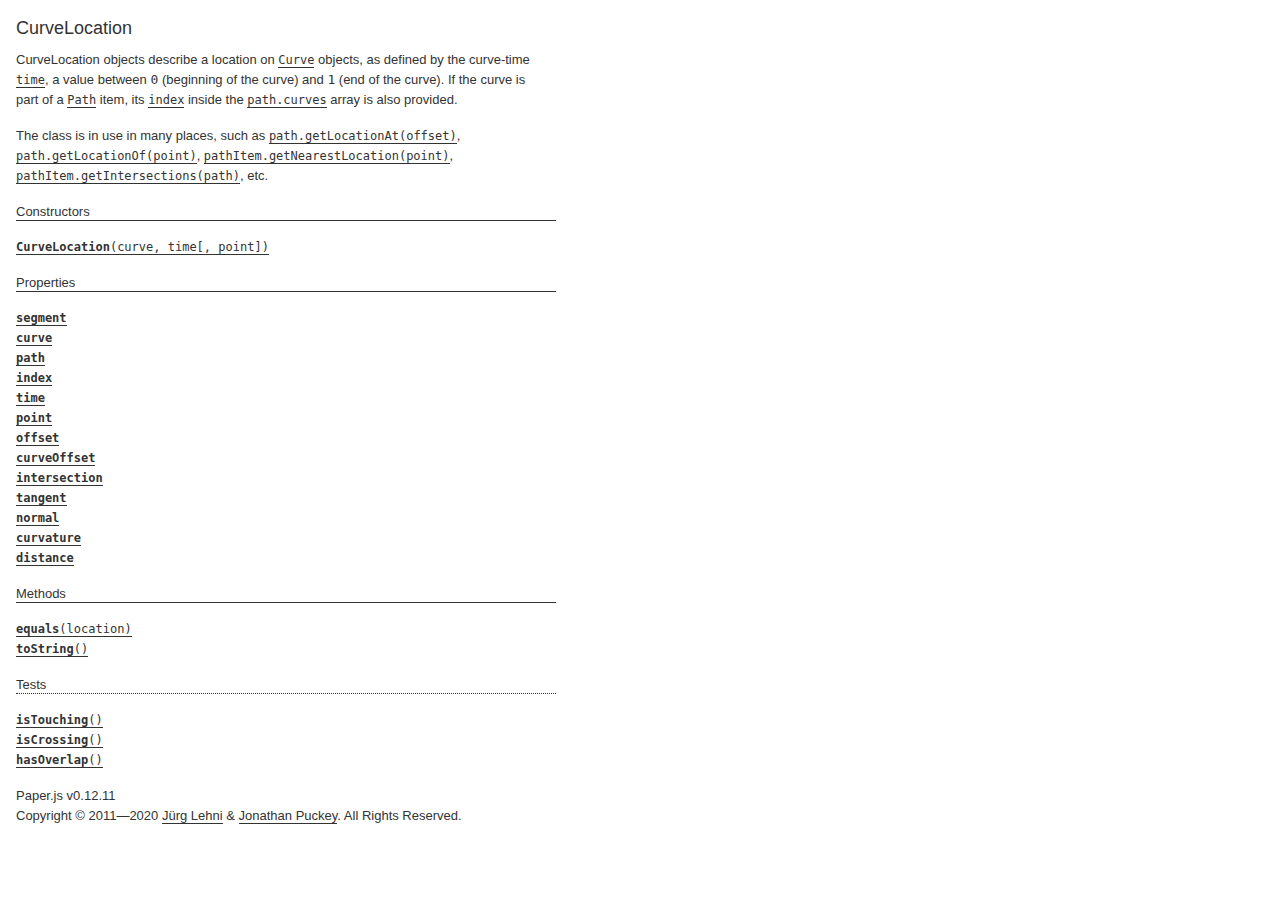
<file: Web Developer Bootcamp FrontEnd/Patatap Project/Assets/js/lib/Paper/docs/classes/CurveLocation.html>
<!DOCTYPE html>
<html>
<head>
<meta charset="UTF-8">
<title>CurveLocation</title>
<base target="class-frame">
<link href="../assets/css/docs.css" rel="stylesheet" type="text/css">
<script src="../assets/js/paper.js"></script>
<script src="../assets/js/jquery.js"></script>
<script src="../assets/js/codemirror.js"></script>
<script src="../assets/js/docs.js"></script>
</head>
<body>
<article class="reference"> 
<div class="reference-class">
<h1>CurveLocation</h1>

<p>CurveLocation objects describe a location on <a href="../classes/Curve.html"><tt>Curve</tt></a> objects, as  defined by the curve-time <a href="../classes/CurveLocation.html#time"><tt>time</tt></a>, a value between <code>0</code> (beginning  of the curve) and <code>1</code> (end of the curve). If the curve is part of a  <a href="../classes/Path.html"><tt>Path</tt></a> item, its <a href="../classes/CurveLocation.html#index"><tt>index</tt></a> inside the <a href="../classes/Path.html#curves"><tt>path.curves</tt></a>  array is also provided.</p>
<p>The class is in use in many places, such as <a href="../classes/Path.html#getlocationat-offset"><tt>path.getLocationAt(offset)</tt></a>, <a href="../classes/Path.html#getlocationof-point"><tt>path.getLocationOf(point)</tt></a>, <a href="../classes/PathItem.html#getnearestlocation-point"><tt>pathItem.getNearestLocation(point)</tt></a>, <a href="../classes/PathItem.html#getintersections-path"><tt>pathItem.getIntersections(path)</tt></a>, etc.</p>

</div>

<!-- =============================== constructors ========================== -->
<div class="reference-members">
	<h2>Constructors</h2>
	
		
<div id="curvelocation-curve-time" class="member">
<div class="member-link">
<a name="curvelocation-curve-time" href="#curvelocation-curve-time"><tt><b>CurveLocation</b>(curve, time[, point])</tt></a>
</div>
<div class="member-description hidden">
<div class="member-text">
    <p>Creates a new CurveLocation object.</p>
    
    
<ul class="member-list">
	<h4>Parameters:</h4>
	
	<li>
<tt>curve:</tt> 
<a href="../classes/Curve.html"><tt>Curve</tt></a>


</li>
	
	<li>
<tt>time:</tt> 
<tt>Number</tt>


</li>
	
	<li>
<tt>point:</tt> 
<a href="../classes/Point.html"><tt>Point</tt></a>

&mdash;&nbsp;optional
</li>
	
</ul>

    
	<ul class="member-list">
		<h4>Returns:</h4>
		
			<li>
<tt><a href="../classes/CurveLocation.html"><tt>CurveLocation</tt></a></tt>
</li>

		
	</ul>



    
    
</div>
</div>
</div>
	
</div>





<!-- ================================ properties =========================== -->
	<div class="reference-members">
		<h2>Properties</h2>
		
			
<div id="segment" class="member">
<div class="member-link">
<a name="segment" href="#segment"><tt><b>segment</b></tt></a>
</div>
<div class="member-description hidden">

<div class="member-text">
	<p>The segment of the curve which is closer to the described location.</p>
	
		<p>Read only.</p>
	
	
	
	<ul class="member-list">
		<h4>Type:</h4>
		<li>
			<a href="../classes/Segment.html"><tt>Segment</tt></a>
		</li>
	</ul>
    
	
	
</div>

</div>
</div>
		
			
<div id="curve" class="member">
<div class="member-link">
<a name="curve" href="#curve"><tt><b>curve</b></tt></a>
</div>
<div class="member-description hidden">

<div class="member-text">
	<p>The curve that this location belongs to.</p>
	
		<p>Read only.</p>
	
	
	
	<ul class="member-list">
		<h4>Type:</h4>
		<li>
			<a href="../classes/Curve.html"><tt>Curve</tt></a>
		</li>
	</ul>
    
	
	
</div>

</div>
</div>
		
			
<div id="path" class="member">
<div class="member-link">
<a name="path" href="#path"><tt><b>path</b></tt></a>
</div>
<div class="member-description hidden">

<div class="member-text">
	<p>The path that this locations is situated on.</p>
	
		<p>Read only.</p>
	
	
	
	<ul class="member-list">
		<h4>Type:</h4>
		<li>
			<a href="../classes/Path.html"><tt>Path</tt></a>
		</li>
	</ul>
    
	
	
</div>

</div>
</div>
		
			
<div id="index" class="member">
<div class="member-link">
<a name="index" href="#index"><tt><b>index</b></tt></a>
</div>
<div class="member-description hidden">

<div class="member-text">
	<p>The index of the <a href="../classes/CurveLocation.html#curve"><tt>curve</tt></a> within the <a href="../classes/Path.html#curves"><tt>path.curves</tt></a> list, if it is part of a <a href="../classes/Path.html"><tt>Path</tt></a> item.</p>
	
		<p>Read only.</p>
	
	
	
	<ul class="member-list">
		<h4>Type:</h4>
		<li>
			<tt>Number</tt>
		</li>
	</ul>
    
	
	
</div>

</div>
</div>
		
			
<div id="time" class="member">
<div class="member-link">
<a name="time" href="#time"><tt><b>time</b></tt></a>
</div>
<div class="member-description hidden">

<div class="member-text">
	<p>The curve-time parameter, as used by various bezier curve calculations. It is value between <code>0</code> (beginning of the curve) and <code>1</code> (end of the curve).</p>
	
		<p>Read only.</p>
	
	
	
	<ul class="member-list">
		<h4>Type:</h4>
		<li>
			<tt>Number</tt>
		</li>
	</ul>
    
	
	
</div>

</div>
</div>
		
			
<div id="point" class="member">
<div class="member-link">
<a name="point" href="#point"><tt><b>point</b></tt></a>
</div>
<div class="member-description hidden">

<div class="member-text">
	<p>The point which is defined by the <a href="../classes/CurveLocation.html#curve"><tt>curve</tt></a> and <a href="../classes/CurveLocation.html#time"><tt>time</tt></a>.</p>
	
		<p>Read only.</p>
	
	
	
	<ul class="member-list">
		<h4>Type:</h4>
		<li>
			<a href="../classes/Point.html"><tt>Point</tt></a>
		</li>
	</ul>
    
	
	
</div>

</div>
</div>
		
			
<div id="offset" class="member">
<div class="member-link">
<a name="offset" href="#offset"><tt><b>offset</b></tt></a>
</div>
<div class="member-description hidden">

<div class="member-text">
	<p>The length of the path from its beginning up to the location described by this object. If the curve is not part of a path, then the length within the curve is returned instead.</p>
	
		<p>Read only.</p>
	
	
	
	<ul class="member-list">
		<h4>Type:</h4>
		<li>
			<tt>Number</tt>
		</li>
	</ul>
    
	
	
</div>

</div>
</div>
		
			
<div id="curveoffset" class="member">
<div class="member-link">
<a name="curveoffset" href="#curveoffset"><tt><b>curveOffset</b></tt></a>
</div>
<div class="member-description hidden">

<div class="member-text">
	<p>The length of the curve from its beginning up to the location described by this object.</p>
	
		<p>Read only.</p>
	
	
	
	<ul class="member-list">
		<h4>Type:</h4>
		<li>
			<tt>Number</tt>
		</li>
	</ul>
    
	
	
</div>

</div>
</div>
		
			
<div id="intersection" class="member">
<div class="member-link">
<a name="intersection" href="#intersection"><tt><b>intersection</b></tt></a>
</div>
<div class="member-description hidden">

<div class="member-text">
	<p>The curve location on the intersecting curve, if this location is the result of a call to <a href="../classes/PathItem.html#getintersections-path"><tt>pathItem.getIntersections(path)</tt></a> / <a href="../classes/Curve.html#getintersections-curve"><tt>curve.getIntersections(curve)</tt></a>.</p>
	
		<p>Read only.</p>
	
	
	
	<ul class="member-list">
		<h4>Type:</h4>
		<li>
			<a href="../classes/CurveLocation.html"><tt>CurveLocation</tt></a>
		</li>
	</ul>
    
	
	
</div>

</div>
</div>
		
			
<div id="tangent" class="member">
<div class="member-link">
<a name="tangent" href="#tangent"><tt><b>tangent</b></tt></a>
</div>
<div class="member-description hidden">

<div class="member-text">
	<p>The tangential vector to the <a href="../classes/CurveLocation.html#curve"><tt>curve</tt></a> at the given location.</p>
	
		<p>Read only.</p>
	
	
	
	<ul class="member-list">
		<h4>Type:</h4>
		<li>
			<a href="../classes/Point.html"><tt>Point</tt></a>
		</li>
	</ul>
    
	
	
</div>

</div>
</div>
		
			
<div id="normal" class="member">
<div class="member-link">
<a name="normal" href="#normal"><tt><b>normal</b></tt></a>
</div>
<div class="member-description hidden">

<div class="member-text">
	<p>The normal vector to the <a href="../classes/CurveLocation.html#curve"><tt>curve</tt></a> at the given location.</p>
	
		<p>Read only.</p>
	
	
	
	<ul class="member-list">
		<h4>Type:</h4>
		<li>
			<a href="../classes/Point.html"><tt>Point</tt></a>
		</li>
	</ul>
    
	
	
</div>

</div>
</div>
		
			
<div id="curvature" class="member">
<div class="member-link">
<a name="curvature" href="#curvature"><tt><b>curvature</b></tt></a>
</div>
<div class="member-description hidden">

<div class="member-text">
	<p>The curvature of the <a href="../classes/CurveLocation.html#curve"><tt>curve</tt></a> at the given location.</p>
	
		<p>Read only.</p>
	
	
	
	<ul class="member-list">
		<h4>Type:</h4>
		<li>
			<tt>Number</tt>
		</li>
	</ul>
    
	
	
</div>

</div>
</div>
		
			
<div id="distance" class="member">
<div class="member-link">
<a name="distance" href="#distance"><tt><b>distance</b></tt></a>
</div>
<div class="member-description hidden">

<div class="member-text">
	<p>The distance from the queried point to the returned location.</p>
	
		<p>Read only.</p>
	
	
	
	<ul class="member-list">
		<h4>Type:</h4>
		<li>
			<tt>Number</tt>
		</li>
	</ul>
    
	
	<ul class="member-list">
		<h4>See also:</h4>
		
			<li><tt><a href="../classes/Curve.html#getnearestlocation-point"><tt>curve.getNearestLocation(point)</tt></a></tt></li>
		
			<li><tt><a href="../classes/PathItem.html#getnearestlocation-point"><tt>pathItem.getNearestLocation(point)</tt></a></tt></li>
		
	</ul>

	
</div>

</div>
</div>
		
	</div>





<!-- ============================== methods ================================ -->
	<div class="reference-members">
		<h2>Methods</h2>
		
	
<div id="equals-location" class="member">
<div class="member-link">
<a name="equals-location" href="#equals-location"><tt><b>equals</b>(location)</tt></a>
</div>
<div class="member-description hidden">
<div class="member-text">
	<p>Checks whether tow CurveLocation objects are describing the same location on a path, by applying the same tolerances as elsewhere when dealing with curve-time parameters.</p>
    
	
<ul class="member-list">
	<h4>Parameters:</h4>
	
	<li>
<tt>location:</tt> 
<a href="../classes/CurveLocation.html"><tt>CurveLocation</tt></a>


</li>
	
</ul>

	
	<ul class="member-list">
		<h4>Returns:</h4>
		
			<li>
<tt><tt>Boolean</tt></tt>&nbsp;&mdash;&nbsp;<tt>true</tt> if the locations are equal, <tt>false</tt> otherwise
</li>

		
	</ul>



	
	
</div>
</div>
</div>

	
<div id="tostring" class="member">
<div class="member-link">
<a name="tostring" href="#tostring"><tt><b>toString</b>()</tt></a>
</div>
<div class="member-description hidden">
<div class="member-text">
	
    
	
	
	<ul class="member-list">
		<h4>Returns:</h4>
		
			<li>
<tt><tt>String</tt></tt>&nbsp;&mdash;&nbsp;a string representation of the curve location
</li>

		
	</ul>



	
	
</div>
</div>
</div>

	
<h3>Tests</h3>

<div id="istouching" class="member">
<div class="member-link">
<a name="istouching" href="#istouching"><tt><b>isTouching</b>()</tt></a>
</div>
<div class="member-description hidden">
<div class="member-text">
	<p>Checks if the location is an intersection with another curve and is merely touching the other curve, as opposed to crossing it.</p>
    
	
	
	<ul class="member-list">
		<h4>Returns:</h4>
		
			<li>
<tt><tt>Boolean</tt></tt>&nbsp;&mdash;&nbsp;<tt>true</tt> if the location is an intersection that is merely touching another curve, <tt>false</tt> otherwise
</li>

		
	</ul>



	
	<ul class="member-list">
		<h4>See also:</h4>
		
			<li><tt><a href="../classes/CurveLocation.html#iscrossing"><tt>isCrossing</tt></a>()</tt></li>
		
	</ul>

	
</div>
</div>
</div>

	
<div id="iscrossing" class="member">
<div class="member-link">
<a name="iscrossing" href="#iscrossing"><tt><b>isCrossing</b>()</tt></a>
</div>
<div class="member-description hidden">
<div class="member-text">
	<p>Checks if the location is an intersection with another curve and is crossing the other curve, as opposed to just touching it.</p>
    
	
	
	<ul class="member-list">
		<h4>Returns:</h4>
		
			<li>
<tt><tt>Boolean</tt></tt>&nbsp;&mdash;&nbsp;<tt>true</tt> if the location is an intersection that is crossing another curve, <tt>false</tt> otherwise
</li>

		
	</ul>



	
	<ul class="member-list">
		<h4>See also:</h4>
		
			<li><tt><a href="../classes/CurveLocation.html#istouching"><tt>isTouching</tt></a>()</tt></li>
		
	</ul>

	
</div>
</div>
</div>

	
<div id="hasoverlap" class="member">
<div class="member-link">
<a name="hasoverlap" href="#hasoverlap"><tt><b>hasOverlap</b>()</tt></a>
</div>
<div class="member-description hidden">
<div class="member-text">
	<p>Checks if the location is an intersection with another curve and is part of an overlap between the two involved paths.</p>
    
	
	
	<ul class="member-list">
		<h4>Returns:</h4>
		
			<li>
<tt><tt>Boolean</tt></tt>&nbsp;&mdash;&nbsp;<tt>true</tt> if the location is an intersection that is part of an overlap between the two involved paths, <tt>false</tt> otherwise
</li>

		
	</ul>



	
	<ul class="member-list">
		<h4>See also:</h4>
		
			<li><tt><a href="../classes/CurveLocation.html#iscrossing"><tt>isCrossing</tt></a>()</tt></li>
		
			<li><tt><a href="../classes/CurveLocation.html#istouching"><tt>isTouching</tt></a>()</tt></li>
		
	</ul>

	
</div>
</div>
</div>


		
	</div>




<!-- =========================== copyright notice ========================== -->
<p class="footer">
Paper.js v0.12.11<br>
Copyright &#169; 2011—2020 <a href="http://www.lehni.org" target="_blank">J&uuml;rg Lehni</a> &amp; <a href="http://www.jonathanpuckey.com" target="_blank">Jonathan Puckey</a>. All Rights Reserved.</p>
<div class="content-end"></div>


</article>
</body>
</file>
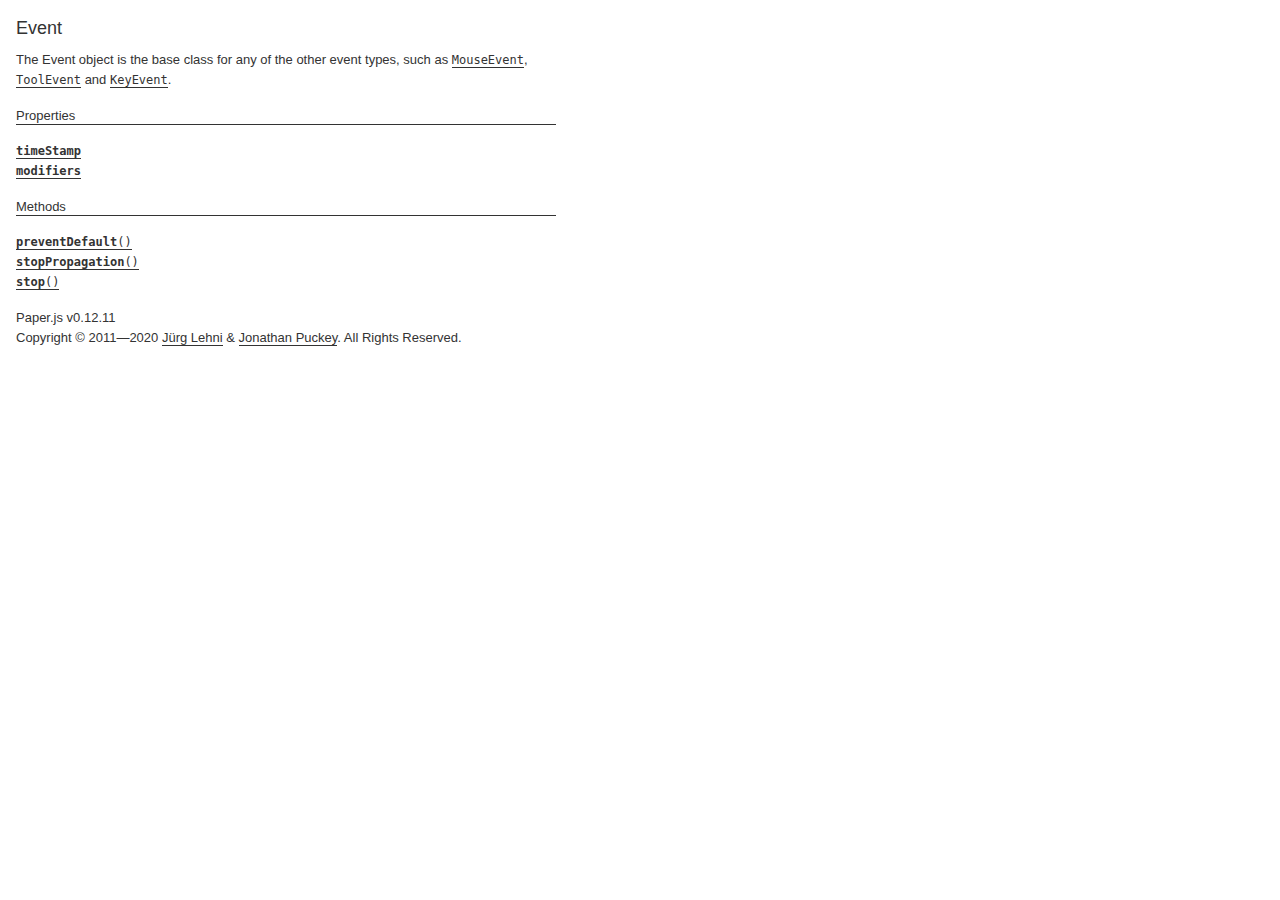
<file: Web Developer Bootcamp FrontEnd/Patatap Project/Assets/js/lib/Paper/docs/classes/Event.html>
<!DOCTYPE html>
<html>
<head>
<meta charset="UTF-8">
<title>Event</title>
<base target="class-frame">
<link href="../assets/css/docs.css" rel="stylesheet" type="text/css">
<script src="../assets/js/paper.js"></script>
<script src="../assets/js/jquery.js"></script>
<script src="../assets/js/codemirror.js"></script>
<script src="../assets/js/docs.js"></script>
</head>
<body>
<article class="reference"> 
<div class="reference-class">
<h1>Event</h1>

<p>The Event object is the base class for any of the other event types, such as <a href="../classes/MouseEvent.html"><tt>MouseEvent</tt></a>, <a href="../classes/ToolEvent.html"><tt>ToolEvent</tt></a> and <a href="../classes/KeyEvent.html"><tt>KeyEvent</tt></a>.</p>

</div>





<!-- ================================ properties =========================== -->
	<div class="reference-members">
		<h2>Properties</h2>
		
			
<div id="timestamp" class="member">
<div class="member-link">
<a name="timestamp" href="#timestamp"><tt><b>timeStamp</b></tt></a>
</div>
<div class="member-description hidden">

<div class="member-text">
	<p>The time at which the event was created, in milliseconds since the epoch.</p>
	
		<p>Read only.</p>
	
	
	
	<ul class="member-list">
		<h4>Type:</h4>
		<li>
			<tt>Number</tt>
		</li>
	</ul>
    
	
	
</div>

</div>
</div>
		
			
<div id="modifiers" class="member">
<div class="member-link">
<a name="modifiers" href="#modifiers"><tt><b>modifiers</b></tt></a>
</div>
<div class="member-description hidden">

<div class="member-text">
	<p>The current state of the keyboard modifiers.</p>
	
		<p>Read only.</p>
	
	
	
	<ul class="member-list">
		<h4>Type:</h4>
		<li>
			<tt>object</tt>
		</li>
	</ul>
    
	
	<ul class="member-list">
		<h4>See also:</h4>
		
			<li><tt><a href="../classes/Key.html#modifiers"><tt>Key.modifiers</tt></a></tt></li>
		
	</ul>

	
</div>

</div>
</div>
		
	</div>





<!-- ============================== methods ================================ -->
	<div class="reference-members">
		<h2>Methods</h2>
		
	
<div id="preventdefault" class="member">
<div class="member-link">
<a name="preventdefault" href="#preventdefault"><tt><b>preventDefault</b>()</tt></a>
</div>
<div class="member-description hidden">
<div class="member-text">
	<p>Cancels the event if it is cancelable, without stopping further propagation of the event.</p>
    
	
	


	
	
</div>
</div>
</div>

	
<div id="stoppropagation" class="member">
<div class="member-link">
<a name="stoppropagation" href="#stoppropagation"><tt><b>stopPropagation</b>()</tt></a>
</div>
<div class="member-description hidden">
<div class="member-text">
	<p>Prevents further propagation of the current event.</p>
    
	
	


	
	
</div>
</div>
</div>

	
<div id="stop" class="member">
<div class="member-link">
<a name="stop" href="#stop"><tt><b>stop</b>()</tt></a>
</div>
<div class="member-description hidden">
<div class="member-text">
	<p>Cancels the event if it is cancelable, and stops stopping further propagation of the event. This is has the same effect as calling both <a href="../classes/Event.html#stoppropagation"><tt>stopPropagation</tt></a>() and <a href="../classes/Event.html#preventdefault"><tt>preventDefault</tt></a>().</p>
<p>Any handler can also return <code>false</code> to indicate that <code>stop()</code> should be called right after.</p>
    
	
	


	
	
</div>
</div>
</div>


		
	</div>




<!-- =========================== copyright notice ========================== -->
<p class="footer">
Paper.js v0.12.11<br>
Copyright &#169; 2011—2020 <a href="http://www.lehni.org" target="_blank">J&uuml;rg Lehni</a> &amp; <a href="http://www.jonathanpuckey.com" target="_blank">Jonathan Puckey</a>. All Rights Reserved.</p>
<div class="content-end"></div>


</article>
</body>
</file>
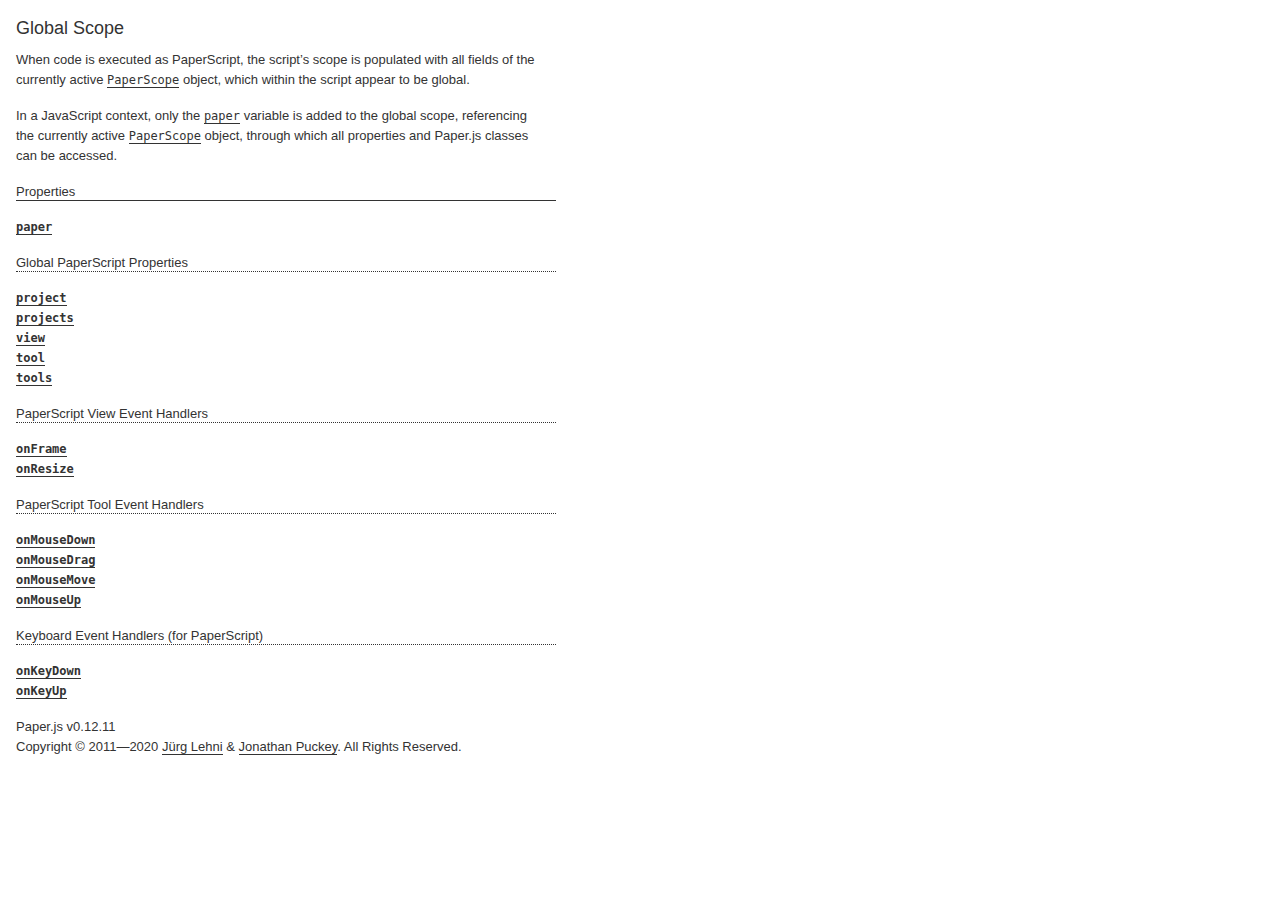
<file: Web Developer Bootcamp FrontEnd/Patatap Project/Assets/js/lib/Paper/docs/classes/global.html>
<!DOCTYPE html>
<html>
<head>
<meta charset="UTF-8">
<title>_global_</title>
<base target="class-frame">
<link href="../assets/css/docs.css" rel="stylesheet" type="text/css">
<script src="../assets/js/paper.js"></script>
<script src="../assets/js/jquery.js"></script>
<script src="../assets/js/codemirror.js"></script>
<script src="../assets/js/docs.js"></script>
</head>
<body>
<article class="reference"> 
<div class="reference-class">
<h1>Global Scope</h1>

<p>When code is executed as PaperScript, the script&rsquo;s scope is populated with all fields of the currently active <a href="../classes/PaperScope.html"><tt>PaperScope</tt></a> object, which within the script appear to be global.</p>
<p>In a JavaScript context, only the <a href="../classes/global.html#paper"><tt>paper</tt></a> variable is added to the global scope, referencing the currently active <a href="../classes/PaperScope.html"><tt>PaperScope</tt></a> object, through which all properties and Paper.js classes can be accessed.</p>

</div>





<!-- ================================ properties =========================== -->
	<div class="reference-members">
		<h2>Properties</h2>
		
			
<div id="paper" class="member">
<div class="member-link">
<a name="paper" href="#paper"><tt><b>paper</b></tt></a>
</div>
<div class="member-description hidden">

<div class="member-text">
	<p>A reference to the currently active <a href="../classes/PaperScope.html"><tt>PaperScope</tt></a> object.</p>
	
	
	
	<ul class="member-list">
		<h4>Type:</h4>
		<li>
			<a href="../classes/PaperScope.html"><tt>PaperScope</tt></a>
		</li>
	</ul>
    
	
	
</div>

</div>
</div>
		
			
	<h3>Global PaperScript Properties</h3>

<div id="project" class="member">
<div class="member-link">
<a name="project" href="#project"><tt><b>project</b></tt></a>
</div>
<div class="member-description hidden">

<div class="member-text">
	<p>The project for which the PaperScript is executed.</p>
<p>Note that when working with multiple projects, this does not necessarily reflect the currently active project. For this, use <a href="../classes/PaperScope.html#project"><tt>paperScope.project</tt></a> instead.</p>
	
	
	
	<ul class="member-list">
		<h4>Type:</h4>
		<li>
			<a href="../classes/Project.html"><tt>Project</tt></a>
		</li>
	</ul>
    
	
	
</div>

</div>
</div>
		
			
<div id="projects" class="member">
<div class="member-link">
<a name="projects" href="#projects"><tt><b>projects</b></tt></a>
</div>
<div class="member-description hidden">

<div class="member-text">
	<p>The list of all open projects within the current Paper.js context.</p>
	
	
	
	<ul class="member-list">
		<h4>Type:</h4>
		<li>
			Array of <a href="../classes/Project.html"><tt>Project</tt></a> objects
		</li>
	</ul>
    
	
	
</div>

</div>
</div>
		
			
<div id="view" class="member">
<div class="member-link">
<a name="view" href="#view"><tt><b>view</b></tt></a>
</div>
<div class="member-description hidden">

<div class="member-text">
	<p>The reference to the project&rsquo;s view.</p>
<p>Note that when working with multiple projects, this does not necessarily reflect the view of the currently active project. For this, use <a href="../classes/PaperScope.html#view"><tt>paperScope.view</tt></a> instead.</p>
	
		<p>Read only.</p>
	
	
	
	<ul class="member-list">
		<h4>Type:</h4>
		<li>
			<a href="../classes/View.html"><tt>View</tt></a>
		</li>
	</ul>
    
	
	
</div>

</div>
</div>
		
			
<div id="tool" class="member">
<div class="member-link">
<a name="tool" href="#tool"><tt><b>tool</b></tt></a>
</div>
<div class="member-description hidden">

<div class="member-text">
	<p>The reference to the tool object which is automatically created when global tool event handlers are defined.</p>
<p>Note that when working with multiple tools, this does not necessarily reflect the currently active tool. For this, use <a href="../classes/PaperScope.html#tool"><tt>paperScope.tool</tt></a> instead.</p>
	
	
	
	<ul class="member-list">
		<h4>Type:</h4>
		<li>
			<a href="../classes/Tool.html"><tt>Tool</tt></a>
		</li>
	</ul>
    
	
	
</div>

</div>
</div>
		
			
<div id="tools" class="member">
<div class="member-link">
<a name="tools" href="#tools"><tt><b>tools</b></tt></a>
</div>
<div class="member-description hidden">

<div class="member-text">
	<p>The list of available tools.</p>
	
	
	
	<ul class="member-list">
		<h4>Type:</h4>
		<li>
			Array of <a href="../classes/Tool.html"><tt>Tool</tt></a> objects
		</li>
	</ul>
    
	
	
</div>

</div>
</div>
		
			
	<h3>PaperScript View Event Handlers</h3>

<div id="onframe" class="member">
<div class="member-link">
<a name="onframe" href="#onframe"><tt><b>onFrame</b></tt></a>
</div>
<div class="member-description hidden">

<div class="member-text">
	<p>A global reference to the <a href="../classes/View.html#onframe"><tt>view.onFrame</tt></a> handler function.</p>
	
	
	
	<ul class="member-list">
		<h4>Type:</h4>
		<li>
			<tt>Function</tt>
		</li>
	</ul>
    
	
	
</div>

</div>
</div>
		
			
<div id="onresize" class="member">
<div class="member-link">
<a name="onresize" href="#onresize"><tt><b>onResize</b></tt></a>
</div>
<div class="member-description hidden">

<div class="member-text">
	<p>A reference to the <a href="../classes/View.html#onresize"><tt>view.onResize</tt></a> handler function.</p>
	
	
	
	<ul class="member-list">
		<h4>Type:</h4>
		<li>
			<tt>Function</tt>
		</li>
	</ul>
    
	
	
</div>

</div>
</div>
		
			
	<h3>PaperScript Tool Event Handlers</h3>

<div id="onmousedown" class="member">
<div class="member-link">
<a name="onmousedown" href="#onmousedown"><tt><b>onMouseDown</b></tt></a>
</div>
<div class="member-description hidden">

<div class="member-text">
	<p>A reference to the <a href="../classes/Tool.html#onmousedown"><tt>tool.onMouseDown</tt></a> handler function.</p>
	
	
	
	<ul class="member-list">
		<h4>Type:</h4>
		<li>
			<tt>Function</tt>
		</li>
	</ul>
    
	
	
</div>

</div>
</div>
		
			
<div id="onmousedrag" class="member">
<div class="member-link">
<a name="onmousedrag" href="#onmousedrag"><tt><b>onMouseDrag</b></tt></a>
</div>
<div class="member-description hidden">

<div class="member-text">
	<p>A reference to the <a href="../classes/Tool.html#onmousedrag"><tt>tool.onMouseDrag</tt></a> handler function.</p>
	
	
	
	<ul class="member-list">
		<h4>Type:</h4>
		<li>
			<tt>Function</tt>
		</li>
	</ul>
    
	
	
</div>

</div>
</div>
		
			
<div id="onmousemove" class="member">
<div class="member-link">
<a name="onmousemove" href="#onmousemove"><tt><b>onMouseMove</b></tt></a>
</div>
<div class="member-description hidden">

<div class="member-text">
	<p>A reference to the <a href="../classes/Tool.html#onmousemove"><tt>tool.onMouseMove</tt></a> handler function.</p>
	
	
	
	<ul class="member-list">
		<h4>Type:</h4>
		<li>
			<tt>Function</tt>
		</li>
	</ul>
    
	
	
</div>

</div>
</div>
		
			
<div id="onmouseup" class="member">
<div class="member-link">
<a name="onmouseup" href="#onmouseup"><tt><b>onMouseUp</b></tt></a>
</div>
<div class="member-description hidden">

<div class="member-text">
	<p>A reference to the <a href="../classes/Tool.html#onmouseup"><tt>tool.onMouseUp</tt></a> handler function.</p>
	
	
	
	<ul class="member-list">
		<h4>Type:</h4>
		<li>
			<tt>Function</tt>
		</li>
	</ul>
    
	
	
</div>

</div>
</div>
		
			
	<h3>Keyboard Event Handlers (for PaperScript)</h3>

<div id="onkeydown" class="member">
<div class="member-link">
<a name="onkeydown" href="#onkeydown"><tt><b>onKeyDown</b></tt></a>
</div>
<div class="member-description hidden">

<div class="member-text">
	<p>A reference to the <a href="../classes/Tool.html#onkeydown"><tt>tool.onKeyDown</tt></a> handler function.</p>
	
	
	
	<ul class="member-list">
		<h4>Type:</h4>
		<li>
			<tt>Function</tt>
		</li>
	</ul>
    
	
	
</div>

</div>
</div>
		
			
<div id="onkeyup" class="member">
<div class="member-link">
<a name="onkeyup" href="#onkeyup"><tt><b>onKeyUp</b></tt></a>
</div>
<div class="member-description hidden">

<div class="member-text">
	<p>A reference to the <a href="../classes/Tool.html#onkeyup"><tt>tool.onKeyUp</tt></a> handler function.</p>
	
	
	
	<ul class="member-list">
		<h4>Type:</h4>
		<li>
			<tt>Function</tt>
		</li>
	</ul>
    
	
	
</div>

</div>
</div>
		
	</div>








<!-- =========================== copyright notice ========================== -->
<p class="footer">
Paper.js v0.12.11<br>
Copyright &#169; 2011—2020 <a href="http://www.lehni.org" target="_blank">J&uuml;rg Lehni</a> &amp; <a href="http://www.jonathanpuckey.com" target="_blank">Jonathan Puckey</a>. All Rights Reserved.</p>
<div class="content-end"></div>


</article>
</body>
</file>
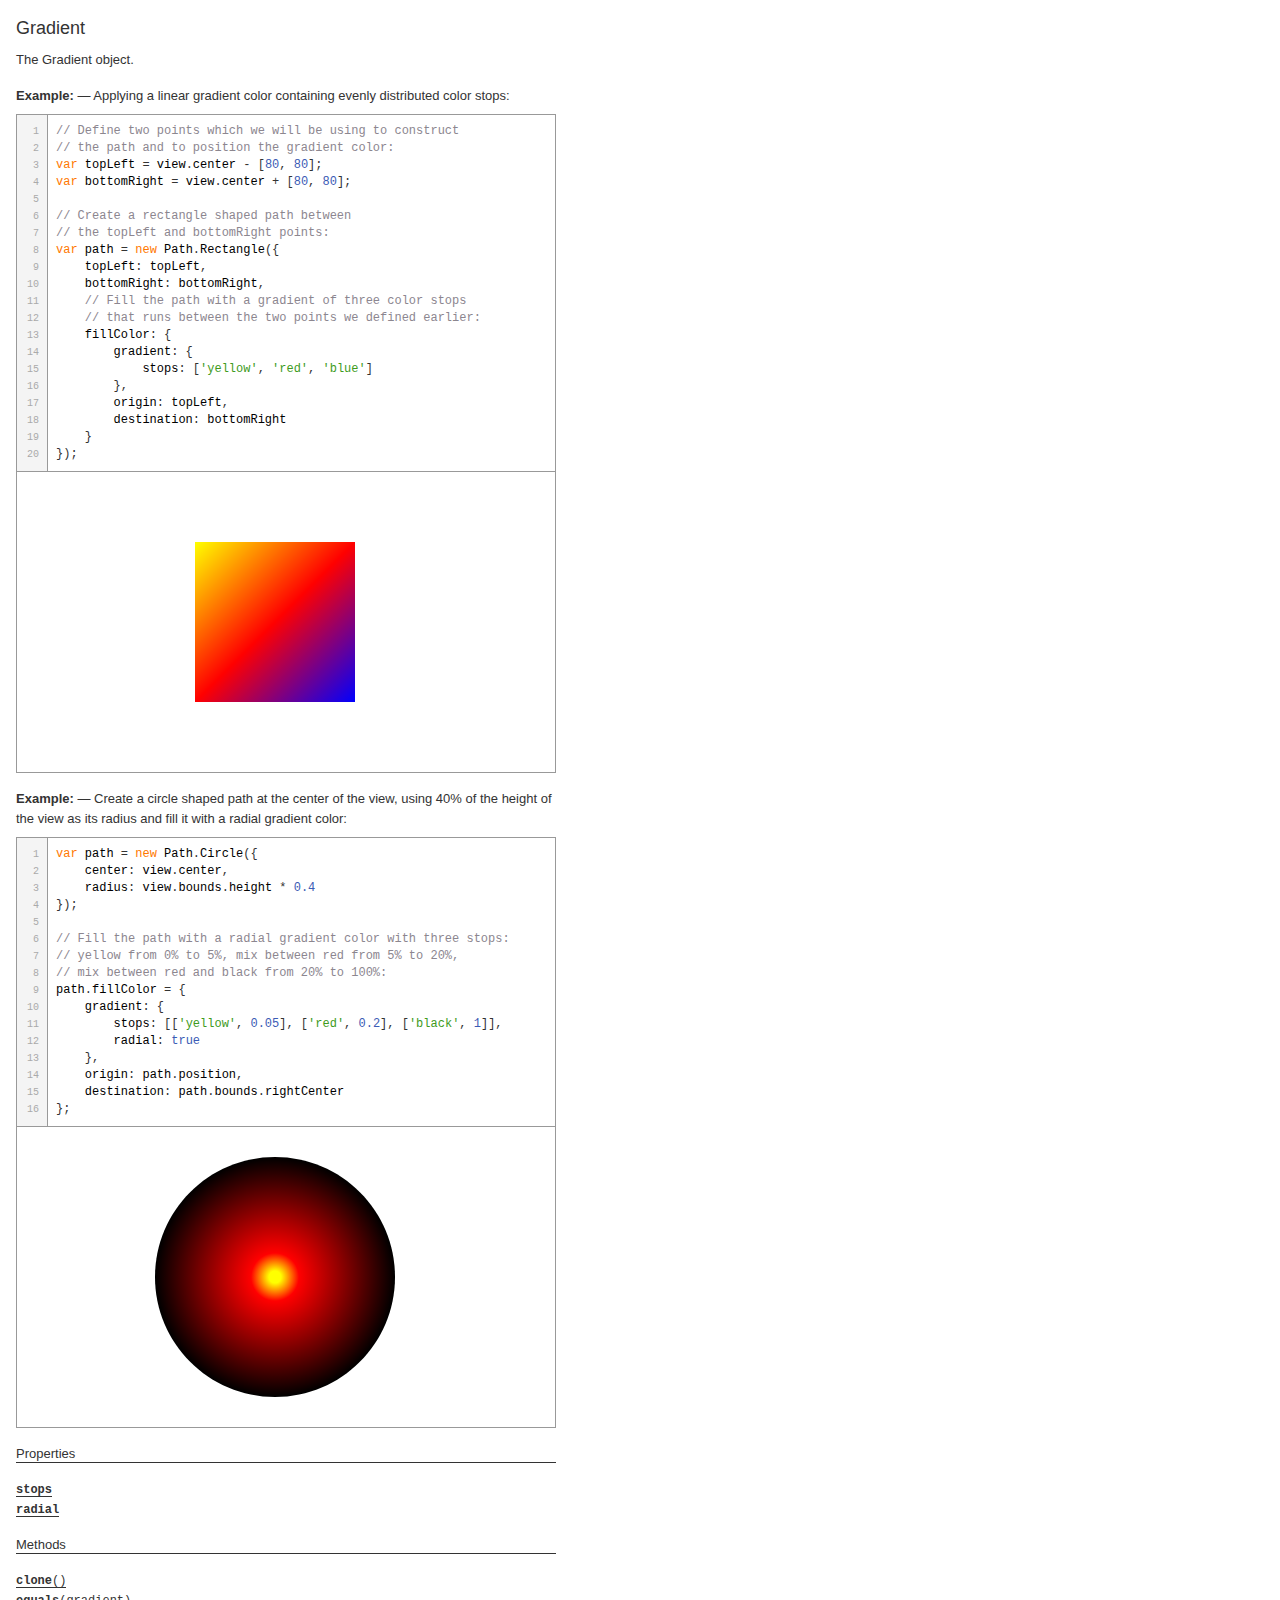
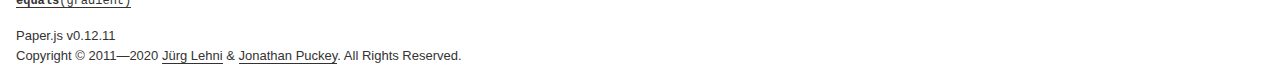
<file: Web Developer Bootcamp FrontEnd/Patatap Project/Assets/js/lib/Paper/docs/classes/Gradient.html>
<!DOCTYPE html>
<html>
<head>
<meta charset="UTF-8">
<title>Gradient</title>
<base target="class-frame">
<link href="../assets/css/docs.css" rel="stylesheet" type="text/css">
<script src="../assets/js/paper.js"></script>
<script src="../assets/js/jquery.js"></script>
<script src="../assets/js/codemirror.js"></script>
<script src="../assets/js/docs.js"></script>
</head>
<body>
<article class="reference"> 
<div class="reference-class">
<h1>Gradient</h1>

<p>The Gradient object.</p>
<h4>Example:<span class="description">Applying a linear gradient color containing evenly distributed color stops:</span></h4>

<div class="paperscript split">

<div class="buttons">
<div class="button run">Run</div>
</div>

<script type="text/paperscript" canvas="canvas-0">
// Define two points which we will be using to construct
// the path and to position the gradient color:
var topLeft = view.center - [80, 80];
var bottomRight = view.center + [80, 80];

// Create a rectangle shaped path between
// the topLeft and bottomRight points:
var path = new Path.Rectangle({
    topLeft: topLeft,
    bottomRight: bottomRight,
    // Fill the path with a gradient of three color stops
    // that runs between the two points we defined earlier:
    fillColor: {
        gradient: {
            stops: ['yellow', 'red', 'blue']
        },
        origin: topLeft,
        destination: bottomRight
    }
});
</script>
<div class="canvas"><canvas width="516" height="300" id="canvas-0"></canvas></div>
</div>


<h4>Example:<span class="description">Create a circle shaped path at the center of the view, using 40% of the height of the view as its radius and fill it with a radial gradient color:</span></h4>

<div class="paperscript split">

<div class="buttons">
<div class="button run">Run</div>
</div>

<script type="text/paperscript" canvas="canvas-1">
var path = new Path.Circle({
    center: view.center,
    radius: view.bounds.height * 0.4
});

// Fill the path with a radial gradient color with three stops:
// yellow from 0% to 5%, mix between red from 5% to 20%,
// mix between red and black from 20% to 100%:
path.fillColor = {
    gradient: {
        stops: [['yellow', 0.05], ['red', 0.2], ['black', 1]],
        radial: true
    },
    origin: path.position,
    destination: path.bounds.rightCenter
};
</script>
<div class="canvas"><canvas width="516" height="300" id="canvas-1"></canvas></div>
</div>


</div>





<!-- ================================ properties =========================== -->
	<div class="reference-members">
		<h2>Properties</h2>
		
			
<div id="stops" class="member">
<div class="member-link">
<a name="stops" href="#stops"><tt><b>stops</b></tt></a>
</div>
<div class="member-description hidden">

<div class="member-text">
	<p>The gradient stops on the gradient ramp.</p>
	
	
	
	<ul class="member-list">
		<h4>Type:</h4>
		<li>
			Array of <a href="../classes/GradientStop.html"><tt>GradientStop</tt></a> objects
		</li>
	</ul>
    
	
	
</div>

</div>
</div>
		
			
<div id="radial" class="member">
<div class="member-link">
<a name="radial" href="#radial"><tt><b>radial</b></tt></a>
</div>
<div class="member-description hidden">

<div class="member-text">
	<p>Specifies whether the gradient is radial or linear.</p>
	
	
	
	<ul class="member-list">
		<h4>Type:</h4>
		<li>
			<tt>Boolean</tt>
		</li>
	</ul>
    
	
	
</div>

</div>
</div>
		
	</div>





<!-- ============================== methods ================================ -->
	<div class="reference-members">
		<h2>Methods</h2>
		
	
<div id="clone" class="member">
<div class="member-link">
<a name="clone" href="#clone"><tt><b>clone</b>()</tt></a>
</div>
<div class="member-description hidden">
<div class="member-text">
	
    
	
	
	<ul class="member-list">
		<h4>Returns:</h4>
		
			<li>
<tt><a href="../classes/Gradient.html"><tt>Gradient</tt></a></tt>&nbsp;&mdash;&nbsp;a copy of the gradient
</li>

		
	</ul>



	
	
</div>
</div>
</div>

	
<div id="equals-gradient" class="member">
<div class="member-link">
<a name="equals-gradient" href="#equals-gradient"><tt><b>equals</b>(gradient)</tt></a>
</div>
<div class="member-description hidden">
<div class="member-text">
	<p>Checks whether the gradient is equal to the supplied gradient.</p>
    
	
<ul class="member-list">
	<h4>Parameters:</h4>
	
	<li>
<tt>gradient:</tt> 
<a href="../classes/Gradient.html"><tt>Gradient</tt></a>


</li>
	
</ul>

	
	<ul class="member-list">
		<h4>Returns:</h4>
		
			<li>
<tt><tt>Boolean</tt></tt>&nbsp;&mdash;&nbsp;<tt>true</tt> if they are equal, <tt>false</tt> otherwise
</li>

		
	</ul>



	
	
</div>
</div>
</div>


		
	</div>




<!-- =========================== copyright notice ========================== -->
<p class="footer">
Paper.js v0.12.11<br>
Copyright &#169; 2011—2020 <a href="http://www.lehni.org" target="_blank">J&uuml;rg Lehni</a> &amp; <a href="http://www.jonathanpuckey.com" target="_blank">Jonathan Puckey</a>. All Rights Reserved.</p>
<div class="content-end"></div>


</article>
</body>
</file>
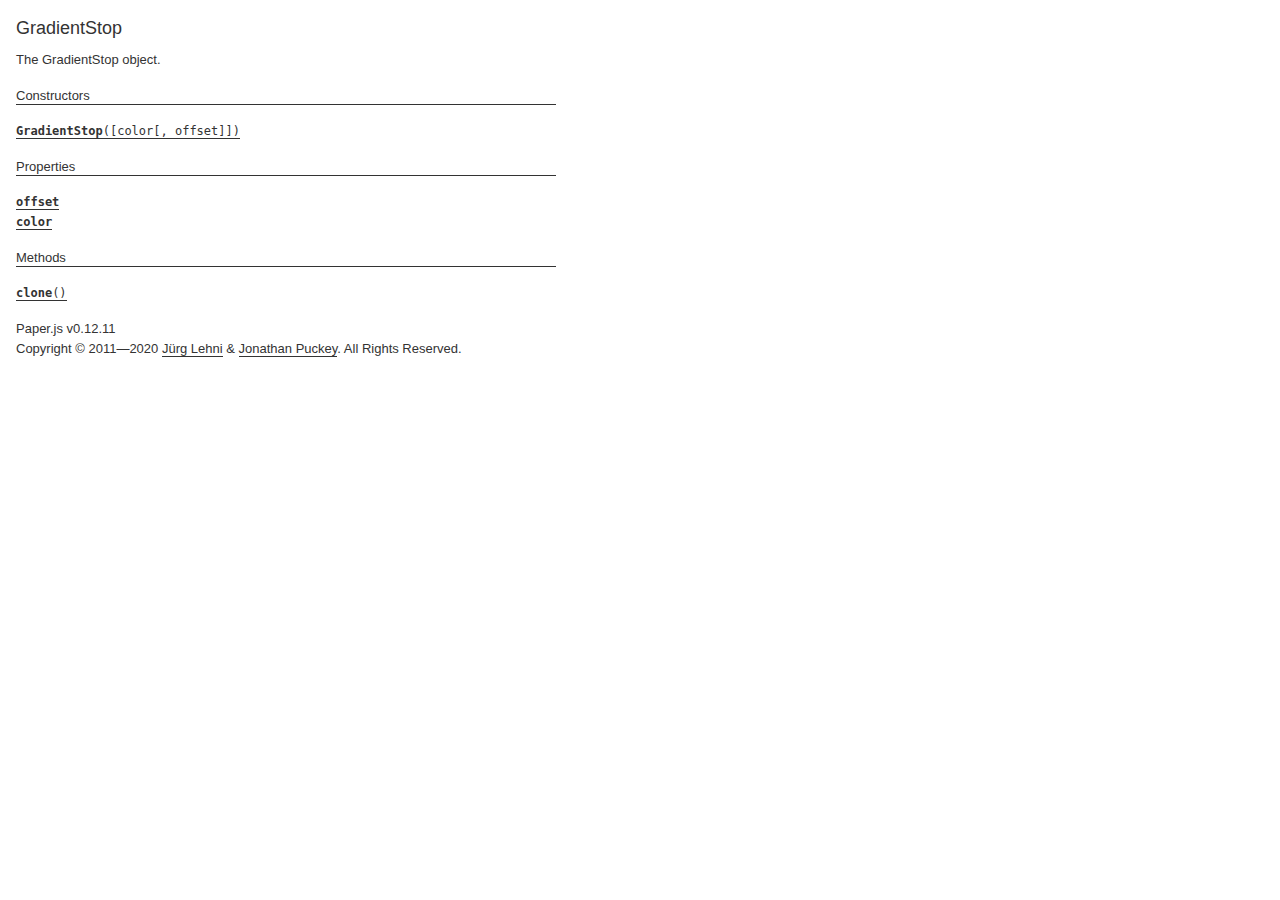
<file: Web Developer Bootcamp FrontEnd/Patatap Project/Assets/js/lib/Paper/docs/classes/GradientStop.html>
<!DOCTYPE html>
<html>
<head>
<meta charset="UTF-8">
<title>GradientStop</title>
<base target="class-frame">
<link href="../assets/css/docs.css" rel="stylesheet" type="text/css">
<script src="../assets/js/paper.js"></script>
<script src="../assets/js/jquery.js"></script>
<script src="../assets/js/codemirror.js"></script>
<script src="../assets/js/docs.js"></script>
</head>
<body>
<article class="reference"> 
<div class="reference-class">
<h1>GradientStop</h1>

<p>The GradientStop object.</p>

</div>

<!-- =============================== constructors ========================== -->
<div class="reference-members">
	<h2>Constructors</h2>
	
		
<div id="gradientstop" class="member">
<div class="member-link">
<a name="gradientstop" href="#gradientstop"><tt><b>GradientStop</b>([color[, offset]])</tt></a>
</div>
<div class="member-description hidden">
<div class="member-text">
    <p>Creates a GradientStop object.</p>
    
    
<ul class="member-list">
	<h4>Parameters:</h4>
	
	<li>
<tt>color:</tt> 
<a href="../classes/Color.html"><tt>Color</tt></a>
&mdash;&nbsp;the color of the stop
&mdash;&nbsp;optional, default: <tt>new Color(0, 0, 0)</tt>
</li>
	
	<li>
<tt>offset:</tt> 
<tt>Number</tt>
&mdash;&nbsp;the position of the stop on the gradient ramp as a value between <code>0</code> and <code>1</code>; <code>null</code> or <code>undefined</code> for automatic assignment.
&mdash;&nbsp;optional, default: <tt>null</tt>
</li>
	
</ul>

    
	<ul class="member-list">
		<h4>Returns:</h4>
		
			<li>
<tt><a href="../classes/GradientStop.html"><tt>GradientStop</tt></a></tt>
</li>

		
	</ul>



    
    
</div>
</div>
</div>
	
</div>





<!-- ================================ properties =========================== -->
	<div class="reference-members">
		<h2>Properties</h2>
		
			
<div id="offset" class="member">
<div class="member-link">
<a name="offset" href="#offset"><tt><b>offset</b></tt></a>
</div>
<div class="member-description hidden">

<div class="member-text">
	<p>The ramp-point of the gradient stop as a value between <code>0</code> and <code>1</code>.</p>
	
	
	
	<ul class="member-list">
		<h4>Type:</h4>
		<li>
			<tt>Number</tt>
		</li>
	</ul>
    
	
	<h4>Example:<span class="description">Animating a gradient's ramp points:</span></h4>

<div class="paperscript split">

<div class="buttons">
<div class="button run">Run</div>
</div>

<script type="text/paperscript" canvas="canvas-0">
// Create a circle shaped path at the center of the view,
// using 40% of the height of the view as its radius
// and fill it with a radial gradient color:
var path = new Path.Circle({
    center: view.center,
    radius: view.bounds.height * 0.4
});

path.fillColor = {
    gradient: {
        stops: [['yellow', 0.05], ['red', 0.2], ['black', 1]],
        radial: true
    },
    origin: path.position,
    destination: path.bounds.rightCenter
};

var gradient = path.fillColor.gradient;

// This function is called each frame of the animation:
function onFrame(event) {
    var blackStop = gradient.stops[2];
    // Animate the offset between 0.7 and 0.9:
    blackStop.offset = Math.sin(event.time * 5) * 0.1 + 0.8;

    // Animate the offset between 0.2 and 0.4
    var redStop = gradient.stops[1];
    redStop.offset = Math.sin(event.time * 3) * 0.1 + 0.3;
}
</script>
<div class="canvas"><canvas width="516" height="300" id="canvas-0"></canvas></div>
</div>


</div>

</div>
</div>
		
			
<div id="color" class="member">
<div class="member-link">
<a name="color" href="#color"><tt><b>color</b></tt></a>
</div>
<div class="member-description hidden">

<div class="member-text">
	<p>The color of the gradient stop.</p>
	
	
	
	<ul class="member-list">
		<h4>Type:</h4>
		<li>
			<a href="../classes/Color.html"><tt>Color</tt></a>
		</li>
	</ul>
    
	
	<h4>Example:<span class="description">Animating a gradient's ramp points:</span></h4>

<div class="paperscript split">

<div class="buttons">
<div class="button run">Run</div>
</div>

<script type="text/paperscript" canvas="canvas-1">
// Create a circle shaped path at the center of the view,
// using 40% of the height of the view as its radius
// and fill it with a radial gradient color:
var path = new Path.Circle({
    center: view.center,
    radius: view.bounds.height * 0.4
});

path.fillColor = {
    gradient: {
        stops: [['yellow', 0.05], ['red', 0.2], ['black', 1]],
        radial: true
    },
    origin: path.position,
    destination: path.bounds.rightCenter
};

var redStop = path.fillColor.gradient.stops[1];
var blackStop = path.fillColor.gradient.stops[2];

// This function is called each frame of the animation:
function onFrame(event) {
    // Animate the offset between 0.7 and 0.9:
    blackStop.offset = Math.sin(event.time * 5) * 0.1 + 0.8;

    // Animate the offset between 0.2 and 0.4
    redStop.offset = Math.sin(event.time * 3) * 0.1 + 0.3;
}
</script>
<div class="canvas"><canvas width="516" height="300" id="canvas-1"></canvas></div>
</div>


</div>

</div>
</div>
		
	</div>





<!-- ============================== methods ================================ -->
	<div class="reference-members">
		<h2>Methods</h2>
		
	
<div id="clone" class="member">
<div class="member-link">
<a name="clone" href="#clone"><tt><b>clone</b>()</tt></a>
</div>
<div class="member-description hidden">
<div class="member-text">
	
    
	
	
	<ul class="member-list">
		<h4>Returns:</h4>
		
			<li>
<tt><a href="../classes/GradientStop.html"><tt>GradientStop</tt></a></tt>&nbsp;&mdash;&nbsp;a copy of the gradient-stop
</li>

		
	</ul>



	
	
</div>
</div>
</div>


		
	</div>




<!-- =========================== copyright notice ========================== -->
<p class="footer">
Paper.js v0.12.11<br>
Copyright &#169; 2011—2020 <a href="http://www.lehni.org" target="_blank">J&uuml;rg Lehni</a> &amp; <a href="http://www.jonathanpuckey.com" target="_blank">Jonathan Puckey</a>. All Rights Reserved.</p>
<div class="content-end"></div>


</article>
</body>
</file>
<file: Web Developer Bootcamp FrontEnd/Patatap Project/Assets/js/lib/Paper/docs/assets/css/docs.css>
@charset "UTF-8";
form,
img,
ul,
ol,
table,
td,
article,
figure,
figcaption {
  margin: 0;
  padding: 0;
  border: 0; }

a {
  outline: none;
  border: 0; }

ul,
ol {
  list-style: none outside none; }

table {
  border-spacing: 0; }

td {
  vertical-align: top; }

html {
  -webkit-text-size-adjust: none; }

/* Content Styles */
article {
  /* Text Content */ }
  article,
  article a {
    color: #333333; }
  article a {
    border-bottom: 1px solid; }
  article a:hover,
  article a:hover em {
    background: #e5e5e5; }
  article em {
    font-style: normal;
    background: #efefef; }
  article p,
  article ul,
  article ol {
    margin: 0 8px 16px 0; }
    article p.small,
    article ul.small,
    article ol.small {
      margin-bottom: 8px; }
  article figure,
  article .CodeMirror,
  article .paperscript {
    margin-bottom: 16px; }
  article ul,
  article ol {
    padding: 0;
    list-style: none outside none; }
  article ul ul,
  article ul ol,
  article ol ul,
  article ol ol {
    margin-bottom: 0; }
  article ul > li {
    margin-left: 1em;
    position: relative; }
    article ul > li:before {
      content: '–';
      position: absolute;
      left: -1em; }
  article ol {
    counter-reset: item; }
  article ol > li {
    margin-left: 1.5em;
    position: relative; }
    article ol > li:before {
      position: absolute;
      left: -1.5em;
      content: counter(item,upper-latin) ") ";
      counter-increment: item; }

section {
  clear: both;
  margin: 0 0 16px;
  padding: 0; }

.column {
  width: 260px;
  float: left; }
  .column + .column {
    margin-left: 16px; }

.row {
  clear: both; }

.donation {
  padding-bottom: 16px; }
  .donation input,
  .donation select {
    margin-right: 0.35em; }

.reference h1,
.reference h2,
.reference h3,
.reference h4 {
  font-size: 13px;
  font-weight: normal;
  margin: 0; }
.reference h1,
.reference h2,
.reference h3 {
  height: 18px;
  border-bottom: 1px solid;
  margin-bottom: 16px; }
.reference h2 a {
  font-weight: bold; }
.reference h3 {
  margin-top: 16px;
  border-bottom-style: dotted; }
.reference h4 {
  font-weight: bold; }
  .reference h4 .description {
    font-weight: normal; }
    .reference h4 .description:before {
      content: ' — '; }
  .reference h4 + ul, .reference h4 + pre, .reference h4 + .paperscript {
    margin-top: 8px;
    margin-bottom: 16px; }
.reference a tt {
  line-height: 17px; }
.reference ul,
.reference p {
  margin-bottom: 16px; }
.reference hr {
  border: none;
  border-bottom: 1px dotted; }
.reference .reference-list ul,
.reference .reference-inherited ul {
  margin-left: 16px; }
.reference .reference-inherited ul li {
  text-indent: -30px;
  padding-left: 30px; }
.reference ul.reference-classes {
  padding-bottom: 4px; }
  .reference ul.reference-classes li {
    margin: 0;
    text-indent: 0; }
  .reference ul.reference-classes ul {
    margin: 0 0 10px 10px; }
  .reference ul.reference-classes h2,
  .reference ul.reference-classes h3,
  .reference ul.reference-classes hr {
    margin: 10px 0 10px 0; }
  .reference ul.reference-classes .first h2 {
    margin-top: 0; }
  * html .reference ul.reference-classes img {
    margin-top: 5px; }
.reference ul.member-list li {
  margin-left: 2em;
  margin-bottom: 8px;
  text-indent: -2em; }
  .reference ul.member-list li:before {
    display: none; }
.reference .reference-members {
  margin-bottom: 16px; }
.reference .member-group-text {
  margin-bottom: 16px; }
.reference .member-description {
  border: 1px solid #999;
  border-top: 0;
  margin: 16px 0 16px 0; }
.reference .member-header {
  border-top: 1px solid #999;
  padding: 10px;
  *zoom: 1; }
  .reference .member-header .member-link {
    float: left; }
  .reference .member-header .member-close {
    float: right; }
  .reference .member-header:before, .reference .member-header:after {
    content: " ";
    display: table; }
  .reference .member-header:after {
    clear: both; }
.reference .member-text {
  border-top: 1px dashed #999;
  padding: 10px 10px 0 10px;
  margin-bottom: -6px; }
  .reference .member-text ul ul,
  .reference .member-text ul ol,
  .reference .member-text ol ul,
  .reference .member-text ol ol,
  .reference .member-text ul p,
  .reference .member-text ol p {
    margin-bottom: 8px; }
.reference .member-link {
  text-indent: -30px;
  padding-left: 30px; }

body,
select,
input,
textarea {
  font-family: "Lucida Grande", Geneva, Verdana, Arial, sans-serif; }

tt,
pre,
.CodeMirror {
  font-family: Menlo, Consolas, "Vera Mono", monospace;
  font-size: 12px;
  line-height: 17px; }

body {
  background: #fff;
  margin: 16px;
  font-size: 13px;
  line-height: 20px;
  color: #333333;
  max-width: 540px; }

select,
input,
textarea {
  font-size: 11px;
  margin: 0;
  color: #000; }

a {
  color: #333333;
  text-decoration: none;
  border-bottom: 1px solid #333333; }
  a:hover {
    background: #e5e5e5; }

img {
  border: 0; }

p {
  margin: 0 0 16px 0; }

ul,
ol {
  padding: 0;
  margin: 0 0 16px 0;
  list-style: none; }

.clear {
  clear: both; }

.hidden {
  display: none; }

.reference-index,
.reference-index a {
  color: #009dec;
  border-bottom: 0px; }
.reference-index a:hover {
  background: #e3f4fc; }
.reference-index h2,
.reference-index h3,
.reference-index hr {
  border-color: #009dec; }

.reference h1 {
  font-size: 18px;
  font-weight: normal;
  line-height: 24px;
  border: none; }
  .reference h1 .version {
    font-size: 10px;
    line-height: 16px;
    vertical-align: top;
    margin-left: 0.35em; }

.footer {
  margin-top: 16px; }

.CodeMirror pre {
  margin: 0;
  padding: 0;
  background: transparent; }
.paperscript .CodeMirror {
  height: 100%; }

.CodeMirror-scroll {
  min-height: 100%;
  overflow: auto; }

.CodeMirror-gutter {
  position: absolute;
  left: 0;
  top: 0;
  min-width: 30px;
  height: 100%;
  background-color: #f4f4f4;
  border-right: 1px solid #999; }

.CodeMirror-gutter-text {
  color: #aaa;
  text-align: right;
  padding: 2px 8px 2px 8px; }
  .CodeMirror-gutter-text pre {
    font-size: 10px; }

.CodeMirror-lines {
  background: #ffffff;
  padding: 2px 0 2px 8px; }
  .CodeMirror-lines pre.highlight {
    background-color: #edf5fc; }

.CodeMirror-cursor {
  z-index: 10;
  position: absolute;
  visibility: hidden;
  border-left: 1px solid #7c7c7c !important;
  height: 17px; }

.CodeMirror-selected {
  background: #ccc !important;
  color: HighlightText !important;
  padding: 2px 0 2px 0; }

.CodeMirror-focused .CodeMirror-cursor {
  visibility: visible; }
.CodeMirror-focused .CodeMirror-selected {
  background: Highlight !important; }

.CodeMirror-matchingbracket {
  background: #e3fc8d !important; }

.CodeMirror-nonmatchingbracket {
  color: #d62a28 !important; }

/* JavaScript & HTML Modes */
span.cm-keyword {
  color: #ff7800; }
span.cm-atom, span.cm-number {
  color: #3b5bb5; }
span.cm-def, span.cm-variable-2, span.cm-variable-3 {
  color: #3a4a64; }
span.cm-variable {
  color: #000; }
span.cm-property {
  color: #000; }
span.cm-operator {
  color: #000; }
span.cm-comment {
  color: #8c868f; }
span.cm-string {
  color: #409b1c; }
span.cm-meta {
  color: #555; }
span.cm-error {
  color: #f30; }
span.cm-qualifier {
  color: #555; }
span.cm-builtin {
  color: #30a; }
span.cm-bracket {
  color: #cc7; }
span.cm-tag {
  font-weight: bold;
  color: #3b5bb5; }
span.cm-attribute {
  font-style: italic;
  color: #3b5bb5; }

.paperscript {
  position: relative; }
  .paperscript .buttons {
    position: absolute;
    right: 0;
    z-index: 1; }
  .paperscript .button,
  .paperscript .explain {
    float: right;
    display: none;
    font-size: 12px;
    line-height: 16px;
    padding: 2px 6px;
    border-radius: 4px;
    -moz-border-radius: 4px;
    -webkit-border-radius: 4px;
    margin: 8px 8px 0 0; }
  .paperscript .button {
    background: #eee; }
  .paperscript .explain {
    background: #e3f4fc; }
  .paperscript .explain, .paperscript:hover .button {
    display: inline-block; }
  .paperscript .button:hover {
    background: #ddd;
    cursor: pointer; }
  .paperscript .tools {
    display: inline; }
  .paperscript .source {
    overflow: auto;
    border: 1px solid #999; }
  .paperscript .CodeMirror {
    margin: 0 !important; }
  .paperscript .CodeMirror-gutter-text,
  .paperscript .CodeMirror-lines {
    padding-top: 8px;
    padding-bottom: 8px; }
  .paperscript .canvas {
    line-height: 0; }
  .paperscript .canvas.border canvas {
    border: 1px solid #999; }
  .paperscript.split .canvas {
    border: 1px solid #999;
    border-top: 0; }
</file>
<file: Web Developer Bootcamp FrontEnd/Color Game/colorgame.css>
body{
	background-color: #232323;
	margin: 0;
	/*set to Montserrat if Avenir doesn't exist*/
	font-family: 'Montserrat', sans-serif;;
}

/*grid*/
.square{
	width: 30%;
	background: purple;
	padding-bottom: 30%;
	float: left;
	margin:  1.66%;
	border-radius: 20%;
	/*this only targets background*/
	transition: background 0.6s;
	/*this helps support browsers*/
	-webkit-transition: background 0.6s;
	-moz-transition: background 0.6s;
}

h1{
	color: white;
	text-align: center; /*added this one*/
	background-color: steelblue;
	margin: 0;
	font-weight: normal;
	text-transform: uppercase;
	line-height: 1.1;
	padding: 20px 0;


}

.selected{
	color: white;
	background: steelblue;
}

#colorDisplay{
	font-size: 200%;
}

#message{
	display: inline-block;
	width: 20%;

}

#container{
	/*0 top and bottom and same left and right*/
	margin: 20px auto;
	max-width: 600px;
}

#stripe{
	background-color: white;
	height: 30px;
	text-align: center;
	color: black;
}

button {
	border: none;
	background: none;
	text-transform: uppercase;
	height: 100%;
	font-weight: 700;
	color: steelblue;
	letter-spacing: 1px;
	font-size: inherit;
	/*what we want to transition, how long*/
	transition: all 1.0s;
	/*this helps support browsers*/
	-webkit-transition: all 1.0s;
	-moz-transition: all 1.0s;
	/*remove button outline on click*/
	outline: none;
}

button:hover {
	color: white;
	background: steelblue;
}
</file>
<file: Web Developer Bootcamp FrontEnd/ScoreKeeper/scoreKeeper.css>
.green {
	color: green;
}

/*
.black {
	color: black;
}
*/

.small-size {
	font-size: 14px;
}
</file>
